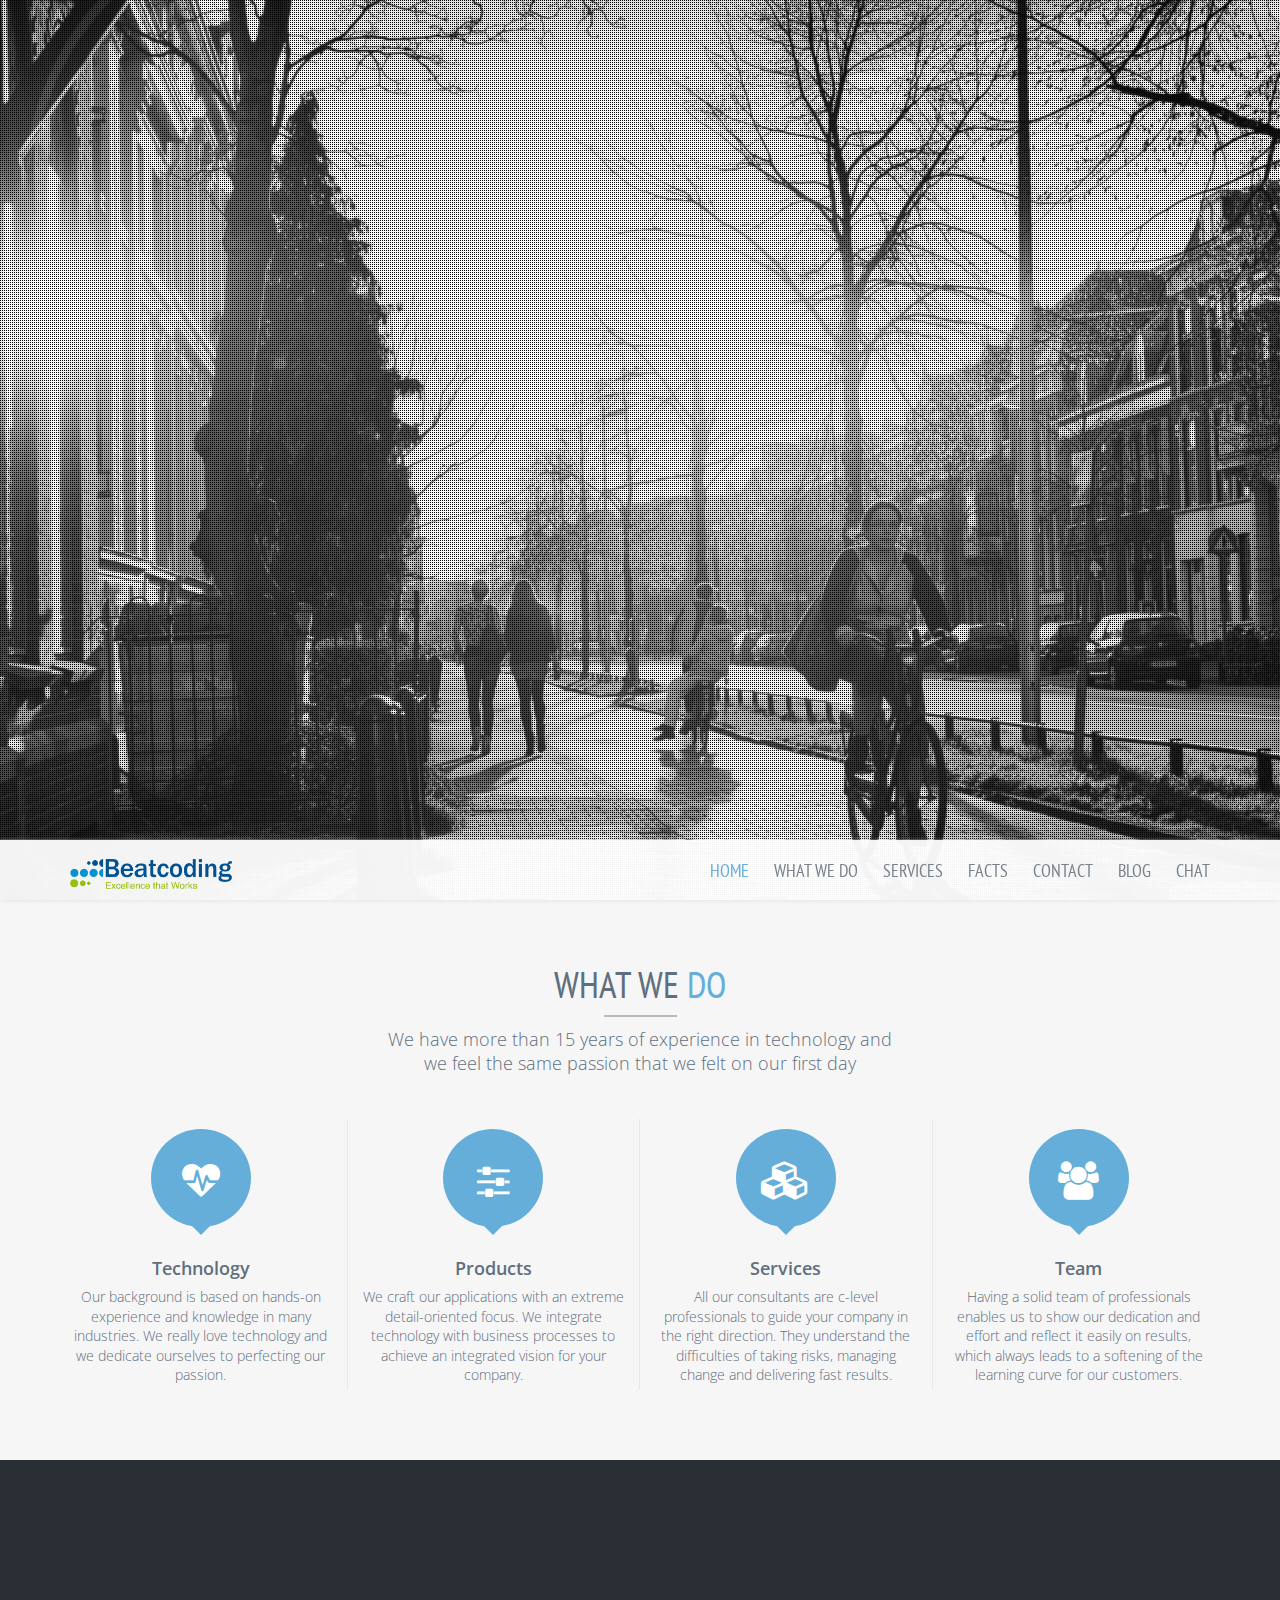
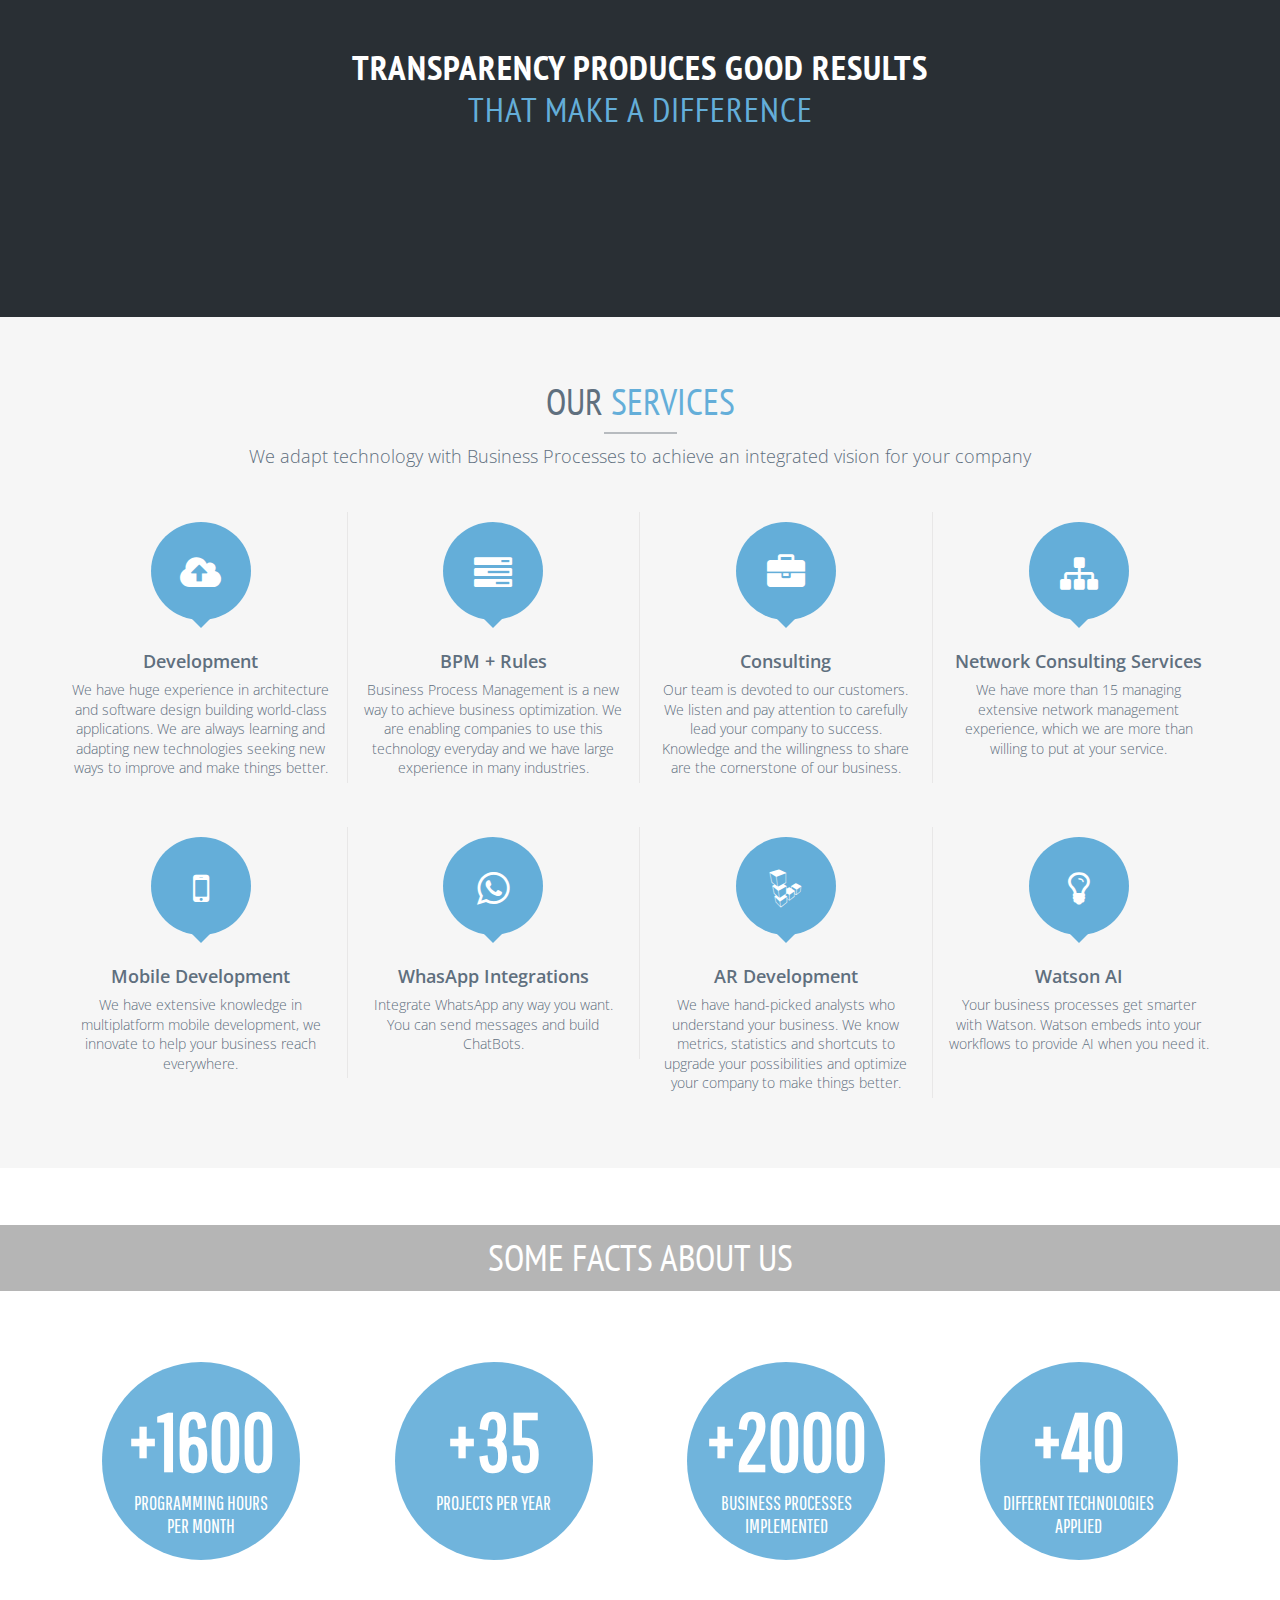
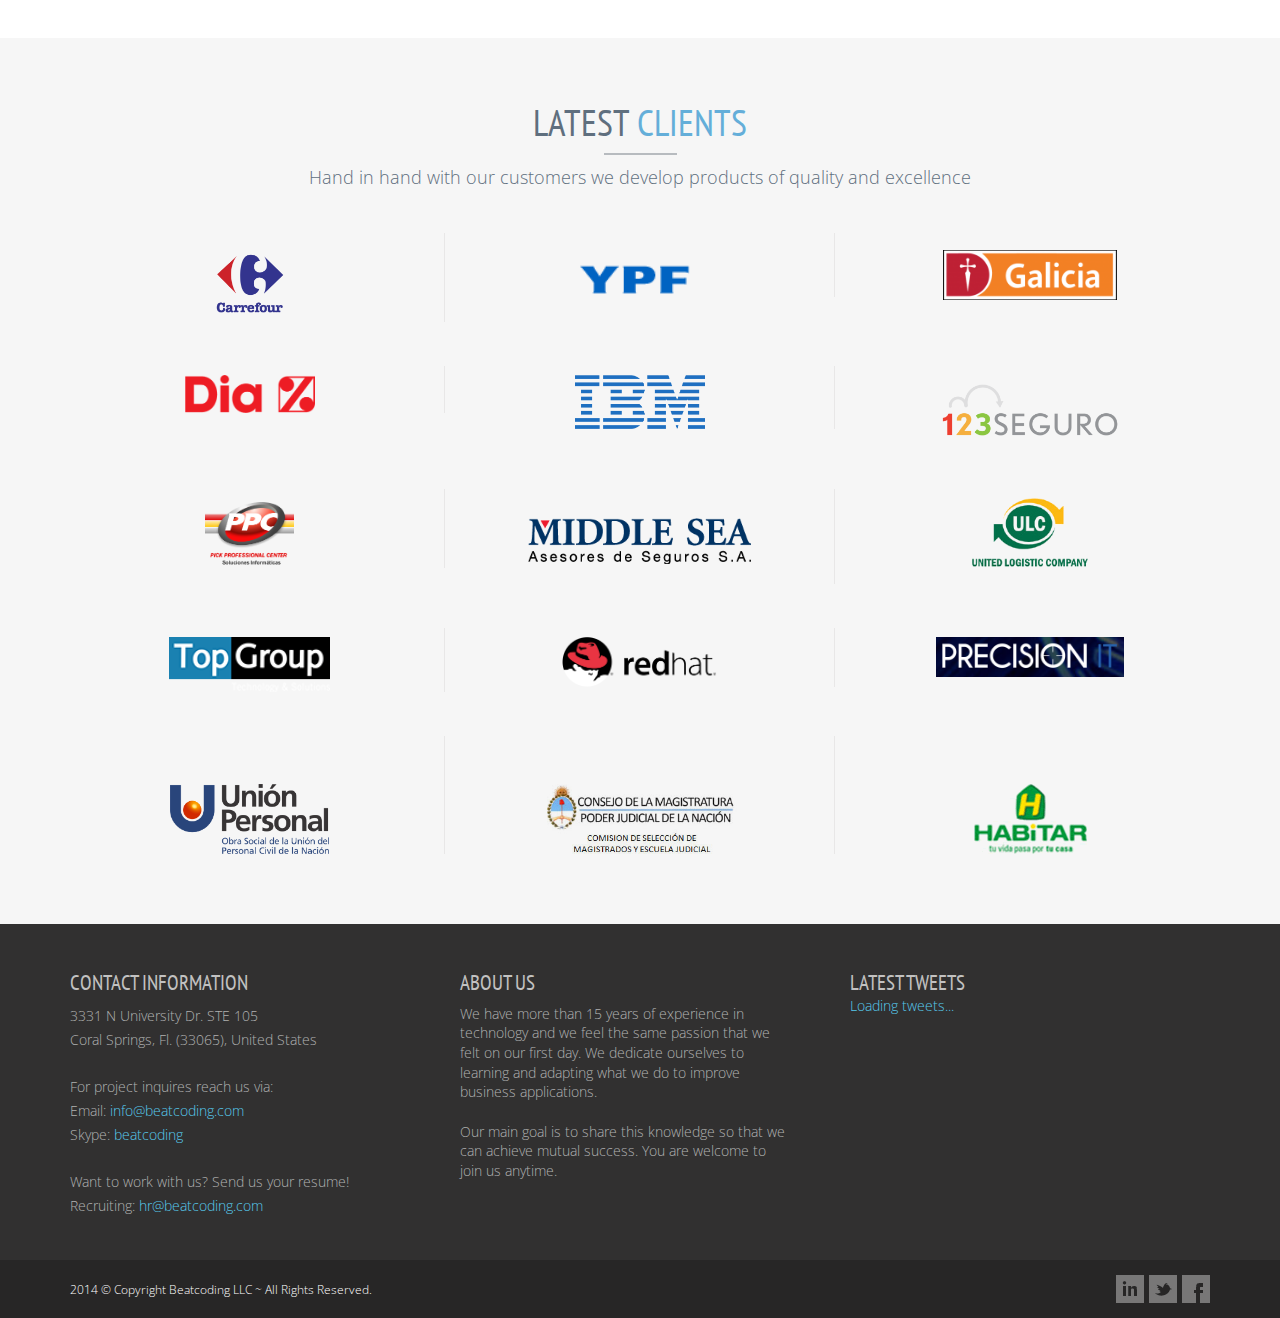
<file: index.html>
<!DOCTYPE html>

<!--[if IE 8]> <html lang="en" class="ie8 no-js"> <![endif]-->
<!--[if IE 9]> <html lang="en" class="ie9 no-js"> <![endif]-->
<!--[if !IE]><!-->
<html lang="en">
<!--<![endif]-->
  <head>
    <meta charset="utf-8">
    <title>Beatcoding | Excellence That Works</title>
    
    <meta http-equiv="X-UA-Compatible"  content="IE=edge,chrome=1">
    <meta http-equiv="cleartype"        content="on">
    
    <meta content="width=device-width, initial-scale=1.0" name="viewport">
    <meta content="Beatcoding" name="author">
    <meta content="Excellence That Works" name="description">
    <meta content="Beatcoding, Services, IT, Products, Business Process, Consulting, BPM, Drools, Fuse, Oracle BPM" name="keywords">
  
    <meta property="og:site_name"   content="Beatcoding">
    <meta property="og:title"       content="Beatcoding | Excellence That Works">
    <meta property="og:description" content="Development, Business Processes & Consulting. Our background is based on hands-on experience and knowledge in many industries.">
    <meta property="og:type"        content="website">
    <meta property="og:image"       content="//beatcoding.com/assets/frontend/onepage/img/logo/Beatcoding-logo.png">
    <meta property="og:url"         content="//www.beatcoding.com">
    
    <link rel="shortcut icon" href="favicon.ico">
    
    <!-- Fonts START -->
    <link href="//fonts.googleapis.com/css?family=Open+Sans:300,400,600,700|Pathway+Gothic+One|PT+Sans+Narrow:400+700|Source+Sans+Pro:200,300,400,600,700,900&subset=all" rel="stylesheet" type="text/css"> 
    <!-- Fonts END -->
    
    <!-- Global styles BEGIN -->
    <link href="/assets/global/plugins/bootstrap/css/bootstrap.min.css" rel="stylesheet">
    <link href="/assets/global/plugins/slider-revolution-slider/rs-plugin/css/settings.css" rel="stylesheet">
    <link href="//maxcdn.bootstrapcdn.com/font-awesome/4.7.0/css/font-awesome.min.css" rel="stylesheet">
    <!-- Global styles END -->
     
    <!-- Page level plugin styles BEGIN -->
    <link href="/assets/global/plugins/fancybox/source/jquery.fancybox.css" rel="stylesheet">
    <!-- Page level plugin styles END -->
  
    <!-- Theme styles BEGIN -->
    <link href="/assets/global/css/components.css" rel="stylesheet">
    <link href="/assets/frontend/onepage/css/style.css" rel="stylesheet">
    <link href="/assets/frontend/onepage/css/style-responsive.css" rel="stylesheet">
    <link href="/assets/frontend/onepage/css/themes/blue.css" rel="stylesheet" id="style-color">
    <link href="/assets/frontend/onepage/css/custom.css" rel="stylesheet">
    <!-- Theme styles END -->
    
  </head>
  
  <body>
    <!-- Trigger the modal with a button -->

<!-- Modal -->
<div id="chatModal" class="modal fade" role="dialog">
  <div class="modal-dialog">

    <!-- Modal content-->
    <div class="modal-content" style="background: transparent; box-shadow: 0 3px 9px transparent;border: 0px solid rgba(0,0,0,.2);">
      
    </div>

  </div>
</div>
    <!-- Header BEGIN -->
    <div class="header header-mobi-ext">
      <div class="container">
        <div class="row">
          <!-- Logo BEGIN -->
          <div class="col-md-2 col-sm-2">
            <a class="scroll site-logo" href="#promo-block"><img src="/assets/frontend/onepage/img/logo/Beatcoding-logo.png" alt="Beatcoding" height="30"></a>
          </div>
          <!-- Logo END -->
  
          <a href="javascript:void(0);" class="mobi-toggler"><i class="fa fa-bars"></i></a>
  
          <!-- Navigation BEGIN -->
          <div class="col-md-10 pull-right">
            <ul class="header-navigation">
              <li class="current"><a href="#promo-block">Home</a></li>
              <li><a href="#about">What We Do</a></li>
              <li><a href="#products">Services</a></li>
              <li><a href="#facts-block">Facts</a></li>
              <!--<li><a href="#portfolio">Portfolio</a></li>-->
              <!--<li><a href="#benefits">Benefits</a></li>-->
              <!--<li><a href="#prices">Pricing</a></li>-->
              <li><a href="#contact">Contact</a></li>
              <li><a href="https://blog.beatcoding.com" target="_blank">Blog</a></li>
              <li><a href="beatbot.html" data-toggle="modal" data-target="#chatModal">Chat</a></li>
            </ul>
          </div>
          <!-- Navigation END -->
        </div>
      </div>
    </div>
    <!-- Header END -->
  
    <!-- Promo block BEGIN -->
    <div class="promo-block" id="promo-block">
      <div class="tp-banner-container">
        <div class="tp-banner">
          <ul>
            <li data-transition="fade" data-slotamount="5" data-masterspeed="700" data-delay="9400" class="slider-item-1">
              <img src="/assets/frontend/onepage/img/wallpapers/people_3.jpg" alt="" data-bgfit="cover" data-bgposition="center center" data-bgrepeat="no-repeat">
              <div class="tp-caption tp-dottedoverlay twoxtwo"
                data-start="0"
                data-endspeed="1500"
                data-autoplay="true"
                data-nextslideatend="true"
                data-forceCover="1"
                >
              </div>
              <div class="tp-caption large_text customin customout start"
                data-x="center"
                data-hoffset="0"
                data-y="center"
                data-voffset="0"
                data-customin="x:0;y:0;z:0;rotationX:90;rotationY:0;rotationZ:0;scaleX:1;scaleY:1;skewX:0;skewY:0;opacity:0;transformPerspective:200;transformOrigin:50% 0%;"
                data-customout="x:0;y:0;z:0;rotationX:0;rotationY:0;rotationZ:0;scaleX:0.75;scaleY:0.75;skewX:0;skewY:0;opacity:0;transformPerspective:600;transformOrigin:50% 50%;"
                data-speed="1000"
                data-start="500"
                data-easing="Back.easeInOut"
                data-endspeed="300">
                <div class="promo-like"><i class="fa fa-thumbs-up"></i></div>
                <div class="promo-like-text">
                  <h2>Excellence</h2>
                  <p>Providing professional services</br>for your company</p>
                </div>
              </div>
                
              <div class="tp-caption large_bold_white fade"
                data-x="center"
                data-y="center"
                data-voffset="-180"
                data-speed="300"
                data-start="1700"
                data-easing="Power4.easeOut"
                data-endspeed="500"
                data-endeasing="Power1.easeIn"
                data-captionhidden="off"
                style="text-shadow: #000 0px 5px 10px;z-index: 6">BEAT<span>CODING</span>
              </div>
          	</li>
          	
          	<li data-transition="fade" data-slotamount="5" data-masterspeed="700" data-delay="9400" class="slider-item-1">
              <img src="/assets/frontend/onepage/img/wallpapers/building_2.jpg" alt="" data-bgfit="cover" data-bgposition="center center" data-bgrepeat="no-repeat">
              <div class="tp-caption tp-dottedoverlay twoxtwo"
                data-start="0"
                data-endspeed="1500"
                data-autoplay="true"
                data-nextslideatend="true"
                data-forceCover="1">
              </div>
              <div class="tp-caption large_text customin customout start"
                data-x="center"
                data-hoffset="0"
                data-y="center"
                data-voffset="0"
                data-customin="x:0;y:0;z:0;rotationX:90;rotationY:0;rotationZ:0;scaleX:1;scaleY:1;skewX:0;skewY:0;opacity:0;transformPerspective:200;transformOrigin:50% 0%;"
                data-customout="x:0;y:0;z:0;rotationX:0;rotationY:0;rotationZ:0;scaleX:0.75;scaleY:0.75;skewX:0;skewY:0;opacity:0;transformPerspective:600;transformOrigin:50% 50%;"
                data-speed="1000"
                data-start="500"
                data-easing="Back.easeInOut"
                data-endspeed="300">
                <div class="promo-like"><i class="fa fa-lightbulb-o"></i></div>
                <div class="promo-like-text">
                  <h2>Ideas</h2>
                  <p>Towards technological</br>advancements</p>
                </div>
              </div>
              
              <div class="tp-caption large_bold_white fade"
                data-x="center"
                data-y="center"
                data-voffset="-180"
                data-speed="300"
                data-start="1700"
                data-easing="Power4.easeOut"
                data-endspeed="500"
                data-endeasing="Power1.easeIn"
                data-captionhidden="off"
                style="text-shadow: #000 0px 5px 10px;z-index: 6">INN<span>OVATION</span>
              </div>
          	</li>
          	
          	<li data-transition="fade" data-slotamount="5" data-masterspeed="700" data-delay="9400" class="slider-item-1">
              <img src="/assets/frontend/onepage/img/wallpapers/books_1.jpg" alt="" data-bgfit="cover" data-bgposition="center center" data-bgrepeat="no-repeat">
              <div class="tp-caption tp-dottedoverlay twoxtwo"
                data-start="0"
                data-endspeed="1500"
                data-autoplay="true"
                data-nextslideatend="true"
                data-forceCover="1">
              </div>
              <div class="tp-caption large_text customin customout start"
                data-x="center"
                data-hoffset="0"
                data-y="center"
                data-voffset="0"
                data-customin="x:0;y:0;z:0;rotationX:90;rotationY:0;rotationZ:0;scaleX:1;scaleY:1;skewX:0;skewY:0;opacity:0;transformPerspective:200;transformOrigin:50% 0%;"
                data-customout="x:0;y:0;z:0;rotationX:0;rotationY:0;rotationZ:0;scaleX:0.75;scaleY:0.75;skewX:0;skewY:0;opacity:0;transformPerspective:600;transformOrigin:50% 50%;"
                data-speed="1000"
                data-start="500"
                data-easing="Back.easeInOut"
                data-endspeed="300">
                <div class="promo-like"><i class="fa fa-users"></i></div>
                <div class="promo-like-text">
                  <h2>Teamwork</h2>
                  <p>To understand the business needs</br>of our customers</p>
                </div>
              </div>
              
              <div class="tp-caption large_bold_white fade"
                data-x="center"
                data-y="center"
                data-voffset="-180"
                data-speed="300"
                data-start="1700"
                data-easing="Power4.easeOut"
                data-endspeed="500"
                data-endeasing="Power1.easeIn"
                data-captionhidden="off"
                style="text-shadow: #000 0px 5px 10px;z-index: 6">COMMIT<span>MENT</span>
              </div>
          	</li>
          	
          	<li data-transition="fade" data-slotamount="5" data-masterspeed="700" data-delay="9400" class="slider-item-1">
              <img src="/assets/frontend/onepage/img/wallpapers/code.jpg" alt="" data-bgfit="cover" data-bgposition="center center" data-bgrepeat="no-repeat">
              <div class="tp-caption tp-dottedoverlay twoxtwo"
                data-start="0"
                data-endspeed="1500"
                data-autoplay="true"
                data-nextslideatend="true"
                data-forceCover="1">
              </div>
              <div class="tp-caption large_text customin customout start"
                data-x="center"
                data-hoffset="0"
                data-y="center"
                data-voffset="0"
                data-customin="x:0;y:0;z:0;rotationX:90;rotationY:0;rotationZ:0;scaleX:1;scaleY:1;skewX:0;skewY:0;opacity:0;transformPerspective:200;transformOrigin:50% 0%;"
                data-customout="x:0;y:0;z:0;rotationX:0;rotationY:0;rotationZ:0;scaleX:0.75;scaleY:0.75;skewX:0;skewY:0;opacity:0;transformPerspective:600;transformOrigin:50% 50%;"
                data-speed="1000"
                data-start="500"
                data-easing="Back.easeInOut"
                data-endspeed="300">
                <div class="promo-like"><i class="fa fa-check-circle"></i></div>
                <div class="promo-like-text">
                  <h2>Providing</h2>
                  <p>Top quality tailored solutions</br>for each customer</p>
                </div>
              </div>
              
              <div class="tp-caption large_bold_white fade"
                data-x="center"
                data-y="center"
                data-voffset="-180"
                data-speed="300"
                data-start="1700"
                data-easing="Power4.easeOut"
                data-endspeed="500"
                data-endeasing="Power1.easeIn"
                data-captionhidden="off"
                style="text-shadow: #000 0px 5px 10px;z-index: 6">QUA<span>LITY</span>
              </div>
            </li>
            
            <li data-transition="fade" data-slotamount="5" data-masterspeed="700" data-delay="9400" class="slider-item-3">
              <div class="tp-caption tp-fade fadeout fullscreenvideo"
                data-x="0"
                data-y="0"
                data-speed="1000"
                data-start="1100"
                data-easing="Power4.easeOut"
                data-endspeed="1500"
                data-endeasing="Power4.easeIn"
                data-autoplay="true"
                data-autoplayonlyfirsttime="false"
                data-nextslideatend="true"
                data-forceCover="1"
                data-dottedoverlay="twoxtwo"
                data-aspectratio="16:9"
                data-forcerewind="on"
                style="z-index: 2">
                <video class="video-js vjs-default-skin" preload="none" width="100%" height="100%" autoplay loop>
                  <!--<source src='http://goodwebtheme.com/previewvideo/forest_edit.mp4' type='video/mp4'>-->
                  <source src='assets/time_lapses/time_lapse_1.mp4' type='video/mp4'>
                </video>
              </div>
              
              <div class="tp-caption large_bold_white_25 customin customout tp-resizeme"
                data-x="center" data-hoffset="0"
                data-y="170"
                data-customin="x:0;y:0;z:0;rotationX:0;rotationY:0;rotationZ:0;scaleX:5;scaleY:5;skewX:0;skewY:0;opacity:0;transformPerspective:600;transformOrigin:50% 50%;"
                data-customout="x:0;y:0;z:0;rotationX:0;rotationY:0;rotationZ:0;scaleX:0.75;scaleY:0.75;skewX:0;skewY:0;opacity:0;transformPerspective:600;transformOrigin:50% 50%;"
                data-speed="600"
                data-start="1400"
                data-easing="Power4.easeOut"
                data-endspeed="600"
                data-endeasing="Power0.easeIn"
                style="z-index: 3">Always passionate and</br>focused on what we do
              </div>
  
              <div class="tp-caption medium_text_shadow customin customout tp-resizeme"
                data-x="center" data-hoffset="0"
                data-y="bottom" data-voffset="-140"
                data-customin="x:0;y:0;z:0;rotationX:0;rotationY:0;rotationZ:0;scaleX:5;scaleY:5;skewX:0;skewY:0;opacity:0;transformPerspective:600;transformOrigin:50% 50%;"
                data-customout="x:0;y:0;z:0;rotationX:0;rotationY:0;rotationZ:0;scaleX:0.75;scaleY:0.75;skewX:0;skewY:0;opacity:0;transformPerspective:600;transformOrigin:50% 50%;"
                data-speed="600"
                data-start="1700"
                data-easing="Power4.easeOut"
                data-endspeed="600"
                data-endeasing="Power0.easeIn"
                style="z-index: 4">Welcome to our world
              </div>
            </li>
          </ul>
        </div>
      </div>
    </div>
    <!-- Promo block END -->
  
    <!-- About block BEGIN -->
    <div class="services-block content content-center" id="about">
      <div class="container">
        <h2>What We <strong>Do</strong></h2>
        <h4>We have more than 15 years of experience in technology and<br/>we feel the same passion that we felt on our first day</h4>
  
        <div class="row">
          <div class="col-md-3 col-sm-3 col-xs-12 item">
            <i class="fa fa-heartbeat"></i>
            <h3>Technology</h3>
            <p>Our background is based on hands-on experience and knowledge in many industries. We really love technology and we dedicate ourselves to perfecting our passion.</p>
          </div>
          <div class="col-md-3 col-sm-3 col-xs-12 item">
            <i class="fa fa-sliders"></i>
            <h3>Products</h3>
            <p>We craft our applications with an extreme detail-oriented focus. We integrate technology with business processes to achieve an integrated vision for your company.</p>
          </div>
          <div class="col-md-3 col-sm-3 col-xs-12 item">
            <i class="fa fa-cubes"></i>
            <h3>Services</h3>
            <p>All our consultants are c-level professionals to guide your company in the right direction. They understand the difficulties of taking risks, managing change and delivering fast results.</p>
          </div>
          <div class="col-md-3 col-sm-3 col-xs-12 item">
            <i class="fa fa-users"></i>
            <h3>Team</h3>
            <p>Having a solid team of professionals enables us to show our dedication and effort and reflect it easily on results, which always leads to a softening of the learning curve for our customers.</p>
          </div>
        </div>
      </div>
    </div>
    <!-- About block END -->
  
    <!-- Message block BEGIN -->
    <div class="message-block content content-center valign-center" id="message-block">
        <div class="valign-center-elem">
          <h2>Transparency produces good results <strong>That make a difference</strong></h2>
        </div>
    </div>
    <!-- Message block END -->
  
    <!-- Products block BEGIN -->
    <div class="services-block content content-center" id="products">
      <div class="container">
        <h2>Our <strong>Services</strong></h2>
        <h4>We adapt technology with Business Processes to achieve an integrated vision for your company</h4>
        
        <div class="row">
          <div class="col-md-3 col-sm-3 col-xs-12 item">
            <i class="fa fa-cloud-upload"></i>
            <h3>Development</h3>
            <p>We have huge experience in architecture and software design building world-class applications. We are always learning and adapting new technologies seeking new ways to improve and make things better.</p>
          </div>
          <div class="col-md-3 col-sm-3 col-xs-12 item">
            <i class="fa fa-tasks"></i>
            <h3>BPM + Rules</h3>
            <p>Business Process Management is a new way to achieve business optimization. We are enabling companies to use this technology everyday and we have large experience in many industries.</p>
          </div>
          <div class="col-md-3 col-sm-3 col-xs-12 item">
            <i class="fa fa-briefcase"></i>
            <h3>Consulting</h3>
            <p>Our team is devoted to our customers. We listen and pay attention to carefully lead your company to success. Knowledge and the willingness to share are the cornerstone of our business.</p>
          </div>
          <div class="col-md-3 col-sm-3 col-xs-12 item">
            <i class="fa fa-sitemap"></i>
            <h3>Network Consulting Services</h3>
            <p>We have more than 15 managing extensive network management experience, which we are more than willing to put at your service.</p>
          </div>
        </div>
         <div class="row">
          <div class="col-md-3 col-sm-3 col-xs-12 item">
            <i class="fa fa-mobile"></i>
            <h3>Mobile Development</h3>
            <p>We have extensive knowledge in multiplatform mobile development, we innovate to help your business reach everywhere.</p>
          </div>
          <div class="col-md-3 col-sm-3 col-xs-12 item">
            <i class="fa fa-whatsapp"></i>
            <h3>WhasApp Integrations</h3>
            <p>Integrate WhatsApp any way you want. You can send messages and build ChatBots.</p>
          </div>
          <!--<div class="col-md-3 col-sm-3 col-xs-12 item">-->
          <!--  <i class="fa fa-cogs"></i>-->
          <!--  <h3>VR Development</h3>-->
          <!--  <p>We have hand-picked analysts who understand your business. We know metrics, statistics and shortcuts to upgrade your possibilities and optimize your company to make things better.</p>-->
          <!--</div>-->
          <div class="col-md-3 col-sm-3 col-xs-12 item">
            <i class="fa fa-linode"></i>
            <h3>AR Development</h3>
            <p>We have hand-picked analysts who understand your business. We know metrics, statistics and shortcuts to upgrade your possibilities and optimize your company to make things better.</p>
          </div>
          <div class="col-md-3 col-sm-3 col-xs-12 item">
            <i class="fa fa-lightbulb-o"></i>
            <h3>Watson AI</h3>
            <p>Your business processes get smarter with Watson. Watson embeds into your workflows to provide AI when you need it.</p>
          </div>
        </div>
      </div>
    </div>
    <!-- Products block END -->  
   
    <!-- Facts block BEGIN -->
    <div class="facts-block content content-center" id="facts-block">
      <h2>Some facts about us</h2>
      <div class="container">
        <div class="row">
          <div class="col-md-3 col-sm-3 col-xs-6">
            <div class="item">
              <strong>+1600</strong>
              Programming Hours<br/>per Month
            </div>
          </div>
          <div class="col-md-3 col-sm-3 col-xs-6">
            <div class="item">
              <strong>+35</strong>
              Projects per Year
            </div>
          </div>
          <div class="col-md-3 col-sm-3 col-xs-6">
            <div class="item">
              <strong>+2000</strong>
              Business Processes<br/>Implemented
            </div>
          </div>
          <div class="col-md-3 col-sm-3 col-xs-6">
            <div class="item">
              <strong>+40</strong>
              Different Technologies Applied
            </div>
          </div>
        </div>
      </div>
    </div>
    <!-- Facts block END -->
    
     <!-- Clients block BEGIN -->
    <div class="services-block content content-center" id="products">
      <div class="container">
        <h2>Latest <strong>Clients</strong></h2>
        <h4>Hand in hand with our customers we develop products of quality and excellence</h4>
  
        <div class="row">
          <div class="col-md-4 item">
            <img src="/assets/frontend/onepage/img/carrefour.png" style="height: 80px;"/>
          </div>
          <div class="col-md-4 item">
             <img src="/assets/frontend/onepage/img/ypf.png" style="height: 34px; margin-top: 6%;"/>
          </div>
          <div class="col-md-4 item" style="border-right:0px;">
             <img src="/assets/frontend/onepage/img/galicia-logo.png" style="height: 50px; margin-top: 8px;"/>
          </div>   
        </div>
        
        <div class="row">
          <div class="col-md-4 item">
            <img src="/assets/frontend/onepage/img/logo-dia.png" style="width: 130px;"/>
          </div>
          <div class="col-md-4 item">
             <img src="/assets/frontend/onepage/img/logo-ibm.png" style="width: 130px;"/>
          </div>
          <div class="col-md-4 item" style="border-right:0px;">
             <img src="/assets/frontend/onepage/img/logo123.png" style="height: 70px;"/>
          </div>   
        </div>
        
        <div class="row">
          <div class="col-md-4 item">
            <img src="/assets/frontend/onepage/img/logo_PPC.png" style="height: 70px;"/>
          </div>
          <div class="col-md-4 item">
             <img src="/assets/frontend/onepage/img/middlesea_logo.gif" style="width: 263px; padding: 20px;"/>
          </div>
          <div class="col-md-4 item" style="border-right:0px;">
            <img src="/assets/frontend/onepage/img/ULC.png" style="height: 70px;"/>
          </div>   
        </div>
        
         <div class="row">
          <div class="col-md-4 item">
            <img src="/assets/frontend/onepage/img/logo-topg.png" style="height: 55px;"/>
          </div>
          <div class="col-md-4 item">
                <img src="/assets/frontend/onepage/img/RedHat.png" style="height: 50px;"/>
          </div>
          <div class="col-md-4 item" style="border-right:0px;">
            <img src="/assets/frontend/onepage/img/logo_PIT.PNG" style="height: 40px;"/>
          </div>   
        </div>
     
        <div class="row">
          <div class="col-md-4 item">
            </br></br><img src="/assets/frontend/onepage/img/up-logo.png" style="height: 70px;"/>
          </div> 
          <div class="col-md-4 item">
            </br></br><img src="/assets/frontend/onepage/img/comision.png" style="height: 70px;"/>
          </div> 
          <div class="col-md-4 item" style="border-right:0px;">
            </br></br><img src="/assets/frontend/onepage/img/habitar.png" style="height: 70px;"/>
          </div> 
        </div>
     </div>
    </div>
    <!-- Clients block END -->  
    
    <!-- BEGIN PRE-FOOTER -->
    <div class="pre-footer" id="contact">
      <div class="container">
        <div class="row">
          <!-- BEGIN BOTTOM CONTACTS -->
          <div class="col-md-4 col-sm-6 pre-footer-col">
            <h2>Contact Information</h2>
            <address class="margin-bottom-20">
              3331 N University Dr. STE 105<br/>
              Coral Springs, Fl. (33065), United States<br/><br/>
              For project inquires reach us via:<br/>
              Email: <a href="mailto:info@beatcoding.com">info@beatcoding.com</a><br>
              Skype: <a href="skype:beatcoding">beatcoding</a><br/><br/>
              Want to work with us? Send us your resume!<br/>
              Recruiting: <a href="mailto:hr@beatcoding.com">hr@beatcoding.com</a><br>
            </address>
          </div>
          <!-- END BOTTOM CONTACTS -->
          
          <!-- BEGIN BOTTOM ABOUT BLOCK -->
          <div class="col-md-4 col-sm-6 pre-footer-col">
            <h2>About us</h2>
            <p>We have more than 15 years of experience in technology and we feel the same passion that we felt on our first day. We dedicate ourselves to learning and adapting what we do to improve business applications.</p>
            <p>Our main goal is to share this knowledge so that we can achieve mutual success. You are welcome to join us anytime.</p>
          </div>
          <!-- END BOTTOM ABOUT BLOCK -->
  
          <!-- BEGIN TWITTER BLOCK --> 
          <div class="col-md-4 col-sm-6 pre-footer-col">
            <h2 class="margin-bottom-0">Latest Tweets</h2>
            <a class="twitter-timeline" href="https://twitter.com/twitterapi" data-tweet-limit="2" data-theme="dark" data-link-color="#57C8EB" data-widget-id="535879861479694336" data-chrome="noheader nofooter noscrollbar noborders transparent">Loading tweets...</a>
          </div>
          <!-- END TWITTER BLOCK -->
        </div>
      </div>
    </div>
    <!-- END PRE-FOOTER -->
  
    <!-- BEGIN FOOTER -->
    <div class="footer">
      <div class="container">
        <div class="row">
          <!-- BEGIN COPYRIGHT -->
          <div class="col-md-6 col-sm-6">
            <div class="copyright">2014 &copy; Copyright Beatcoding LLC ~ All Rights Reserved.</div>
          </div>
          <!-- END COPYRIGHT -->
          <!-- BEGIN SOCIAL ICONS -->
          <div class="col-md-6 col-sm-6 pull-right">
            <ul class="social-icons">
              <li><a class="facebook" data-original-title="facebook" href="https://www.facebook.com/beatcoding"></a></li>
              <li><a class="twitter" data-original-title="twitter" href="https://twitter.com/beatcoding"></a></li>
              <li><a class="linkedin" data-original-title="linkedin" href="https://www.linkedin.com/in/beatcoding"></a></li>
            </ul>
          </div>
          <!-- END SOCIAL ICONS -->
        </div>
      </div>
    </div>
    <!-- END FOOTER -->
    
    <a href="#promo-block" class="go2top scroll"><i class="fa fa-arrow-up"></i></a>
    
    <!--[if lt IE 9]>
      <script src="/assets/global/plugins/respond.min.js"></script>
    <![endif]-->
    
    <!-- Load JavaScripts at the bottom, because it will reduce page load time -->
    <!-- Core plugins BEGIN (For ALL pages) -->
    <script src="/assets/global/plugins/jquery-1.11.0.min.js" type="text/javascript"></script>
    <script src="/assets/global/plugins/jquery-migrate-1.2.1.min.js" type="text/javascript"></script>
    <script src="/assets/global/plugins/bootstrap/js/bootstrap.min.js" type="text/javascript"></script>
    <!-- Core plugins END (For ALL pages) -->
    
    <!-- BEGIN RevolutionSlider -->
    <script src="/assets/global/plugins/slider-revolution-slider/rs-plugin/js/jquery.themepunch.plugins.min.js" type="text/javascript"></script>
    <script src="/assets/global/plugins/slider-revolution-slider/rs-plugin/js/jquery.themepunch.revolution.min.js" type="text/javascript"></script>
    <script src="/assets/frontend/onepage/scripts/revo-ini.js" type="text/javascript"></script> 
    <!-- END RevolutionSlider -->
    
    <!-- Core plugins BEGIN (required only for current page) -->
    <script src="/assets/global/plugins/fancybox/source/jquery.fancybox.pack.js" type="text/javascript"></script><!-- pop up -->
    <script src="/assets/global/plugins/jquery.easing.js"></script>
    <script src="/assets/global/plugins/jquery.parallax.js"></script>
    <script src="/assets/global/plugins/jquery.scrollTo.min.js"></script>
    <script src="/assets/frontend/onepage/scripts/jquery.nav.js"></script>
    <!-- Core plugins END (required only for current page) -->
    
    <!-- Global js BEGIN -->
    <script src="/assets/frontend/onepage/scripts/layout.js" type="text/javascript"></script>
    <script>
      $(document).ready(function() {
        Layout.init();
      });
    </script>
    <!-- Global js END -->
    
    <!-- Google Analytics BEGIN -->
    <script>
      (function(i,s,o,g,r,a,m){i['GoogleAnalyticsObject']=r;i[r]=i[r]||function(){
      (i[r].q=i[r].q||[]).push(arguments)},i[r].l=1*new Date();a=s.createElement(o),
      m=s.getElementsByTagName(o)[0];a.async=1;a.src=g;m.parentNode.insertBefore(a,m)
      })(window,document,'script','//www.google-analytics.com/analytics.js','ga');
    
      ga('create', 'UA-54660413-1', 'auto');
      ga('send', 'pageview');
    </script>
    <!-- Google Analytics END -->
  </body>
</html>
</file>
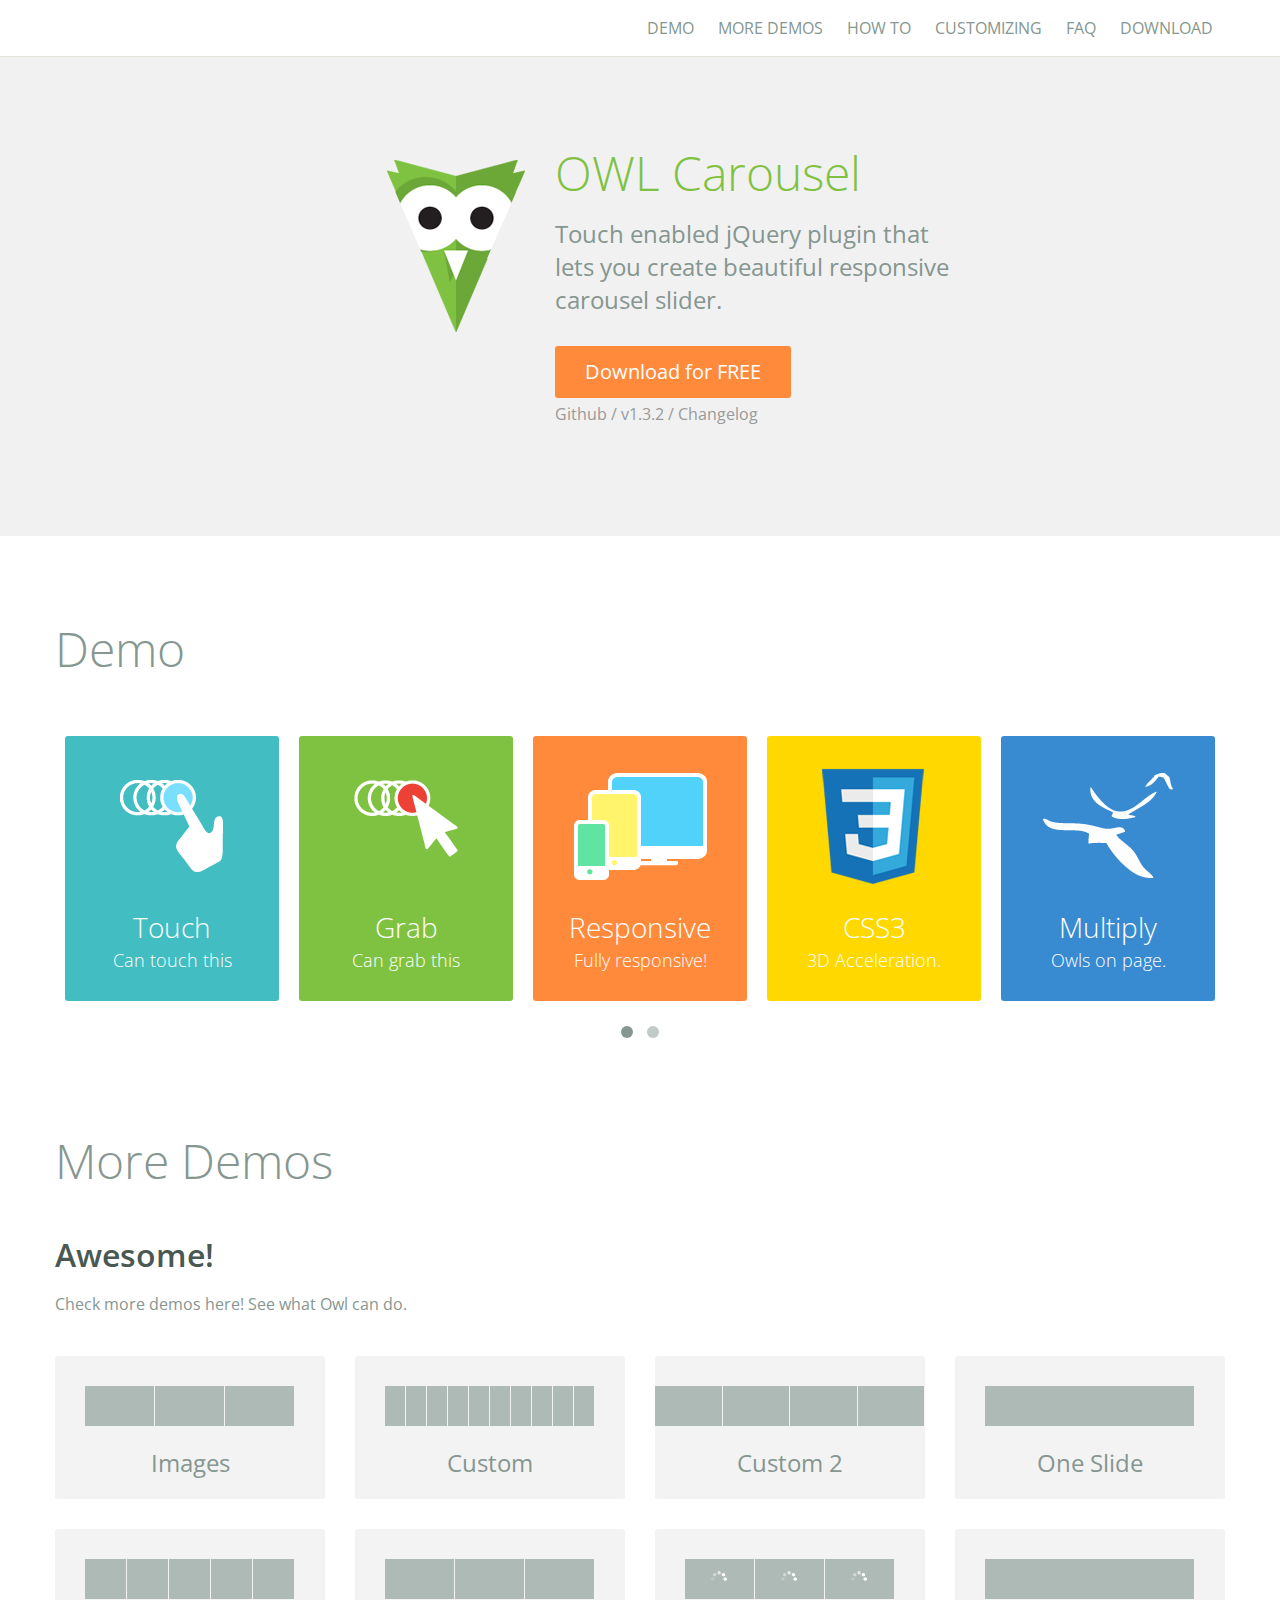
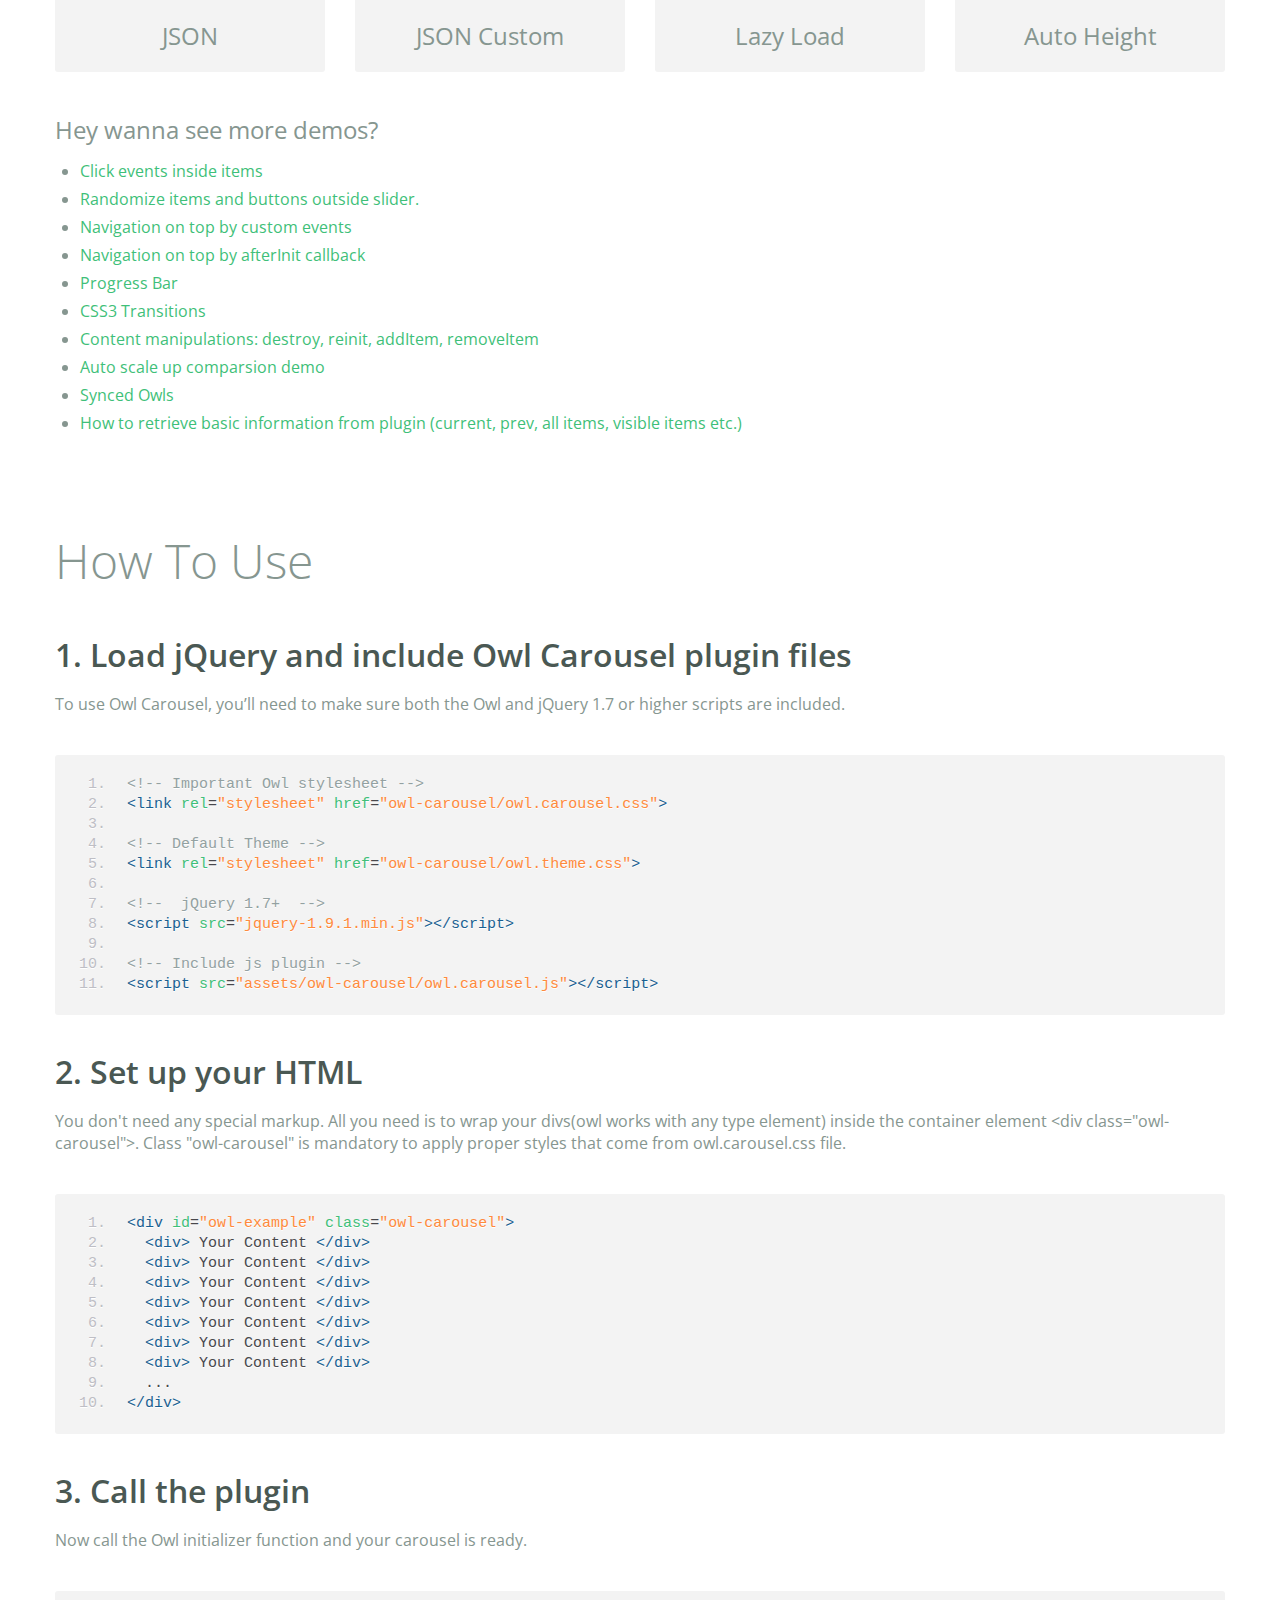
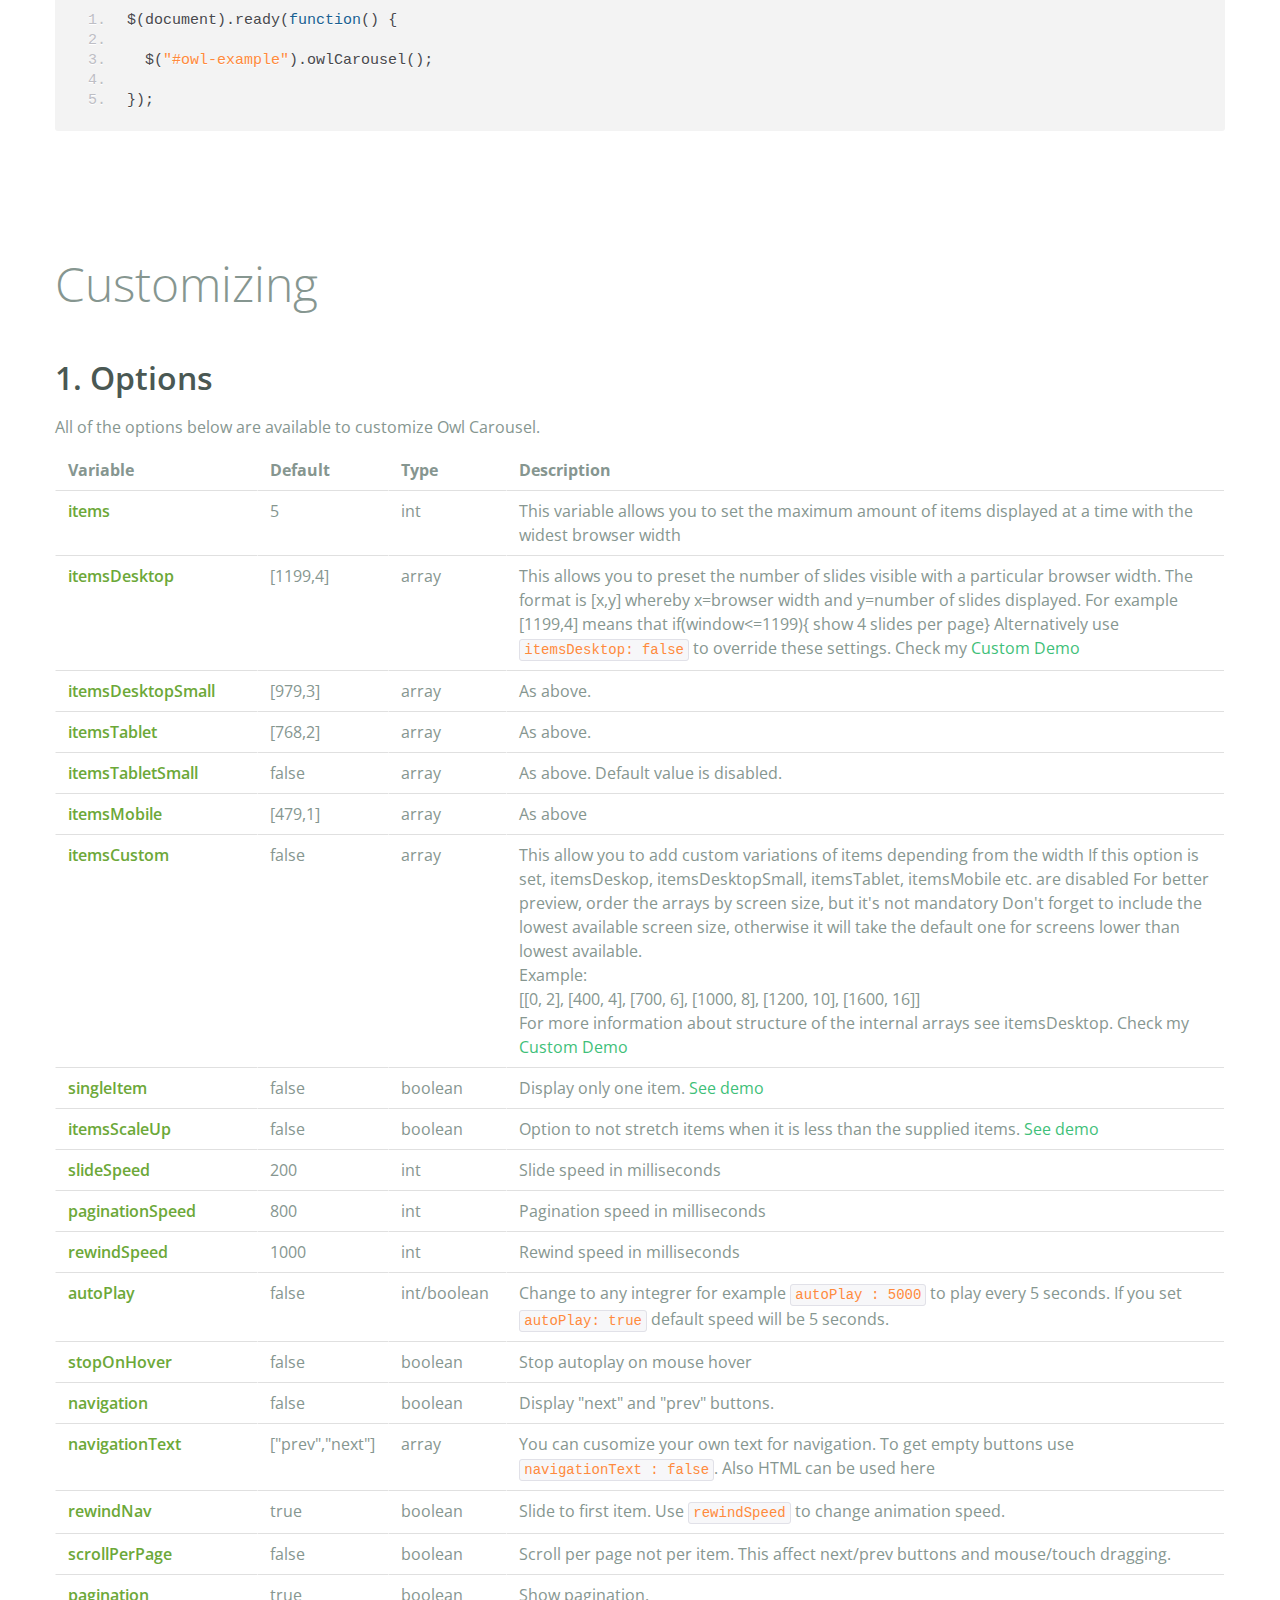
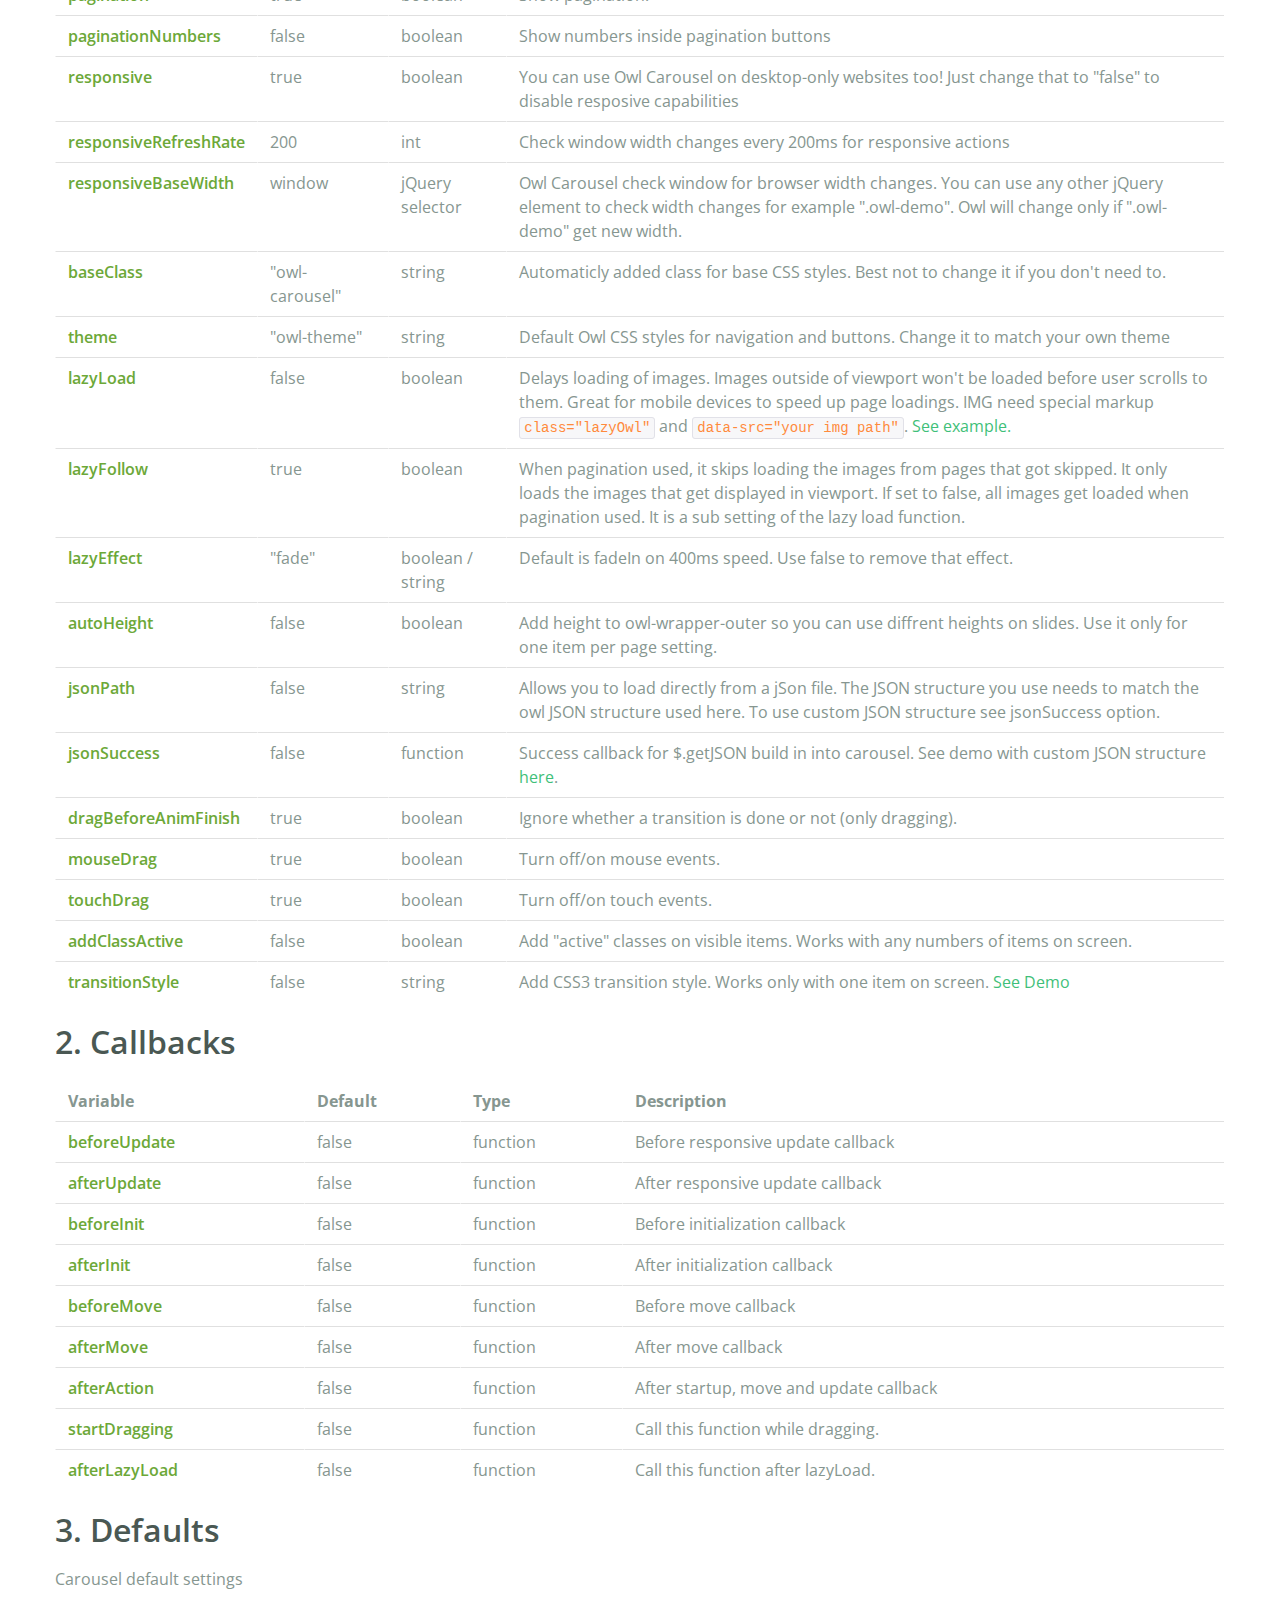
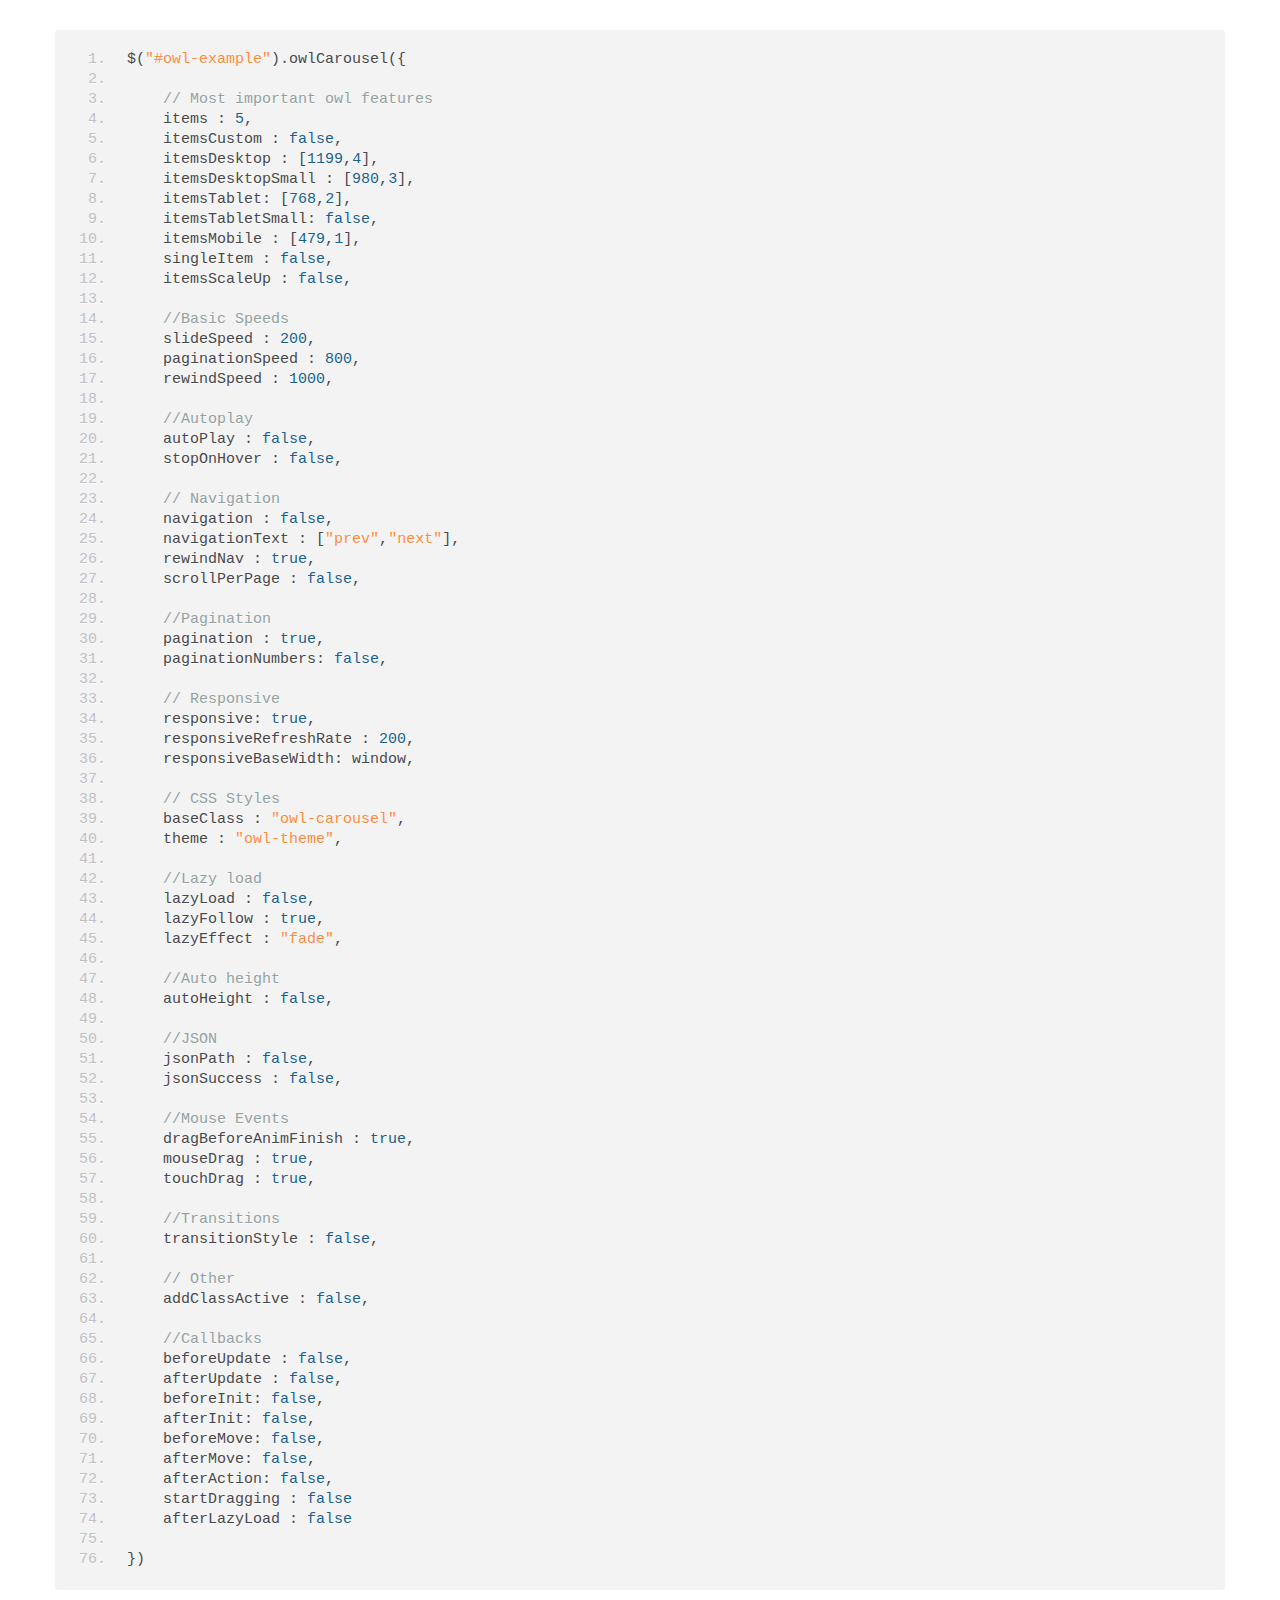
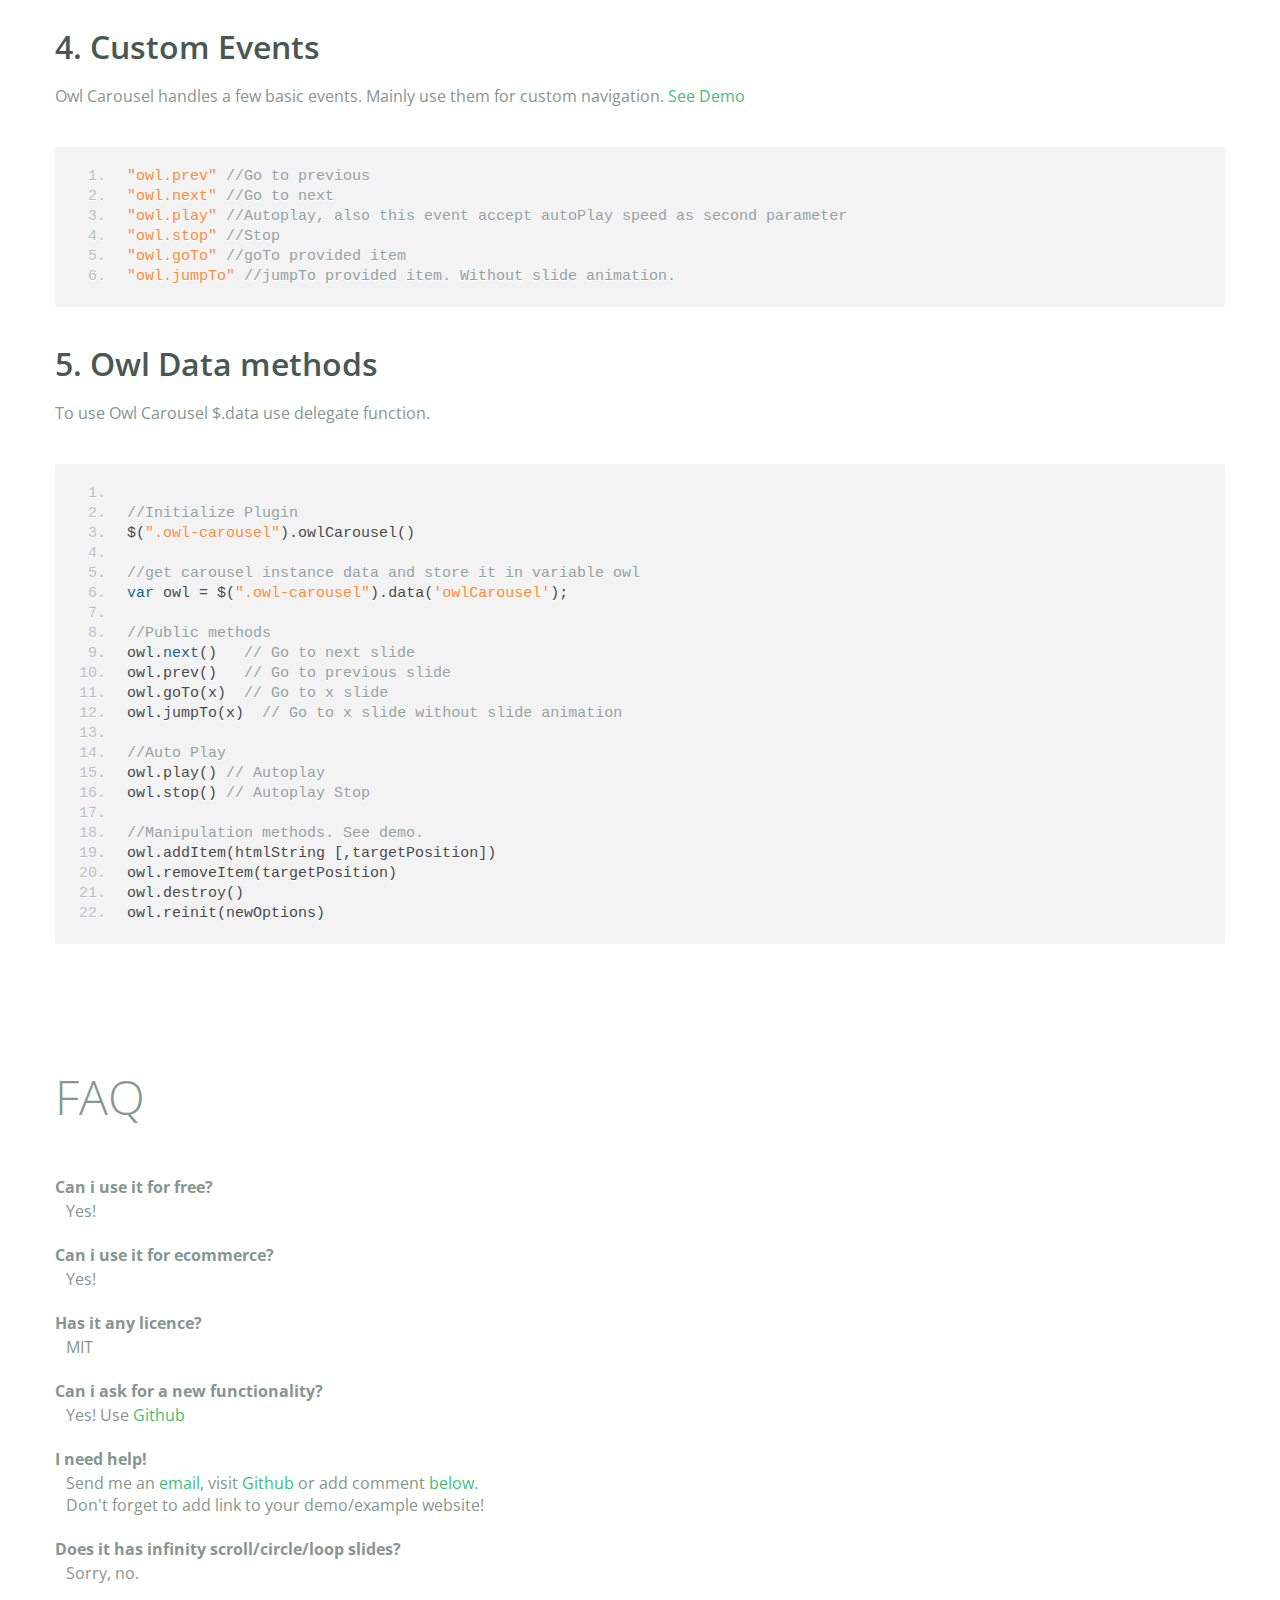
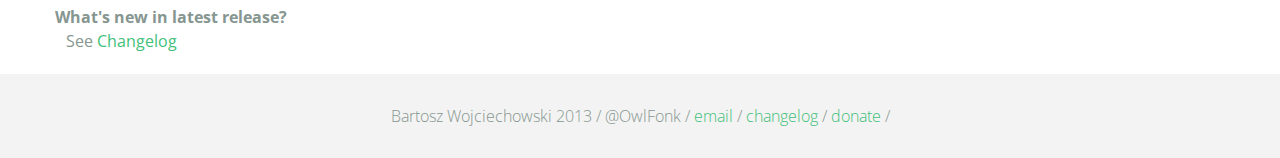
<file: assets/global/plugins/carousel-owl-carousel/index.html>
<!DOCTYPE html>
<html lang="en">
  <head>
    <meta charset="utf-8">
    <title>Owl Carousel</title>
    <meta name="viewport" content="width=device-width, initial-scale=1.0">
    <meta name="description" content="jQuery Responsive Carousel - Owl Carusel">
    <meta name="author" content="Bartosz Wojciechowski">
    <meta name="keywords" content="HTML,CSS,JSON,JavaScript, jQuery, Responsive, Design, Owl, Carousel, Free">

    <link href='http://fonts.googleapis.com/css?family=Open+Sans:400italic,400,300,600,700' rel='stylesheet' type='text/css'>
    <link href="assets/css/bootstrapTheme.css" rel="stylesheet">
    <link href="assets/css/custom.css" rel="stylesheet">

    <!-- Owl Carousel Assets -->
    <link href="owl-carousel/owl.carousel.css" rel="stylesheet">
    <link href="owl-carousel/owl.theme.css" rel="stylesheet">

    <!-- Prettify -->
    <link href="assets/js/google-code-prettify/prettify.css" rel="stylesheet">

    <!-- Le fav and touch icons -->
    <link rel="apple-touch-icon-precomposed" sizes="144x144" href="assets/ico/apple-touch-icon-144-precomposed.png">
    <link rel="apple-touch-icon-precomposed" sizes="114x114" href="assets/ico/apple-touch-icon-114-precomposed.png">
      <link rel="apple-touch-icon-precomposed" sizes="72x72" href="assets/ico/apple-touch-icon-72-precomposed.png">
                    <link rel="apple-touch-icon-precomposed" href="assets/ico/apple-touch-icon-57-precomposed.png">
                                   <link rel="shortcut icon" href="assets/ico/favicon.png">
  </head>
  <body>
      <div id="top-nav" class="navbar navbar-fixed-top">
        <div class="navbar-inner">
          <div class="container">
            <button type="button" class="btn btn-navbar" data-toggle="collapse" data-target=".nav-collapse">
            <span class="icon-bar"></span>
            <span class="icon-bar"></span>
            <span class="icon-bar"></span>
          </button>
            <div class="nav-collapse collapse">
            <ul class="nav pull-right">
              <li><a href="#demo">Demo</a></li>
              <li><a href="#more-demos">More Demos</a></li>
              <li><a href="#how-to">How To</a></li>
              <li><a href="#customizing">Customizing</a></li>
              <li><a href="#faq">FAQ</a></li>
              <li><a href="owl.carousel.zip" class="download" data-spy="affix" data-offset-top="450">Download</a></li>
            </ul>
            </div>
          </div>
        </div>
      </div>

      <div id="header">
        <div class="container">
          <div class="row">
            <div class="span5">
                <img class="logo" src="assets/img/owl-logo.png" alt="Owl Logo">
              </div>
            <div class="span7">
              <h1>OWL Carousel </h1>
              <h3>Touch enabled jQuery plugin that lets you create beautiful responsive carousel slider.</h3>
              <a class="btn btn-success btn-large" href="owl.carousel.zip">Download for FREE</a>
              <p class="muted"><a class="muted" href="https://github.com/OwlFonk/OwlCarousel">Github</a> / v1.3.2 / <a class="muted" href="changelog.html">Changelog</a></p> 
            </div>
          </div>
        </div>
      </div>

      <div id="demo">
        <div class="container">
          <div class="row">
            <div class="span12">
              <h1>Demo</h1>
            </div>
          </div>

          <div class="row">
            <div class="span12">

              <div id="owl-example" class="owl-carousel">

                <div class="item darkCyan">
                  <img src="assets/img/demo-slides/touch.png" alt="Touch">
                    <h3>Touch</h3>
                    <h4>Can touch this</h4>
                </div>
                <div class="item forestGreen">
                  <img src="assets/img/demo-slides/grab.png" alt="Grab">
                    <h3>Grab</h3>
                    <h4>Can grab this</h4>
                </div>
                <div class="item orange">
                  <img src="assets/img/demo-slides/responsive.png" alt="Responsive">
                    <h3>Responsive</h3>
                    <h4>Fully responsive!</h4>
                </div>

                <div class="item yellow">
                  <img src="assets/img/demo-slides/css3.png" alt="CSS3">
                    <h3>CSS3</h3>
                    <h4>3D Acceleration.</h4>
                </div>

                <div class="item dodgerBlue">
                  <img src="assets/img/demo-slides/multi.png" alt="Multi">
                    <h3>Multiply</h3>
                    <h4>Owls on page.</h4>
                </div>

                <div class="item skyBlue">
                  <img src="assets/img/demo-slides/modern.png" alt="Modern Browsers">
                    <h3>Modern</h3>
                    <h4>Browsers Compatibility</h4>
                </div>

                <div class="item zombieGreen">
                  <img src="assets/img/demo-slides/zombie.png" alt="Zombie Browsers - old ones">
                    <h3>Zombie</h3>
                    <h4>Browsers Compatibility</h4>
                </div>

                <div class="item violet">
                  <img src="assets/img/demo-slides/controls.png" alt="Take Control">
                    <h3>Take Control</h3>
                    <h4>The way you like</h4>
                </div>

                <div class="item yellowLight">
                  <img src="assets/img/demo-slides/feather.png" alt="Light">
                    <h3>Light</h3>
                    <h4>As a feather</h4>
                </div>

                <div class="item steelGray">
                  <img src="assets/img/demo-slides/tons.png" alt="Tons of Opotions">
                    <h3>Tons</h3>
                    <h4>of options</h4>
                </div>

              </div>


            </div>
          </div>

        </div>
      </div>

    <div id="more-demos">
      <div class="container">

        <div class="row">
          <div class="span12">
            <h1>More Demos</h1>
            <h2>Awesome!</h2>
            <p>Check more demos here! See what Owl can do.</p>
          </div>
        </div>

        <div class="row demos-row">
          <div class="span3">
            <a href="demos/images.html" class="demo-box">
              <div class="demo-wrapper demo-images clearfix">
                <div class="demo-slide"><div class="bg"></div></div>
                <div class="demo-slide"><div class="bg"></div></div>
                <div class="demo-slide"><div class="bg"></div></div>
              </div>
              <h3>Images</h3>
            </a>
          </div>

          <div class="span3">
            <a href="demos/custom.html" class="demo-box">
              <div class="demo-wrapper demo-custom clearfix">
                <div class="demo-slide"><div class="bg"></div></div>
                <div class="demo-slide"><div class="bg"></div></div>
                <div class="demo-slide"><div class="bg"></div></div>
                <div class="demo-slide"><div class="bg"></div></div>
                <div class="demo-slide"><div class="bg"></div></div>
                <div class="demo-slide"><div class="bg"></div></div>
                <div class="demo-slide"><div class="bg"></div></div>
                <div class="demo-slide"><div class="bg"></div></div>
                <div class="demo-slide"><div class="bg"></div></div>
                <div class="demo-slide"><div class="bg"></div></div>
              </div>
              <h3>Custom</h3>
            </a>
          </div>

          <div class="span3">
            <a href="demos/itemsCustom.html" class="demo-box">
              <div class="demo-wrapper demo-full clearfix">
                <div class="demo-slide"><div class="bg"></div></div>
                <div class="demo-slide"><div class="bg"></div></div>
                <div class="demo-slide"><div class="bg"></div></div>
                <div class="demo-slide"><div class="bg"></div></div>
              </div>
              <h3>Custom 2</h3>
            </a>
          </div>

          <div class="span3">
            <a href="demos/one.html" class="demo-box">
              <div class="demo-wrapper demo-one clearfix">
                <div class="demo-slide"><div class="bg"></div></div>
              </div>
              <h3>One Slide</h3>
            </a>
          </div>

        </div>
        <div class="row demos-row">
          <div class="span3">
            <a href="demos/json.html" class="demo-box">
              <div class="demo-wrapper demo-Json clearfix">
                <div class="demo-slide"><div class="bg"></div></div>
                <div class="demo-slide"><div class="bg"></div></div>
                <div class="demo-slide"><div class="bg"></div></div>
                <div class="demo-slide"><div class="bg"></div></div>
                <div class="demo-slide"><div class="bg"></div></div>
              </div>
              <h3>JSON</h3>
            </a>
          </div>

          <div class="span3">
            <a href="demos/customJson.html" class="demo-box">
              <div class="demo-wrapper demo-Json-custom clearfix">
                <div class="demo-slide"><div class="bg"></div></div>
                <div class="demo-slide"><div class="bg"></div></div>
                <div class="demo-slide"><div class="bg"></div></div>
              </div>
              <h3>JSON Custom</h3>
            </a>
          </div>

          <div class="span3">
            <a href="demos/lazyLoad.html" class="demo-box">
              <div class="demo-wrapper demo-lazy clearfix">
                <div class="demo-slide"><div class="bg"></div></div>
                <div class="demo-slide"><div class="bg"></div></div>
                <div class="demo-slide"><div class="bg"></div></div>
              </div>
              <h3>Lazy Load</h3>
            </a>
          </div>

          <div class="span3">
            <a href="demos/autoHeight.html" class="demo-box">
              <div class="demo-wrapper demo-height clearfix">
                <div class="demo-slide"><div class="bg"></div></div>
              </div>
              <h3>Auto Height</h3>
            </a>
          </div>

          
        </div>

        <div class="row">
          <div class="span12">
            <h3>Hey wanna see more demos?</h3>
            <ul>
              <li>
                <a href="demos/click.html">Click events inside items</a>
              </li>
              <li>
                <a href="demos/randomOrder.html">Randomize items and buttons outside slider.</a>
              </li>
              <li>
                <a href="demos/navOnTop.html">Navigation on top by custom events</a>
              </li>
              <li>
                <a href="demos/navOnTop2.html">Navigation on top by afterInit callback</a>
              </li>
              <li>
                <a href="demos/progressBar.html">Progress Bar</a>
              </li>
              <li>
                <a href="demos/transitions.html">CSS3 Transitions</a>
              </li>
              <li>
                <a href="demos/manipulations.html">Content manipulations: destroy, reinit, addItem, removeItem</a>
              </li>
              <li>
                <a href="demos/scaleup.html">Auto scale up comparsion demo</a>
              </li>
              <li>
                <a href="demos/sync.html">Synced Owls</a>
              </li>
              <li>
                <a href="demos/owlStatus.html">How to retrieve basic information from plugin (current, prev, all items, visible items etc.)</a>
              </li>
            </ul>
            
          </div>
        </div>


      </div>
    </div>

    <div id="how-to">
      <div class="container">
        <div class="row">
          <div class="span12">
            <h1>How To Use</h1>
            <h2>1. Load jQuery and include Owl Carousel plugin files</h2>
            <p>To use Owl Carousel, you’ll need to make sure both the Owl and jQuery 1.7 or higher scripts are included.</p>
<pre class="pre-show prettyprint linenums">
&lt;!-- Important Owl stylesheet --&gt;
&lt;link rel="stylesheet" href="owl-carousel/owl.carousel.css"&gt;

&lt;!-- Default Theme --&gt;
&lt;link rel="stylesheet" href="owl-carousel/owl.theme.css"&gt;

&lt;!--  jQuery 1.7+  --&gt;
&lt;script src="jquery-1.9.1.min.js"&gt;&lt;/script&gt;

&lt;!-- Include js plugin --&gt;
&lt;script src="assets/owl-carousel/owl.carousel.js"&gt;&lt;/script&gt;
</pre>
          <h2>2. Set up your HTML</h2>
          <p>You don't need any special markup. All you need is to wrap your divs(owl works with any type element) inside the container element &lt;div class="owl-carousel"&gt;. Class "owl-carousel" is mandatory to apply proper styles that come from owl.carousel.css file.</p>
<pre class="pre-show prettyprint linenums">
&lt;div id="owl-example" class="owl-carousel"&gt;
  &lt;div&gt; Your Content &lt;/div&gt;
  &lt;div&gt; Your Content &lt;/div&gt;
  &lt;div&gt; Your Content &lt;/div&gt;
  &lt;div&gt; Your Content &lt;/div&gt;
  &lt;div&gt; Your Content &lt;/div&gt;
  &lt;div&gt; Your Content &lt;/div&gt;
  &lt;div&gt; Your Content &lt;/div&gt;
  ...
&lt;/div>
</pre>    
          <h2>3. Call the plugin</h2>
          <p>Now call the Owl initializer function and your carousel is ready.</p>
<pre class="pre-show prettyprint linenums">
$(document).ready(function() {

  $("#owl-example").owlCarousel();

});
</pre>  
          </div>
        </div>
      </div>
    </div>


    <div id="customizing">
      <div class="container">
        <div class="row">
          <div class="span12">
            <h1>Customizing</h1>
            <h2>1. Options</h2>
            <p>All of the options below are available to customize Owl Carousel.</p> 
            <table class="table hp-table table-bordered table-striped">
              <thead>
                <tr>
                  <th>Variable</th>
                  <th>Default</th>
                  <th>Type</th>
                  <th>Description</th>
                </tr>
              </thead>
              <tbody>
                <tr>
                  <td><span class="text-emp">items</span></td>
                  <td>5</td>
                  <td>int</td>
                  <td>This variable allows you to set the maximum amount of items displayed at a time with the widest browser width</td>
                </tr>
                 <tr>
                  <td><span class="text-emp">itemsDesktop</span></td>
                  <td>[1199,4]</td>
                  <td>array</td>
                  <td>This allows you to preset the number of slides visible with a particular browser width. The format is [x,y] whereby x=browser width and y=number of slides displayed. For example [1199,4] means that if(window&lt;=1199){ show 4 slides per page}
                    Alternatively use <code>itemsDesktop: false</code> to override these settings. Check my <a href="demos/custom.html">Custom Demo</a></td>
                </tr>
                <tr>
                  <td><span class="text-emp">itemsDesktopSmall</span></td>
                  <td>[979,3]</td>
                  <td>array</td>
                  <td>As above.</td>
                </tr>
                <tr>
                  <td><span class="text-emp">itemsTablet</span></td>
                  <td>[768,2]</td>
                  <td>array</td>
                  <td>As above.</td>
                </tr>
                <tr>
                  <td><span class="text-emp">itemsTabletSmall</span></td>
                  <td>false</td>
                  <td>array</td>
                  <td>As above. Default value is disabled.</td>
                </tr>
                <tr>
                  <td><span class="text-emp">itemsMobile</span></td>
                  <td>[479,1]</td>
                  <td>array</td>
                  <td>As above</td>
                </tr>
                <tr>
                  <td><span class="text-emp">itemsCustom</span></td>
                  <td>false</td>
                  <td>array</td>
                  <td>
                    This allow you to add custom variations of items depending from the width
                    If this option is set, itemsDeskop, itemsDesktopSmall, itemsTablet, itemsMobile etc. are disabled
                    For better preview, order the arrays by screen size, but it's not mandatory
                    Don't forget to include the lowest available screen size, otherwise it will take the default one for screens lower than lowest available.
                    <br />Example:<br /> [[0, 2], [400, 4], [700, 6], [1000, 8], [1200, 10], [1600, 16]]<br />
                    For more information about structure of the internal arrays see itemsDesktop. Check my <a href="demos/custom.html">Custom Demo</a></td>
                </tr>
                <tr>
                  <td><span class="text-emp">singleItem</span></td>
                  <td>false</td>
                  <td>boolean</td>
                  <td>Display only one item. <a href="demos/one.html">See demo</a></td>
                </tr>
                <tr>
                  <td><span class="text-emp">itemsScaleUp</span></td>
                  <td>false</td>
                  <td>boolean</td>
                  <td>Option to not stretch items when it is less than the supplied items. <a href="demos/scaleup.html">See demo</a></td>
                </tr>
                <tr>
                  <td><span class="text-emp">slideSpeed</span></td>
                  <td>200</td>
                  <td>int</td>
                  <td>Slide speed in milliseconds</td>
                </tr>
                <tr>
                  <td><span class="text-emp">paginationSpeed</span></td>
                  <td>800</td>
                  <td>int</td>
                  <td>Pagination speed in milliseconds</td>
                </tr>
                <tr>
                  <td><span class="text-emp">rewindSpeed</span></td>
                  <td>1000</td>
                  <td>int</td>
                  <td>Rewind speed in milliseconds</td>
                </tr>
                <tr>
                  <td><span class="text-emp">autoPlay</span></td>
                  <td>false</td>
                  <td>int/boolean</td>
                  <td>Change to any integrer for example <code>autoPlay : 5000</code> to play every 5 seconds. If you set <code>autoPlay: true</code> default speed will be 5 seconds.</td>
                </tr>
                <tr>
                <tr>
                  <td><span class="text-emp">stopOnHover</span></td>
                  <td>false</td>
                  <td>boolean</td>
                  <td>Stop autoplay on mouse hover</td>
                </tr>
                <tr>
                <tr>
                  <td><span class="text-emp">navigation</span></td>
                  <td>false</td>
                  <td>boolean</td>
                  <td>Display "next" and "prev" buttons.</td>
                </tr>
                <tr>
                  <td><span class="text-emp">navigationText</span></td>
                  <td>["prev","next"]</td>
                  <td>array</td>
                  <td>You can cusomize your own text for navigation. To get empty buttons use <code>navigationText : false</code>. Also HTML can be used here</td>
                </tr>
                <tr>
                  <td><span class="text-emp">rewindNav</span></td>
                  <td>true</td>
                  <td>boolean</td>
                  <td>Slide to first item. Use <code>rewindSpeed</code> to change animation speed. </td>
                </tr>
                <tr>
                  <td><span class="text-emp">scrollPerPage</span></td>
                  <td>false</td>
                  <td>boolean</td>
                  <td>Scroll per page not per item. This affect next/prev buttons and mouse/touch dragging.</td>
                </tr>
                <tr>
                  <td><span class="text-emp">pagination</span></td>
                  <td>true</td>
                  <td>boolean</td>
                  <td>Show pagination.</td>
                </tr>
                <tr>
                  <td><span class="text-emp">paginationNumbers</span></td>
                  <td>false</td>
                  <td>boolean</td>
                  <td>Show numbers inside pagination buttons</td>
                </tr>
                <tr>
                  <td><span class="text-emp">responsive</span></td>
                  <td>true</td>
                  <td>boolean</td>
                  <td>You can use Owl Carousel on desktop-only websites too! Just change that to "false" to disable resposive capabilities</td>
                </tr>
                <tr>
                  <td><span class="text-emp">responsiveRefreshRate</span></td>
                  <td>200</td>
                  <td>int</td>
                  <td>Check window width changes every 200ms for responsive actions</td>
                </tr>
                <tr>
                  <td><span class="text-emp">responsiveBaseWidth</span></td>
                  <td>window</td>
                  <td>jQuery selector</td>
                  <td>Owl Carousel check window for browser width changes. You can use any other jQuery element to check width changes for example ".owl-demo". Owl will change only if ".owl-demo" get new width.</td>
                </tr>
                <tr>
                  <td><span class="text-emp">baseClass</span></td>
                  <td>"owl-carousel"</td>
                  <td>string</td>
                  <td>Automaticly added class for base CSS styles. Best not to change it if you don't need to.</td>
                </tr>
                <tr>
                  <td><span class="text-emp">theme</span></td>
                  <td>"owl-theme"</td>
                  <td>string</td>
                  <td>Default Owl CSS styles for navigation and buttons. Change it to match your own theme</td>
                </tr>
                <tr>
                  <td><span class="text-emp">lazyLoad</span></td>
                  <td>false</td>
                  <td>boolean</td>
                  <td>Delays loading of images. Images outside of viewport won't be loaded before user scrolls to them. Great for mobile devices to speed up page loadings. IMG need special markup <code>class="lazyOwl"</code> and <code>data-src="your img path"</code>. <a href="demos/lazyLoad.html">See example.</a></td>
                </tr>
                <tr>
                  <td><span class="text-emp">lazyFollow</span></td>
                  <td>true</td>
                  <td>boolean</td>
                  <td>When pagination used, it skips loading the images from pages that got skipped. It only loads the images that get displayed in viewport. If set to false, all images get loaded when pagination used. It is a sub setting of the lazy load function.</td>
                </tr>
                <tr>
                  <td><span class="text-emp">lazyEffect</span></td>
                  <td>"fade"</td>
                  <td>boolean / string</td>
                  <td>Default is fadeIn on 400ms speed. Use false to remove that effect.</td>
                </tr>
                <tr>
                  <td><span class="text-emp">autoHeight</span></td>
                  <td>false</td>
                  <td>boolean</td>
                  <td>Add height to owl-wrapper-outer so you can use diffrent heights on slides. Use it only for one item per page setting.</td>
                </tr>
                <tr>
                  <td><span class="text-emp">jsonPath</span></td>
                  <td>false</td>
                  <td>string</td>
                  <td>Allows you to load directly from a jSon file. The JSON structure you use needs to match the owl JSON structure used here. To use custom JSON structure see jsonSuccess option.</td>
                </tr>
                <tr>
                  <td><span class="text-emp">jsonSuccess</span></td>
                  <td>false</td>
                  <td>function</td>
                  <td>Success callback for $.getJSON build in into carousel. See demo with custom JSON structure <a href="demos/customJson.html">here</a>. </td>
                </tr>
                <tr>
                  <td><span class="text-emp">dragBeforeAnimFinish</span></td>
                  <td>true</td>
                  <td>boolean</td>
                  <td>Ignore whether a transition is done or not (only dragging).</td>
                </tr>
                <tr>
                  <td><span class="text-emp">mouseDrag</span></td>
                  <td>true</td>
                  <td>boolean</td>
                  <td>Turn off/on mouse events.</td>
                </tr>
                <tr>
                  <td><span class="text-emp">touchDrag</span></td>
                  <td>true</td>
                  <td>boolean</td>
                  <td>Turn off/on touch events.</td>
                </tr>
                <tr>
                  <td><span class="text-emp">addClassActive</span></td>
                  <td>false</td>
                  <td>boolean</td>
                  <td>Add "active" classes on visible items. Works with any numbers of items on screen.</td>
                </tr>
                <tr>
                  <td><span class="text-emp">transitionStyle</span></td>
                  <td>false</td>
                  <td>string</td>
                  <td>Add CSS3 transition style. Works only with one item on screen. <a href="demos/transitions.html">See Demo</a></td>
                </tr>
              </tbody>
            </table>
            <h2>2. Callbacks</h2>
            <table class="table hp-table table-bordered table-striped">
              <thead>
                <tr>
                  <th>Variable</th>
                  <th>Default</th>
                  <th>Type</th>
                  <th>Description</th>
                </tr>
              </thead>
              <tbody>
                <tr>
                  <td><span class="text-emp">beforeUpdate</span></td>
                  <td>false</td>
                  <td>function</td>
                  <td>Before responsive update callback</td>
                </tr>
                <tr>
                  <td><span class="text-emp">afterUpdate</span></td>
                  <td>false</td>
                  <td>function</td>
                  <td>After responsive update callback</td>
                </tr>
                <tr>
                  <td><span class="text-emp">beforeInit</span></td>
                  <td>false</td>
                  <td>function</td>
                  <td>Before initialization callback</td>
                </tr>
                <tr>
                  <td><span class="text-emp">afterInit</span></td>
                  <td>false</td>
                  <td>function</td>
                  <td>After initialization callback</td>
                </tr>
                <tr>
                  <td><span class="text-emp">beforeMove</span></td>
                  <td>false</td>
                  <td>function</td>
                  <td>Before move callback</td>
                </tr>
                <tr>
                  <td><span class="text-emp">afterMove</span></td>
                  <td>false</td>
                  <td>function</td>
                  <td>After move callback</td>
                </tr>
                <tr>
                  <td><span class="text-emp">afterAction</span></td>
                  <td>false</td>
                  <td>function</td>
                  <td>After startup, move and update callback</td>
                </tr>
                <tr>
                  <td><span class="text-emp">startDragging</span></td>
                  <td>false</td>
                  <td>function</td>
                  <td>Call this function while dragging.</td>
                </tr>
                <tr>
                  <td><span class="text-emp">afterLazyLoad</span></td>
                  <td>false</td>
                  <td>function</td>
                  <td>Call this function after lazyLoad.</td>
                </tr>
              </tbody>
            </table>

              <h2>3. Defaults</h2>
              <p>Carousel default settings</p>
<pre class="pre-show prettyprint linenums">
$("#owl-example").owlCarousel({

    // Most important owl features
    items : 5,
    itemsCustom : false,
    itemsDesktop : [1199,4],
    itemsDesktopSmall : [980,3],
    itemsTablet: [768,2],
    itemsTabletSmall: false,
    itemsMobile : [479,1],
    singleItem : false,
    itemsScaleUp : false,

    //Basic Speeds
    slideSpeed : 200,
    paginationSpeed : 800,
    rewindSpeed : 1000,

    //Autoplay
    autoPlay : false,
    stopOnHover : false,

    // Navigation
    navigation : false,
    navigationText : ["prev","next"],
    rewindNav : true,
    scrollPerPage : false,

    //Pagination
    pagination : true,
    paginationNumbers: false,

    // Responsive 
    responsive: true,
    responsiveRefreshRate : 200,
    responsiveBaseWidth: window,

    // CSS Styles
    baseClass : "owl-carousel",
    theme : "owl-theme",

    //Lazy load
    lazyLoad : false,
    lazyFollow : true,
    lazyEffect : "fade",

    //Auto height
    autoHeight : false,

    //JSON 
    jsonPath : false, 
    jsonSuccess : false,

    //Mouse Events
    dragBeforeAnimFinish : true,
    mouseDrag : true,
    touchDrag : true,

    //Transitions
    transitionStyle : false,

    // Other
    addClassActive : false,

    //Callbacks
    beforeUpdate : false,
    afterUpdate : false,
    beforeInit: false, 
    afterInit: false, 
    beforeMove: false, 
    afterMove: false,
    afterAction: false,
    startDragging : false
    afterLazyLoad : false

})
</pre>
              <h2>4. Custom Events</h2>
              <p>Owl Carousel handles a few basic events. Mainly use them for custom navigation. <a href="demos/custom.html">See Demo</a></p>

<pre class="pre-show prettyprint linenums">
"owl.prev" //Go to previous
"owl.next" //Go to next
"owl.play" //Autoplay, also this event accept autoPlay speed as second parameter
"owl.stop" //Stop
"owl.goTo" //goTo provided item
"owl.jumpTo" //jumpTo provided item. Without slide animation.
</pre>

              <h2>5. Owl Data methods</h2>
              <p>To use Owl Carousel $.data use delegate function.</p>
              
<pre class="pre-show prettyprint linenums">

//Initialize Plugin
$(".owl-carousel").owlCarousel()

//get carousel instance data and store it in variable owl
var owl = $(".owl-carousel").data('owlCarousel');

//Public methods
owl.next()   // Go to next slide
owl.prev()   // Go to previous slide
owl.goTo(x)  // Go to x slide
owl.jumpTo(x)  // Go to x slide without slide animation

//Auto Play
owl.play() // Autoplay
owl.stop() // Autoplay Stop

//Manipulation methods. <a href="demos/manipulations.html">See demo.</a>
owl.addItem(htmlString [,targetPosition])
owl.removeItem(targetPosition)
owl.destroy()
owl.reinit(newOptions)
</pre>
          </div>
        </div>
      </div>
    </div>

    <div id="faq" class="container">
      <div class="row">
        <div class="span12">
          <h1>FAQ</h1>
          <dl>
            <dt>Can i use it for free?</dt>
            <dd>Yes!</dd>
            <dt>Can i use it for ecommerce?</dt>
            <dd>Yes!</dd>
            <dt>Has it any licence?</dt>
            <dd>MIT</dd>
            <dt>Can i ask for a new functionality?</dt>
            <dd>Yes! Use <a href="https://github.com/OwlFonk/OwlCarousel">Github</a></dd>
            <dt>I need help!</dt>
            <dd>Send me an <a href="mailto:owl@owlgraphic.com?subject=Hey Owl! I need help">email</a>, visit <a href="https://github.com/OwlFonk/OwlCarousel">Github</a> or add comment <a href="#disqus">below.</a><br>Don't forget to add link to your demo/example website!</dd>
            <dt>Does it has infinity scroll/circle/loop slides?</dt>
            <dd>Sorry, no.</dd>
            <dt>What's new in latest release?</dt>
            <dd>See <a href="changelog.html">Changelog</a></dd>
          </dl>
        </div>
      </div>
    </div>

    <div class="container disqus">
        <div class="row">
          <div class="span12">
            <h1>Disqus</h1>

    <div id="disqus_thread"></div>
    <noscript>Please enable JavaScript to view the <a href="http://disqus.com/?ref_noscript">comments powered by Disqus.</a></noscript>
    <a href="http://disqus.com" class="dsq-brlink">comments powered by <span class="logo-disqus">Disqus</span></a>
      </div>
    </div>
  </div>

    <div id="footer">
      <div class="container">
        <div class="row">
          <div class="span12">
            <h5>Bartosz Wojciechowski 2013 / @OwlFonk / 
            <a href="mailto:owl@owlgraphic.com?subject=Hey Owl!">email</a> / 
            <a href="changelog.html">changelog</a> /
            <a href="https://www.paypal.com/cgi-bin/webscr?cmd=_s-xclick&hosted_button_id=EFSGXZS7V2U9N">donate</a> / 
            <a href="https://twitter.com/share" class="twitter-share-button" data-url="http://owlgraphic.com/owlcarousel/" data-text="Awesome jQuery Owl Carousel Responsive Plugin" data-via="OwlFonk" data-count="none" data-hashtags="owlcarousel"></a>
            <script>
            var owldomain = window.location.hostname.indexOf("owlgraphic");
            if(owldomain !== -1){
              !function(d,s,id){var js,fjs=d.getElementsByTagName(s)[0],p=/^http:/.test(d.location)?'http':'https';if(!d.getElementById(id)){js=d.createElement(s);js.id=id;js.src=p+'://platform.twitter.com/widgets.js';fjs.parentNode.insertBefore(js,fjs);}}(document, 'script', 'twitter-wjs');
            }
            </script>
            </h5>
          </div>
        </div>
      </div>
    </div>


    <script src="assets/js/jquery-1.9.1.min.js"></script>
    <script src="owl-carousel/owl.carousel.min.js"></script>

    <!-- Frontpage Demo -->
    <script>

    $(document).ready(function($) {
      $("#owl-example").owlCarousel();
    });


    $("body").data("page", "frontpage");

    </script>
    <script src="assets/js/bootstrap-collapse.js"></script>
    <script src="assets/js/bootstrap-transition.js"></script>

    <script src="assets/js/google-code-prettify/prettify.js"></script>
	  <script src="assets/js/application.js"></script>

    <script type="text/javascript">
    jQuery(function($){
      var disqus_loaded = false;
      var top = $("#faq").offset().top; 
      var owldomain = window.location.hostname.indexOf("owlgraphic");
      var comments = window.location.href.indexOf("comment");

      if(owldomain !== -1){
        function check(){
          if ( (!disqus_loaded && $(window).scrollTop() + $(window).height() > top) || (comments !== -1) ){
            $(window).off( "scroll" )
            disqus_loaded = true;
            /* * * CONFIGURATION VARIABLES: EDIT BEFORE PASTING INTO YOUR WEBPAGE * * */
            var disqus_shortname = 'owlcarousel'; // required: replace example with your forum shortname
            var disqus_identifier = 'OWL Carousel';
            //var disqus_url = 'http://owlgraphic.com/owlcarousel/';
            /* * * DON'T EDIT BELOW THIS LINE * * */
            (function() {
                var dsq = document.createElement('script'); dsq.type = 'text/javascript'; dsq.async = true;
                dsq.src = '//' + disqus_shortname + '.disqus.com/embed.js';
                (document.getElementsByTagName('head')[0] || document.getElementsByTagName('body')[0]).appendChild(dsq);
            })();
          }
        }
        $(window).on( "scroll", check )
        check();
      } else {
        $('.disqus').hide();
      }
    });
    </script>

    <script>
    var owldomain = window.location.hostname.indexOf("owlgraphic");
    if(owldomain !== -1){
      (function(i,s,o,g,r,a,m){i['GoogleAnalyticsObject']=r;i[r]=i[r]||function(){
      (i[r].q=i[r].q||[]).push(arguments)},i[r].l=1*new Date();a=s.createElement(o),
      m=s.getElementsByTagName(o)[0];a.async=1;a.src=g;m.parentNode.insertBefore(a,m)
      })(window,document,'script','//www.google-analytics.com/analytics.js','ga');

      ga('create', 'UA-41541058-1', 'owlgraphic.com');
      ga('send', 'pageview');
    }
    </script>

  </body>
</html>
</file>
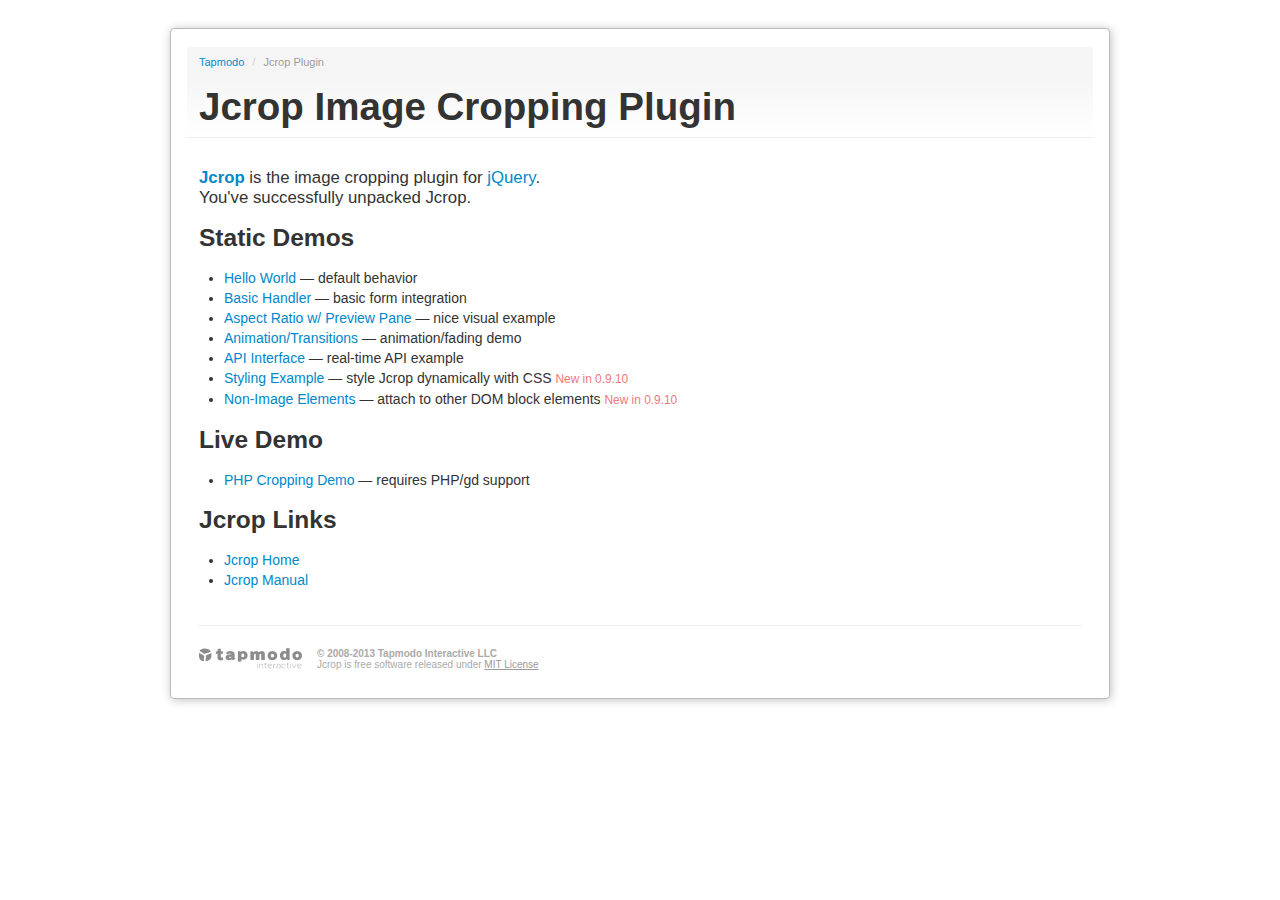
<file: assets/global/plugins/jcrop/index.html>
<!DOCTYPE html>
<html lang="en">
<head>
  <title>Jcrop: the jQuery Image Cropping Plugin</title>
  <link rel="stylesheet" href="demos/demo_files/main.css" type="text/css" />
  <link rel="stylesheet" href="demos/demo_files/demos.css" type="text/css" />
  <script src="js/jquery.min.js"></script>
  <meta http-equiv="Content-type" content="text/html;charset=UTF-8" />
</head>
<body>

<div class="container">
<div class="row">
<div class="span12">
<div class="jc-demo-box">

<div class="page-header">
<ul class="breadcrumb first">
  <li><a href="http://tapmodo.com/">Tapmodo</a> <span class="divider">/</span></li>
  <li class="active">Jcrop Plugin</li>
</ul>
<h1>Jcrop Image Cropping Plugin</h1>
</div>


<big>
	<a href="http://deepliquid.com/content/Jcrop.html"><b>Jcrop</b></a>
	is the image cropping plugin for
	<a href="http://jquery.com/">jQuery</a>.<br />
	You've successfully unpacked Jcrop.
</big>

<h3>Static Demos</h3>

<ul>
	<li><a href="demos/tutorial1.html">Hello World</a>
		&mdash; default behavior</li>
	<li><a href="demos/tutorial2.html">Basic Handler</a>
		&mdash; basic form integration</li>
	<li><a href="demos/tutorial3.html">Aspect Ratio w/ Preview Pane</a>
		&mdash; nice visual example</li>
	<li><a href="demos/tutorial4.html">Animation/Transitions</a>
		&mdash; animation/fading demo</li>
	<li><a href="demos/tutorial5.html">API Interface</a>
		&mdash; real-time API example</li>
	<li><a href="demos/styling.html">Styling Example</a>
		&mdash; style Jcrop dynamically with CSS
    <small>New in 0.9.10</small>
    </li>
  <li><a href="demos/non-image.html">Non-Image Elements</a>
    &mdash; attach to other DOM block elements
    <small>New in 0.9.10</small>
    </li>
</ul>

<h3>Live Demo</h3>

<ul>
	<li><a href="demos/crop.php">PHP Cropping Demo</a>
		&mdash; requires PHP/gd support</li>
</ul>

<h3>Jcrop Links</h3>

<ul>
	<li><a href="http://deepliquid.com/content/Jcrop.html">Jcrop Home</a></li>
	<li><a href="http://deepliquid.com/content/Jcrop_Manual.html">Jcrop Manual</a></li>
</ul>

<div class="tapmodo-footer">
  <a href="http://tapmodo.com" class="tapmodo-logo segment">tapmodo.com</a>
  <div class="segment"><b>&copy; 2008-2013 Tapmodo Interactive LLC</b><br />
    Jcrop is free software released under <a href="MIT-LICENSE.txt">MIT License</a>
  </div>
</div>
<div class="clearfix"></div>

</div>
</div>
</div>
</div>

</body>
</html>
</file>
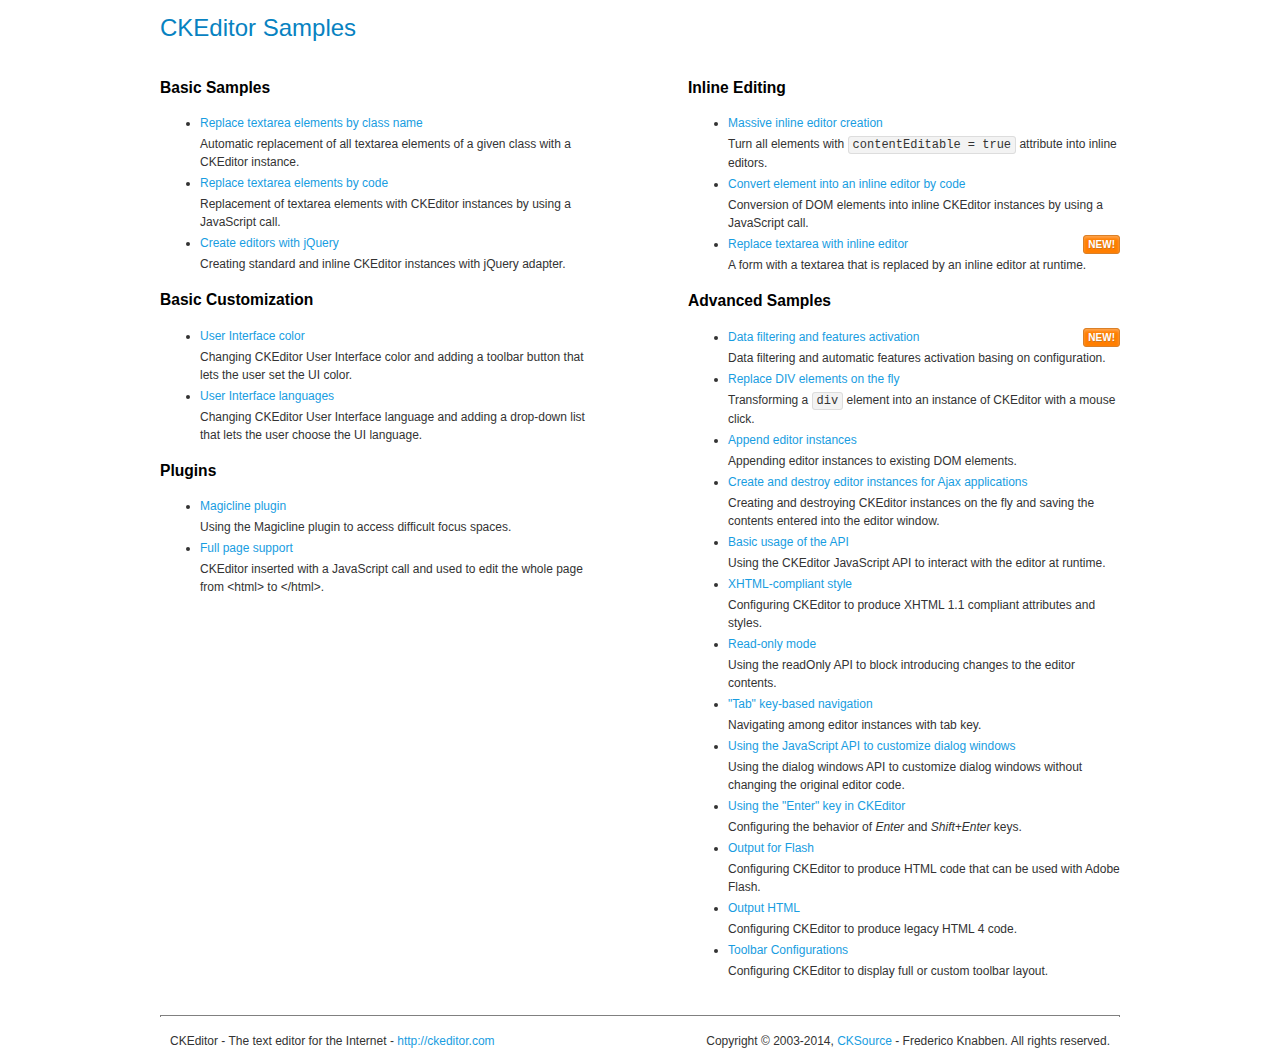
<file: assets/global/plugins/ckeditor/samples/index.html>
<!DOCTYPE html>
<!--
Copyright (c) 2003-2014, CKSource - Frederico Knabben. All rights reserved.
For licensing, see LICENSE.md or http://ckeditor.com/license
-->
<html>
<head>
	<meta charset="utf-8">
	<title>CKEditor Samples</title>
	<link rel="stylesheet" href="sample.css">
</head>
<body>
	<h1 class="samples">
		CKEditor Samples
	</h1>
	<div class="twoColumns">
		<div class="twoColumnsLeft">
			<h2 class="samples">
				Basic Samples
			</h2>
			<dl class="samples">
				<dt><a class="samples" href="replacebyclass.html">Replace textarea elements by class name</a></dt>
				<dd>Automatic replacement of all textarea elements of a given class with a CKEditor instance.</dd>

				<dt><a class="samples" href="replacebycode.html">Replace textarea elements by code</a></dt>
				<dd>Replacement of textarea elements with CKEditor instances by using a JavaScript call.</dd>

				<dt><a class="samples" href="jquery.html">Create editors with jQuery</a></dt>
				<dd>Creating standard and inline CKEditor instances with jQuery adapter.</dd>
			</dl>

			<h2 class="samples">
				Basic Customization
			</h2>
			<dl class="samples">
				<dt><a class="samples" href="uicolor.html">User Interface color</a></dt>
				<dd>Changing CKEditor User Interface color and adding a toolbar button that lets the user set the UI color.</dd>

				<dt><a class="samples" href="uilanguages.html">User Interface languages</a></dt>
				<dd>Changing CKEditor User Interface language and adding a drop-down list that lets the user choose the UI language.</dd>
			</dl>


			<h2 class="samples">Plugins</h2>
<dl class="samples">
<dt><a class="samples" href="plugins/magicline/magicline.html">Magicline plugin</a></dt>
<dd>Using the Magicline plugin to access difficult focus spaces.</dd>

<dt><a class="samples" href="plugins/wysiwygarea/fullpage.html">Full page support</a></dt>
<dd>CKEditor inserted with a JavaScript call and used to edit the whole page from &lt;html&gt; to &lt;/html&gt;.</dd>
</dl>
		</div>
		<div class="twoColumnsRight">
			<h2 class="samples">
				Inline Editing
			</h2>
			<dl class="samples">
				<dt><a class="samples" href="inlineall.html">Massive inline editor creation</a></dt>
				<dd>Turn all elements with <code>contentEditable = true</code> attribute into inline editors.</dd>

				<dt><a class="samples" href="inlinebycode.html">Convert element into an inline editor by code</a></dt>
				<dd>Conversion of DOM elements into inline CKEditor instances by using a JavaScript call.</dd>

				<dt><a class="samples" href="inlinetextarea.html">Replace textarea with inline editor</a> <span class="new">New!</span></dt>
				<dd>A form with a textarea that is replaced by an inline editor at runtime.</dd>

				
			</dl>

			<h2 class="samples">
				Advanced Samples
			</h2>
			<dl class="samples">
				<dt><a class="samples" href="datafiltering.html">Data filtering and features activation</a> <span class="new">New!</span></dt>
				<dd>Data filtering and automatic features activation basing on configuration.</dd>

				<dt><a class="samples" href="divreplace.html">Replace DIV elements on the fly</a></dt>
				<dd>Transforming a <code>div</code> element into an instance of CKEditor with a mouse click.</dd>

				<dt><a class="samples" href="appendto.html">Append editor instances</a></dt>
				<dd>Appending editor instances to existing DOM elements.</dd>

				<dt><a class="samples" href="ajax.html">Create and destroy editor instances for Ajax applications</a></dt>
				<dd>Creating and destroying CKEditor instances on the fly and saving the contents entered into the editor window.</dd>

				<dt><a class="samples" href="api.html">Basic usage of the API</a></dt>
				<dd>Using the CKEditor JavaScript API to interact with the editor at runtime.</dd>

				<dt><a class="samples" href="xhtmlstyle.html">XHTML-compliant style</a></dt>
				<dd>Configuring CKEditor to produce XHTML 1.1 compliant attributes and styles.</dd>

				<dt><a class="samples" href="readonly.html">Read-only mode</a></dt>
				<dd>Using the readOnly API to block introducing changes to the editor contents.</dd>

				<dt><a class="samples" href="tabindex.html">"Tab" key-based navigation</a></dt>
				<dd>Navigating among editor instances with tab key.</dd>


				
<dt><a class="samples" href="plugins/dialog/dialog.html">Using the JavaScript API to customize dialog windows</a></dt>
<dd>Using the dialog windows API to customize dialog windows without changing the original editor code.</dd>

<dt><a class="samples" href="plugins/enterkey/enterkey.html">Using the &quot;Enter&quot; key in CKEditor</a></dt>
<dd>Configuring the behavior of <em>Enter</em> and <em>Shift+Enter</em> keys.</dd>

<dt><a class="samples" href="plugins/htmlwriter/outputforflash.html">Output for Flash</a></dt>
<dd>Configuring CKEditor to produce HTML code that can be used with Adobe Flash.</dd>

<dt><a class="samples" href="plugins/htmlwriter/outputhtml.html">Output HTML</a></dt>
<dd>Configuring CKEditor to produce legacy HTML 4 code.</dd>

<dt><a class="samples" href="plugins/toolbar/toolbar.html">Toolbar Configurations</a></dt>
<dd>Configuring CKEditor to display full or custom toolbar layout.</dd>

			</dl>
		</div>
	</div>
	<div id="footer">
		<hr>
		<p>
			CKEditor - The text editor for the Internet - <a class="samples" href="http://ckeditor.com/">http://ckeditor.com</a>
		</p>
		<p id="copy">
			Copyright &copy; 2003-2014, <a class="samples" href="http://cksource.com/">CKSource</a> - Frederico Knabben. All rights reserved.
		</p>
	</div>
</body>
</html>
</file>
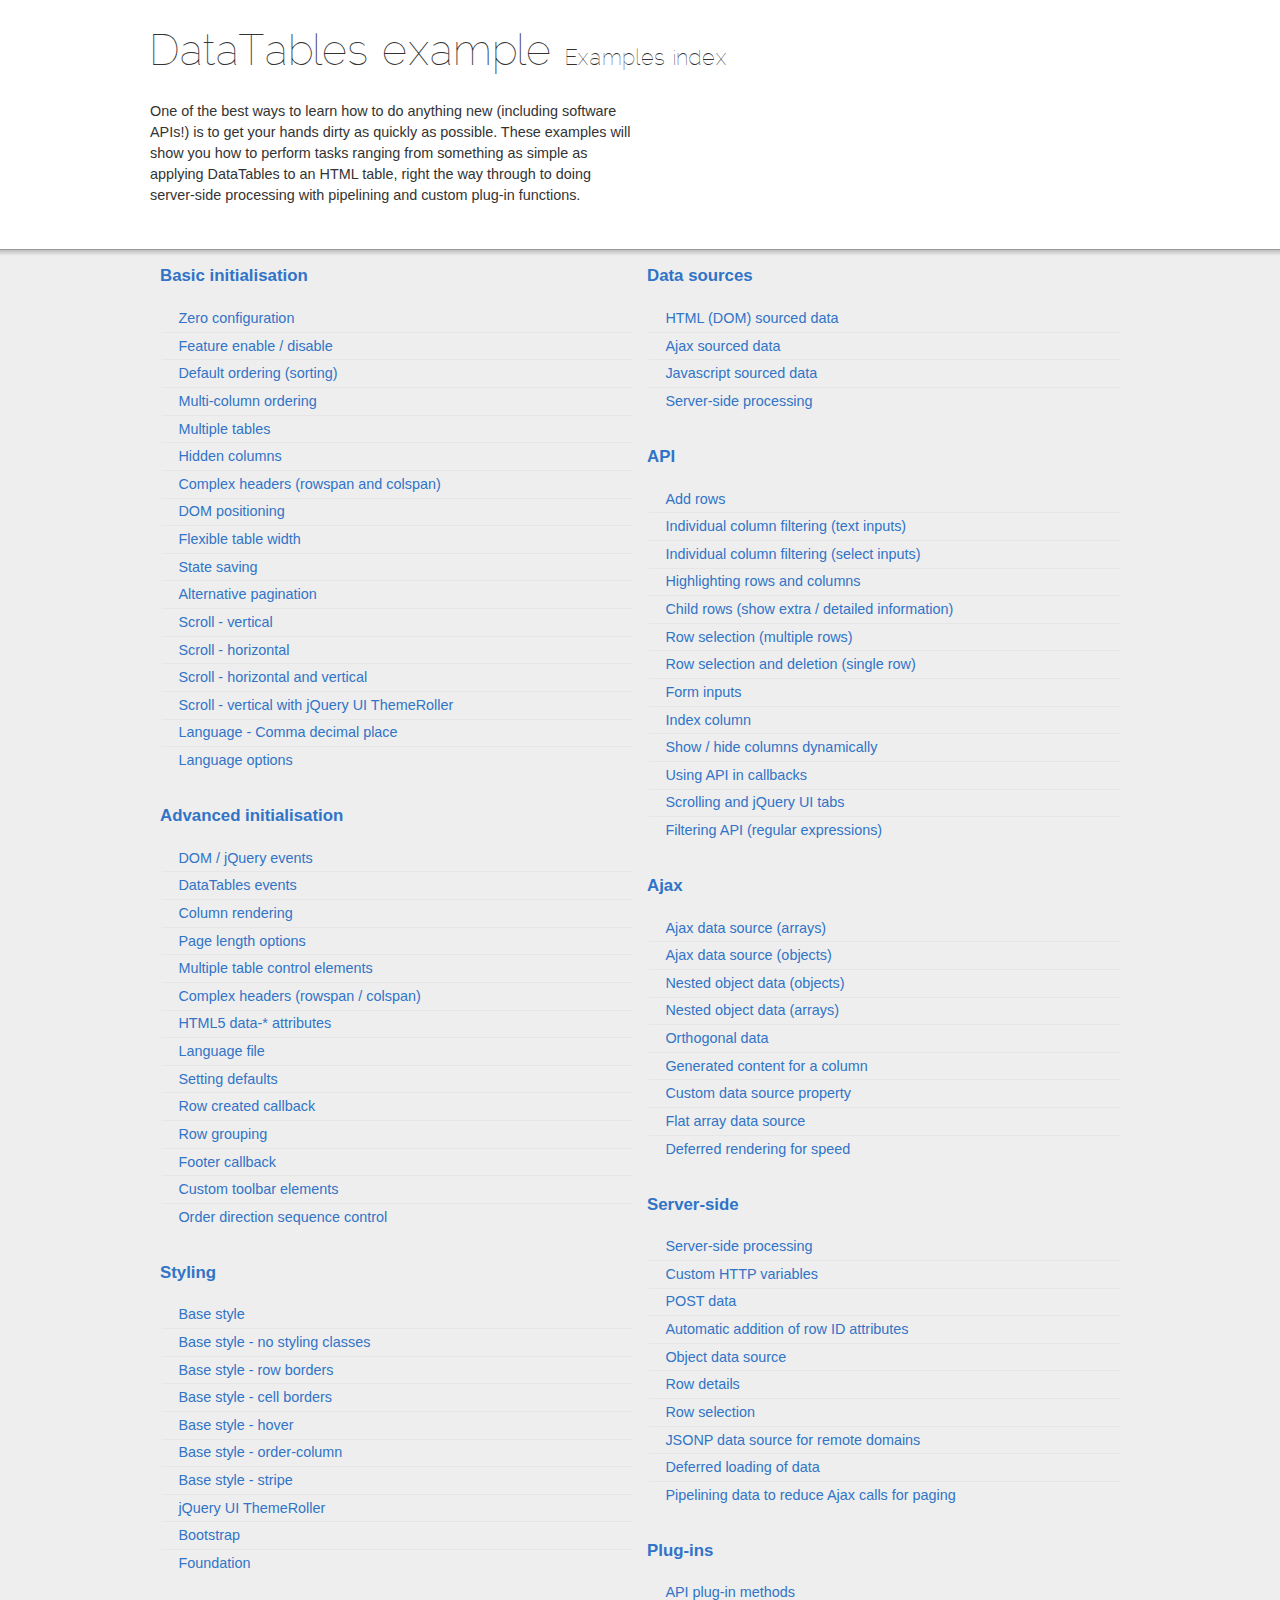
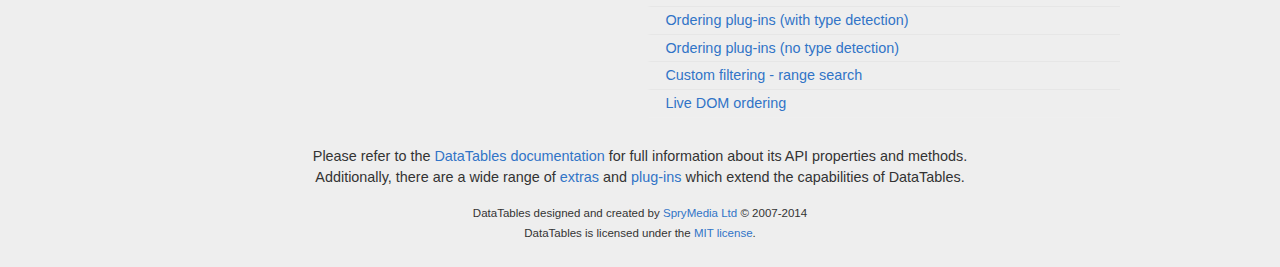
<file: assets/global/plugins/datatables/examples/index.html>
<!DOCTYPE html>
<html>
<head>
	<meta charset="utf-8">
	<link rel="shortcut icon" type="image/ico" href="http://www.datatables.net/favicon.ico">
	<meta name="viewport" content="initial-scale=1.0, maximum-scale=2.0">
	<link rel="stylesheet" type="text/css" href="./resources/syntax/shCore.css">
	<link rel="stylesheet" type="text/css" href="./resources/demo.css">
	<script type="text/javascript" language="javascript" src="../media/js/jquery.js"></script>
	<script type="text/javascript" language="javascript" src="./resources/syntax/shCore.js"></script>
	<script type="text/javascript" language="javascript" src="./resources/demo.js"></script>

	<title>DataTables examples - Examples index</title>
</head>

<body class="dt-example">
	<div class="container">
		<section>
			<h1>DataTables example <span>Examples index</span></h1>

			<div class="info">
				<p>One of the best ways to learn how to do anything new (including software APIs!) is to get your hands
				dirty as quickly as possible. These examples will show you how to perform tasks ranging from something
				as simple as applying DataTables to an HTML table, right the way through to doing server-side
				processing with pipelining and custom plug-in functions.</p>
			</div>
		</section>
	</div>

	<section>
		<div class="footer">
			<div class="gradient"></div>

			<div class="liner">
				<div class="toc">
					<div class="toc-group">
						<h3><a href="./basic_init/index.html">Basic initialisation</a></h3>
						<ul class="toc">
							<li><a href="./basic_init/zero_configuration.html">Zero configuration</a></li>
							<li><a href="./basic_init/filter_only.html">Feature enable / disable</a></li>
							<li><a href="./basic_init/table_sorting.html">Default ordering (sorting)</a></li>
							<li><a href="./basic_init/multi_col_sort.html">Multi-column ordering</a></li>
							<li><a href="./basic_init/multiple_tables.html">Multiple tables</a></li>
							<li><a href="./basic_init/hidden_columns.html">Hidden columns</a></li>
							<li><a href="./basic_init/complex_header.html">Complex headers (rowspan and
							colspan)</a></li>
							<li><a href="./basic_init/dom.html">DOM positioning</a></li>
							<li><a href="./basic_init/flexible_width.html">Flexible table width</a></li>
							<li><a href="./basic_init/state_save.html">State saving</a></li>
							<li><a href="./basic_init/alt_pagination.html">Alternative pagination</a></li>
							<li><a href="./basic_init/scroll_y.html">Scroll - vertical</a></li>
							<li><a href="./basic_init/scroll_x.html">Scroll - horizontal</a></li>
							<li><a href="./basic_init/scroll_xy.html">Scroll - horizontal and vertical</a></li>
							<li><a href="./basic_init/scroll_y_theme.html">Scroll - vertical with jQuery UI
							ThemeRoller</a></li>
							<li><a href="./basic_init/comma-decimal.html">Language - Comma decimal place</a></li>
							<li><a href="./basic_init/language.html">Language options</a></li>
						</ul>
					</div>

					<div class="toc-group">
						<h3><a href="./advanced_init/index.html">Advanced initialisation</a></h3>
						<ul class="toc">
							<li><a href="./advanced_init/events_live.html">DOM / jQuery events</a></li>
							<li><a href="./advanced_init/dt_events.html">DataTables events</a></li>
							<li><a href="./advanced_init/column_render.html">Column rendering</a></li>
							<li><a href="./advanced_init/length_menu.html">Page length options</a></li>
							<li><a href="./advanced_init/dom_multiple_elements.html">Multiple table control
							elements</a></li>
							<li><a href="./advanced_init/complex_header.html">Complex headers (rowspan /
							colspan)</a></li>
							<li><a href="./advanced_init/html5-data-attributes.html">HTML5 data-* attributes</a></li>
							<li><a href="./advanced_init/language_file.html">Language file</a></li>
							<li><a href="./advanced_init/defaults.html">Setting defaults</a></li>
							<li><a href="./advanced_init/row_callback.html">Row created callback</a></li>
							<li><a href="./advanced_init/row_grouping.html">Row grouping</a></li>
							<li><a href="./advanced_init/footer_callback.html">Footer callback</a></li>
							<li><a href="./advanced_init/dom_toolbar.html">Custom toolbar elements</a></li>
							<li><a href="./advanced_init/sort_direction_control.html">Order direction sequence
							control</a></li>
						</ul>
					</div>

					<div class="toc-group">
						<h3><a href="./styling/index.html">Styling</a></h3>
						<ul class="toc">
							<li><a href="./styling/display.html">Base style</a></li>
							<li><a href="./styling/no-classes.html">Base style - no styling classes</a></li>
							<li><a href="./styling/row-border.html">Base style - row borders</a></li>
							<li><a href="./styling/cell-border.html">Base style - cell borders</a></li>
							<li><a href="./styling/hover.html">Base style - hover</a></li>
							<li><a href="./styling/order-column.html">Base style - order-column</a></li>
							<li><a href="./styling/stripe.html">Base style - stripe</a></li>
							<li><a href="./styling/jqueryUI.html">jQuery UI ThemeRoller</a></li>
							<li><a href="./styling/bootstrap.html">Bootstrap</a></li>
							<li><a href="./styling/foundation.html">Foundation</a></li>
						</ul>
					</div>

					<div class="toc-group">
						<h3><a href="./data_sources/index.html">Data sources</a></h3>
						<ul class="toc">
							<li><a href="./data_sources/dom.html">HTML (DOM) sourced data</a></li>
							<li><a href="./data_sources/ajax.html">Ajax sourced data</a></li>
							<li><a href="./data_sources/js_array.html">Javascript sourced data</a></li>
							<li><a href="./data_sources/server_side.html">Server-side processing</a></li>
						</ul>
					</div>

					<div class="toc-group">
						<h3><a href="./api/index.html">API</a></h3>
						<ul class="toc">
							<li><a href="./api/add_row.html">Add rows</a></li>
							<li><a href="./api/multi_filter.html">Individual column filtering (text inputs)</a></li>
							<li><a href="./api/multi_filter_select.html">Individual column filtering (select
							inputs)</a></li>
							<li><a href="./api/highlight.html">Highlighting rows and columns</a></li>
							<li><a href="./api/row_details.html">Child rows (show extra / detailed
							information)</a></li>
							<li><a href="./api/select_row.html">Row selection (multiple rows)</a></li>
							<li><a href="./api/select_single_row.html">Row selection and deletion (single row)</a></li>
							<li><a href="./api/form.html">Form inputs</a></li>
							<li><a href="./api/counter_columns.html">Index column</a></li>
							<li><a href="./api/show_hide.html">Show / hide columns dynamically</a></li>
							<li><a href="./api/api_in_init.html">Using API in callbacks</a></li>
							<li><a href="./api/tabs_and_scrolling.html">Scrolling and jQuery UI tabs</a></li>
							<li><a href="./api/regex.html">Filtering API (regular expressions)</a></li>
						</ul>
					</div>

					<div class="toc-group">
						<h3><a href="./ajax/index.html">Ajax</a></h3>
						<ul class="toc">
							<li><a href="./ajax/simple.html">Ajax data source (arrays)</a></li>
							<li><a href="./ajax/objects.html">Ajax data source (objects)</a></li>
							<li><a href="./ajax/deep.html">Nested object data (objects)</a></li>
							<li><a href="./ajax/objects_subarrays.html">Nested object data (arrays)</a></li>
							<li><a href="./ajax/orthogonal-data.html">Orthogonal data</a></li>
							<li><a href="./ajax/null_data_source.html">Generated content for a column</a></li>
							<li><a href="./ajax/custom_data_property.html">Custom data source property</a></li>
							<li><a href="./ajax/custom_data_flat.html">Flat array data source</a></li>
							<li><a href="./ajax/defer_render.html">Deferred rendering for speed</a></li>
						</ul>
					</div>

					<div class="toc-group">
						<h3><a href="./server_side/index.html">Server-side</a></h3>
						<ul class="toc">
							<li><a href="./server_side/simple.html">Server-side processing</a></li>
							<li><a href="./server_side/custom_vars.html">Custom HTTP variables</a></li>
							<li><a href="./server_side/post.html">POST data</a></li>
							<li><a href="./server_side/ids.html">Automatic addition of row ID attributes</a></li>
							<li><a href="./server_side/object_data.html">Object data source</a></li>
							<li><a href="./server_side/row_details.html">Row details</a></li>
							<li><a href="./server_side/select_rows.html">Row selection</a></li>
							<li><a href="./server_side/jsonp.html">JSONP data source for remote domains</a></li>
							<li><a href="./server_side/defer_loading.html">Deferred loading of data</a></li>
							<li><a href="./server_side/pipeline.html">Pipelining data to reduce Ajax calls for
							paging</a></li>
						</ul>
					</div>

					<div class="toc-group">
						<h3><a href="./plug-ins/index.html">Plug-ins</a></h3>
						<ul class="toc">
							<li><a href="./plug-ins/api.html">API plug-in methods</a></li>
							<li><a href="./plug-ins/sorting_auto.html">Ordering plug-ins (with type detection)</a></li>
							<li><a href="./plug-ins/sorting_manual.html">Ordering plug-ins (no type detection)</a></li>
							<li><a href="./plug-ins/range_filtering.html">Custom filtering - range search</a></li>
							<li><a href="./plug-ins/dom_sort.html">Live DOM ordering</a></li>
						</ul>
					</div>
				</div>

				<div class="epilogue">
					<p>Please refer to the <a href="http://www.datatables.net">DataTables documentation</a> for full
					information about its API properties and methods.<br>
					Additionally, there are a wide range of <a href="http://www.datatables.net/extras">extras</a> and
					<a href="http://www.datatables.net/plug-ins">plug-ins</a> which extend the capabilities of
					DataTables.</p>

					<p class="copyright">DataTables designed and created by <a href=
					"http://www.sprymedia.co.uk">SpryMedia Ltd</a> &#169; 2007-2014<br>
					DataTables is licensed under the <a href="http://www.datatables.net/mit">MIT license</a>.</p>
				</div>
			</div>
		</div>
	</section>
</body>
</html>
</file>
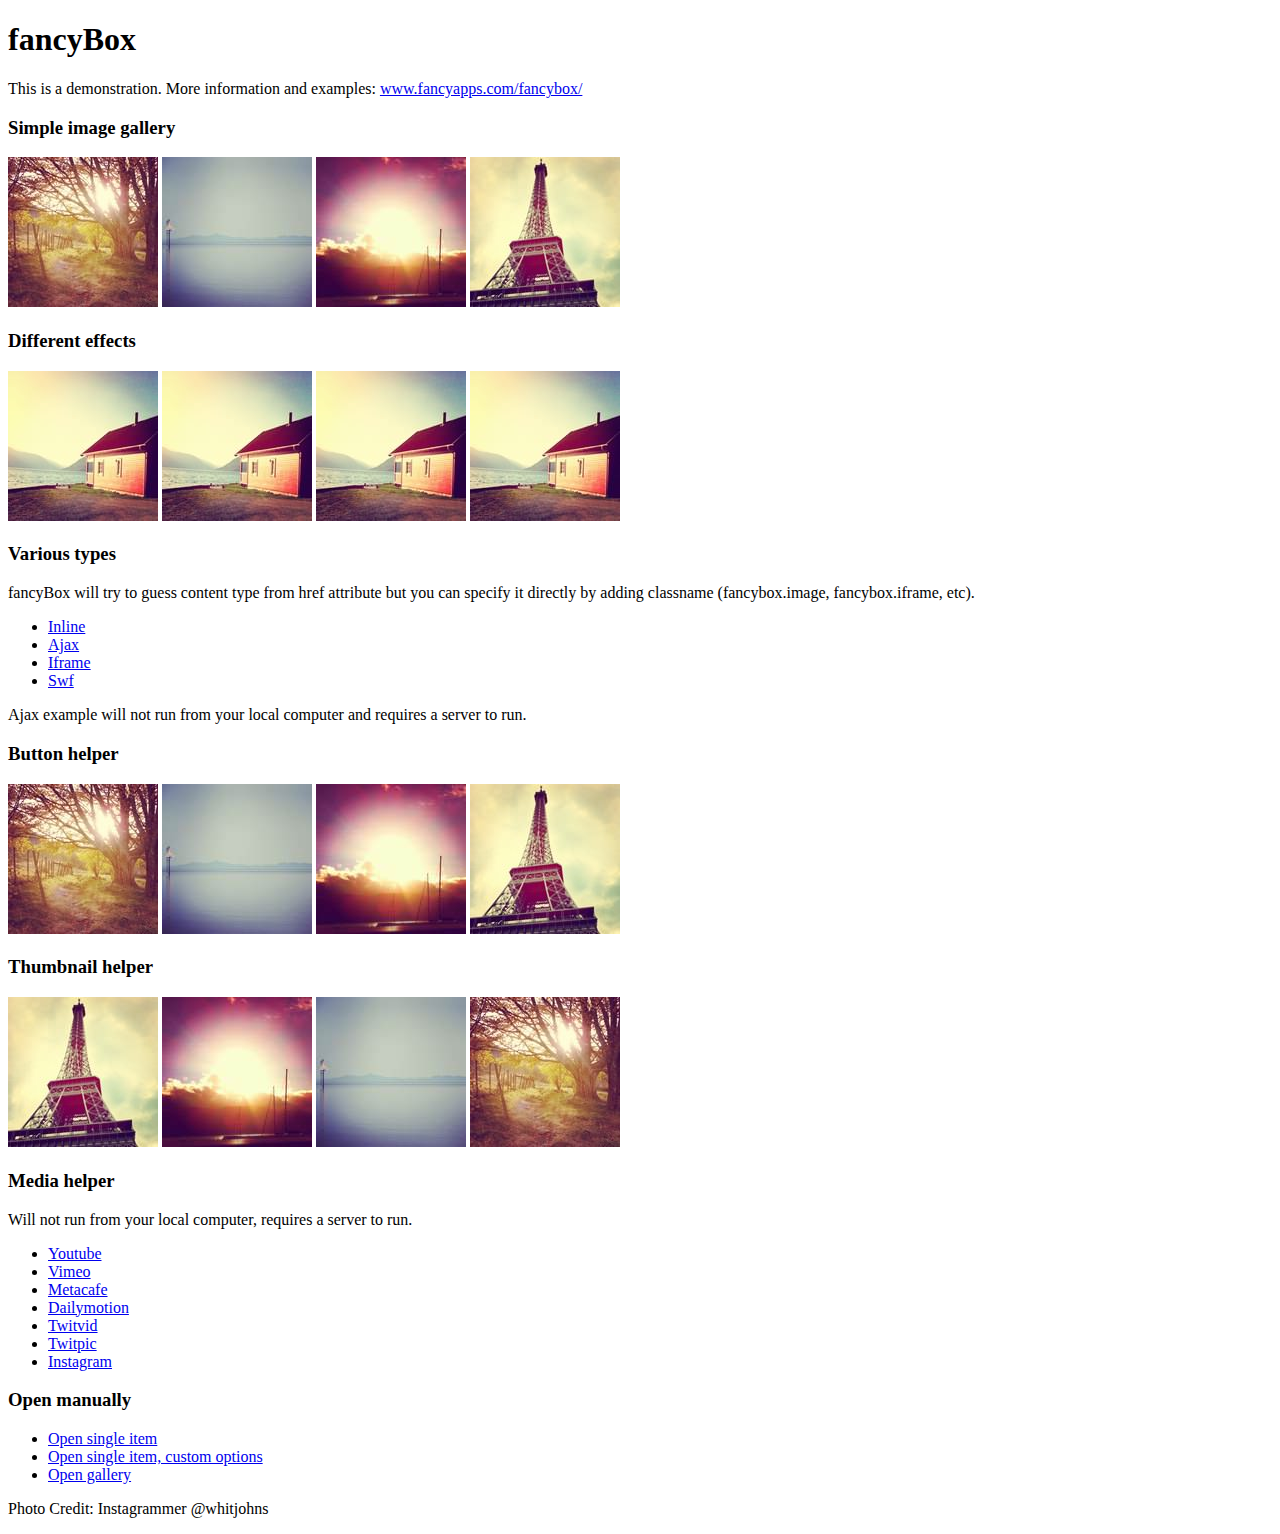
<file: assets/global/plugins/fancybox/demo/index.html>
<!DOCTYPE html>
<html>
<head>
	<title>fancyBox - Fancy jQuery Lightbox Alternative | Demonstration</title>
	<meta http-equiv="Content-Type" content="text/html; charset=UTF-8" />

	<!-- Add jQuery library -->
	<script type="text/javascript" src="../lib/jquery-1.8.2.min.js"></script>

	<!-- Add mousewheel plugin (this is optional) -->
	<script type="text/javascript" src="../lib/jquery.mousewheel-3.0.6.pack.js"></script>

	<!-- Add fancyBox main JS and CSS files -->
	<script type="text/javascript" src="../source/jquery.fancybox.js?v=2.1.3"></script>
	<link rel="stylesheet" type="text/css" href="../source/jquery.fancybox.css?v=2.1.2" media="screen" />

	<!-- Add Button helper (this is optional) -->
	<link rel="stylesheet" type="text/css" href="../source/helpers/jquery.fancybox-buttons.css?v=1.0.5" />
	<script type="text/javascript" src="../source/helpers/jquery.fancybox-buttons.js?v=1.0.5"></script>

	<!-- Add Thumbnail helper (this is optional) -->
	<link rel="stylesheet" type="text/css" href="../source/helpers/jquery.fancybox-thumbs.css?v=1.0.7" />
	<script type="text/javascript" src="../source/helpers/jquery.fancybox-thumbs.js?v=1.0.7"></script>

	<!-- Add Media helper (this is optional) -->
	<script type="text/javascript" src="../source/helpers/jquery.fancybox-media.js?v=1.0.5"></script>

	<script type="text/javascript">
		$(document).ready(function() {
			/*
			 *  Simple image gallery. Uses default settings
			 */

			$('.fancybox').fancybox();

			/*
			 *  Different effects
			 */

			// Change title type, overlay closing speed
			$(".fancybox-effects-a").fancybox({
				helpers: {
					title : {
						type : 'outside'
					},
					overlay : {
						speedOut : 0
					}
				}
			});

			// Disable opening and closing animations, change title type
			$(".fancybox-effects-b").fancybox({
				openEffect  : 'none',
				closeEffect	: 'none',

				helpers : {
					title : {
						type : 'over'
					}
				}
			});

			// Set custom style, close if clicked, change title type and overlay color
			$(".fancybox-effects-c").fancybox({
				wrapCSS    : 'fancybox-custom',
				closeClick : true,

				openEffect : 'none',

				helpers : {
					title : {
						type : 'inside'
					},
					overlay : {
						css : {
							'background' : 'rgba(238,238,238,0.85)'
						}
					}
				}
			});

			// Remove padding, set opening and closing animations, close if clicked and disable overlay
			$(".fancybox-effects-d").fancybox({
				padding: 0,

				openEffect : 'elastic',
				openSpeed  : 150,

				closeEffect : 'elastic',
				closeSpeed  : 150,

				closeClick : true,

				helpers : {
					overlay : null
				}
			});

			/*
			 *  Button helper. Disable animations, hide close button, change title type and content
			 */

			$('.fancybox-buttons').fancybox({
				openEffect  : 'none',
				closeEffect : 'none',

				prevEffect : 'none',
				nextEffect : 'none',

				closeBtn  : false,

				helpers : {
					title : {
						type : 'inside'
					},
					buttons	: {}
				},

				afterLoad : function() {
					this.title = 'Image ' + (this.index + 1) + ' of ' + this.group.length + (this.title ? ' - ' + this.title : '');
				}
			});


			/*
			 *  Thumbnail helper. Disable animations, hide close button, arrows and slide to next gallery item if clicked
			 */

			$('.fancybox-thumbs').fancybox({
				prevEffect : 'none',
				nextEffect : 'none',

				closeBtn  : false,
				arrows    : false,
				nextClick : true,

				helpers : {
					thumbs : {
						width  : 50,
						height : 50
					}
				}
			});

			/*
			 *  Media helper. Group items, disable animations, hide arrows, enable media and button helpers.
			*/
			$('.fancybox-media')
				.attr('rel', 'media-gallery')
				.fancybox({
					openEffect : 'none',
					closeEffect : 'none',
					prevEffect : 'none',
					nextEffect : 'none',

					arrows : false,
					helpers : {
						media : {},
						buttons : {}
					}
				});

			/*
			 *  Open manually
			 */

			$("#fancybox-manual-a").click(function() {
				$.fancybox.open('1_b.jpg');
			});

			$("#fancybox-manual-b").click(function() {
				$.fancybox.open({
					href : 'iframe.html',
					type : 'iframe',
					padding : 5
				});
			});

			$("#fancybox-manual-c").click(function() {
				$.fancybox.open([
					{
						href : '1_b.jpg',
						title : 'My title'
					}, {
						href : '2_b.jpg',
						title : '2nd title'
					}, {
						href : '3_b.jpg'
					}
				], {
					helpers : {
						thumbs : {
							width: 75,
							height: 50
						}
					}
				});
			});


		});
	</script>
	<style type="text/css">
		.fancybox-custom .fancybox-skin {
			box-shadow: 0 0 50px #222;
		}
	</style>
</head>
<body>
	<h1>fancyBox</h1>

	<p>This is a demonstration. More information and examples: <a href="http://fancyapps.com/fancybox/">www.fancyapps.com/fancybox/</a></p>

	<h3>Simple image gallery</h3>
	<p>
		<a class="fancybox" href="1_b.jpg" data-fancybox-group="gallery" title="Lorem ipsum dolor sit amet"><img src="1_s.jpg" alt="" /></a>

		<a class="fancybox" href="2_b.jpg" data-fancybox-group="gallery" title="Etiam quis mi eu elit temp"><img src="2_s.jpg" alt="" /></a>

		<a class="fancybox" href="3_b.jpg" data-fancybox-group="gallery" title="Cras neque mi, semper leon"><img src="3_s.jpg" alt="" /></a>

		<a class="fancybox" href="4_b.jpg" data-fancybox-group="gallery" title="Sed vel sapien vel sem uno"><img src="4_s.jpg" alt="" /></a>
	</p>

	<h3>Different effects</h3>
	<p>
		<a class="fancybox-effects-a" href="5_b.jpg" title="Lorem ipsum dolor sit amet, consectetur adipiscing elit"><img src="5_s.jpg" alt="" /></a>

		<a class="fancybox-effects-b" href="5_b.jpg" title="Lorem ipsum dolor sit amet, consectetur adipiscing elit"><img src="5_s.jpg" alt="" /></a>

		<a class="fancybox-effects-c" href="5_b.jpg" title="Lorem ipsum dolor sit amet, consectetur adipiscing elit"><img src="5_s.jpg" alt="" /></a>

		<a class="fancybox-effects-d" href="5_b.jpg" title="Lorem ipsum dolor sit amet, consectetur adipiscing elit"><img src="5_s.jpg" alt="" /></a>
	</p>

	<h3>Various types</h3>
	<p>
		fancyBox will try to guess content type from href attribute but you can specify it directly by adding classname (fancybox.image, fancybox.iframe, etc).
	</p>
	<ul>
		<li><a class="fancybox" href="#inline1" title="Lorem ipsum dolor sit amet">Inline</a></li>
		<li><a class="fancybox fancybox.ajax" href="ajax.txt">Ajax</a></li>
		<li><a class="fancybox fancybox.iframe" href="iframe.html">Iframe</a></li>
		<li><a class="fancybox" href="http://www.adobe.com/jp/events/cs3_web_edition_tour/swfs/perform.swf">Swf</a></li>
	</ul>

	<div id="inline1" style="width:400px;display: none;">
		<h3>Etiam quis mi eu elit</h3>
		<p>
			Lorem ipsum dolor sit amet, consectetur adipiscing elit. Etiam quis mi eu elit tempor facilisis id et neque. Nulla sit amet sem sapien. Vestibulum imperdiet porta ante ac ornare. Nulla et lorem eu nibh adipiscing ultricies nec at lacus. Cras laoreet ultricies sem, at blandit mi eleifend aliquam. Nunc enim ipsum, vehicula non pretium varius, cursus ac tortor. Vivamus fringilla congue laoreet. Quisque ultrices sodales orci, quis rhoncus justo auctor in. Phasellus dui eros, bibendum eu feugiat ornare, faucibus eu mi. Nunc aliquet tempus sem, id aliquam diam varius ac. Maecenas nisl nunc, molestie vitae eleifend vel, iaculis sed magna. Aenean tempus lacus vitae orci posuere porttitor eget non felis. Donec lectus elit, aliquam nec eleifend sit amet, vestibulum sed nunc.
		</p>
	</div>

	<p>
		Ajax example will not run from your local computer and requires a server to run.
	</p>

	<h3>Button helper</h3>
	<p>
		<a class="fancybox-buttons" data-fancybox-group="button" href="1_b.jpg"><img src="1_s.jpg" alt="" /></a>

		<a class="fancybox-buttons" data-fancybox-group="button" href="2_b.jpg"><img src="2_s.jpg" alt="" /></a>

		<a class="fancybox-buttons" data-fancybox-group="button" href="3_b.jpg"><img src="3_s.jpg" alt="" /></a>

		<a class="fancybox-buttons" data-fancybox-group="button" href="4_b.jpg"><img src="4_s.jpg" alt="" /></a>
	</p>

	<h3>Thumbnail helper</h3>
	<p>
		<a class="fancybox-thumbs" data-fancybox-group="thumb" href="4_b.jpg"><img src="4_s.jpg" alt="" /></a>

		<a class="fancybox-thumbs" data-fancybox-group="thumb" href="3_b.jpg"><img src="3_s.jpg" alt="" /></a>

		<a class="fancybox-thumbs" data-fancybox-group="thumb" href="2_b.jpg"><img src="2_s.jpg" alt="" /></a>

		<a class="fancybox-thumbs" data-fancybox-group="thumb" href="1_b.jpg"><img src="1_s.jpg" alt="" /></a>
	</p>

	<h3>Media helper</h3>
	<p>
		Will not run from your local computer, requires a server to run.
	</p>

	<ul>
		<li><a class="fancybox-media" href="http://www.youtube.com/watch?v=opj24KnzrWo">Youtube</a></li>
		<li><a class="fancybox-media" href="http://vimeo.com/25634903">Vimeo</a></li>
		<li><a class="fancybox-media" href="http://www.metacafe.com/watch/7635964/">Metacafe</a></li>
		<li><a class="fancybox-media" href="http://www.dailymotion.com/video/xoeylt_electric-guest-this-head-i-hold_music">Dailymotion</a></li>
		<li><a class="fancybox-media" href="http://twitvid.com/QY7MD">Twitvid</a></li>
		<li><a class="fancybox-media" href="http://twitpic.com/7p93st">Twitpic</a></li>
		<li><a class="fancybox-media" href="http://instagr.am/p/IejkuUGxQn">Instagram</a></li>
	</ul>

	<h3>Open manually</h3>
	<ul>
		<li><a id="fancybox-manual-a" href="javascript:;">Open single item</a></li>
		<li><a id="fancybox-manual-b" href="javascript:;">Open single item, custom options</a></li>
		<li><a id="fancybox-manual-c" href="javascript:;">Open gallery</a></li>
	</ul>

	<p>
		Photo Credit: Instagrammer @whitjohns
	</p>
</body>
</html>
</file>
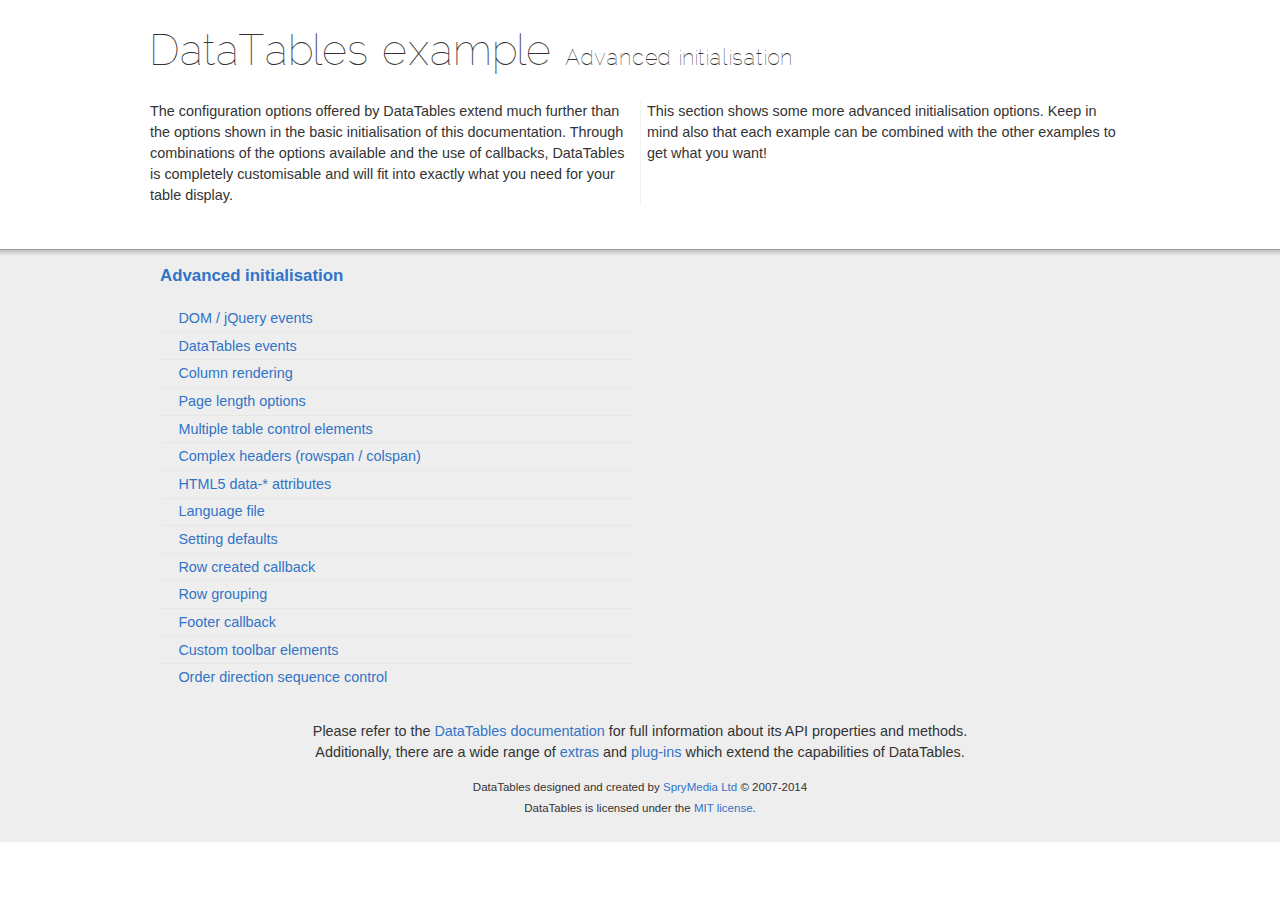
<file: assets/global/plugins/datatables/examples/advanced_init/index.html>
<!DOCTYPE html>
<html>
<head>
	<meta charset="utf-8">
	<link rel="shortcut icon" type="image/ico" href="http://www.datatables.net/favicon.ico">
	<meta name="viewport" content="initial-scale=1.0, maximum-scale=2.0">
	<link rel="stylesheet" type="text/css" href="../resources/syntax/shCore.css">
	<link rel="stylesheet" type="text/css" href="../resources/demo.css">
	<script type="text/javascript" language="javascript" src="../../media/js/jquery.js"></script>
	<script type="text/javascript" language="javascript" src="../resources/syntax/shCore.js"></script>
	<script type="text/javascript" language="javascript" src="../resources/demo.js"></script>

	<title>DataTables examples - Advanced initialisation</title>
</head>

<body class="dt-example">
	<div class="container">
		<section>
			<h1>DataTables example <span>Advanced initialisation</span></h1>

			<div class="info">
				<p>The configuration options offered by DataTables extend much further than the options shown in the
				basic initialisation of this documentation. Through combinations of the options available and the use
				of callbacks, DataTables is completely customisable and will fit into exactly what you need for your
				table display.</p>

				<p>This section shows some more advanced initialisation options. Keep in mind also that each example
				can be combined with the other examples to get what you want!</p>
			</div>
		</section>
	</div>

	<section>
		<div class="footer">
			<div class="gradient"></div>

			<div class="liner">
				<div class="toc">
					<div class="toc-group">
						<h3><a href="./index.html">Advanced initialisation</a></h3>
						<ul class="toc">
							<li><a href="./events_live.html">DOM / jQuery events</a></li>
							<li><a href="./dt_events.html">DataTables events</a></li>
							<li><a href="./column_render.html">Column rendering</a></li>
							<li><a href="./length_menu.html">Page length options</a></li>
							<li><a href="./dom_multiple_elements.html">Multiple table control elements</a></li>
							<li><a href="./complex_header.html">Complex headers (rowspan / colspan)</a></li>
							<li><a href="./html5-data-attributes.html">HTML5 data-* attributes</a></li>
							<li><a href="./language_file.html">Language file</a></li>
							<li><a href="./defaults.html">Setting defaults</a></li>
							<li><a href="./row_callback.html">Row created callback</a></li>
							<li><a href="./row_grouping.html">Row grouping</a></li>
							<li><a href="./footer_callback.html">Footer callback</a></li>
							<li><a href="./dom_toolbar.html">Custom toolbar elements</a></li>
							<li><a href="./sort_direction_control.html">Order direction sequence control</a></li>
						</ul>
					</div>
				</div>

				<div class="epilogue">
					<p>Please refer to the <a href="http://www.datatables.net">DataTables documentation</a> for full
					information about its API properties and methods.<br>
					Additionally, there are a wide range of <a href="http://www.datatables.net/extras">extras</a> and
					<a href="http://www.datatables.net/plug-ins">plug-ins</a> which extend the capabilities of
					DataTables.</p>

					<p class="copyright">DataTables designed and created by <a href=
					"http://www.sprymedia.co.uk">SpryMedia Ltd</a> &#169; 2007-2014<br>
					DataTables is licensed under the <a href="http://www.datatables.net/mit">MIT license</a>.</p>
				</div>
			</div>
		</div>
	</section>
</body>
</html>
</file>
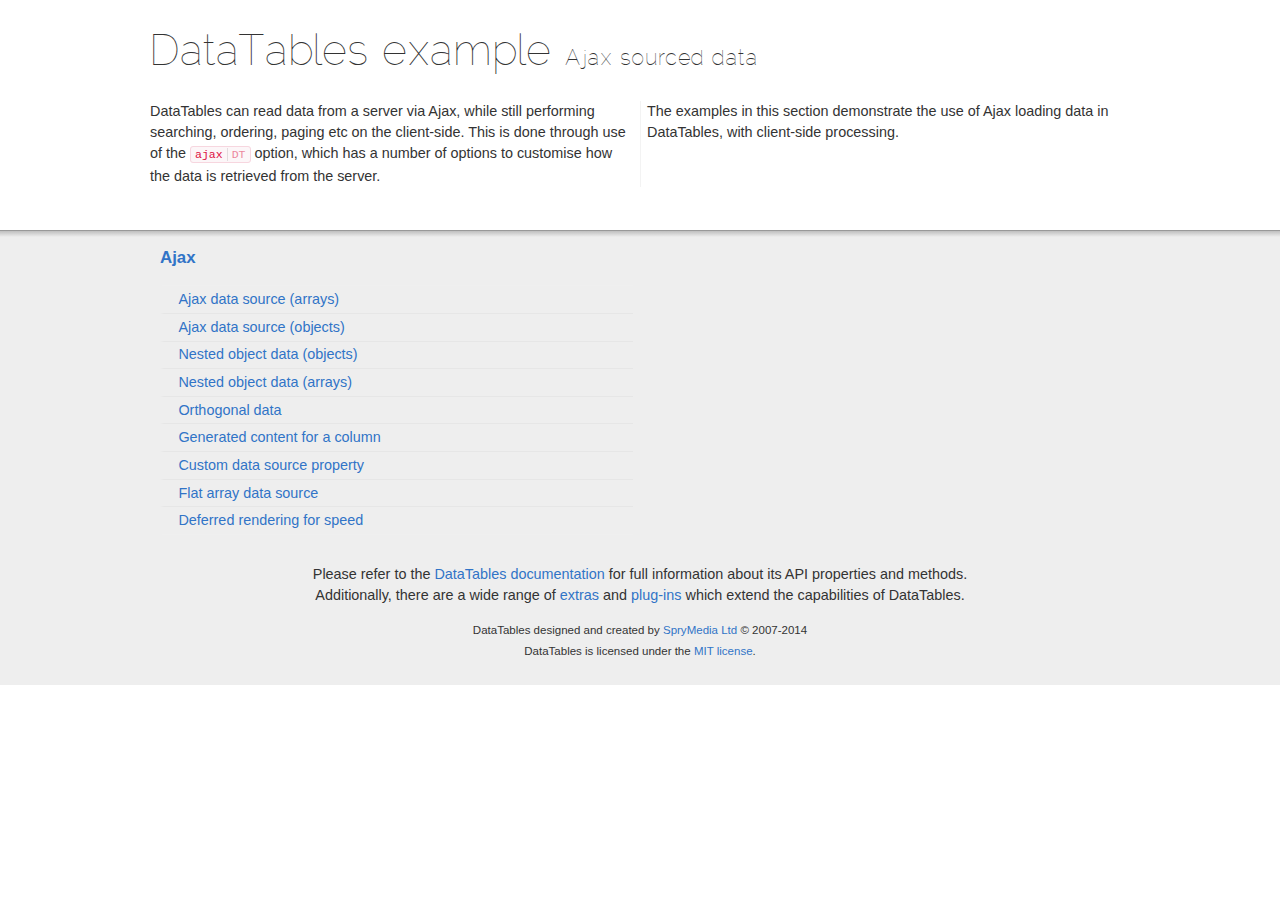
<file: assets/global/plugins/datatables/examples/ajax/index.html>
<!DOCTYPE html>
<html>
<head>
	<meta charset="utf-8">
	<link rel="shortcut icon" type="image/ico" href="http://www.datatables.net/favicon.ico">
	<meta name="viewport" content="initial-scale=1.0, maximum-scale=2.0">
	<link rel="stylesheet" type="text/css" href="../resources/syntax/shCore.css">
	<link rel="stylesheet" type="text/css" href="../resources/demo.css">
	<script type="text/javascript" language="javascript" src="../../media/js/jquery.js"></script>
	<script type="text/javascript" language="javascript" src="../resources/syntax/shCore.js"></script>
	<script type="text/javascript" language="javascript" src="../resources/demo.js"></script>

	<title>DataTables examples - Ajax sourced data</title>
</head>

<body class="dt-example">
	<div class="container">
		<section>
			<h1>DataTables example <span>Ajax sourced data</span></h1>

			<div class="info">
				<p>DataTables can read data from a server via Ajax, while still performing searching, ordering, paging
				etc on the client-side. This is done through use of the <a href=
				"//datatables.net/reference/option/ajax"><code class="option" title=
				"DataTables initialisation option">ajax<span>DT</span></code></a> option, which has a number of options
				to customise how the data is retrieved from the server.</p>

				<p>The examples in this section demonstrate the use of Ajax loading data in DataTables, with
				client-side processing.</p>
			</div>
		</section>
	</div>

	<section>
		<div class="footer">
			<div class="gradient"></div>

			<div class="liner">
				<div class="toc">
					<div class="toc-group">
						<h3><a href="./index.html">Ajax</a></h3>
						<ul class="toc">
							<li><a href="./simple.html">Ajax data source (arrays)</a></li>
							<li><a href="./objects.html">Ajax data source (objects)</a></li>
							<li><a href="./deep.html">Nested object data (objects)</a></li>
							<li><a href="./objects_subarrays.html">Nested object data (arrays)</a></li>
							<li><a href="./orthogonal-data.html">Orthogonal data</a></li>
							<li><a href="./null_data_source.html">Generated content for a column</a></li>
							<li><a href="./custom_data_property.html">Custom data source property</a></li>
							<li><a href="./custom_data_flat.html">Flat array data source</a></li>
							<li><a href="./defer_render.html">Deferred rendering for speed</a></li>
						</ul>
					</div>
				</div>

				<div class="epilogue">
					<p>Please refer to the <a href="http://www.datatables.net">DataTables documentation</a> for full
					information about its API properties and methods.<br>
					Additionally, there are a wide range of <a href="http://www.datatables.net/extras">extras</a> and
					<a href="http://www.datatables.net/plug-ins">plug-ins</a> which extend the capabilities of
					DataTables.</p>

					<p class="copyright">DataTables designed and created by <a href=
					"http://www.sprymedia.co.uk">SpryMedia Ltd</a> &#169; 2007-2014<br>
					DataTables is licensed under the <a href="http://www.datatables.net/mit">MIT license</a>.</p>
				</div>
			</div>
		</div>
	</section>
</body>
</html>
</file>
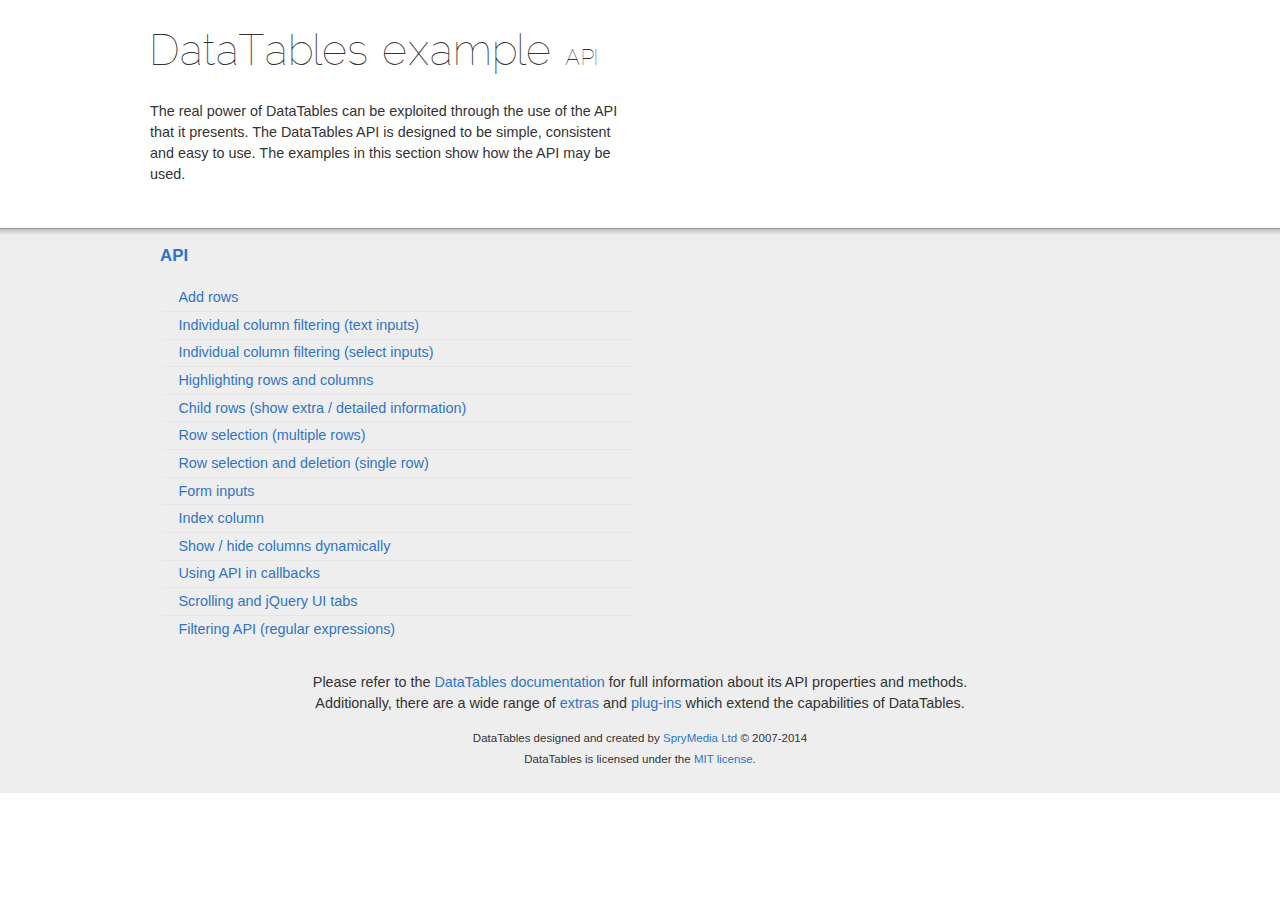
<file: assets/global/plugins/datatables/examples/api/index.html>
<!DOCTYPE html>
<html>
<head>
	<meta charset="utf-8">
	<link rel="shortcut icon" type="image/ico" href="http://www.datatables.net/favicon.ico">
	<meta name="viewport" content="initial-scale=1.0, maximum-scale=2.0">
	<link rel="stylesheet" type="text/css" href="../resources/syntax/shCore.css">
	<link rel="stylesheet" type="text/css" href="../resources/demo.css">
	<script type="text/javascript" language="javascript" src="../../media/js/jquery.js"></script>
	<script type="text/javascript" language="javascript" src="../resources/syntax/shCore.js"></script>
	<script type="text/javascript" language="javascript" src="../resources/demo.js"></script>

	<title>DataTables examples - API</title>
</head>

<body class="dt-example">
	<div class="container">
		<section>
			<h1>DataTables example <span>API</span></h1>

			<div class="info">
				<p>The real power of DataTables can be exploited through the use of the API that it presents. The
				DataTables API is designed to be simple, consistent and easy to use. The examples in this section show
				how the API may be used.</p>
			</div>
		</section>
	</div>

	<section>
		<div class="footer">
			<div class="gradient"></div>

			<div class="liner">
				<div class="toc">
					<div class="toc-group">
						<h3><a href="./index.html">API</a></h3>
						<ul class="toc">
							<li><a href="./add_row.html">Add rows</a></li>
							<li><a href="./multi_filter.html">Individual column filtering (text inputs)</a></li>
							<li><a href="./multi_filter_select.html">Individual column filtering (select
							inputs)</a></li>
							<li><a href="./highlight.html">Highlighting rows and columns</a></li>
							<li><a href="./row_details.html">Child rows (show extra / detailed information)</a></li>
							<li><a href="./select_row.html">Row selection (multiple rows)</a></li>
							<li><a href="./select_single_row.html">Row selection and deletion (single row)</a></li>
							<li><a href="./form.html">Form inputs</a></li>
							<li><a href="./counter_columns.html">Index column</a></li>
							<li><a href="./show_hide.html">Show / hide columns dynamically</a></li>
							<li><a href="./api_in_init.html">Using API in callbacks</a></li>
							<li><a href="./tabs_and_scrolling.html">Scrolling and jQuery UI tabs</a></li>
							<li><a href="./regex.html">Filtering API (regular expressions)</a></li>
						</ul>
					</div>
				</div>

				<div class="epilogue">
					<p>Please refer to the <a href="http://www.datatables.net">DataTables documentation</a> for full
					information about its API properties and methods.<br>
					Additionally, there are a wide range of <a href="http://www.datatables.net/extras">extras</a> and
					<a href="http://www.datatables.net/plug-ins">plug-ins</a> which extend the capabilities of
					DataTables.</p>

					<p class="copyright">DataTables designed and created by <a href=
					"http://www.sprymedia.co.uk">SpryMedia Ltd</a> &#169; 2007-2014<br>
					DataTables is licensed under the <a href="http://www.datatables.net/mit">MIT license</a>.</p>
				</div>
			</div>
		</div>
	</section>
</body>
</html>
</file>
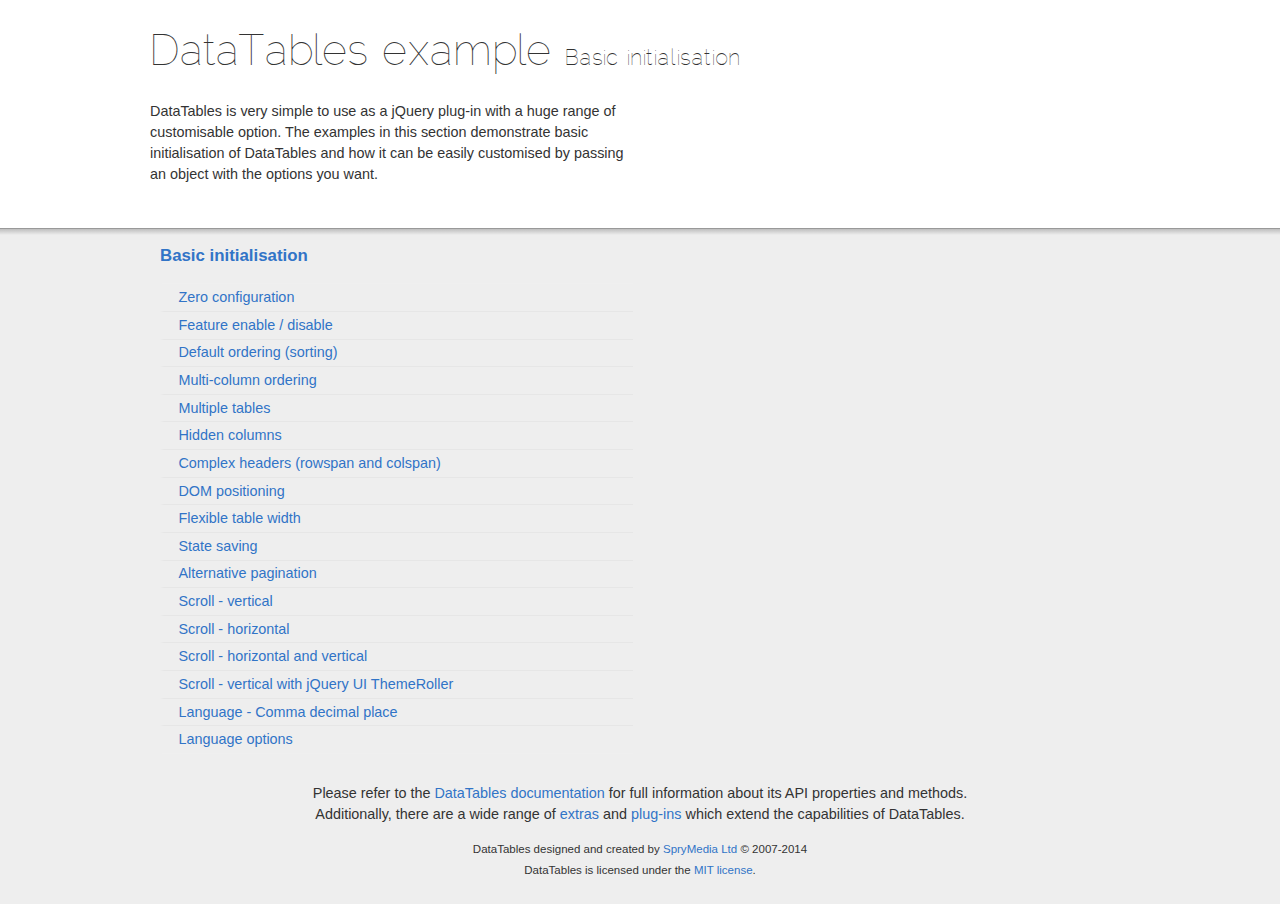
<file: assets/global/plugins/datatables/examples/basic_init/index.html>
<!DOCTYPE html>
<html>
<head>
	<meta charset="utf-8">
	<link rel="shortcut icon" type="image/ico" href="http://www.datatables.net/favicon.ico">
	<meta name="viewport" content="initial-scale=1.0, maximum-scale=2.0">
	<link rel="stylesheet" type="text/css" href="../resources/syntax/shCore.css">
	<link rel="stylesheet" type="text/css" href="../resources/demo.css">
	<script type="text/javascript" language="javascript" src="../../media/js/jquery.js"></script>
	<script type="text/javascript" language="javascript" src="../resources/syntax/shCore.js"></script>
	<script type="text/javascript" language="javascript" src="../resources/demo.js"></script>

	<title>DataTables examples - Basic initialisation</title>
</head>

<body class="dt-example">
	<div class="container">
		<section>
			<h1>DataTables example <span>Basic initialisation</span></h1>

			<div class="info">
				<p>DataTables is very simple to use as a jQuery plug-in with a huge range of customisable option. The
				examples in this section demonstrate basic initialisation of DataTables and how it can be easily
				customised by passing an object with the options you want.</p>
			</div>
		</section>
	</div>

	<section>
		<div class="footer">
			<div class="gradient"></div>

			<div class="liner">
				<div class="toc">
					<div class="toc-group">
						<h3><a href="./index.html">Basic initialisation</a></h3>
						<ul class="toc">
							<li><a href="./zero_configuration.html">Zero configuration</a></li>
							<li><a href="./filter_only.html">Feature enable / disable</a></li>
							<li><a href="./table_sorting.html">Default ordering (sorting)</a></li>
							<li><a href="./multi_col_sort.html">Multi-column ordering</a></li>
							<li><a href="./multiple_tables.html">Multiple tables</a></li>
							<li><a href="./hidden_columns.html">Hidden columns</a></li>
							<li><a href="./complex_header.html">Complex headers (rowspan and colspan)</a></li>
							<li><a href="./dom.html">DOM positioning</a></li>
							<li><a href="./flexible_width.html">Flexible table width</a></li>
							<li><a href="./state_save.html">State saving</a></li>
							<li><a href="./alt_pagination.html">Alternative pagination</a></li>
							<li><a href="./scroll_y.html">Scroll - vertical</a></li>
							<li><a href="./scroll_x.html">Scroll - horizontal</a></li>
							<li><a href="./scroll_xy.html">Scroll - horizontal and vertical</a></li>
							<li><a href="./scroll_y_theme.html">Scroll - vertical with jQuery UI ThemeRoller</a></li>
							<li><a href="./comma-decimal.html">Language - Comma decimal place</a></li>
							<li><a href="./language.html">Language options</a></li>
						</ul>
					</div>
				</div>

				<div class="epilogue">
					<p>Please refer to the <a href="http://www.datatables.net">DataTables documentation</a> for full
					information about its API properties and methods.<br>
					Additionally, there are a wide range of <a href="http://www.datatables.net/extras">extras</a> and
					<a href="http://www.datatables.net/plug-ins">plug-ins</a> which extend the capabilities of
					DataTables.</p>

					<p class="copyright">DataTables designed and created by <a href=
					"http://www.sprymedia.co.uk">SpryMedia Ltd</a> &#169; 2007-2014<br>
					DataTables is licensed under the <a href="http://www.datatables.net/mit">MIT license</a>.</p>
				</div>
			</div>
		</div>
	</section>
</body>
</html>
</file>
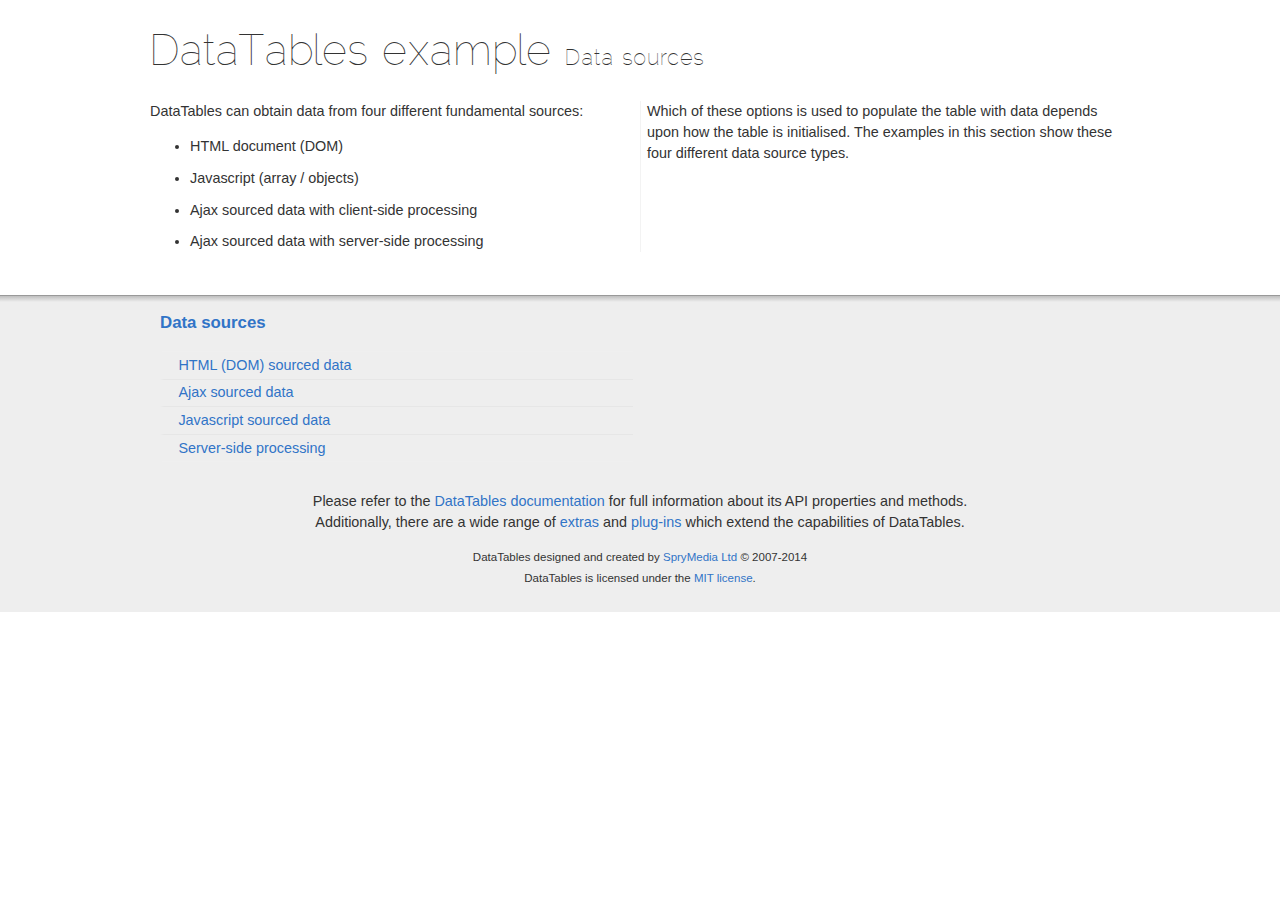
<file: assets/global/plugins/datatables/examples/data_sources/index.html>
<!DOCTYPE html>
<html>
<head>
	<meta charset="utf-8">
	<link rel="shortcut icon" type="image/ico" href="http://www.datatables.net/favicon.ico">
	<meta name="viewport" content="initial-scale=1.0, maximum-scale=2.0">
	<link rel="stylesheet" type="text/css" href="../resources/syntax/shCore.css">
	<link rel="stylesheet" type="text/css" href="../resources/demo.css">
	<script type="text/javascript" language="javascript" src="../../media/js/jquery.js"></script>
	<script type="text/javascript" language="javascript" src="../resources/syntax/shCore.js"></script>
	<script type="text/javascript" language="javascript" src="../resources/demo.js"></script>

	<title>DataTables examples - Data sources</title>
</head>

<body class="dt-example">
	<div class="container">
		<section>
			<h1>DataTables example <span>Data sources</span></h1>

			<div class="info">
				<p>DataTables can obtain data from four different fundamental sources:</p>

				<ul class="markdown">
					<li>HTML document (DOM)</li>
					<li>Javascript (array / objects)</li>
					<li>Ajax sourced data with client-side processing</li>
					<li>Ajax sourced data with server-side processing</li>
				</ul>

				<p>Which of these options is used to populate the table with data depends upon how the table is
				initialised. The examples in this section show these four different data source types.</p>
			</div>
		</section>
	</div>

	<section>
		<div class="footer">
			<div class="gradient"></div>

			<div class="liner">
				<div class="toc">
					<div class="toc-group">
						<h3><a href="./index.html">Data sources</a></h3>
						<ul class="toc">
							<li><a href="./dom.html">HTML (DOM) sourced data</a></li>
							<li><a href="./ajax.html">Ajax sourced data</a></li>
							<li><a href="./js_array.html">Javascript sourced data</a></li>
							<li><a href="./server_side.html">Server-side processing</a></li>
						</ul>
					</div>
				</div>

				<div class="epilogue">
					<p>Please refer to the <a href="http://www.datatables.net">DataTables documentation</a> for full
					information about its API properties and methods.<br>
					Additionally, there are a wide range of <a href="http://www.datatables.net/extras">extras</a> and
					<a href="http://www.datatables.net/plug-ins">plug-ins</a> which extend the capabilities of
					DataTables.</p>

					<p class="copyright">DataTables designed and created by <a href=
					"http://www.sprymedia.co.uk">SpryMedia Ltd</a> &#169; 2007-2014<br>
					DataTables is licensed under the <a href="http://www.datatables.net/mit">MIT license</a>.</p>
				</div>
			</div>
		</div>
	</section>
</body>
</html>
</file>
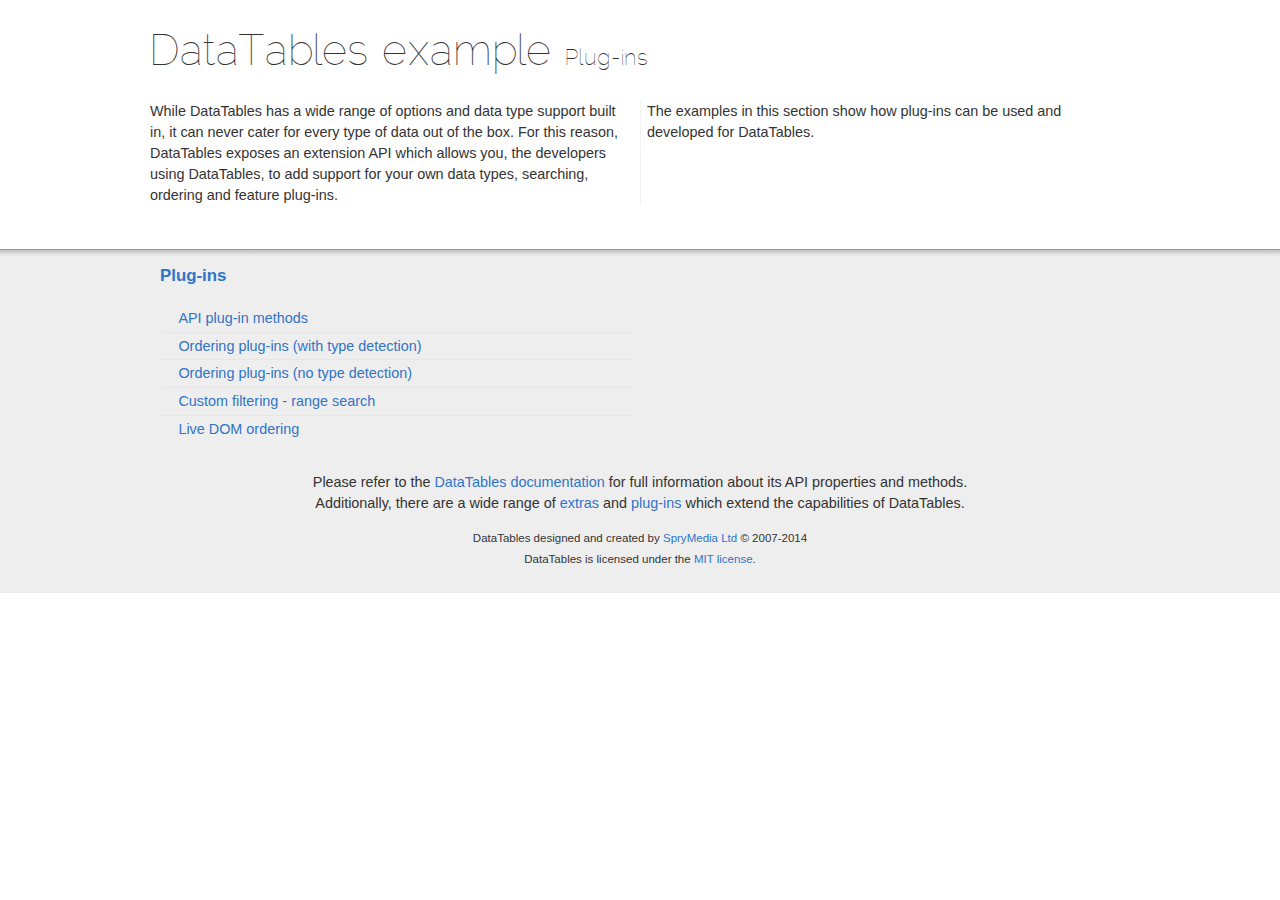
<file: assets/global/plugins/datatables/examples/plug-ins/index.html>
<!DOCTYPE html>
<html>
<head>
	<meta charset="utf-8">
	<link rel="shortcut icon" type="image/ico" href="http://www.datatables.net/favicon.ico">
	<meta name="viewport" content="initial-scale=1.0, maximum-scale=2.0">
	<link rel="stylesheet" type="text/css" href="../resources/syntax/shCore.css">
	<link rel="stylesheet" type="text/css" href="../resources/demo.css">
	<script type="text/javascript" language="javascript" src="../../media/js/jquery.js"></script>
	<script type="text/javascript" language="javascript" src="../resources/syntax/shCore.js"></script>
	<script type="text/javascript" language="javascript" src="../resources/demo.js"></script>

	<title>DataTables examples - Plug-ins</title>
</head>

<body class="dt-example">
	<div class="container">
		<section>
			<h1>DataTables example <span>Plug-ins</span></h1>

			<div class="info">
				<p>While DataTables has a wide range of options and data type support built in, it can never cater for
				every type of data out of the box. For this reason, DataTables exposes an extension API which allows
				you, the developers using DataTables, to add support for your own data types, searching, ordering and
				feature plug-ins.</p>

				<p>The examples in this section show how plug-ins can be used and developed for DataTables.</p>
			</div>
		</section>
	</div>

	<section>
		<div class="footer">
			<div class="gradient"></div>

			<div class="liner">
				<div class="toc">
					<div class="toc-group">
						<h3><a href="./index.html">Plug-ins</a></h3>
						<ul class="toc">
							<li><a href="./api.html">API plug-in methods</a></li>
							<li><a href="./sorting_auto.html">Ordering plug-ins (with type detection)</a></li>
							<li><a href="./sorting_manual.html">Ordering plug-ins (no type detection)</a></li>
							<li><a href="./range_filtering.html">Custom filtering - range search</a></li>
							<li><a href="./dom_sort.html">Live DOM ordering</a></li>
						</ul>
					</div>
				</div>

				<div class="epilogue">
					<p>Please refer to the <a href="http://www.datatables.net">DataTables documentation</a> for full
					information about its API properties and methods.<br>
					Additionally, there are a wide range of <a href="http://www.datatables.net/extras">extras</a> and
					<a href="http://www.datatables.net/plug-ins">plug-ins</a> which extend the capabilities of
					DataTables.</p>

					<p class="copyright">DataTables designed and created by <a href=
					"http://www.sprymedia.co.uk">SpryMedia Ltd</a> &#169; 2007-2014<br>
					DataTables is licensed under the <a href="http://www.datatables.net/mit">MIT license</a>.</p>
				</div>
			</div>
		</div>
	</section>
</body>
</html>
</file>
<file: assets/global/plugins/slider-revolution-slider/rs-plugin/css/settings.css>
/*-----------------------------------------------------------------------------

	-	Revolution Slider 4.1 Captions -

		Screen Stylesheet

version:   	1.4.5
date:      	27/11/13
author:		themepunch
email:     	info@themepunch.com
website:   	http://www.themepunch.com
-----------------------------------------------------------------------------*/



/*************************
	-	CAPTIONS	-
**************************/

.tp-hide-revslider,.tp-caption.tp-hidden-caption	{	visibility:hidden !important; display:none !important;}


.tp-caption { z-index:1; white-space:nowrap}

.tp-caption-demo .tp-caption	{	position:relative !important; display:inline-block; margin-bottom:10px; margin-right:20px !important;}


.tp-caption.whitedivider3px {

	color: #000000;
	text-shadow: none;
	background-color: rgb(255, 255, 255);
	background-color: rgba(255, 255, 255, 1);
	text-decoration: none;
	min-width: 408px;
	min-height: 3px;
	background-position: initial initial;
	background-repeat: initial initial;
	border-width: 0px;
	border-color: #000000;
	border-style: none;
}


.tp-caption.finewide_large_white {
color:#ffffff;
text-shadow:none;
font-size:60px;
line-height:60px;
font-weight:300;
font-family:"Open Sans", sans-serif;
background-color:transparent;
text-decoration:none;
text-transform:uppercase;
letter-spacing:8px;
border-width:0px;
border-color:rgb(0, 0, 0);
border-style:none;
}

.tp-caption.whitedivider3px {
color:#000000;
text-shadow:none;
background-color:rgb(255, 255, 255);
background-color:rgba(255, 255, 255, 1);
text-decoration:none;
font-size:0px;
line-height:0;
min-width:468px;
min-height:3px;
border-width:0px;
border-color:rgb(0, 0, 0);
border-style:none;
}

.tp-caption.finewide_medium_white {
color:#ffffff;
text-shadow:none;
font-size:37px;
line-height:37px;
font-weight:300;
font-family:"Open Sans", sans-serif;
background-color:transparent;
text-decoration:none;
text-transform:uppercase;
letter-spacing:5px;
border-width:0px;
border-color:rgb(0, 0, 0);
border-style:none;
}

.tp-caption.boldwide_small_white {
font-size:25px;
line-height:25px;
font-weight:800;
font-family:"Open Sans", sans-serif;
color:rgb(255, 255, 255);
text-decoration:none;
background-color:transparent;
text-shadow:none;
text-transform:uppercase;
letter-spacing:5px;
border-width:0px;
border-color:rgb(0, 0, 0);
border-style:none;
}

.tp-caption.whitedivider3px_vertical {
color:#000000;
text-shadow:none;
background-color:rgb(255, 255, 255);
background-color:rgba(255, 255, 255, 1);
text-decoration:none;
font-size:0px;
line-height:0;
min-width:3px;
min-height:130px;
border-width:0px;
border-color:rgb(0, 0, 0);
border-style:none;
}

.tp-caption.finewide_small_white {
color:#ffffff;
text-shadow:none;
font-size:25px;
line-height:25px;
font-weight:300;
font-family:"Open Sans", sans-serif;
background-color:transparent;
text-decoration:none;
text-transform:uppercase;
letter-spacing:5px;
border-width:0px;
border-color:rgb(0, 0, 0);
border-style:none;
}

.tp-caption.finewide_verysmall_white_mw {
font-size:13px;
line-height:25px;
font-weight:400;
font-family:"Open Sans", sans-serif;
color:#ffffff;
text-decoration:none;
background-color:transparent;
text-shadow:none;
text-transform:uppercase;
letter-spacing:5px;
max-width:470px;
white-space:normal !important;
border-width:0px;
border-color:rgb(0, 0, 0);
border-style:none;
}

.tp-caption.lightgrey_divider {
text-decoration:none;
background-color:rgb(235, 235, 235);
background-color:rgba(235, 235, 235, 1);
width:370px;
height:3px;
background-position:initial initial;
background-repeat:initial initial;
border-width:0px;
border-color:rgb(34, 34, 34);
border-style:none;
}

.tp-caption.finewide_large_white {
color: #FFF;
text-shadow: none;
font-size: 60px;
line-height: 60px;
font-weight: 300;
font-family: "Open Sans", sans-serif;
background-color: rgba(0, 0, 0, 0);
text-decoration: none;
text-transform: uppercase;
letter-spacing: 8px;
border-width: 0px;
border-color: #000;
border-style: none;
}

.tp-caption.finewide_medium_white {
color: #FFF;
text-shadow: none;
font-size: 34px;
line-height: 34px;
font-weight: 300;
font-family: "Open Sans", sans-serif;
background-color: rgba(0, 0, 0, 0);
text-decoration: none;
text-transform: uppercase;
letter-spacing: 5px;
border-width: 0px;
border-color: #000;
border-style: none;
}

.tp-caption.huge_red {
position:absolute;
color:rgb(223,75,107);
font-weight:400;
font-size:150px;
line-height:130px;
font-family: 'Oswald', sans-serif;
margin:0px;
border-width:0px;
border-style:none;
white-space:nowrap;
background-color:rgb(45,49,54);
padding:0px;
}

.tp-caption.middle_yellow {
position:absolute;
color:rgb(251,213,114);
font-weight:600;
font-size:50px;
line-height:50px;
font-family: 'Open Sans', sans-serif;
margin:0px;
border-width:0px;
border-style:none;
white-space:nowrap;
}

.tp-caption.huge_thin_yellow {
	position:absolute;
color:rgb(251,213,114);
font-weight:300;
font-size:90px;
line-height:90px;
font-family: 'Open Sans', sans-serif;
margin:0px;
letter-spacing: 20px;
border-width:0px;
border-style:none;
white-space:nowrap;
}

.tp-caption.big_dark {
position:absolute;
color:#333;
font-weight:700;
font-size:70px;
line-height:70px;
font-family:"Open Sans";
margin:0px;
border-width:0px;
border-style:none;
white-space:nowrap;
}

.tp-caption.medium_dark {
position:absolute;
color:#333;
font-weight:300;
font-size:40px;
line-height:40px;
font-family:"Open Sans";
margin:0px;
letter-spacing: 5px;
border-width:0px;
border-style:none;
white-space:nowrap;
}


.tp-caption.medium_grey {
position:absolute;
color:#fff;
text-shadow:0px 2px 5px rgba(0, 0, 0, 0.5);
font-weight:700;
font-size:20px;
line-height:20px;
font-family:Arial;
padding:2px 4px;
margin:0px;
border-width:0px;
border-style:none;
background-color:#888;
white-space:nowrap;
}

.tp-caption.small_text {
position:absolute;
color:#fff;
text-shadow:0px 2px 5px rgba(0, 0, 0, 0.5);
font-weight:700;
font-size:14px;
line-height:20px;
font-family:Arial;
margin:0px;
border-width:0px;
border-style:none;
white-space:nowrap;
}

.tp-caption.medium_text {
position:absolute;
color:#fff;
text-shadow:0px 2px 5px rgba(0, 0, 0, 0.5);
font-weight:700;
font-size:20px;
line-height:20px;
font-family:Arial;
margin:0px;
border-width:0px;
border-style:none;
white-space:nowrap;
}


.tp-caption.large_bold_white_25 {
font-size:55px;
line-height:65px;
font-weight:700;
font-family:"Open Sans";
color:#fff;
text-decoration:none;
background-color:transparent;
text-align:center;
text-shadow:#000 0px 5px 10px;
border-width:0px;
border-color:rgb(255, 255, 255);
border-style:none;
}

.tp-caption.medium_text_shadow {
font-size:25px;
line-height:25px;
font-weight:600;
font-family:"Open Sans";
color:#fff;
text-decoration:none;
background-color:transparent;
text-align:center;
text-shadow:#000 0px 5px 10px;
border-width:0px;
border-color:rgb(255, 255, 255);
border-style:none;
}

.tp-caption.large_text {
position:absolute;
color:#fff;
text-shadow:0px 2px 5px rgba(0, 0, 0, 0.5);
font-weight:700;
font-size:40px;
line-height:40px;
font-family:Arial;
margin:0px;
border-width:0px;
border-style:none;
white-space:nowrap;
}

.tp-caption.medium_bold_grey {
font-size:30px;
line-height:30px;
font-weight:800;
font-family:"Open Sans";
color:rgb(102, 102, 102);
text-decoration:none;
background-color:transparent;
text-shadow:none;
margin:0px;
padding:1px 4px 0px;
border-width:0px;
border-color:rgb(255, 214, 88);
border-style:none;
}

.tp-caption.very_large_text {
position:absolute;
color:#fff;
text-shadow:0px 2px 5px rgba(0, 0, 0, 0.5);
font-weight:700;
font-size:60px;
line-height:60px;
font-family:Arial;
margin:0px;
border-width:0px;
border-style:none;
white-space:nowrap;
letter-spacing:-2px;
}

.tp-caption.very_big_white {
position:absolute;
color:#fff;
text-shadow:none;
font-weight:800;
font-size:60px;
line-height:60px;
font-family:Arial;
margin:0px;
border-width:0px;
border-style:none;
white-space:nowrap;
padding:0px 4px;
padding-top:1px;
background-color:#000;
}

.tp-caption.very_big_black {
position:absolute;
color:#000;
text-shadow:none;
font-weight:700;
font-size:60px;
line-height:60px;
font-family:Arial;
margin:0px;
border-width:0px;
border-style:none;
white-space:nowrap;
padding:0px 4px;
padding-top:1px;
background-color:#fff;
}

.tp-caption.modern_medium_fat {
position:absolute;
color:#000;
text-shadow:none;
font-weight:800;
font-size:24px;
line-height:20px;
font-family:"Open Sans", sans-serif;
margin:0px;
border-width:0px;
border-style:none;
white-space:nowrap;
}

.tp-caption.modern_medium_fat_white {
position:absolute;
color:#fff;
text-shadow:none;
font-weight:800;
font-size:24px;
line-height:20px;
font-family:"Open Sans", sans-serif;
margin:0px;
border-width:0px;
border-style:none;
white-space:nowrap;
}

.tp-caption.modern_medium_light {
position:absolute;
color:#000;
text-shadow:none;
font-weight:300;
font-size:24px;
line-height:20px;
font-family:"Open Sans", sans-serif;
margin:0px;
border-width:0px;
border-style:none;
white-space:nowrap;
}

.tp-caption.modern_big_bluebg {
position:absolute;
color:#fff;
text-shadow:none;
font-weight:800;
font-size:30px;
line-height:36px;
font-family:"Open Sans", sans-serif;
padding:3px 10px;
margin:0px;
border-width:0px;
border-style:none;
background-color:#4e5b6c;
letter-spacing:0;
}

.tp-caption.modern_big_redbg {
position:absolute;
color:#fff;
text-shadow:none;
font-weight:300;
font-size:30px;
line-height:36px;
font-family:"Open Sans", sans-serif;
padding:3px 10px;
padding-top:1px;
margin:0px;
border-width:0px;
border-style:none;
background-color:#de543e;
letter-spacing:0;
}

.tp-caption.modern_small_text_dark {
position:absolute;
color:#555;
text-shadow:none;
font-size:14px;
line-height:22px;
font-family:Arial;
margin:0px;
border-width:0px;
border-style:none;
white-space:nowrap;
}

.tp-caption.boxshadow {
-moz-box-shadow:0px 0px 20px rgba(0, 0, 0, 0.5);
-webkit-box-shadow:0px 0px 20px rgba(0, 0, 0, 0.5);
box-shadow:0px 0px 20px rgba(0, 0, 0, 0.5);
}

.tp-caption.black {
color:#000;
text-shadow:none;
}

.tp-caption.noshadow {
text-shadow:none;
}

.tp-caption a {
color:#ff7302;
text-shadow:none;
-webkit-transition:all 0.2s ease-out;
-moz-transition:all 0.2s ease-out;
-o-transition:all 0.2s ease-out;
-ms-transition:all 0.2s ease-out;
}

.tp-caption a:hover {
color:#ffa902;
}

.tp-caption.thinheadline_dark {
position:absolute;
color:rgba(0,0,0,0.85);
text-shadow:none;
font-weight:300;
font-size:30px;
line-height:30px;
font-family:"Open Sans";
background-color:transparent;
}

.tp-caption.thintext_dark {
position:absolute;
color:rgba(0,0,0,0.85);
text-shadow:none;
font-weight:300;
font-size:16px;
line-height:26px;
font-family:"Open Sans";
background-color:transparent;
}

.tp-caption.medium_bg_red a {
	color: #fff;
    text-decoration: none;
}

.tp-caption.medium_bg_red a:hover {
	color: #fff;
    text-decoration: underline;
}

.tp-caption.smoothcircle {
font-size:30px;
line-height:75px;
font-weight:800;
font-family:"Open Sans";
color:rgb(255, 255, 255);
text-decoration:none;
background-color:rgb(0, 0, 0);
background-color:rgba(0, 0, 0, 0.498039);
padding:50px 25px;
text-align:center;
border-radius:500px 500px 500px 500px;
border-width:0px;
border-color:rgb(0, 0, 0);
border-style:none;
}

.tp-caption.largeblackbg {
font-size:50px;
line-height:70px;
font-weight:300;
font-family:"Open Sans";
color:rgb(255, 255, 255);
text-decoration:none;
background-color:rgb(0, 0, 0);
padding:0px 20px 5px;
text-shadow:none;
border-width:0px;
border-color:rgb(255, 255, 255);
border-style:none;
}

.tp-caption.largepinkbg {
position:absolute;
color:#fff;
text-shadow:none;
font-weight:300;
font-size:50px;
line-height:70px;
font-family:"Open Sans";
background-color:#db4360;
padding:0px 20px;
-webkit-border-radius:0px;
-moz-border-radius:0px;
border-radius:0px;
}

.tp-caption.largewhitebg {
position:absolute;
color:#000;
text-shadow:none;
font-weight:300;
font-size:50px;
line-height:70px;
font-family:"Open Sans";
background-color:#fff;
padding:0px 20px;
-webkit-border-radius:0px;
-moz-border-radius:0px;
border-radius:0px;
}

.tp-caption.largegreenbg {
position:absolute;
color:#fff;
text-shadow:none;
font-weight:300;
font-size:50px;
line-height:70px;
font-family:"Open Sans";
background-color:#67ae73;
padding:0px 20px;
-webkit-border-radius:0px;
-moz-border-radius:0px;
border-radius:0px;
}

.tp-caption.excerpt {
font-size:36px;
line-height:36px;
font-weight:700;
font-family:Arial;
color:#ffffff;
text-decoration:none;
background-color:rgba(0, 0, 0, 1);
text-shadow:none;
margin:0px;
letter-spacing:-1.5px;
padding:1px 4px 0px 4px;
width:150px;
white-space:normal !important;
height:auto;
border-width:0px;
border-color:rgb(255, 255, 255);
border-style:none;
}

.tp-caption.large_bold_grey {
font-size:60px;
line-height:60px;
font-weight:800;
font-family:"Open Sans";
color:rgb(102, 102, 102);
text-decoration:none;
background-color:transparent;
text-shadow:none;
margin:0px;
padding:1px 4px 0px;
border-width:0px;
border-color:rgb(255, 214, 88);
border-style:none;
}

.tp-caption.medium_thin_grey {
font-size:34px;
line-height:30px;
font-weight:300;
font-family:"Open Sans";
color:rgb(102, 102, 102);
text-decoration:none;
background-color:transparent;
padding:1px 4px 0px;
text-shadow:none;
margin:0px;
border-width:0px;
border-color:rgb(255, 214, 88);
border-style:none;
}

.tp-caption.small_thin_grey {
font-size:18px;
line-height:26px;
font-weight:300;
font-family:"Open Sans";
color:rgb(117, 117, 117);
text-decoration:none;
background-color:transparent;
padding:1px 4px 0px;
text-shadow:none;
margin:0px;
border-width:0px;
border-color:rgb(255, 214, 88);
border-style:none;
}

.tp-caption.lightgrey_divider {
text-decoration:none;
background-color:rgba(235, 235, 235, 1);
width:370px;
height:3px;
background-position:initial initial;
background-repeat:initial initial;
border-width:0px;
border-color:rgb(34, 34, 34);
border-style:none;
}

.tp-caption.large_bold_darkblue {
font-size:58px;
line-height:60px;
font-weight:800;
font-family:"Open Sans";
color:rgb(52, 73, 94);
text-decoration:none;
background-color:transparent;
border-width:0px;
border-color:rgb(255, 214, 88);
border-style:none;
}

.tp-caption.medium_bg_darkblue {
font-size:20px;
line-height:20px;
font-weight:800;
font-family:"Open Sans";
color:rgb(255, 255, 255);
text-decoration:none;
background-color:rgb(52, 73, 94);
padding:10px;
border-width:0px;
border-color:rgb(255, 214, 88);
border-style:none;
}

.tp-caption.medium_bold_red {
font-size:24px;
line-height:30px;
font-weight:800;
font-family:"Open Sans";
color:rgb(227, 58, 12);
text-decoration:none;
background-color:transparent;
padding:0px;
border-width:0px;
border-color:rgb(255, 214, 88);
border-style:none;
}

.tp-caption.medium_light_red {
font-size:21px;
line-height:26px;
font-weight:300;
font-family:"Open Sans";
color:rgb(227, 58, 12);
text-decoration:none;
background-color:transparent;
padding:0px;
border-width:0px;
border-color:rgb(255, 214, 88);
border-style:none;
}

.tp-caption.medium_bg_red {
font-size:20px;
line-height:20px;
font-weight:800;
font-family:"Open Sans";
color:rgb(255, 255, 255);
text-decoration:none;
background-color:rgb(227, 58, 12);
padding:10px;
border-width:0px;
border-color:rgb(255, 214, 88);
border-style:none;
}

.tp-caption.medium_bold_orange {
font-size:24px;
line-height:30px;
font-weight:800;
font-family:"Open Sans";
color:rgb(243, 156, 18);
text-decoration:none;
background-color:transparent;
border-width:0px;
border-color:rgb(255, 214, 88);
border-style:none;
}

.tp-caption.medium_bg_orange {
font-size:20px;
line-height:20px;
font-weight:800;
font-family:"Open Sans";
color:rgb(255, 255, 255);
text-decoration:none;
background-color:rgb(243, 156, 18);
padding:10px;
border-width:0px;
border-color:rgb(255, 214, 88);
border-style:none;
}

.tp-caption.grassfloor {
text-decoration:none;
background-color:rgba(160, 179, 151, 1);
width:4000px;
height:150px;
border-width:0px;
border-color:rgb(34, 34, 34);
border-style:none;
}

.tp-caption.large_bold_white {
font-size:58px;
line-height:60px;
font-weight:800;
font-family:"Open Sans";
color:rgb(255, 255, 255);
text-decoration:none;
background-color:transparent;
border-width:0px;
border-color:rgb(255, 214, 88);
border-style:none;
}

.tp-caption.medium_light_white {
font-size:30px;
line-height:36px;
font-weight:300;
font-family:"Open Sans";
color:rgb(255, 255, 255);
text-decoration:none;
background-color:transparent;
padding:0px;
border-width:0px;
border-color:rgb(255, 214, 88);
border-style:none;
}

.tp-caption.mediumlarge_light_white {
font-size:34px;
line-height:40px;
font-weight:300;
font-family:"Open Sans";
color:rgb(255, 255, 255);
text-decoration:none;
background-color:transparent;
padding:0px;
border-width:0px;
border-color:rgb(255, 214, 88);
border-style:none;
}

.tp-caption.mediumlarge_light_white_center {
font-size:34px;
line-height:40px;
font-weight:300;
font-family:"Open Sans";
color:#ffffff;
text-decoration:none;
background-color:transparent;
padding:0px 0px 0px 0px;
text-align:center;
border-width:0px;
border-color:rgb(255, 214, 88);
border-style:none;
}

.tp-caption.medium_bg_asbestos {
font-size:20px;
line-height:20px;
font-weight:800;
font-family:"Open Sans";
color:rgb(255, 255, 255);
text-decoration:none;
background-color:rgb(127, 140, 141);
padding:10px;
border-width:0px;
border-color:rgb(255, 214, 88);
border-style:none;
}

.tp-caption.medium_light_black {
font-size:30px;
line-height:36px;
font-weight:300;
font-family:"Open Sans";
color:rgb(0, 0, 0);
text-decoration:none;
background-color:transparent;
padding:0px;
border-width:0px;
border-color:rgb(255, 214, 88);
border-style:none;
}

.tp-caption.large_bold_black {
font-size:58px;
line-height:60px;
font-weight:800;
font-family:"Open Sans";
color:rgb(0, 0, 0);
text-decoration:none;
background-color:transparent;
border-width:0px;
border-color:rgb(255, 214, 88);
border-style:none;
}

.tp-caption.mediumlarge_light_darkblue {
font-size:34px;
line-height:40px;
font-weight:300;
font-family:"Open Sans";
color:rgb(52, 73, 94);
text-decoration:none;
background-color:transparent;
padding:0px;
border-width:0px;
border-color:rgb(255, 214, 88);
border-style:none;
}

.tp-caption.small_light_white {
font-size:17px;
line-height:28px;
font-weight:300;
font-family:"Open Sans";
color:rgb(255, 255, 255);
text-decoration:none;
background-color:transparent;
padding:0px;
border-width:0px;
border-color:rgb(255, 214, 88);
border-style:none;
}

.tp-caption.roundedimage {
border-width:0px;
border-color:rgb(34, 34, 34);
border-style:none;
}

.tp-caption.large_bg_black {
font-size:40px;
line-height:40px;
font-weight:800;
font-family:"Open Sans";
color:rgb(255, 255, 255);
text-decoration:none;
background-color:rgb(0, 0, 0);
padding:10px 20px 15px;
border-width:0px;
border-color:rgb(255, 214, 88);
border-style:none;
}

.tp-caption.mediumwhitebg {
font-size:30px;
line-height:30px;
font-weight:300;
font-family:"Open Sans";
color:rgb(0, 0, 0);
text-decoration:none;
background-color:rgb(255, 255, 255);
padding:5px 15px 10px;
text-shadow:none;
border-width:0px;
border-color:rgb(0, 0, 0);
border-style:none;
}

.tp-caption.medium_bg_orange_new1 {
font-size:20px;
line-height:20px;
font-weight:800;
font-family:"Open Sans";
color:rgb(255, 255, 255);
text-decoration:none;
background-color:rgb(243, 156, 18);
padding:10px;
border-width:0px;
border-color:rgb(255, 214, 88);
border-style:none;
}



.tp-caption.boxshadow{
		-moz-box-shadow: 0px 0px 20px rgba(0, 0, 0, 0.5);
		-webkit-box-shadow: 0px 0px 20px rgba(0, 0, 0, 0.5);
		box-shadow: 0px 0px 20px rgba(0, 0, 0, 0.5);
	}

.tp-caption.black{
		color: #000;
		text-shadow: none;
		font-weight: 300;
		font-size: 19px;
		line-height: 19px;
		font-family: 'Open Sans', sans;
	}

.tp-caption.noshadow {
		text-shadow: none;
	}


.tp_inner_padding	{	box-sizing:border-box;
						-webkit-box-sizing:border-box;
						-moz-box-sizing:border-box;
						max-height:none !important;	}


/*.tp-caption			{	transform:none !important}*/


/*********************************
	-	SPECIAL TP CAPTIONS -
**********************************/
.tp-caption .frontcorner		{
										width: 0;
										height: 0;
										border-left: 40px solid transparent;
										border-right: 0px solid transparent;
										border-top: 40px solid #00A8FF;
										position: absolute;left:-40px;top:0px;
									}

.tp-caption .backcorner		{
										width: 0;
										height: 0;
										border-left: 0px solid transparent;
										border-right: 40px solid transparent;
										border-bottom: 40px solid #00A8FF;
										position: absolute;right:0px;top:0px;
									}

.tp-caption .frontcornertop		{
										width: 0;
										height: 0;
										border-left: 40px solid transparent;
										border-right: 0px solid transparent;
										border-bottom: 40px solid #00A8FF;
										position: absolute;left:-40px;top:0px;
									}

.tp-caption .backcornertop		{
										width: 0;
										height: 0;
										border-left: 0px solid transparent;
										border-right: 40px solid transparent;
										border-top: 40px solid #00A8FF;
										position: absolute;right:0px;top:0px;
									}

/******************************
	-	BUTTONS	-
*******************************/

.tp-simpleresponsive .button				{	padding:6px 13px 5px; border-radius: 3px; -moz-border-radius: 3px; -webkit-border-radius: 3px; height:30px;
												cursor:pointer;
												color:#fff !important; text-shadow:0px 1px 1px rgba(0, 0, 0, 0.6) !important; font-size:15px; line-height:45px !important;
												background:url(../images/gradient/g30.png) repeat-x top; font-family: arial, sans-serif; font-weight: bold; letter-spacing: -1px;
											}

.tp-simpleresponsive  .button.big			{	color:#fff; text-shadow:0px 1px 1px rgba(0, 0, 0, 0.6); font-weight:bold; padding:9px 20px; font-size:19px;  line-height:57px !important; background:url(../images/gradient/g40.png) repeat-x top;}


.tp-simpleresponsive  .purchase:hover,
.tp-simpleresponsive  .button:hover,
.tp-simpleresponsive  .button.big:hover		{	background-position:bottom, 15px 11px;}



	@media only screen and (min-width: 768px) and (max-width: 959px) {

	 }



	@media only screen and (min-width: 480px) and (max-width: 767px) {
		.tp-simpleresponsive  .button	{	padding:4px 8px 3px; line-height:25px !important; font-size:11px !important;font-weight:normal;	}
		.tp-simpleresponsive  a.button { -webkit-transition: none; -moz-transition: none; -o-transition: none; -ms-transition: none;	 }


	}

    @media only screen and (min-width: 0px) and (max-width: 479px) {
		.tp-simpleresponsive  .button	{	padding:2px 5px 2px; line-height:20px !important; font-size:10px !important;}
		.tp-simpleresponsive  a.button { -webkit-transition: none; -moz-transition: none; -o-transition: none; -ms-transition: none;	 }
	}





/*	BUTTON COLORS	*/



.tp-simpleresponsive  .button.green, .tp-simpleresponsive  .button:hover.green,
.tp-simpleresponsive  .purchase.green, .tp-simpleresponsive  .purchase:hover.green			{ background-color:#21a117; -webkit-box-shadow:  0px 3px 0px 0px #104d0b;        -moz-box-shadow:   0px 3px 0px 0px #104d0b;        box-shadow:   0px 3px 0px 0px #104d0b;  }


.tp-simpleresponsive  .button.blue, .tp-simpleresponsive  .button:hover.blue,
.tp-simpleresponsive  .purchase.blue, .tp-simpleresponsive  .purchase:hover.blue			{ background-color:#1d78cb; -webkit-box-shadow:  0px 3px 0px 0px #0f3e68;        -moz-box-shadow:   0px 3px 0px 0px #0f3e68;        box-shadow:   0px 3px 0px 0px #0f3e68;}


.tp-simpleresponsive  .button.red, .tp-simpleresponsive  .button:hover.red,
.tp-simpleresponsive  .purchase.red, .tp-simpleresponsive  .purchase:hover.red				{ background-color:#cb1d1d; -webkit-box-shadow:  0px 3px 0px 0px #7c1212;        -moz-box-shadow:   0px 3px 0px 0px #7c1212;        box-shadow:   0px 3px 0px 0px #7c1212;}

.tp-simpleresponsive  .button.orange, .tp-simpleresponsive  .button:hover.orange,
.tp-simpleresponsive  .purchase.orange, .tp-simpleresponsive  .purchase:hover.orange		{ background-color:#ff7700; -webkit-box-shadow:  0px 3px 0px 0px #a34c00;        -moz-box-shadow:   0px 3px 0px 0px #a34c00;        box-shadow:   0px 3px 0px 0px #a34c00;}

.tp-simpleresponsive  .button.darkgrey, .tp-simpleresponsive  .button.grey,
.tp-simpleresponsive  .button:hover.darkgrey, .tp-simpleresponsive  .button:hover.grey,
.tp-simpleresponsive  .purchase.darkgrey, .tp-simpleresponsive  .purchase:hover.darkgrey	{ background-color:#555; -webkit-box-shadow:  0px 3px 0px 0px #222;        -moz-box-shadow:   0px 3px 0px 0px #222;        box-shadow:   0px 3px 0px 0px #222;}

.tp-simpleresponsive  .button.lightgrey, .tp-simpleresponsive  .button:hover.lightgrey,
.tp-simpleresponsive  .purchase.lightgrey, .tp-simpleresponsive  .purchase:hover.lightgrey	{ background-color:#888; -webkit-box-shadow:  0px 3px 0px 0px #555;        -moz-box-shadow:   0px 3px 0px 0px #555;        box-shadow:   0px 3px 0px 0px #555;}



/****************************************************************

	-	SET THE ANIMATION EVEN MORE SMOOTHER ON ANDROID   -

******************************************************************/

/*.tp-simpleresponsive				{	-webkit-perspective: 1500px;
										-moz-perspective: 1500px;
										-o-perspective: 1500px;
										-ms-perspective: 1500px;
										perspective: 1500px;
									}*/




/**********************************************
	-	FULLSCREEN AND FULLWIDHT CONTAINERS	-
**********************************************/

.fullscreen-container {
		width:100%;
		position:relative;
		padding:0;
}



.fullwidthbanner-container{
	width:100%;
	position:relative;
	padding:0;
	overflow:hidden;
}

.fullwidthbanner-container .fullwidthbanner{
	width:100%;
	position:relative;
}



/************************************************
	  - SOME CAPTION MODIFICATION AT START  -
*************************************************/
.tp-simpleresponsive .caption,
.tp-simpleresponsive .tp-caption {
	/*-ms-filter: "progid:DXImageTransform.Microsoft.Alpha(Opacity=0)";		-moz-opacity: 0;	-khtml-opacity: 0;	opacity: 0; */
	position:absolute;visibility: hidden;
	-webkit-font-smoothing: antialiased !important;
}


.tp-simpleresponsive img	{	max-width:none;}



/******************************
	-	IE8 HACKS	-
*******************************/
.noFilterClass {
	filter:none !important;
}


/******************************
	-	SHADOWS		-
******************************/
.tp-bannershadow  {
		position:absolute;

		margin-left:auto;
		margin-right:auto;
		-moz-user-select: none;
        -khtml-user-select: none;
        -webkit-user-select: none;
        -o-user-select: none;
	}

.tp-bannershadow.tp-shadow1 {	background:url(../assets/shadow1.png) no-repeat; background-size:100% 100%; width:890px; height:60px; bottom:-60px;}
.tp-bannershadow.tp-shadow2 {	background:url(../assets/shadow2.png) no-repeat; background-size:100% 100%; width:890px; height:60px;bottom:-60px;}
.tp-bannershadow.tp-shadow3 {	background:url(../assets/shadow3.png) no-repeat; background-size:100% 100%; width:890px; height:60px;bottom:-60px;}


/********************************
	-	FULLSCREEN VIDEO	-
*********************************/
.caption.fullscreenvideo {	left:0px; top:0px; position:absolute;width:100%;height:100%;}
.caption.fullscreenvideo iframe,
.caption.fullscreenvideo video	{ width:100% !important; height:100% !important; display: none}

.tp-caption.fullscreenvideo	{	left:0px; top:0px; position:absolute;width:100%;height:100%;}


.tp-caption.fullscreenvideo iframe,
.tp-caption.fullscreenvideo iframe video	{ width:100% !important; height:100% !important; display: none;}


.fullcoveredvideo video,
.fullscreenvideo video					{	background: #000;}

.fullcoveredvideo .tp-poster		{	background-position: center center;background-size: cover;width:100%;height:100%;top:0px;left:0px;}

.html5vid.videoisplaying .tp-poster	{	display: none}

.tp-video-play-button		{	background:#000;
								background:rgba(0,0,0,0.3);
								padding:5px;
								border-radius:5px;-moz-border-radius:5px;-webkit-border-radius:5px;
								position: absolute;
								top: 50%;
								left: 50%;
								font-size: 40px;
								color: #FFF;
								z-index: 3;
								margin-top: -27px;
								margin-left: -28px;
								text-align: center;
								cursor: pointer;
							}

.html5vid .tp-revstop		{	width:6px;height:20px; border-left:5px solid #fff; border-right:5px solid #fff; position: relative;margin:10px 20px;}						
.html5vid .tp-revstop	{	display:none;}
.html5vid.videoisplaying .revicon-right-dir	{	display:none}
.html5vid.videoisplaying .tp-revstop	{	display:block}

.html5vid.videoisplaying .tp-video-play-button	{	display:none}
.html5vid:hover .tp-video-play-button { display:block}		

.fullcoveredvideo .tp-video-play-button	{	display:none !important}			


/********************************
	-	FULLSCREEN VIDEO ENDS	-
*********************************/


/********************************
	-	DOTTED OVERLAYS	-
*********************************/
.tp-dottedoverlay						{	background-repeat:repeat;width:100%;height:100%;position:absolute;top:0px;left:0px;z-index:1;}
.tp-dottedoverlay.twoxtwo				{	background:url(../assets/gridtile.png)}
.tp-dottedoverlay.twoxtwowhite			{	background:url(../assets/gridtile_white.png)}
.tp-dottedoverlay.threexthree			{	background:url(../assets/gridtile_3x3.png)}
.tp-dottedoverlay.threexthreewhite		{	background:url(../assets/gridtile_3x3_white.png)}
/********************************
	-	DOTTED OVERLAYS ENDS	-
*********************************/


/************************
	-	NAVIGATION	-
*************************/

/** BULLETS **/

.tpclear		{	clear:both;}


.tp-bullets									{	z-index:1000; position:absolute;
												-ms-filter: "progid:DXImageTransform.Microsoft.Alpha(Opacity=100)";
												-moz-opacity: 1;
												-khtml-opacity: 1;
												opacity: 1;
												-webkit-transition: opacity 0.2s ease-out; -moz-transition: opacity 0.2s ease-out; -o-transition: opacity 0.2s ease-out; -ms-transition: opacity 0.2s ease-out;-webkit-transform: translateZ(5px);
											}
.tp-bullets.hidebullets					{
												-ms-filter: "progid:DXImageTransform.Microsoft.Alpha(Opacity=0)";
												-moz-opacity: 0;
												-khtml-opacity: 0;
												opacity: 0;
											}


.tp-bullets.simplebullets.navbar						{ 	border:1px solid #666; border-bottom:1px solid #444; background:url(../assets/boxed_bgtile.png); height:40px; padding:0px 10px; -webkit-border-radius: 5px; -moz-border-radius: 5px; border-radius: 5px ;}

.tp-bullets.simplebullets.navbar-old					{ 	 background:url(../assets/navigdots_bgtile.png); height:35px; padding:0px 10px; -webkit-border-radius: 5px; -moz-border-radius: 5px; border-radius: 5px ;}


.tp-bullets.simplebullets.round .bullet					{	cursor:pointer; position:relative;	background:url(../assets/bullet.png) no-Repeat top left;	width:20px;	height:20px;  margin-right:0px; float:left; margin-top:0px; margin-left:3px;}
.tp-bullets.simplebullets.round .bullet.last			{	margin-right:3px;}

.tp-bullets.simplebullets.round-old .bullet				{	cursor:pointer; position:relative;	background:url(../assets/bullets.png) no-Repeat bottom left;	width:23px;	height:23px;  margin-right:0px; float:left; margin-top:0px;}
.tp-bullets.simplebullets.round-old .bullet.last		{	margin-right:0px;}


/**	SQUARE BULLETS **/
.tp-bullets.simplebullets.square .bullet				{	cursor:pointer; position:relative;	background:url(../assets/bullets2.png) no-Repeat bottom left;	width:19px;	height:19px;  margin-right:0px; float:left; margin-top:0px;}
.tp-bullets.simplebullets.square .bullet.last			{	margin-right:0px;}


/**	SQUARE BULLETS **/
.tp-bullets.simplebullets.square-old .bullet			{	cursor:pointer; position:relative;	background:url(../assets/bullets2.png) no-Repeat bottom left;	width:19px;	height:19px;  margin-right:0px; float:left; margin-top:0px;}
.tp-bullets.simplebullets.square-old .bullet.last		{	margin-right:0px;}


/** navbar NAVIGATION VERSION **/
.tp-bullets.simplebullets.navbar .bullet			{	cursor:pointer; position:relative;	background:url(../assets/bullet_boxed.png) no-Repeat top left;	width:18px;	height:19px;   margin-right:5px; float:left; margin-top:0px;}

.tp-bullets.simplebullets.navbar .bullet.first		{	margin-left:0px !important;}
.tp-bullets.simplebullets.navbar .bullet.last		{	margin-right:0px !important;}



/** navbar NAVIGATION VERSION **/
.tp-bullets.simplebullets.navbar-old .bullet			{	cursor:pointer; position:relative;	background:url(../assets/navigdots.png) no-Repeat bottom left;	width:15px;	height:15px;  margin-left:5px !important; margin-right:5px !important;float:left; margin-top:10px;}
.tp-bullets.simplebullets.navbar-old .bullet.first		{	margin-left:0px !important;}
.tp-bullets.simplebullets.navbar-old .bullet.last		{	margin-right:0px !important;}


.tp-bullets.simplebullets .bullet:hover,
.tp-bullets.simplebullets .bullet.selected				{	background-position:top left; }

.tp-bullets.simplebullets.round .bullet:hover,
.tp-bullets.simplebullets.round .bullet.selected,
.tp-bullets.simplebullets.navbar .bullet:hover,
.tp-bullets.simplebullets.navbar .bullet.selected		{	background-position:bottom left; }



/*************************************
	-	TP ARROWS 	-
**************************************/
.tparrows												{	-ms-filter: "progid:DXImageTransform.Microsoft.Alpha(Opacity=100)";
															-moz-opacity: 1;
															-khtml-opacity: 1;
															opacity: 1;
															-webkit-transition: opacity 0.2s ease-out; -moz-transition: opacity 0.2s ease-out; -o-transition: opacity 0.2s ease-out; -ms-transition: opacity 0.2s ease-out;			
															-webkit-transform: translateZ(5000px);
															-webkit-transform-style: flat;
															-webkit-backface-visibility: hidden;
															z-index:600;
															position: relative;

														}
.tparrows.hidearrows									{
															-ms-filter: "progid:DXImageTransform.Microsoft.Alpha(Opacity=0)";
															-moz-opacity: 0;
															-khtml-opacity: 0;
															opacity: 0;
														}
.tp-leftarrow											{	z-index:100;cursor:pointer; position:relative;	background:url(../assets/large_left.png) no-Repeat top left;	width:40px;	height:40px;   }
.tp-rightarrow											{	z-index:100;cursor:pointer; position:relative;	background:url(../assets/large_right.png) no-Repeat top left;	width:40px;	height:40px;   }


.tp-leftarrow.round										{	z-index:100;cursor:pointer; position:relative;	background:url(../assets/small_left.png) no-Repeat top left;	width:19px;	height:14px;  margin-right:0px; float:left; margin-top:0px;	}
.tp-rightarrow.round									{	z-index:100;cursor:pointer; position:relative;	background:url(../assets/small_right.png) no-Repeat top left;	width:19px;	height:14px;  margin-right:0px; float:left;	margin-top:0px;}


.tp-leftarrow.round-old									{	z-index:100;cursor:pointer; position:relative;	background:url(../assets/arrow_left.png) no-Repeat top left;	width:26px;	height:26px;  margin-right:0px; float:left; margin-top:0px;	}
.tp-rightarrow.round-old								{	z-index:100;cursor:pointer; position:relative;	background:url(../assets/arrow_right.png) no-Repeat top left;	width:26px;	height:26px;  margin-right:0px; float:left;	margin-top:0px;}


.tp-leftarrow.navbar									{	z-index:100;cursor:pointer; position:relative;	background:url(../assets/small_left_boxed.png) no-Repeat top left;	width:20px;	height:15px;   float:left;	margin-right:6px; margin-top:12px;}
.tp-rightarrow.navbar									{	z-index:100;cursor:pointer; position:relative;	background:url(../assets/small_right_boxed.png) no-Repeat top left;	width:20px;	height:15px;   float:left;	margin-left:6px; margin-top:12px;}


.tp-leftarrow.navbar-old								{	z-index:100;cursor:pointer; position:relative;	background:url(../assets/arrowleft.png) no-Repeat top left;		width:9px;	height:16px;   float:left;	margin-right:6px; margin-top:10px;}
.tp-rightarrow.navbar-old								{	z-index:100;cursor:pointer; position:relative;	background:url(../assets/arrowright.png) no-Repeat top left;	width:9px;	height:16px;   float:left;	margin-left:6px; margin-top:10px;}

.tp-leftarrow.navbar-old.thumbswitharrow				{	margin-right:10px; }
.tp-rightarrow.navbar-old.thumbswitharrow				{	margin-left:0px; }

.tp-leftarrow.square									{	z-index:100;cursor:pointer; position:relative;	background:url(../assets/arrow_left2.png) no-Repeat top left;	width:12px;	height:17px;   float:left;	margin-right:0px; margin-top:0px;}
.tp-rightarrow.square									{	z-index:100;cursor:pointer; position:relative;	background:url(../assets/arrow_right2.png) no-Repeat top left;	width:12px;	height:17px;   float:left;	margin-left:0px; margin-top:0px;}


.tp-leftarrow.square-old								{	z-index:100;cursor:pointer; position:relative;	background:url(../assets/arrow_left2.png) no-Repeat top left;	width:12px;	height:17px;   float:left;	margin-right:0px; margin-top:0px;}
.tp-rightarrow.square-old								{	z-index:100;cursor:pointer; position:relative;	background:url(../assets/arrow_right2.png) no-Repeat top left;	width:12px;	height:17px;   float:left;	margin-left:0px; margin-top:0px;}


.tp-leftarrow.default									{	z-index:100;cursor:pointer; position:relative;	background:url(../assets/large_left.png) no-Repeat 0 0;	width:40px;	height:40px;

														}
.tp-rightarrow.default									{	z-index:100;cursor:pointer; position:relative;	background:url(../assets/large_right.png) no-Repeat 0 0;	width:40px;	height:40px;

														}




.tp-leftarrow:hover,
.tp-rightarrow:hover 									{	background-position:bottom left; }






/****************************************************************************************************
	-	TP THUMBS 	-
*****************************************************************************************************

 - tp-thumbs & tp-mask Width is the width of the basic Thumb Container (500px basic settings)

 - .bullet width & height is the dimension of a simple Thumbnail (basic 100px x 50px)

 *****************************************************************************************************/


.tp-bullets.tp-thumbs						{	z-index:1000; position:absolute; padding:3px;background-color:#fff;
												width:500px;height:50px; 			/* THE DIMENSIONS OF THE THUMB CONTAINER */
												margin-top:-50px;
											}


.fullwidthbanner-container .tp-thumbs		{  padding:3px;}

.tp-bullets.tp-thumbs .tp-mask				{	width:500px; height:50px;  			/* THE DIMENSIONS OF THE THUMB CONTAINER */
												overflow:hidden; position:relative;}


.tp-bullets.tp-thumbs .tp-mask .tp-thumbcontainer	{	width:5000px; position:absolute;}

.tp-bullets.tp-thumbs .bullet				{   width:100px; height:50px; 			/* THE DIMENSION OF A SINGLE THUMB */
												cursor:pointer; overflow:hidden;background:none;margin:0;float:left;
												-ms-filter: "progid:DXImageTransform.Microsoft.Alpha(Opacity=50)";
												/*filter: alpha(opacity=50);	*/
												-moz-opacity: 0.5;
												-khtml-opacity: 0.5;
												opacity: 0.5;

												-webkit-transition: all 0.2s ease-out; -moz-transition: all 0.2s ease-out; -o-transition: all 0.2s ease-out; -ms-transition: all 0.2s ease-out;
											}


.tp-bullets.tp-thumbs .bullet:hover,
.tp-bullets.tp-thumbs .bullet.selected		{ 	-ms-filter: "progid:DXImageTransform.Microsoft.Alpha(Opacity=100)";

												-moz-opacity: 1;
												-khtml-opacity: 1;
												opacity: 1;
											}
.tp-thumbs img								{	width:100%; }


/************************************
		-	TP BANNER TIMER		-
*************************************/
.tp-bannertimer								{	width:100%; height:10px; background:url(../assets/timer.png);position:absolute; z-index:200;top:0px;}
.tp-bannertimer.tp-bottom					{	bottom:0px;height:5px; top:auto;}




/***************************************
	-	RESPONSIVE SETTINGS 	-
****************************************/




    @media only screen and (min-width: 0px) and (max-width: 479px) {
				.responsive .tp-bullets	{	display:none}
				.responsive .tparrows	{	display:none;}
	}





/*********************************************

	-	BASIC SETTINGS FOR THE BANNER	-

***********************************************/

 .tp-simpleresponsive img {
		-moz-user-select: none;
        -khtml-user-select: none;
        -webkit-user-select: none;
        -o-user-select: none;
}



.tp-simpleresponsive a{	text-decoration:none;}

.tp-simpleresponsive ul {
	list-style:none;
	padding:0;
	margin:0;
}

.tp-simpleresponsive >ul >li{
	list-stye:none;
	position:absolute;
	visibility:hidden;
}
/*  CAPTION SLIDELINK   **/
.caption.slidelink a div,
.tp-caption.slidelink a div {	width:3000px; height:1500px;  background:url(../assets/coloredbg.png) repeat;}

/******************************
	-	LOADER FORMS	-
********************************/

.tp-loader 	{	  
				top:50%; left:50%; 
				z-index:10000; 
				position:absolute;
				

			}
			
.tp-loader.spinner0 {
  width: 40px;
  height: 40px;
  background:url(../assets/loader.gif) no-repeat center center;
  background-color: #fff;
  box-shadow: 0px 0px 20px 0px rgba(0,0,0,0.15);
  -webkit-box-shadow: 0px 0px 20px 0px rgba(0,0,0,0.15);  
  margin-top:-20px;
  margin-left:-20px;
  -webkit-animation: tp-rotateplane 1.2s infinite ease-in-out;
  animation: tp-rotateplane 1.2s infinite ease-in-out;
  border-radius: 3px;
	-moz-border-radius: 3px;
	-webkit-border-radius: 3px;
}


.tp-loader.spinner1 {
  width: 40px;
  height: 40px;
  background-color: #fff;
  box-shadow: 0px 0px 20px 0px rgba(0,0,0,0.15);
  -webkit-box-shadow: 0px 0px 20px 0px rgba(0,0,0,0.15);  
  margin-top:-20px;
  margin-left:-20px;
  -webkit-animation: tp-rotateplane 1.2s infinite ease-in-out;
  animation: tp-rotateplane 1.2s infinite ease-in-out;
  border-radius: 3px;
	-moz-border-radius: 3px;
	-webkit-border-radius: 3px;
}



.tp-loader.spinner5 	{	background:url(../assets/loader.gif) no-repeat 10px 10px; 
							background-color:#fff;  
							margin:-22px -22px; 							
							width:44px;height:44px;
							border-radius: 3px;
							-moz-border-radius: 3px;
							-webkit-border-radius: 3px;
						}


@-webkit-keyframes tp-rotateplane {
  0% { -webkit-transform: perspective(120px) }
  50% { -webkit-transform: perspective(120px) rotateY(180deg) }
  100% { -webkit-transform: perspective(120px) rotateY(180deg)  rotateX(180deg) }
}

@keyframes tp-rotateplane {
  0% { 
    transform: perspective(120px) rotateX(0deg) rotateY(0deg);
    -webkit-transform: perspective(120px) rotateX(0deg) rotateY(0deg) 
  } 50% { 
    transform: perspective(120px) rotateX(-180.1deg) rotateY(0deg);
    -webkit-transform: perspective(120px) rotateX(-180.1deg) rotateY(0deg) 
  } 100% { 
    transform: perspective(120px) rotateX(-180deg) rotateY(-179.9deg);
    -webkit-transform: perspective(120px) rotateX(-180deg) rotateY(-179.9deg);
  }
}


.tp-loader.spinner2 {
  width: 40px;
  height: 40px;
  margin-top:-20px;margin-left:-20px;
  background-color: #ff0000;
   box-shadow: 0px 0px 20px 0px rgba(0,0,0,0.15);
  -webkit-box-shadow: 0px 0px 20px 0px rgba(0,0,0,0.15);  
  border-radius: 100%;  
  -webkit-animation: tp-scaleout 1.0s infinite ease-in-out;
  animation: tp-scaleout 1.0s infinite ease-in-out;
}

@-webkit-keyframes tp-scaleout {
  0% { -webkit-transform: scale(0.0) }
  100% {
    -webkit-transform: scale(1.0);
    opacity: 0;
  }
}

@keyframes tp-scaleout {
  0% { 
    transform: scale(0.0);
    -webkit-transform: scale(0.0);
  } 100% {
    transform: scale(1.0);
    -webkit-transform: scale(1.0);
    opacity: 0;
  }
}




.tp-loader.spinner3 {
  margin: -9px 0px 0px -35px;
  width: 70px;
  text-align: center;

}

.tp-loader.spinner3 .bounce1,
.tp-loader.spinner3 .bounce2,
.tp-loader.spinner3 .bounce3 {
  width: 18px;
  height: 18px;
  background-color: #fff;
  box-shadow: 0px 0px 20px 0px rgba(0,0,0,0.15);
  -webkit-box-shadow: 0px 0px 20px 0px rgba(0,0,0,0.15);  
  border-radius: 100%;
  display: inline-block;
  -webkit-animation: tp-bouncedelay 1.4s infinite ease-in-out;
  animation: tp-bouncedelay 1.4s infinite ease-in-out;
  /* Prevent first frame from flickering when animation starts */
  -webkit-animation-fill-mode: both;
  animation-fill-mode: both;
}

.tp-loader.spinner3 .bounce1 {
  -webkit-animation-delay: -0.32s;
  animation-delay: -0.32s;
}

.tp-loader.spinner3 .bounce2 {
  -webkit-animation-delay: -0.16s;
  animation-delay: -0.16s;
}

@-webkit-keyframes tp-bouncedelay {
  0%, 80%, 100% { -webkit-transform: scale(0.0) }
  40% { -webkit-transform: scale(1.0) }
}

@keyframes tp-bouncedelay {
  0%, 80%, 100% { 
    transform: scale(0.0);
    -webkit-transform: scale(0.0);
  } 40% { 
    transform: scale(1.0);
    -webkit-transform: scale(1.0);
  }
}




.tp-loader.spinner4 {
  margin: -20px 0px 0px -20px;
  width: 40px;
  height: 40px;
  text-align: center; 
  -webkit-animation: tp-rotate 2.0s infinite linear;
  animation: tp-rotate 2.0s infinite linear;
}

.tp-loader.spinner4 .dot1, 
.tp-loader.spinner4 .dot2 {
  width: 60%;
  height: 60%;
  display: inline-block;
  position: absolute;
  top: 0;
  background-color: #fff;
  border-radius: 100%;  
  -webkit-animation: tp-bounce 2.0s infinite ease-in-out;
  animation: tp-bounce 2.0s infinite ease-in-out;
  box-shadow: 0px 0px 20px 0px rgba(0,0,0,0.15);
  -webkit-box-shadow: 0px 0px 20px 0px rgba(0,0,0,0.15);  
}

.tp-loader.spinner4 .dot2 {
  top: auto;
  bottom: 0px;
  -webkit-animation-delay: -1.0s;
  animation-delay: -1.0s;
}

@-webkit-keyframes tp-rotate { 100% { -webkit-transform: rotate(360deg) }}
@keyframes tp-rotate { 100% { transform: rotate(360deg); -webkit-transform: rotate(360deg) }}

@-webkit-keyframes tp-bounce {
  0%, 100% { -webkit-transform: scale(0.0) }
  50% { -webkit-transform: scale(1.0) }
}

@keyframes tp-bounce {
  0%, 100% { 
    transform: scale(0.0);
    -webkit-transform: scale(0.0);
  } 50% { 
    transform: scale(1.0);
    -webkit-transform: scale(1.0);
  }
}



.tp-transparentimg {	content:"url(../assets/transparent.png)"}
.tp-3d				{	-webkit-transform-style: preserve-3d;
						 -webkit-transform-origin: 50% 50%;
					}



.tp-caption img {
background: transparent;
-ms-filter: "progid:DXImageTransform.Microsoft.gradient(startColorstr=#00FFFFFF,endColorstr=#00FFFFFF)";
filter: progid:DXImageTransform.Microsoft.gradient(startColorstr=#00FFFFFF,endColorstr=#00FFFFFF);
zoom: 1;
}


@font-face {
  font-family: 'revicons';
  src: url('../font/revicons.eot?5510888');
  src: url('../font/revicons.eot?5510888#iefix') format('embedded-opentype'),
       url('../font/revicons.woff?5510888') format('woff'),
       url('../font/revicons.ttf?5510888') format('truetype'),
       url('../font/revicons.svg?5510888#revicons') format('svg');
  font-weight: normal;
  font-style: normal;
}
/* Chrome hack: SVG is rendered more smooth in Windozze. 100% magic, uncomment if you need it. */
/* Note, that will break hinting! In other OS-es font will be not as sharp as it could be */
/*
@media screen and (-webkit-min-device-pixel-ratio:0) {
  @font-face {
    font-family: 'revicons';
    src: url('../font/revicons.svg?5510888#revicons') format('svg');
  }
}
*/

 [class^="revicon-"]:before, [class*=" revicon-"]:before {
  font-family: "revicons";
  font-style: normal;
  font-weight: normal;
  speak: none;

  display: inline-block;
  text-decoration: inherit;
  width: 1em;
  margin-right: .2em;
  text-align: center;
  /* opacity: .8; */

  /* For safety - reset parent styles, that can break glyph codes*/
  font-variant: normal;
  text-transform: none;

  /* fix buttons height, for twitter bootstrap */
  line-height: 1em;

  /* Animation center compensation - margins should be symmetric */
  /* remove if not needed */
  margin-left: .2em;

  /* you can be more comfortable with increased icons size */
  /* font-size: 120%; */

  /* Uncomment for 3D effect */
  /* text-shadow: 1px 1px 1px rgba(127, 127, 127, 0.3); */
}

.revicon-search-1:before { content: '\e802'; } /* '' */
.revicon-pencil-1:before { content: '\e831'; } /* '' */
.revicon-picture-1:before { content: '\e803'; } /* '' */
.revicon-cancel:before { content: '\e80a'; } /* '' */
.revicon-info-circled:before { content: '\e80f'; } /* '' */
.revicon-trash:before { content: '\e801'; } /* '' */
.revicon-left-dir:before { content: '\e817'; } /* '' */
.revicon-right-dir:before { content: '\e818'; } /* '' */
.revicon-down-open:before { content: '\e83b'; } /* '' */
.revicon-left-open:before { content: '\e819'; } /* '' */
.revicon-right-open:before { content: '\e81a'; } /* '' */
.revicon-angle-left:before { content: '\e820'; } /* '' */
.revicon-angle-right:before { content: '\e81d'; } /* '' */
.revicon-left-big:before { content: '\e81f'; } /* '' */
.revicon-right-big:before { content: '\e81e'; } /* '' */
.revicon-magic:before { content: '\e807'; } /* '' */
.revicon-picture:before { content: '\e800'; } /* '' */
.revicon-export:before { content: '\e80b'; } /* '' */
.revicon-cog:before { content: '\e832'; } /* '' */
.revicon-login:before { content: '\e833'; } /* '' */
.revicon-logout:before { content: '\e834'; } /* '' */
.revicon-video:before { content: '\e805'; } /* '' */
.revicon-arrow-combo:before { content: '\e827'; } /* '' */
.revicon-left-open-1:before { content: '\e82a'; } /* '' */
.revicon-right-open-1:before { content: '\e82b'; } /* '' */
.revicon-left-open-mini:before { content: '\e822'; } /* '' */
.revicon-right-open-mini:before { content: '\e823'; } /* '' */
.revicon-left-open-big:before { content: '\e824'; } /* '' */
.revicon-right-open-big:before { content: '\e825'; } /* '' */
.revicon-left:before { content: '\e836'; } /* '' */
.revicon-right:before { content: '\e826'; } /* '' */
.revicon-ccw:before { content: '\e808'; } /* '' */
.revicon-arrows-ccw:before { content: '\e806'; } /* '' */
.revicon-palette:before { content: '\e829'; } /* '' */
.revicon-list-add:before { content: '\e80c'; } /* '' */
.revicon-doc:before { content: '\e809'; } /* '' */
.revicon-left-open-outline:before { content: '\e82e'; } /* '' */
.revicon-left-open-2:before { content: '\e82c'; } /* '' */
.revicon-right-open-outline:before { content: '\e82f'; } /* '' */
.revicon-right-open-2:before { content: '\e82d'; } /* '' */
.revicon-equalizer:before { content: '\e83a'; } /* '' */
.revicon-layers-alt:before { content: '\e804'; } /* '' */
.revicon-popup:before { content: '\e828'; } /* '' */
</file>
<file: assets/frontend/onepage/css/style.css>
/* General body settings */
body { 
  color: #5f6f7e; 
  direction: ltr;
  font: 300 14px/1.4 "Open Sans", Arial, sans-serif;
  background: #fff;
}

/* h1-h6 */
.content h1, .content h2 {
  font: 400 37px "PT Sans Narrow", Arial, sans-serif;
  margin: 0 0 10px;
  text-transform: uppercase;
  text-align: center;
}
.content h1:after, .content h2:after {
  z-index: 2; 
  content: " "; 
  display: block;
  padding-top: 7px;
  border-bottom: 2px solid #b7bbbf;
  width: 73px;
  margin: 0 auto;
}
.content h3, .content h4, .content h5, .content h6 {
  font: 300 18px "Open Sans", Arial, sans-serif;
  padding: 0;
  margin: 0;
}
.content h1 strong, 
.content h2 strong,
.content h3 strong,
.content h4 strong {
  color: #e54a1a;
  font-weight: 300;
}
.content h3 {
  font-size: 18px;
  font-weight: 600;
  margin-bottom: 7px;
}
.content h4 {
  font-size: 18px;
}
.content h5 {
  font-size: 18px;
  line-height: 1.2;
  font-weight: 600;
  margin-bottom: 5px;
  padding-top: 5px;
}
.content h6 {
  font-size: 15px;
  line-height: 1.4;
  font-weight: 700;
  margin-bottom: 5px;
  padding-top: 5px;
}
.h-gray {
  opacity: 0.7;
}

/* links styles */
a, a:focus, a:hover, a:active {
  color: #e6400c;
  outline: 0;
  text-decoration: none;
}
a:hover {
  color: #e6400c;
  text-decoration: underline;
}

/* Global classes */
::-moz-selection {
  color: #fff;
  background: #e6400c;
}
::selection {
  color: #fff;
  background: #e6400c;
}

.min-hight500 {
  min-height: 500px;
}

.lead {
  font: 400 17px "Open Sans", sans-serif;
}

.clearfix:after {
  content: ".";
  display: block;
  height: 0;
  clear: both;
  visibility: hidden;
  font-size: 0;
  line-height: 0;
}
*html .clearfix {
  zoom: 1;
}
*+html .clearfix {
  zoom: 1;
}
.clear {
  clear: both; 
  height: 0; 
  font-size: 0; 
  line-height: 0; 
  overflow: hidden;
}
.block-center {
  display: block;
  margin-left: auto;
  margin-right: auto;
}
.content-center {
  text-align: center;
}
.border-bottom-silver {
  border-bottom: solid 1px #b7bbbf;
}

.more-li-space li {
  margin-bottom: 3px;
}

.no-padding {
  padding: 0 !important;
}
.no-margin {
  margin: 0 !important;
}
.no-bottom-padding {
  padding-bottom: 0 !important;
}
.no-bottom-space {
  padding-bottom: 0 !important;
  margin-bottom: 0 !important;
}
.no-top-padding {
  padding-top: 0 !important;
}
.no-top-space {
  padding-top: 0 !important;
  margin-top: 0 !important;
}
.no-space {
  margin: 0 !important;
  padding: 0 !important;
}
.no-text-shadow {
  text-shadow: none;
}

.padding-top-5 {
  padding-top: 5px !important;
}
.padding-top-10 {
  padding-top: 10px !important;
}
.padding-top-15 {
  padding-top: 15px !important;
}
.padding-top-20 {
  padding-top: 20px !important;
}
.padding-top-25 {
  padding-top: 25px !important;
}
.padding-top-30 {
  padding-top: 30px !important;
}
.padding-top-35 {
  padding-top: 35px !important;
}
.padding-top-40 {
  padding-top: 40px !important;
}
.padding-top-45 {
  padding-top: 45px !important;
}
.padding-top-50 {
  padding-top: 50px !important;
}
.padding-top-60 {
  padding-top: 60px !important;
}
.padding-top-70 {
  padding-top: 70px !important;
}
.padding-top-80 {
  padding-top: 80px !important;
}

.margin-bottom-0 {
  margin-bottom: 0 !important;
}
.margin-bottom-5 {
  margin-bottom: 5px !important;
}
.margin-bottom-10 {
  margin-bottom: 10px !important;
}
.margin-bottom-15 {
  margin-bottom: 15px !important;
}
.margin-bottom-20 {
  margin-bottom: 20px !important;
}
.margin-bottom-25 {
  margin-bottom: 25px !important;
}
.margin-bottom-30 {
  margin-bottom: 30px !important;
}
.margin-bottom-35 {
  margin-bottom: 35px !important;
}
.margin-bottom-40 {
  margin-bottom: 40px !important;
}
.margin-bottom-45 {
  margin-bottom: 45px !important;
}
.margin-bottom-50 {
  margin-bottom: 50px !important;
}
.margin-bottom-60 {
  margin-bottom: 60px !important;
}
.margin-bottom-65 {
  margin-bottom: 65px !important;
}
.margin-bottom-70 {
  margin-bottom: 70px !important;
}
.margin-bottom-80 {
  margin-bottom: 80px !important;
}
.margin-bottom-90 {
  margin-bottom: 90px !important;
}
.margin-bottom-100 {
  margin-bottom: 100px !important;
}

.margin-top-10 {
  margin-top: 10px !important;
}

.margin-left-0 {
  margin-left: 0 !important;
}
.margin-right-0 {
  margin-right: 0 !important;
}

.margin-right-20 {
  margin-right: 20px !important;
}
.margin-left-20 {
  margin-left: 20px !important;
}

.padding-left-0 {
  padding-left: 0 !important;
}
.padding-right-0 {
  padding-right: 0 !important;
}
.padding-right-30 {
  padding-right: 30px !important;
}

.padding-bottom-40 {
  padding-bottom: 40px !important;
}

.btn {
  padding: 7px 14px;  
  font-size: 14px;
  text-transform: uppercase;
  border-radius: 0;
}
.btn-primary {
  border: none;
  background: #e94d1c;
  color: #fff;
}
.btn-primary:hover,
.btn-primary:focus,
.btn-primary:active {
  color: #fff;
  background: #cc3304;
  border: none;
}
.content-page .btn-primary, 
.content-page .btn-primary:hover {
  color: #fff;
  margin-left: 0 !important;
}
.btn-default {
  border: 1px solid #EDEDED;
  color: #A8AEB3;
  background: transparent;
  padding: 6px 13px; 
}
.btn-default:hover,
.btn-default:focus,
.btn-default:active {
  border: 1px solid #A8AEB3;
  color: #fff;
  background: #A8AEB3;
  padding: 6px 13px; 
}

/*  media */
.embed-container {
  position: relative;
  overflow: hidden;
  padding-bottom: 56.25%;
  padding-top: 30px;

}
.embed-container iframe,
.embed-container object,
.embed-container embed {
  position: absolute;
  top: 0;
  left: 0;
  width: 100%;
  height: 100%;
}

/* panels style */
/*.panel-default {
  border-color: #ecf0f1;
}
.panel-default > .panel-heading {
  background: #ecf0f1;
  border-color: #ecf0f1;
  color: #333;  
}
.panel-default > .panel-heading h4 {
  font: 300 16px "Open Sans", sans-serif;
  padding: 0;
  margin-bottom: 0;
}
.panel-default > .panel-heading a {
  text-decoration: none;
  color: inherit;
}
.panel-default > .panel-heading a:active,
.panel-default > .panel-heading a:focus {
  color: inherit;
}*/

/* Header and header elements */
.header {
  position: absolute;
  top: auto;
  bottom: 0;
  left: auto;
  right: auto;
  z-index: 9;
  width: 100%;
  min-height: 60px;
  padding: 0;
  background: rgba(255,255,255,0.95);
  box-shadow: 0 1px 4px rgba(228, 228, 228, 0.95);
  z-index: 9999;
}
.ie8 .header {
  background: #fff !important;
}
.ie8 .header.fixNav {
  border-bottom: solid 1px #ddd;
}

/* header at the top */
.header-top {
  top: 0;
  bottom: auto;
  background: rgba(255,255,255,1);
}
/* header on the second screen */
.header-second-screen {
  bottom: -63px;/* 61px – header height */
}
.header.fixNav {
  position: fixed;
  top: 0;
  bottom: auto;
  background: rgba(255,255,255,0.95);
}

.site-logo {
  float: left;
  padding-top: 19px;
}

.header .mobi-toggler {
  float: right;
  color: #D8D8D8;
  border: 1px solid #D8D8D8;
  border-radius: 100% !important;
  width: 32px;
  height: 32px;
  display: none;
  margin: 15px 15px 0;
  position: relative;
  background: url(../img/toggler.png) no-repeat 6px 8px;
}
.header .mobi-toggler i {
  display: none;
}
.header .mobi-toggler:hover {
  background: #e34f00 url(../img/toggler.png) no-repeat 6px -28px;
  border-color: #e34f00;
  color: #fff;
}

.header-navigation {
  float: right;
  list-style: none;
  padding: 19px 0 0;
  margin: 0;
  font: 400 18px "PT Sans Narrow", Arial, sans-serif;
  text-transform: uppercase;
}
.header-navigation li {
  float: left;
  padding: 0;
  margin: 0 0 0 25px;
}
.header-navigation a {
  display: block;
  color: #78828c;
}
.header-navigation a:hover,
.header-navigation li.current a {
  color: #e6400c;
}

.header a:hover {
  text-decoration: none;
}

/* Promo block */
.promo-block {
  overflow-x: hidden;
}
.slider-item-1 .promo-like {
  color: #fff;
  background: rgba(0,0,0,0.67);
  display: inline-block;
  margin-right: 7px;
  text-align: left;
  padding: 35px 22px 25px 21px;
  position: relative;
  top: -12px;
}
.ie8 .slider-item-1 .promo-like,
.ie8 .slider-item-1 .promo-like-text {
  background: #000;
}
.slider-item-1 .promo-like i {
  font-size: 80px;
  line-height: 1;
}
.slider-item-1 .promo-like-text {
  color: #fff;
  background: rgba(0,0,0,0.67);
  font: 400 20px/1.4 "PT Sans Narrow", Arial, sans-serif;
  display: inline-block;
  text-align: left;
  padding: 22px 25px 17px;
}
.slider-item-1 .promo-like-text h2 {
  font: 400 38px/38px "PT Sans Narrow", Arial, sans-serif;
  padding: 0;
  margin: 0 0 8px;
}
.slider-item-1 .promo-like-text p {
  margin: 0;
}
.slider-item-1 .large_bold_white {
  font: 700 75px/83px "PT Sans Narrow", Arial, sans-serif;
  text-transform: uppercase;
}
.slider-item-1 .large_bold_white span {
  color: #e54a1a;
}

.slider-item-2 .tp-caption.medium_bg_asbestos {
  background: none;
}
.slider-item-2 .mobi-caption {
  font: 400 70px/70px "PT Sans Narrow", Arial, sans-serif;
  color: #fff;
  text-transform: uppercase;
}

.ie8 .slider-item-3 {
  display: none !important;
}

.boxedcontainer {
  max-width: 1170px;
  margin:auto;
  padding:0px 30px;
}
.tp-banner-container {
  width: 100%;
  position: relative;
  padding: 0;
}
.tp-banner {
  width: 100%;
  position: relative;
}
.tp-banner-fullscreen-container {
  width: 100%;
  position: relative;
  padding: 0;
}
.tp-banner-container ul,
.tp-banner-container li {
  padding: 0;
  margin: 0;
  list-style: none;
}
.tp-bannertimer {
  background:#777 !important;
  background:rgba(0,0,0,0.1) !important;
  height:5px !important;
}
.tp-bullets.simplebullets.navbar {
  height: 35px;
  padding: 0px 0px;
}
.tp-bullets.simplebullets .bullet {
  cursor: pointer;
  position: relative !important;
  background: rgba(0, 0, 0, 0.5) !important;
  -webkit-border-radius: 10px;
  border-radius: 10px;
  -webkit-box-shadow: none;
  -moz-box-shadow: none;
  box-shadow: none;
  width: 6px !important;
  height: 6px !important;
  border: 5px solid rgba(0, 0, 0, 0) !important;
  display: inline-block;
  margin-right: 2px !important;
  margin-bottom: 14px !important;
  -webkit-transition: background-color 0.2s, border-color 0.2s;
  -moz-transition: background-color 0.2s, border-color 0.2s;
  -o-transition: background-color 0.2s, border-color 0.2s;
  -ms-transition: background-color 0.2s, border-color 0.2s;
  transition: background-color 0.2s, border-color 0.2s;
  float:none !important;
}
.tp-bullets.simplebullets .bullet.last {
  margin-right: 0px
}
.tp-bullets.simplebullets .bullet:hover,
.tp-bullets.simplebullets .bullet.selected {
  -webkit-box-shadow: none;
  -moz-box-shadow: none;
  box-shadow: none;
  background: rgba(255, 255, 255, 1) !important;
  width: 6px !important;
  height: 6px !important;
  border: 5px solid rgba(0, 0, 0, 1) !important;
}
.tparrows:before {
  font-family: 'revicons';
  color: #fff;
  font-style: normal;
  font-weight: normal;
  speak: none;
  display: inline-block;
  text-decoration: inherit;
  margin-right: 0;
  margin-top: 7px;
  text-align: center;
  width: 40px;
  font-size: 20px;
}
.tparrows {
  cursor: pointer;
  background: rgba(255, 255, 255, 0.32) !important;
  -webkit-border-radius: 5px;
  border-radius: 5px;
  width: 40px !important;
  height: 40px !important;
}
.tparrows:hover {
  color: #fff;
}
.tp-leftarrow:before {
  content: '\e824';
}
.tp-rightarrow:before {
  content: '\e825';
}
.tparrows.tp-rightarrow:before {
  margin-left: 1px;
}
.tparrows:hover {
  background: rgba(255, 255, 255, 0.32) !important;
}

/* About- block */
.about-block {
  padding-top: 60px;
}
.about-block h4 {
  margin-bottom: 43px;
}
.ab-trio {
  padding-top: 105px;
  position: relative;
}
.ab-trio img {
  position: relative;
  z-index: 2;
}

.ab-cirlce {
  display: inline-block;
  width: 135px;
  height: 135px;
  color: #fff;
  border-radius: 50% !important;
  z-index: 1;
  position: absolute;
  padding-top: 30px;
}
.ab-cirle-blue {
  background: #33b1e6;
  bottom: 2px;
  left: 5%;
}
.ab-cirle-red {
  background: #e85425;
  bottom: 61%;
  left: 37%;
}
.ab-cirle-green {
  background: #94db40;
  bottom: 34%;
  right: 9%;
}
.ab-cirlce i {
  font-size: 43px;
  line-height: 30px;
}
.ab-cirlce strong {
  font: 400 18px/18px "PT Sans Narrow", Arial, sans-serif;
  display: block;
  padding-top: 12px;
}

/* Services block */
.services-block {
  background: #f6f6f6;
  padding: 60px 0 70px;
}
.services-block .row {
  padding-top: 44px;
}
.services-block .item {
  border-right: solid 1px #e8e7e7;
  padding-top: 9px;
}
.services-block .col-md-3:last-child {
  border-right: none;
}
.services-block .fa {
  background: #e85425;
  color: #fff;
  width: 100px;
  height: 98px;  
  line-height: 1;
  border-radius: 50%;
  position: relative;
  margin-bottom: 29px;
}
.services-block .fa:after {
  bottom: -8px;
  width: 0; 
  height: 0;
  left: 50%;
  margin-left: -9px;
  z-index: 2; 
  content: " "; 
  display: block; 
  position: absolute;
  border-top: 9px solid #e85425;
  border-right: 9px solid transparent;
  border-left: 9px solid transparent;
}

.services-block .fa {
  font-size: 38px;
  padding: 32px 0 0;
}

.services-block p {
  margin-bottom: 5px;
}

/* Portfolio block */
.portfolio-block {
  background: #f6f6f6;
  padding-top: 60px;
}
.portfolio-block .row {
  padding: 0;
  margin: 0;
}
.portfolio-block .item {
  position: relative;
  padding: 0;
  margin: 0;
  overflow: hidden;
}
.portfolio-block .item > a {
  background: rgba(229,74,26,0.85);
  position: absolute;
  left: 0;
  bottom: -100%;
  width: 100%;
  height: 100%;
  text-transform: uppercase;

  transition: all 0.5s ease;
  -o-transition: all 0.5s ease;
  -ms-transition: all 0.5s ease;
  -moz-transition: all 0.5s ease;
  -webkit-transition: all 0.5s ease;

  color: #fff;
}
.portfolio-block .item:hover > a {
  bottom: 0;
}
.portfolio-block .item > a:hover {
  text-decoration: none;
}
.ie8 .portfolio-block .item > a {
  background: #e54a1a;
}

.portfolio-block .item strong {
  font: 400 17px/1.2 "Open Sans", Arial, sans-serif;
  display: block;
  margin-bottom: 4px;
}
.portfolio-block .item em {
  font: 300 13px "Open Sans", Arial, sans-serif;
  display: block;
  margin-bottom: 10px;
}
.portfolio-block .item b {
  font-weight: 300;
  font-size: 12px;
  line-height: 1;
  display: inline-block;
  border: solid 1px #fff;
  padding: 8px 15px 7px;
}
.portfolio-block .item b:hover {
  background: #fff;
  color: #E85425;
  border-color: #fff;
}

/* Choose us block */
.choose-us-block {
  padding-top: 60px;
}
.choose-us-block h4 {
  margin-bottom: 35px;
}
.choose-us-block h4 a {
  color: #1ea9e3;
}
.choose-us-block .panel-group {
  padding-top: 50px;
}
.choose-us-block .panel-default {
  border-radius: 0 !important;
  border: none;
  background: none;
  margin-bottom: 0 !important;
  padding-bottom: 14px;
}
.choose-us-block .panel-default > .panel-heading {
  border: none;
  background: none;
  padding: 0;
}
.choose-us-block .panel-default > .panel-heading + .panel-collapse .panel-body {
  border: none;
  padding: 0 0 0 32px;
}
.choose-us-block .panel-default h5 {
  font: 300 19px "Open Sans", Arial, sans-serif;
  padding: 0;
  margin: 0 0 5px;
}
.choose-us-block .panel-default .accordion-toggle:before {
  content: "";
  width: 21px;
  height: 21px;
  display: inline-block;
  background: #e54a1a url(../img/toggle-icons.png) no-repeat 6px 10px;
  border-radius: 50% !important;
  margin-right: 10px;
  position: relative;
  top: 4px;
}
.choose-us-block .panel-default .collapsed:before {
  background: #495764 url(../img/toggle-icons.png) no-repeat 6px -148px;
}
.choose-us-block .panel-default .panel-title:hover .collapsed:before {
  background-color: #e54a1a;
}
.choose-us-block .panel-default .accordion-toggle, .choose-us-block .panel-default .accordion-toggle:focus, .choose-us-block .panel-default .accordion-toggle:hover, .choose-us-block .panel-default .accordion-toggle:active {
  color: #1ea9e3;
  text-decoration: none;
}
.choose-us-block .panel-default .collapsed {
  color: #5f6f7e;
}

/* Team block */
.team-block {
  padding-top: 60px;
}
.team-block h4 {
  margin-bottom: 45px;
}
.team-block .item {
  margin-bottom: 30px;
}
.team-block h3 {
  font-size: 20px;
  padding-top: 13px;
  margin-bottom: 2px;
}
.team-block em {
  color: #e54a1a;
  text-transform: uppercase;
  display: block;
  font: 400 14px "Open Sans", Arial, sans-serif;
  margin-bottom: 12px;
}
.tb-socio {
  padding-top: 3px;
  text-align: center;
}
.tb-socio .fa {
  width: 33px;
  height: 33px;
  color: #b3bdc6;
  border-radius: 50% !important;
  border: solid 1px #d5d5d5;
  font-size: 19px;
  line-height: 19px;
  margin: 0 7px;
  padding-top: 7px;
}
.tb-socio .fa:hover {
  color: #e6400c;
  border: solid 1px #e6400c;
  text-decoration: none;
}

/* Pricing */
.prices-block {
  background: #F6F6F6;
  padding: 60px 0 40px;
}
.pricing-item {
  /*border: solid 2px #8695a1;*/
  background: #fff;
  font: 400 18px "PT Sans Narrow", Arial, sans-serif;
  margin-bottom: 30px;
}
.pricing-head {
  background: #8695a1;
  color: #fff;
  font: 400 17px/1.2 "PT Sans Narrow", Arial, sans-serif;
  padding: 13px 15px 9px;
  margin-bottom: 26px;
}
@-moz-document url-prefix() { 
  .pricing-head {
    padding: 12px 15px 10px;
  }
}
.pricing-head h3 {
  font: 400 43px/1.2 "PT Sans Narrow", Arial, sans-serif;
}
.pi-price {
  margin-bottom: 31px;
}
.pi-price strong {
  font-size: 35px;
  font-weight: 400;
  display: inline-block;

  background: #e85425;
  color: #fff;
  width: 128px;
  height: 128px;  
  line-height: 1;
  border-radius: 50%;
  position: relative;
  padding: 28px 0 0;
  margin-bottom: 20px;
}
.pi-price strong:after {
  bottom: -8px;
  width: 0; 
  height: 0;
  left: 50%;
  margin-left: -9px;
  z-index: 2; 
  content: " "; 
  display: block; 
  position: absolute;
  border-top: 9px solid #e85425;
  border-right: 9px solid transparent;
  border-left: 9px solid transparent;
}
.pi-price strong em {
  font-size: 71px;  
  font-style: normal;
}
.pricing-content {
  padding: 0 15px;
  margin-bottom: 24px;
}
.pricing-content .list-unstyled {
  text-align: left;
  color: #7d8489;
}
.pricing-content .list-unstyled li {
  margin-bottom: 6px;
}
.pricing-content .list-unstyled li i {
  color: #e85425;
  position: relative;
  top: -1px;
}
.pricing-footer {
  padding: 15px;
}
.pricing-footer .btn-default {
  background: #afb7be;
  color: #fff;
  display: block;
  font: 400 22px/22px "PT Sans Narrow", Arial, sans-serif;
  padding: 13px 10px;
  border: none;
}
.pricing-footer .btn-default:hover, .pricing-footer .btn-default:focus, .pricing-footer .btn-default:active {
  border: none;
  background: #E85425;
}

/* Partners block */
.partners-block {
  background: #f6f6f6;
  padding: 17px 0;
  text-align: center;
}

/* Testimonials block */
.testimonials-block {
  padding-top: 60px;
}
.testimonials-block h4 {
  margin-bottom: 57px;
}
.testimonials-block .carousel {
  width: 62%;
  margin: 0 auto;
}
.testimonials-block blockquote {
  border: none;
  font: italic 300 23px/1.3 "Open Sans", Arial, sans-serif;
  margin: 0;
  padding: 0;
  color: #66717c;
}
.testimonials-name {
  font: italic 300 23px/1.3 "Open Sans", Arial, sans-serif;
  color: #2dafe5;
}
.carousel-indicators {
  position: static;
  margin: 27px 0 0;
  width: 100%;
}
.carousel-indicators li {
  width: 12px !important;
  height: 12px !important;
  border-radius: 50% !important;
  background: #dce0e2;
  position: relative;
  margin: 0 3px !important;
  border: none;
}
.carousel-indicators li.active {
  background: #e6400c;
}

/* Facts block */
.facts-block {
  position: relative;
  min-height: 470px;
  height: auto;
  padding: 57px 0 0;
  z-index: 0;
  background: #fff url(../img/facts.jpg) no-repeat fixed;
  position: relative;
  color: #fff;
}
.facts-block h2 {
  background: rgba(0,0,0,0.29);
  line-height: 37px;
  padding: 14px 0 15px;
  margin-bottom: 71px;
}
.facts-block h2:after {
  display: none;
}
.facts-block .item {
  background: rgba(255,99,77,0.92);
  font: 400 20px "Pathway Gothic One", Arial, sans-serif;
  text-transform: uppercase;
  width: 198px;
  height: 198px;
  border-radius: 50% !important;
  padding: 33px 0 0; 
  margin: 0 auto;
}
@-moz-document url-prefix() { 
  .facts-block .item {
    padding: 31px 0 0; 
  }
}
.ie8 .facts-block .item {
  background: #e54a1a;
}
.facts-block .item strong {
  display: block;
  font-size: 80px;
  text-transform: none;
  margin-bottom: 4px;
}

/* message block */
.message-block {
  position: relative;
  min-height: 457px;
  height: auto;
  padding: 0 0 50px;
  z-index: 0;
  background: #292F34 url(../img/quote.jpg) no-repeat fixed;
  position: relative;
}
/*.message-block:after {
  background: rgba(0,0,0,0.73);
  content: "";
  width: 100%;
  height: 100%;
  top: 0;
  left: 0;
  position: absolute;  
  z-index: 1;
}*/
.message-block h2 {
  z-index: 2;
  color: #fff;
  font-size: 35px;
  font-weight: 700;
  line-height: 42px;
  position: relative;
  padding: 0;
  /* margin: 150px 0 14px; */
  margin-bottom: 14px;
  letter-spacing: 1px;
}
.message-block h2:after {
  display: none;
}
.message-block h2 strong {
  color: #18bbff;
  display: block;
}
.message-block em {
  font: 300 15px "Open Sans", Arial, sans-serif;
  text-transform: uppercase;
  color: #fff;
  position: relative;
  z-index: 2;
  display: block;
}

/* Checkout block */
.checkout-block {
  background: #292f34;
  color: #c8ced4;
  padding: 25px 0;
}
.checkout-block h2 {
  font: 400 33px "PT Sans Narrow", Arial, sans-serif;
  margin: 2px 0 0;
  text-align: left;
}
.checkout-block h2 em {
  color: #767c81;
  font: 300 18px "Open Sans", Arial, sans-serif;
  text-transform: none;
}
.checkout-block h2:after {
  display: none;
}
.checkout-block .btn {
  font: 400 20px/20px "PT Sans Narrow", Arial, sans-serif;
  padding: 15px 20px 14px;
}
@-moz-document url-prefix() { 
  .checkout-block .btn {
    padding: 14px 20px 15px;
  }
}

/***
Pre-Footer and pre-footer elements
***/
.pre-footer {
  background: #313030;
  color: #b0b0b0;
}
.pre-footer h2 {
  font: 400 21px "PT Sans Narrow", Arial, sans-serif;
  margin: 0 0 8px;
  color: #c2c1c1;
  text-transform: uppercase;
}
.pre-footer .container {
  padding-top: 45px;
}
.pre-footer a {
  color: #57c8eb;
}
.pre-footer p {
  margin-bottom: 20px;
}
.pre-footer li {
  margin-bottom: 6px;
}

/* pre-footer twitter block */
.pre-footer dl.f-twitter {
  overflow: hidden;
  margin-bottom: 7px;
}
.pre-footer dl.f-twitter dt {
  width: 30px;
  float: left;
  text-align: left;
  padding-top: 2px;
}
.pre-footer dl.f-twitter dt i {
  color: #57c8eb;
  font-size: 20px;
}
.pre-footer dl.f-twitter dd {
  color: #b0b0b0;
  margin-left: 30px;
}
.pre-footer dl.f-twitter dd span {
  color: #6b9cab;
  font-size: 12px;
  margin: 0 5px;
}
.pre-footer address {
  line-height: 1.7;
}
.pre-footer-col {
  padding-bottom: 22px;
  padding-right: 50px;
}
.pre-footer .top-line {
  border-top: solid 1px #535353;
  padding-top: 24px;
  padding-bottom: 17px;
}
.pre-footer .social-icons {
  padding-top: 5px;
}
.pre-footer .social-icons li a, 
.pre-footer a.social-icon {
  transition: all 0.1s ease-in-out !important;
  -o-transition: all 0.1s ease-in-out !important;
  -ms-transition: all 0.1s ease-in-out !important;
  -moz-transition: all 0.1s ease-in-out !important;
  -webkit-transition: all 0.1s ease-in-out !important;
}
.pre-footer .social-icons li a:hover {
  opacity: 1;
}

.pre-footer hr {
  margin-top: 0;
  border-color: #404040;
}
.pre-footer .form-control,
.pre-footer .form-control:focus {
  border: none;
}

/* subscribe */
.pre-footer .pre-footer-subscribe-box {
  padding-bottom: 14px;
  overflow: hidden;
  max-width: 300px;
}
.pre-footer .pre-footer-subscribe-box p {
  clear: both;
}
.pre-footer-subscribe-box .input-group {
  border: solid 1px #545454;
  padding: 1px 1px 0 0;
}
.pre-footer-light .pre-footer-subscribe-box .input-group {
  border: solid 1px #DBDBDB;
}
.pre-footer-subscribe-box h2 {
  padding-top: 7px;
}
.pre-footer-subscribe-box input {
  border-radius: 0;
  background: #313030;
  border: solid 1px #313030;
  color: #909090;
  font: 13px Arial, sans-serif;
}
.pre-footer-subscribe-box input:focus {
  box-shadow: none;
  border: solid 1px #313030;
}
.pre-footer-subscribe-box .btn-primary {
  margin-left: 0 !important;
  border-bottom: none;
  margin-bottom: 1px;
}

/* pre-footer photostream */
.pre-footer .photo-stream li {
  margin: 4px 5px 4px 0;
  display: inline-block;
}
.pre-footer .photo-stream img {
  width: 54px;
  height: 54px;
  border: solid 2px #9ca5ae;
}
.pre-footer .photo-stream img:hover {
  border-color: #E84D1C;
    transition: all 0.3s ease-in-out;
    -o-transition: all 0.3s ease-in-out;
    -moz-transition: all 0.3s ease-in-out;
    -webkit-transition: all 0.3s ease-in-out;  
}

/* light pre-footer */
.pre-footer-light {
  background: #F9F9F9;
  color: #3E4D5C;
  margin-top: 20px;
}
.pre-footer-light .container {
  background: #fff;
  padding-top: 25px;
}
.pre-footer-light h2 {
  color: #3E4D5C;
}
.pre-footer-light a {
  color: #3E4D5C;
}
.pre-footer-light dl.f-twitter dd {
  color: #3E4D5C;
}
.pre-footer-light dl.f-twitter dd span {
  color: #99a5b1;
}
.pre-footer-light dl.f-twitter dd a {
  color: #e84d1c;
}

.pre-footer-light address a {
  color: #e84d1c;
}

.pre-footer-light hr {
  border-color: #e6e6e6;
}

.pre-footer-light .social-icons li a {
  opacity: 1;
}
.pre-footer-light .social-icons li a:hover {
  opacity: 0.7;
}

.pre-footer-light .input-group {
  border: none;
  padding: 1px 1px 0 0;
}
.pre-footer-light .pre-footer-subscribe-box input {
  background: #fff;
  border: none;
  color: #909090;
}
.pre-footer-light .pre-footer-subscribe-box button:hover {
  color: #fff;
}

/* light pre-footer */
.pre-footer-gray {
  background: #62707F;
  color: #fff;
}
.pre-footer-gray h2 {
  color: #fff;
}
.pre-footer-gray dl.f-twitter dd {
  color: #fff;
}
.pre-footer-gray dl.f-twitter dd span {
  color: #fff;
  opacity: 0.5;
}

.pre-footer-gray hr {
  border-color: #94a5b6;
}

.pre-footer-gray .social-icons li a {
  opacity: 1;
}
.pre-footer-gray .social-icons li a:hover {
  opacity: 0.7;
}

.pre-footer-gray .pre-footer-subscribe-box fomr {
  color: #fff;
}
.pre-footer-gray .pre-footer-subscribe-box .input-group {
    border: 1px solid #94a5b6;
}
.pre-footer-gray .pre-footer-subscribe-box input {
  background: #62707F;
  border: solid 1px #62707F;
  color: #fff;
}
.pre-footer-gray .pre-footer-subscribe-box input:focus {
  border: solid 1px #62707F;
}
.pre-footer-gray ::-webkit-input-placeholder { /* WebKit browsers */
    color: #fff;
}
.pre-footer-gray :-moz-placeholder { /* Mozilla Firefox 4 to 18 */
    color: #fff;
}
.pre-footer-gray ::-moz-placeholder { /* Mozilla Firefox 19+ */
    color: #fff;
}
.pre-footer-gray :-ms-input-placeholder { /* Internet Explorer 10+ */
    color: #fff;
}

/* footer */
.footer {
  background: #272626;
  color: #fff;
  font-size: 12px;
  padding: 15px 0;
}
.footer-light {
  background: #F9F9F9;
  color: #3e4d5c;
}
.footer-gray {
  background: #4A5866;
}
.footer a {
  color: #fff;
  text-decoration: underline;
}
.footer a:hover {
  text-decoration: none;
}
.footer-light a {
  color: inherit;
}
.footer .padding-top-10 {
  opacity: 0.5;
}
.footer .list-inline > li:last-child {
  padding-right: 0;
}
.footer ul {
  margin: 0;
  padding: 0;
}
.footer ul.social-footer {
  font-size: 18px;
  padding-top: 5px;
}
.footer .social-icons li {
  float: right;
  margin: 0 0 0 5px
}
.copyright {
  padding-top: 7px;
}
@-moz-document url-prefix() { 
  .copyright {
    padding-top: 6px;
  }
}
.footer ul.social-icons li a {
  opacity: 0.5;
}
.footer ul.social-icons li:hover a {
  opacity: 1 !important;
}

/* go2top */
.go2top,
.go2top:focus {
  position: fixed;
  right: 15px;
  bottom: 8px;

  color: #999;
  width: 38px;
  height: 38px;

  border: solid 2px #999;
  border-radius: 50% !important;
  text-align: center;
  padding: 7px 0 0 1px;
  z-index: 99999;

  font-size: 18px;
  line-height: 1;
}
.go2top:hover {
  border: solid 2px #e6400c;
  color: #e6400c;
}
.go2top i {
  font-size: 18px;
  line-height: 18px;
}

.fancybox-overlay {
  z-index: 9999;
}

/***
Styler Panel
***/
.color-panel {
  z-index: 99999;
  position: fixed;
  top: 120px;
  right: 0;
}
.color-panel .color-mode-icons {
  top: 0;
  right: 0;
  padding: 20px;
  cursor: pointer;
  position: absolute;
  margin: 0;
}
.color-panel .icon-color {
  background: #c9c9c9 url(../img/icon-color.png) center no-repeat;
}
.color-panel .icon-color:hover {
  background-color: #3d3d3d;
}
.color-panel .icon-color-close {
  display: none;
  background: #3d3d3d url(../img/icon-color-close.png) center no-repeat;
}
.color-panel .icon-color-close:hover {
  background-color: #222;
}
.color-mode {
  top: 0;
  right: 40px;
  width: 200px;
  display: none;
  padding: 20px 10px 10px;
  position: absolute;
  background: #3d3d3d;  
}
.color-mode p {
  color: #cfcfcf;
  padding: 0 15px;
  font-size: 15px;
}
.color-mode ul {
  list-style: none;
  padding: 4px 11px 5px;
  display: block;
  margin-bottom: 1px !important;
}
.color-mode li {
  width: 28px;
  height: 28px;
  margin: 4px;
  cursor: pointer;
  list-style: none;
  border: solid 1px #707070;
  display: inline-block;
  padding: 0 5px;
}
.color-mode li:hover,
.color-mode li.current {
  border: solid 1px #ebebeb;
}
.color-mode li.current {
  border: solid 2px #ebebeb;
}

.color-mode li.color-blue {
  background: #64aed9;
}
.color-mode li.color-red {
  background: #e84d1c;
}
.color-mode li.color-green {
  background: #67bd3c;
}
.color-mode li.color-orange {
  background: #e18604;
}
.color-gray {
  background: #798b97;
}
.color-turquoise {
  background: #44b1c1;
}
.color-mode label {
  color: #cfcfcf;
  border-top: 1px solid #585858;
  padding: 10px 10px 0;
  margin: 0 5px;
  display: block;
}
.color-mode label span {  
  text-transform: uppercase;
}
.color-mode label > span {
  display: inline-block;
  width: 85px;
}
.color-mode label > select {
  margin-top: 5px;
  text-transform: lowercase;
}
.color-mode label  span.color-mode-label {
  top: 2px;
  position: relative;
}
</file>
<file: assets/frontend/onepage/css/style-responsive.css>
@media (max-width: 1024px) {
	/*.header {
	 	top: 0;
		bottom: auto;
		padding: 5px 0;
	}*/
	.menuOpened {
		background: #fff;
	}
	.header-mobi-ext .pull-right {
		float: none !important;
		clear: both;
		margin: 0;
		padding: 0;
		width: 100%;
	}

	.header .mobi-toggler {
		display: block;
	}
	.header-mobi-ext .header-navigation {
		float: none;
		padding: 20px 0;
		display: none;
	}
	.header-mobi-ext .header-navigation li {
		float: none;
		padding: 0;
		margin-left: 15px;
	}
	.header-mobi-ext .header-navigation li:first-child a {
		border-top: 1px solid #efefef;
	}
	.header-mobi-ext .header-navigation a {
		border-bottom: 1px solid #efefef;
		padding: 10px 0 10px 30px;
		position: relative;
		color: #666;
	}
	.header-mobi-ext .header-navigation a:hover,
	.header-mobi-ext .header-navigation li.current a {
		border-bottom: 1px solid #efefef;
		background: #dd4632;
		color: #fff;
	}
	.header-mobi-ext .header-navigation a:after {
	    content: "•";
	    left: 15px;
	    position: absolute;
	    top: 10px;
	}

	.checkout-block .row div {
		width: 100%;
		text-align: center !important;
	}
	.checkout-block h2 {
		text-align: center;
	}
	.checkout-block .text-right {
		padding-top: 10px;
	}

	.slider-item-1 .promo-like i {
	  font-size: 70px;
	}
	.slider-item-1 .promo-like-text {
	  font-size: 18px;
	  padding: 22px 25px 17px;
	}
	.slider-item-1 .promo-like-text h2 {
	  font-size: 28px;
	  margin: 0 0 3px;
	}
}
@media (min-width: 1025px) {
	.header .header-navigation {
		display: block !important;
	}
	.team-block .img-responsive {
		display: inline-block;
	}
}
@media (max-width: 992px) {
	/*.facts-block {
	  min-height: 390px;
	}*/
	.facts-block h2 {
	  margin-bottom: 60px;
	}
	.facts-block .item {
	  font-size: 18px;
	  width: 138px;
	  height: 138px;
	  text-transform: none;
	}
	.facts-block .item strong {
	  font-size: 40px;
	}

	.ab-cirle-blue {
	  bottom: 2px;
	  left: 1%;
	}
	.ab-cirle-red {
	  bottom: 49%;
	  left: 37%;
	}
	.ab-cirle-green {
	  bottom: 34%;
	  right: 3%;
	}

	.team-block .item {
	  margin-bottom: 30px;
	}
	.team-block .img-responsive {
	  width: 100%;
	}
}
@media (min-width: 760px) {
	.slider-item-1 .large_bold_white {
	  letter-spacing: 2px !important;
	}
}
@media (max-width: 768px) {
	.services-block {
	  padding-bottom: 20px;
	}
	.services-block .item {
	  border: none;
	  margin-bottom: 50px;
	}

	.about-block h4 {
	  margin-bottom: 33px;
	}
	.ab-cirlce {
	  width: 100px;
	  height: 100px;
	  padding-top: 15px;
	}
	.ab-cirlce i {
	  font-size: 33px;
	  line-height: 33px;
	}
	.ab-cirlce strong {
	  padding-top: 5px;
	  font-size: 16px;
	  line-height: 1;
	}
	.ab-cirle-blue {
	  bottom: 2px;
	  left: 1%;
	}
	.ab-cirle-red {
	  bottom: 52%;
	  left: 37%;
	}
	.ab-cirle-green {
	  bottom: 34%;
	  right: 6%;
	}

	.slider-item-1 .promo-like-text {
		margin-top: 30px;
	}
	.slider-item-1 .promo-like {
		padding: 29px 22px 26px 21px;
	}
	.slider-item-1 .promo-like i {
	  font-size: 49px;
	}
	.slider-item-1 .promo-like-text {
	  font: 400 14px "Open Sans", Arial, sans-serif;
	  padding: 22px 25px 17px;
	}
	.slider-item-1 .promo-like-text h2 {
	  font: 400 23px/23px "PT Sans Narrow", Arial, sans-serif;
	}
}
@media (max-width: 767px) {
	.choose-us-block .img-responsive {
	  margin: 0 auto;
	}

	/*.facts-block {
	  min-height: 470px;
	}*/
	.facts-block .item {
	  margin-bottom: 30px;
	}

	.footer .pull-right {
	  float: left !important;
	  padding-top: 10px;
	  padding-bottom: 11px;
	}
	.footer .social-icons li {
	  float: left;
	  margin: 0 5px 0 0;
	}
}
@media (max-width: 600px) {
	.slider-item-1 .promo-like-text {
		margin-top: 30px;
	}
	.slider-item-1 .promo-like {
		padding: 27px 22px 28px;
		top: -18px;
	}
	.slider-item-1 .promo-like i {
	  font-size: 23px;
	}
	.slider-item-1 .promo-like-text {
	  font-size: 13px;
	  padding: 10px;
	}
	.slider-item-1 .promo-like-text h2 {
	  font: 400 18px/1 "Open Sans", Arial, sans-serif;
	  margin-bottom: 5px;
	}
}
@media (max-width: 480px) {
	.ab-cirlce {
	  z-index: 3;
	}
	.ab-cirle-red {
	  bottom: 36px;
	}

	.slider-item-1 .promo-like {
		display: none;
	}
}
@media (max-width: 400px) {
	.tb-socio .fa {
	  margin-bottom: 20px;
	}

	.slider-item-1 .promo-like-text {
	  white-space: normal;
	  margin: 40px 15px 0;
	}
}
@media (max-width: 320px) {
	.tb-socio .fa {
	  margin-bottom: 20px;
	}

	.ab-cirle-blue {
	  left: 0;
	}
	.ab-cirle-red {
	  left: 37%;
	}
	.ab-cirle-green {
	  right: 0;
	}
}
</file>
<file: assets/frontend/onepage/css/themes/blue.css>
a, a:focus, a:hover, a:active {
  color: #64AED9;
}
a:hover {
  color: #64AED9;
}
::-moz-selection {
  color: #fff;
  background: #64AED9;
}
::selection {
  color: #fff;
  background: #64AED9;
}
.header-navigation a:hover,
.header-navigation li.current a {
  color: #64AED9;
}
.tb-socio .fa:hover {
  color: #64AED9;
  border: solid 1px #64AED9;
}
.carousel-indicators li.active {
  background: #64AED9;
}
.go2top:hover {
  border: solid 2px #64AED9;
  color: #64AED9;
}
.content h1 strong, .content h2 strong, .content h3 strong, .content h4 strong {
  color: #64AED9;
}
.slider-item-1 .large_bold_white span {
  color: #64AED9;
}
.tp-caption a {
    color: #64AED9;
}
.services-block .fa {
  background: #64AED9;
}
.services-block .fa:after {
  border-top: 9px solid #64AED9;
}
.team-block em {
  color: #64AED9;
}
.portfolio-block .item > a {
  background: rgba(100, 174, 217, 0.85);
}
.choose-us-block .panel-default .accordion-toggle:before {
  background-color: #64AED9;
}
.choose-us-block .panel-default .collapsed:before {
  background-color: #495764;/* black */
}
.choose-us-block .panel-default .panel-title:hover .collapsed:before {
  background-color: #64AED9;
}
.btn-primary {
  background: #64AED9;
}
.btn-primary:hover,
.btn-primary:focus,
.btn-primary:active {
  background: #047abf;
}
.facts-block .item {
  background: rgba(100, 174, 217, 0.92);
}
.pi-price strong {
  background: #64AED9;
}
.pi-price strong:after {
  border-top: 9px solid #64AED9;
}
.pricing-content .list-unstyled li i {
  color: #64AED9;
}
.pricing-footer .btn-default:hover,
.pricing-footer .btn-default:active {
  background: #64AED9;
}
.portfolio-block .item b:hover {
  color: #64AED9;
}
@media (max-width: 1024px) {
  .header-mobi-ext .header-navigation a:hover,
  .header-mobi-ext .header-navigation li.current a{
    background-color: #64AED9;
    color: #fff !important;
  }
}
.header .mobi-toggler:hover {
  background-color: #64AED9;
  border-color: #64AED9;
}
</file>
<file: assets/frontend/onepage/css/custom.css>
/* here you can put your own css to customize and override the theme */
</file>
<file: assets/global/plugins/carousel-owl-carousel/assets/js/google-code-prettify/prettify.css>
.com { color: #93a1a1; }
.lit { color: #195f91; }
.pun, .opn, .clo { color: #93a1a1; }
.fun { color: #dc322f; }
.str, .atv { color: #ff8a3c; }
.kwd, .prettyprint .tag { color: #195f91; }
.typ, .atn, .dec, .var { color: #3fbf79; }
.pln { color: #48484c; }
.pun{ color:#48484c; }
pre.prettyprint {
  padding: 20px;
  background-color: #f3f3f3;
  border: 0px solid #e1e1e8;
}


/* Specify class=linenums on a pre to get line numbering */
ol.linenums {
  margin: 0 0 0 40px; /* IE indents via margin-left */
}
ol.linenums li {
  padding-left: 12px;
  color: #bebec5;
  line-height: 20px;
  text-shadow: 0 1px 0 #fff;
}
</file>
<file: assets/global/plugins/ckeditor/samples/sample.css>
/*
Copyright (c) 2003-2014, CKSource - Frederico Knabben. All rights reserved.
For licensing, see LICENSE.md or http://ckeditor.com/license
*/

html, body, h1, h2, h3, h4, h5, h6, div, span, blockquote, p, address, form, fieldset, img, ul, ol, dl, dt, dd, li, hr, table, td, th, strong, em, sup, sub, dfn, ins, del, q, cite, var, samp, code, kbd, tt, pre
{
	line-height: 1.5;
}

body
{
	padding: 10px 30px;
}

input, textarea, select, option, optgroup, button, td, th
{
	font-size: 100%;
}

pre, code, kbd, samp, tt
{
	font-family: monospace,monospace;
	font-size: 1em;
}

body {
    width: 960px;
    margin: 0 auto;
}

code
{
	background: #f3f3f3;
	border: 1px solid #ddd;
	padding: 1px 4px;

	-moz-border-radius: 3px;
	-webkit-border-radius: 3px;
	border-radius: 3px;
}

abbr
{
	border-bottom: 1px dotted #555;
	cursor: pointer;
}

.new, .beta
{
	text-transform: uppercase;
	font-size: 10px;
	font-weight: bold;
	padding: 1px 4px;
	margin: 0 0 0 5px;
	color: #fff;
	float: right;

	-moz-border-radius: 3px;
	-webkit-border-radius: 3px;
	border-radius: 3px;
}

.new
{
	background: #FF7E00;
	border: 1px solid #DA8028;
	text-shadow: 0 1px 0 #C97626;

	-moz-box-shadow: 0 2px 3px 0 #FFA54E inset;
	-webkit-box-shadow: 0 2px 3px 0 #FFA54E inset;
	box-shadow: 0 2px 3px 0 #FFA54E inset;
}

.beta
{
	background: #18C0DF;
	border: 1px solid #19AAD8;
	text-shadow: 0 1px 0 #048CAD;
	font-style: italic;

	-moz-box-shadow: 0 2px 3px 0 #50D4FD inset;
	-webkit-box-shadow: 0 2px 3px 0 #50D4FD inset;
	box-shadow: 0 2px 3px 0 #50D4FD inset;
}

h1.samples
{
	color: #0782C1;
	font-size: 200%;
	font-weight: normal;
	margin: 0;
	padding: 0;
}

h1.samples a
{
	color: #0782C1;
	text-decoration: none;
	border-bottom: 1px dotted #0782C1;
}

.samples a:hover
{
	border-bottom: 1px dotted #0782C1;
}

h2.samples
{
	color: #000000;
	font-size: 130%;
	margin: 15px 0 0 0;
	padding: 0;
}

p, blockquote, address, form, pre, dl, h1.samples, h2.samples
{
	margin-bottom: 15px;
}

ul.samples
{
	margin-bottom: 15px;
}

.clear
{
	clear: both;
}

fieldset
{
	margin: 0;
	padding: 10px;
}

body, input, textarea
{
	color: #333333;
	font-family: Arial, Helvetica, sans-serif;
}

body
{
	font-size: 75%;
}

a.samples
{
	color: #189DE1;
	text-decoration: none;
}

form
{
	margin: 0;
	padding: 0;
}

pre.samples
{
	background-color: #F7F7F7;
	border: 1px solid #D7D7D7;
	overflow: auto;
	padding: 0.25em;
	white-space: pre-wrap; /* CSS 2.1 */
	word-wrap: break-word; /* IE7 */
	-moz-tab-size: 4;
	-o-tab-size: 4;
	-webkit-tab-size: 4;
	tab-size: 4;
}

#footer
{
	clear: both;
	padding-top: 10px;
}

#footer hr
{
	margin: 10px 0 15px 0;
	height: 1px;
	border: solid 1px gray;
	border-bottom: none;
}

#footer p
{
	margin: 0 10px 10px 10px;
	float: left;
}

#footer #copy
{
	float: right;
}

#outputSample
{
	width: 100%;
	table-layout: fixed;
}

#outputSample thead th
{
	color: #dddddd;
	background-color: #999999;
	padding: 4px;
	white-space: nowrap;
}

#outputSample tbody th
{
	vertical-align: top;
	text-align: left;
}

#outputSample pre
{
	margin: 0;
	padding: 0;
}

.description
{
	border: 1px dotted #B7B7B7;
	margin-bottom: 10px;
	padding: 10px 10px 0;
	overflow: hidden;
}

label
{
	display: block;
	margin-bottom: 6px;
}

/**
 *	CKEditor editables are automatically set with the "cke_editable" class
 *	plus cke_editable_(inline|themed) depending on the editor type.
 */

/* Style a bit the inline editables. */
.cke_editable.cke_editable_inline
{
	cursor: pointer;
}

/* Once an editable element gets focused, the "cke_focus" class is
   added to it, so we can style it differently. */
.cke_editable.cke_editable_inline.cke_focus
{
	box-shadow: inset 0px 0px 20px 3px #ddd, inset 0 0 1px #000;
	outline: none;
	background: #eee;
	cursor: text;
}

/* Avoid pre-formatted overflows inline editable. */
.cke_editable_inline pre
{
	white-space: pre-wrap;
	word-wrap: break-word;
}

/**
 *	Samples index styles.
 */

.twoColumns,
.twoColumnsLeft,
.twoColumnsRight
{
	overflow: hidden;
}

.twoColumnsLeft,
.twoColumnsRight
{
	width: 45%;
}

.twoColumnsLeft
{
	float: left;
}

.twoColumnsRight
{
	float: right;
}

dl.samples
{
	padding: 0 0 0 40px;
}
dl.samples > dt
{
	display: list-item;
	list-style-type: disc;
	list-style-position: outside;
	margin: 0 0 3px;
}
dl.samples > dd
{
	margin: 0 0 3px;
}
.warning
{
    color: #ff0000;
	background-color: #FFCCBA;
    border: 2px dotted #ff0000;
	padding: 15px 10px;
	margin: 10px 0;
}

/* Used on inline samples */

blockquote
{
	font-style: italic;
	font-family: Georgia, Times, "Times New Roman", serif;
	padding: 2px 0;
	border-style: solid;
	border-color: #ccc;
	border-width: 0;
}

.cke_contents_ltr blockquote
{
	padding-left: 20px;
	padding-right: 8px;
	border-left-width: 5px;
}

.cke_contents_rtl blockquote
{
	padding-left: 8px;
	padding-right: 20px;
	border-right-width: 5px;
}

img.right {
    border: 1px solid #ccc;
    float: right;
    margin-left: 15px;
    padding: 5px;
}

img.left {
    border: 1px solid #ccc;
    float: left;
    margin-right: 15px;
    padding: 5px;
}
</file>
<file: assets/global/plugins/datatables/examples/resources/syntax/shCore.css>
/**
 * SyntaxHighlighter
 * http://alexgorbatchev.com/SyntaxHighlighter
 *
 * SyntaxHighlighter is donationware. If you are using it, please donate.
 * http://alexgorbatchev.com/SyntaxHighlighter/donate.html
 *
 * @version
 * 3.0.83 (July 02 2010)
 * 
 * @copyright
 * Copyright (C) 2004-2010 Alex Gorbatchev.
 *
 * @license
 * Dual licensed under the MIT and GPL licenses.
 */
.syntaxhighlighter a,
.syntaxhighlighter div,
.syntaxhighlighter code,
.syntaxhighlighter table,
.syntaxhighlighter table td,
.syntaxhighlighter table tr,
.syntaxhighlighter table tbody,
.syntaxhighlighter table thead,
.syntaxhighlighter table caption,
.syntaxhighlighter textarea {
  -moz-border-radius: 0 0 0 0 !important;
  -webkit-border-radius: 0 0 0 0 !important;
  background: none !important;
  border: 0 !important;
  bottom: auto !important;
  float: none !important;
  height: auto !important;
  left: auto !important;
  line-height: 1.1em !important;
  margin: 0 !important;
  outline: 0 !important;
  overflow: visible !important;
  padding: 0 !important;
  position: static !important;
  right: auto !important;
  text-align: left !important;
  top: auto !important;
  vertical-align: baseline !important;
  width: auto !important;
  box-sizing: content-box !important;
  font-family: "Source Code Pro","Consolas","Monaco","Bitstream Vera Sans Mono","Courier New",Courier,monospace !important;
  font-weight: normal !important;
  font-style: normal !important;
  font-size: 1em !important;
  min-height: inherit !important;
  min-height: auto !important;
}

.syntaxhighlighter {
  width: 100% !important;
  margin: 1em 0 1em 0 !important;
  position: relative !important;
  overflow: auto !important;
  font-size: 1em !important;
}
.syntaxhighlighter.source {
  overflow: hidden !important;
}
.syntaxhighlighter .bold {
  font-weight: bold !important;
}
.syntaxhighlighter .italic {
  font-style: italic !important;
}
.syntaxhighlighter .line {
  white-space: pre !important;
}
.syntaxhighlighter table {
  width: 100% !important;
}
.syntaxhighlighter table caption {
  text-align: left !important;
  padding: .5em 0 0.5em 1em !important;
}
.syntaxhighlighter table td.code {
  width: 100% !important;
}
.syntaxhighlighter table td.code .container {
  position: relative !important;
}
.syntaxhighlighter table td.code .container textarea {
  box-sizing: border-box !important;
  position: absolute !important;
  left: 0 !important;
  top: 0 !important;
  width: 100% !important;
  height: 100% !important;
  border: none !important;
  background: white !important;
  padding-left: 1em !important;
  overflow: hidden !important;
  white-space: pre !important;
}
.syntaxhighlighter table td.gutter .line {
  text-align: right !important;
  padding: 2px 0.5em 2px 1em !important;
}
.syntaxhighlighter table td.code .line {
  padding: 2px 1em !important;
}
.syntaxhighlighter.nogutter td.code .container textarea, .syntaxhighlighter.nogutter td.code .line {
  padding-left: 0em !important;
}
.syntaxhighlighter.show {
  display: block !important;
}
.syntaxhighlighter.collapsed table {
  display: none !important;
}
.syntaxhighlighter.collapsed .toolbar {
  padding: 0.1em 0.8em 0em 0.8em !important;
  font-size: 1em !important;
  position: static !important;
  width: auto !important;
  height: auto !important;
}
.syntaxhighlighter.collapsed .toolbar span {
  display: inline !important;
  margin-right: 1em !important;
}
.syntaxhighlighter.collapsed .toolbar span a {
  padding: 0 !important;
  display: none !important;
}
.syntaxhighlighter.collapsed .toolbar span a.expandSource {
  display: inline !important;
}
.syntaxhighlighter .toolbar {
  position: absolute !important;
  right: 1px !important;
  top: 1px !important;
  font-size: 10px !important;
  z-index: 7 !important;
}
.syntaxhighlighter .toolbar span.title {
  display: inline !important;
}
.syntaxhighlighter .toolbar a {
  display: block !important;
  text-align: center !important;
  text-decoration: none !important;
  padding-top: 1px !important;
}
.syntaxhighlighter .toolbar a.expandSource {
  display: none !important;
}
.syntaxhighlighter.ie {
  font-size: .9em !important;
  padding: 1px 0 1px 0 !important;
}
.syntaxhighlighter.ie .toolbar {
  line-height: 8px !important;
}
.syntaxhighlighter.ie .toolbar a {
  padding-top: 0px !important;
}
.syntaxhighlighter.printing .line.alt1 .content,
.syntaxhighlighter.printing .line.alt2 .content,
.syntaxhighlighter.printing .line.highlighted .number,
.syntaxhighlighter.printing .line.highlighted.alt1 .content,
.syntaxhighlighter.printing .line.highlighted.alt2 .content {
  background: none !important;
}
.syntaxhighlighter.printing .line .number {
  color: #bbbbbb !important;
}
.syntaxhighlighter.printing .line .content {
  color: black !important;
}
.syntaxhighlighter.printing .toolbar {
  display: none !important;
}
.syntaxhighlighter.printing a {
  text-decoration: none !important;
}
.syntaxhighlighter.printing .plain, .syntaxhighlighter.printing .plain a {
  color: black !important;
}
.syntaxhighlighter.printing .comments, .syntaxhighlighter.printing .comments a {
  color: #008200 !important;
}
.syntaxhighlighter.printing .string, .syntaxhighlighter.printing .string a {
  color: blue !important;
}
.syntaxhighlighter.printing .keyword {
  color: #006699 !important;
  font-weight: bold !important;
}
.syntaxhighlighter.printing .preprocessor {
  color: gray !important;
}
.syntaxhighlighter.printing .variable {
  color: #aa7700 !important;
}
.syntaxhighlighter.printing .value {
  color: #009900 !important;
}
.syntaxhighlighter.printing .functions {
  color: #ff1493 !important;
}
.syntaxhighlighter.printing .constants {
  color: #0066cc !important;
}
.syntaxhighlighter.printing .script {
  font-weight: bold !important;
}
.syntaxhighlighter.printing .color1, .syntaxhighlighter.printing .color1 a {
  color: gray !important;
}
.syntaxhighlighter.printing .color2, .syntaxhighlighter.printing .color2 a {
  color: #ff1493 !important;
}
.syntaxhighlighter.printing .color3, .syntaxhighlighter.printing .color3 a {
  color: red !important;
}
.syntaxhighlighter.printing .break, .syntaxhighlighter.printing .break a {
  color: black !important;
}



/**
 * SyntaxHighlighter
 * http://alexgorbatchev.com/SyntaxHighlighter
 *
 * SyntaxHighlighter is donationware. If you are using it, please donate.
 * http://alexgorbatchev.com/SyntaxHighlighter/donate.html
 *
 * @version
 * 3.0.83 (July 02 2010)
 * 
 * @copyright
 * Copyright (C) 2004-2010 Alex Gorbatchev.
 *
 * @license
 * Dual licensed under the MIT and GPL licenses.
 */
.syntaxhighlighter {
  background-color: white !important;
  font-size: 13px !important;
  overflow: visible !important;
}
.syntaxhighlighter .line.alt1 {
  background-color: white !important;
}
.syntaxhighlighter .line.alt2 {
  background-color: #F8F8F8 !important;
}
.syntaxhighlighter .line.highlighted.alt1, .syntaxhighlighter .line.highlighted.alt2 {
  background-color: #e0e0e0 !important;
}
.syntaxhighlighter .line.highlighted.number {
  color: black !important;
}
.syntaxhighlighter table caption {
  color: black !important;
}
.syntaxhighlighter .gutter {
}
.syntaxhighlighter .gutter div {
  color: #5C5C5C !important;
}
.syntaxhighlighter .gutter .line.alt1, .syntaxhighlighter  .gutter .line.alt2 {
  background-color: white !important;
}
.odd .syntaxhighlighter .gutter .line.alt1, .odd .syntaxhighlighter  .gutter .line.alt2 {
  background-color: #F2F2F2 !important;
}
.syntaxhighlighter .gutter .line {
  border-right: 3px solid #4E6CA3 !important;
}
.syntaxhighlighter .gutter .line.highlighted {
  background-color: #4E6CA3 !important;
  color: white !important;
}
.syntaxhighlighter.printing .line .content {
  border: none !important;
}
.syntaxhighlighter.collapsed {
  overflow: visible !important;
}
.syntaxhighlighter.collapsed .toolbar {
  color: blue !important;
  background: white !important;
  border: 1px solid #4E6CA3 !important;
}
.syntaxhighlighter.collapsed .toolbar a {
  color: blue !important;
}
.syntaxhighlighter.collapsed .toolbar a:hover {
  color: red !important;
}
.syntaxhighlighter .toolbar {
  color: white !important;
  border: none !important;
}
.syntaxhighlighter .toolbar a {
  font: 100%/1.45em "Lucida Grande", Verdana, Arial, Helvetica, sans-serif !important;
  color: white !important;
  background: #4E6CA3 !important;
  float: right !important;
  padding: 2px 5px !important;
  clear: both;
}
.syntaxhighlighter .toolbar a:hover {
  color: #b7c5df !important;
  background: #39568b !important;
}
.syntaxhighlighter .plain, .syntaxhighlighter .plain a {
  color: black !important;
}
.syntaxhighlighter .comments, .syntaxhighlighter .comments a {
  color: #008200 !important;
}
.syntaxhighlighter .string, .syntaxhighlighter .string a {
  color: blue !important;
}
.syntaxhighlighter .keyword {
  color: #006699 !important;
}
.syntaxhighlighter .preprocessor {
  color: gray !important;
}
.syntaxhighlighter .variable {
  color: #aa7700 !important;
}
.syntaxhighlighter .value {
  color: #009900 !important;
}
.syntaxhighlighter .functions {
  color: #ff1493 !important;
}
.syntaxhighlighter .constants {
  color: #0066cc !important;
}
.syntaxhighlighter .script {
  font-weight: bold !important;
  color: #006699 !important;
  background-color: none !important;
}
.syntaxhighlighter .color1, .syntaxhighlighter .color1 a {
  color: gray !important;
}
.syntaxhighlighter .color2, .syntaxhighlighter .color2 a {
  color: #ff1493 !important;
}
.syntaxhighlighter .color3, .syntaxhighlighter .color3 a {
  color: red !important;
}

.syntaxhighlighter .keyword {
  font-weight: bold !important;
}

.datatables_ref:hover {
	text-decoration: underline;
	cursor: pointer;
	*cursor: hand;
}

.syntaxhighlighter .dtapi {
	color: #069;
}

.syntaxhighlighter .dtapi:hover {
	text-decoration: underline;
	cursor: pointer;
	*cursor: hand;
}

.syntaxhighlighter table {
  table-layout: fixed !important;
}

.syntaxhighlighter table td.gutter {
  width: 46px !important; /* enough for three digits */
}

.syntaxhighlighter table td.code {
  width: auto !important;
  overflow: auto !important;
}
</file>
<file: assets/global/plugins/datatables/examples/resources/demo.css>
@font-face {
	/* RaleWay Thin from - https://www.theleagueofmoveabletype.com, Font Squirrel for Web Font creation with "Adjust Glyph Spacing" -50 */
    font-family: 'ralewaythin';
    src: url('font/raleway_thin-webfont.eot');
    src: url('font/raleway_thin-webfont.eot?#iefix') format('embedded-opentype'),
         url('font/raleway_thin-webfont.woff') format('woff'),
         url('font/raleway_thin-webfont.ttf') format('truetype');
    font-weight: normal;
    font-style: normal;
}


body {
	font: 90%/1.45em "Helvetica Neue", HelveticaNeue, Verdana, Arial, Helvetica, sans-serif;
	margin: 0;
	padding: 0;
	color: #333;
	background-color: #fff;
}


div.container {
	max-width: 980px;
	margin: 0 auto;
}

h1 {
	font-family: 'HelveticaNeue-UltraLight', 'Helvetica Neue UltraLight', 'ralewaythin', 'Helvetica Neue', Arial, Helvetica, sans-serif;
    font-weight: 100;
    letter-spacing: 1px;
	font-size: 3em;
	line-height: 1em;
}

h1 span {
	font-size: 0.5em;
	line-height: 1em;
}

a {
	cursor: pointer;
	color: #3174c7;
	text-decoration: none;
}

a:hover {
	text-decoration: underline;
}

div.toc ul {
	color: #4E6CA3;
	list-style-type: none;
	padding-left: 0;
}

div.toc li {
	padding: 0.2em 1em;
	border-left: 4px solid transparent;
	border-bottom: 1px solid #e6e6e6;
}

div.toc li.active {
	border-left: 4px solid #458ae0;
}


div.toc li:first-child {
	border-top: 1px solid #efefef;
}

div.toc li:last-child {
	border-bottom: 1px solid #efefef;
}


div.epilogue {
	text-align: center;
}

p.copyright {
	font-size: 0.8em;
	padding-bottom: 2em;
	margin-bottom: 0;
}

.clear {
	clear: both;
	height: 0;
}


div.info {
	margin-bottom: 2em;

	-webkit-column-count: 2;
	   -moz-column-count: 2;
	    -ms-column-count: 2;
	     -o-column-count: 2;
	column-count: 2;


	-webkit-column-rule: 1px solid #F3F3F3;
	   -moz-column-rule: 1px solid #F3F3F3;
	    -ms-column-rule: 1px solid #F3F3F3;
	     -o-column-rule: 1px solid #F3F3F3;
	column-rule: 1px solid #F3F3F3;
}

div.info > * {
	-webkit-column-break-inside: avoid;
	break-inside: avoid;
}

div.info li {
	margin-top: 0.75em;
}

div.info p:first-child {
	margin-top: 0;
}

div.footer {
	position: relative;
	margin-top: 3em;
	border-top: 1px solid #999;
	background-color: #eee;
}

div.footer > div.liner {
	max-width: 960px;
	margin: 0 auto;
}

div.footer > div.gradient {
	position: absolute;
	top: 0;
	left: 0;
	width: 100%;
	height: 6px;

	background: -moz-linear-gradient(top, rgba(0,0,0,0.2) 0%, rgba(0,0,0,0) 100%); /* FF3.6+ */
	background: -webkit-gradient(linear, left top, left bottom, color-stop(0%,rgba(0,0,0,0.2)), color-stop(100%,rgba(0,0,0,0))); /* Chrome,Safari4+ */
	background: -webkit-linear-gradient(top, rgba(0,0,0,0.2) 0%,rgba(0,0,0,0) 100%); /* Chrome10+,Safari5.1+ */
	background: -o-linear-gradient(top, rgba(0,0,0,0.2) 0%,rgba(0,0,0,0) 100%); /* Opera 11.10+ */
	background: -ms-linear-gradient(top, rgba(0,0,0,0.2) 0%,rgba(0,0,0,0) 100%); /* IE10+ */
	background: linear-gradient(to bottom, rgba(0,0,0,0.2) 0%,rgba(0,0,0,0) 100%); /* W3C */
	filter: progid:DXImageTransform.Microsoft.gradient( startColorstr='#a6000000', endColorstr='#00000000',GradientType=0 ); /* IE6-9 */
}

div.toc {
	-webkit-column-count: 2;
	   -moz-column-count: 2;
	    -ms-column-count: 2;
	     -o-column-count: 2;
	column-count: 2;
}

div.toc-group {
	display: inline-block;
	width: 100%;
}

div.box {
	overflow: auto;
	height: 8em;
	padding: 1em;
	color: #444;
	background-color: #fcfcfc;
	border: 1px solid #e0e0e0;
	margin-bottom: 2em;
}


code {
	font-family: "Source Code Pro", Consolas, Menlo, Monaco, "Courier New", monospace;
	padding: 1px 4px;
	font-size: 0.8em;

	color: #444;
	background-color: #fcfcfc;

	border: 1px solid #e0e0e0;
	-webkit-border-radius: 3px;
	   -moz-border-radius: 3px;
	        border-radius: 3px;
}

code > span {
	border-left: 1px solid rgba( 0, 0, 0, 0.2 );
	margin-left: 4px;
	padding-left: 4px;
	opacity: 0.5;
}

code.option {
	color: #D14; /* red */
	background-color: #fcf6f8;
	border: 1px solid #f7d6df;
}

code.path {
	color: #095c05; /* dark green */
	border: 1px solid #D6E9C6;
}

code.tag {
	color: #cad119; /* yellow */
	background-color: #f7f8e6;
	border: 1px solid #D6E9C6;
}

code.api {
	color: #0c199c; /* dark blue */
	background-color: #f4f5fc;
	border: 1px solid #c6cbe9;
}

code.type {
	color: #d119cf; /* purple */
	background-color: #faebfa;
	border: 1px solid #f3aef2;
}

code.event {
	color: #2a839e; /* deep aqua */
	background-color: #f5fafb;
	border: 1px solid #a8ddec;
}

code.string {
	color: #e8941e; /* orange */
	background-color: #fcf8f1;
	border: 1px solid #f7e4c9;
}

code.field {
	color: #ad1ee8; /* purple */
	background-color: #f9f1fc;
	border: 1px solid #ebc9f7;
}

code.multiline {
	display: inline-block;
	width: 95%;
}


ul.tabs {
	height: 40px;
	margin: 20px 20px 0 0;
}


ul.tabs li {
	display: block;
	float: left;
	padding: 0 20px;
	height: 40px;
	font-size: 1.2em;
	margin: 0 5px;
	cursor: pointer;
	line-height: 40px;
	color: #121e32;
	border: 1px solid white;
	border-bottom: none;
	margin-top: -1px;
}

ul.tabs li.active {
	border: 1px solid #ccc;
	border-bottom: 1px solid white;
	margin-top: 0;
	border-top-left-radius: 5px;
	border-top-right-radius: 5px;
}

ul.tabs li:hover {
	background-color: #fafafa;
}

ul.tabs li.active:hover {
	background-color: white;
}

div.tabs>div {
	padding: 0 20px;
	border: 1px solid #ccc;
	margin-top: 1px;
	display: none;
	border-radius: 5px;
	box-shadow: 2px 2px 2px #bbb;
}

div.tabs>div h1 {
	border-bottom: none;
	margin-top: 1em;
}

div.column_half {
	float: left;
	width: 49%;
	padding-right: 1%;
}


@media only screen and (max-width : 979px) {
	div.container,
	div.footer {
		padding: 0 1em;
	}
}

@media
	screen and (max-width : 767px),
	screen and (max-width : 768px) and (orientation: portrait) {
	div.info {
		-webkit-column-count: 1;
		   -moz-column-count: 1;
		    -ms-column-count: 1;
		     -o-column-count: 1;
		column-count: 1;
	}

	div.toc {
		-webkit-column-count: 1;
		   -moz-column-count: 1;
		    -ms-column-count: 1;
		     -o-column-count: 1;
		column-count: 1;
	}

	h1 span {
		display: block;
	}
}
</file>
<file: assets/global/css/components.css>
/********************
 METRONIC COMPONENTS 
********************/
/***
General reset
***/
/* Set default body */
body {
  color: black;
  font-family: "Open Sans", sans-serif;
  padding: 0px !important;
  margin: 0px !important;
  font-size: 13px;
  direction: ltr;
}

/*
 Internet Explorer 10 doesn't differentiate device width from viewport width, and thus doesn't 
 properly apply the media queries in Bootstrap's CSS. To address this, 
 you can optionally include the following CSS and JavaScript to work around this problem until Microsoft issues a fix.
*/
@-webkit-viewport {
  width: device-width;
}
@-moz-viewport {
  width: device-width;
}
@-ms-viewport {
  width: device-width;
}
@-o-viewport {
  width: device-width;
}
@viewport {
  width: device-width;
}
/*
 Internet Explorer 10 doesn't differentiate device width from viewport width, 
 and thus doesn't properly apply the media queries in Bootstrap's CSS. To address this, following CSS code applied 
*/
@-ms-viewport {
  width: auto !important;
}
/* Custom scrollbars for webkit browsers */
::-webkit-scrollbar {
  width: 12px;
}

::-webkit-scrollbar-track {
  background-color: #eaeaea;
  border-left: 1px solid #cecece;
}

::-webkit-scrollbar-thumb {
  background-color: #cecece;
}

::-webkit-scrollbar-thumb:hover {
  background-color: #aaaaaa;
}

::-webkit-scrollbar-track {
  border-radius: 0;
  box-shadow: none;
  border: 0;
}

::-webkit-scrollbar-thumb {
  border-radius: 0;
  box-shadow: none;
  border: 0;
}

/* Reset round corners */
div,
input,
select,
textarea,
span,
img,
table,
label,
td,
th,
p,
a,
button,
ul,
code,
pre,
li {
  -webkit-border-radius: 0 !important;
  -moz-border-radius: 0 !important;
  border-radius: 0 !important;
}

.img-circle {
  border-radius: 50% !important;
}

.img-rounded {
  border-radius: 6px !important;
}

/***
General typography
***/
/* Headings */
h1,
h2,
h3,
h4,
h5,
h6 {
  font-family: "Open Sans", sans-serif;
  font-weight: 300;
}

h1 {
  font-size: 33px;
}

h2 {
  font-size: 27px;
}

h3 {
  font-size: 23px;
}

h4 {
  font-size: 17px;
}

h5 {
  font-size: 13px;
}

h6 {
  font-size: 12px;
}

/* Headings helper text */
h1 small,
h2 small,
h3 small,
h4 small,
h5 small,
h6 small {
  color: #444444;
}

/* Block headings */
h1.block,
h2.block,
h3.block,
h4.block,
h5.block,
h6.block {
  padding-top: 10px;
  padding-bottom: 10px;
}

/* Links */
a {
  text-shadow: none;
  color: #428bca;
}
a:hover {
  color: #2a6496;
}
a:focus, a:hover, a:active {
  outline: 0;
}

/* Horizontal break */
hr {
  margin: 20px 0;
  border: 0;
  border-top: 1px solid #eee;
  border-bottom: 0;
}

/* Unstyled List */
.list-unstyled li > .list-unstyled {
  margin-left: 25px;
}

/* Code */
code {
  border: 1px solid #e1e1e1;
  -webkit-box-shadow: 0 1px 4px rgba(0, 0, 0, 0.1);
  -moz-box-shadow: 0 1px 4px rgba(0, 0, 0, 0.1);
  box-shadow: 0 1px 4px rgba(0, 0, 0, 0.1);
}

/* Disabled Navigation Link */
.disabled-link .disable-target {
  opacity: 0.5 !important;
  filter: alpha(opacity=50) !important;
}
.disabled-link:hover {
  cursor: not-allowed !important;
}

/***
Utilities
***/
/* General utilities */
.display-none,
.display-hide {
  display: none;
}

.bold {
  font-weight: 600 !important;
}

.fix-margin {
  margin-left: 0px !important;
}

.border {
  border: 1px solid red;
}

.inline {
  display: inline;
}

.text-align-reverse {
  text-align: right;
}

/* Margin and padding utilities */
.no-space {
  margin: 0px !important;
  padding: 0px !important;
}

.no-margin {
  margin: 0;
}

.margin-bottom-5 {
  margin-bottom: 5px;
}

.margin-bottom-10 {
  margin-bottom: 10px !important;
}

.margin-top-10 {
  margin-top: 10px !important;
}

.margin-bottom-15 {
  margin-bottom: 15px !important;
}

.margin-bottom-20 {
  margin-bottom: 20px !important;
}

.margin-top-20 {
  margin-top: 20px !important;
}

.margin-bottom-25 {
  margin-bottom: 25px !important;
}

.margin-right-10 {
  margin-right: 10px !important;
}

/* IE8 & IE9 mode utilities */
.visible-ie8 {
  display: none;
}

.ie8 .visible-ie8 {
  display: inherit !important;
}

.visible-ie9 {
  display: none;
}

.ie9 .visible-ie9 {
  display: inherit !important;
}

.hidden-ie8 {
  display: inherit;
}

.ie8 .hidden-ie8 {
  display: none !important;
}

.hidden-ie9 {
  display: inherit;
}

.ie9 .hidden-ie9 {
  display: none !important;
}

/***
Responsive Utils
***/
@media (max-width: 1024px) {
  .hidden-1024 {
    display: none;
  }
}
@media (max-width: 480px) {
  .hidden-480 {
    display: none;
  }
}
@media (max-width: 320px) {
  .hidden-320 {
    display: none;
  }
}
/***
Demo Utils
***/
.scrollspy-example {
  position: relative;
  height: 200px;
  margin-top: 10px;
  overflow: auto;
}

.util-btn-margin-bottom-5 .btn {
  margin-bottom: 5px !important;
}

.util-btn-group-margin-bottom-5 .btn-group {
  margin-bottom: 5px !important;
}

/***
Users
***/
.user-info {
  margin-bottom: 10px !important;
}
.user-info img {
  float: left;
  margin-right: 5px;
}
.user-info .details {
  display: inline-block;
}
.user-info .label {
  font-weight: 300;
  font-size: 11px;
}

/***
Top News Blocks(new in v1.2.2) 
***/
.top-news {
  color: #fff;
  margin: 8px 0;
}
.top-news em {
  font-size: 13px;
  margin-bottom: 8px;
  margin-bottom: 0;
  font-style: normal;
  display: block;
}
.top-news em i {
  font-size: 14px;
}
.top-news span {
  font-size: 18px;
  margin-bottom: 5px;
  display: block;
  text-align: left;
}
.top-news a {
  display: block;
  text-align: left;
  padding: 10px;
  position: relative;
  margin-bottom: 10px;
}
.top-news a .top-news-icon {
  right: 8px;
  bottom: 15px;
  opacity: 0.3;
  font-size: 35px;
  position: absolute;
  filter: alpha(opacity=30);
  /*For IE8*/
}

/***
Block Images(new in v1.2.2)
***/
.blog-images {
  margin-bottom: 0;
}
.blog-images li {
  padding: 0;
  margin: 0;
  display: inline;
}
.blog-images li a:hover {
  text-decoration: none;
}
.blog-images li img {
  width: 50px;
  height: 50px;
  opacity: 0.6;
  margin: 0 2px 8px;
}
.blog-images li img:hover {
  opacity: 1;
  box-shadow: 0 0 0 4px #72c02c;
  transition: all 0.4s ease-in-out 0s;
  -moz-transition: all 0.4s ease-in-out 0s;
  -webkit-transition: all 0.4s ease-in-out 0s;
}

/***
Sidebar Tags
***/
.sidebar-tags li {
  padding: 0;
}
.sidebar-tags li a {
  color: #555;
  font-size: 12px;
  padding: 3px 5px;
  background: #f7f7f7;
  margin: 0 2px 5px 0;
  display: inline-block;
}
.sidebar-tags li a:hover, .sidebar-tags li a:hover i {
  background: #EEE;
  text-decoration: none;
  -webkit-transition: all 0.3s ease-in-out;
  -moz-transition: all 0.3s ease-in-out;
  -o-transition: all 0.3s ease-in-out;
  transition: all 0.3s ease-in-out;
}
.sidebar-tags li a i {
  color: #777;
}

/***
Custom vertical inline menu
***/
.ver-inline-menu {
  padding: 0;
  margin: 0;
  list-style: none;
}
.ver-inline-menu li {
  position: relative;
  margin-bottom: 1px;
}
.ver-inline-menu li i {
  width: 37px;
  height: 37px;
  display: inline-block;
  color: #b9cbd5;
  font-size: 15px;
  padding: 12px 10px 10px 8px;
  margin: 0 8px 0 0;
  text-align: center;
  background: #e0eaf0 !important;
}
.ver-inline-menu li a {
  font-size: 14px;
  font-weight: 300;
  color: #557386;
  display: block;
  background: #f0f6fa;
  border-left: solid 2px #c4d5df;
}
.ver-inline-menu li:hover a {
  background: #e0eaf0;
  text-decoration: none;
}
.ver-inline-menu li:hover i {
  color: #fff;
  background: #c4d5df !important;
}
.ver-inline-menu li.active a {
  border-left: solid 2px #0c91e5;
}
.ver-inline-menu li.active i {
  background: #0c91e5 !important;
}
.ver-inline-menu li.active a, .ver-inline-menu li.active i {
  color: #fff;
  background: #169ef4;
  text-decoration: none;
}
.ver-inline-menu li.active a, .ver-inline-menu li:hover a {
  font-size: 14px;
}
.ver-inline-menu li.active:after {
  content: '';
  display: inline-block;
  border-bottom: 6px solid transparent;
  border-top: 6px solid transparent;
  border-left: 6px solid #169ef4;
  position: absolute;
  top: 12px;
  right: -5px;
}

@media (max-width: 767px) {
  .ver-inline-menu > li.active:after {
    display: none;
  }
}
/***
Customized Bootstrap Alerts
***/
.alert {
  border-width: 1px;
}

/***
Bootstrap Alerts
***/
.alert-success {
  background-color: #dff0d8;
  border-color: #d6e9c6;
  color: #3c763d;
}
.alert-success hr {
  border-top-color: #c9e2b3;
}
.alert-success .alert-link {
  color: #2b542c;
}

.alert-info {
  background-color: #d9edf7;
  border-color: #bce8f1;
  color: #31708f;
}
.alert-info hr {
  border-top-color: #a6e1ec;
}
.alert-info .alert-link {
  color: #245269;
}

.alert-warning {
  background-color: #fcf8e3;
  border-color: #faebcc;
  color: #8a6d3b;
}
.alert-warning hr {
  border-top-color: #f7e1b5;
}
.alert-warning .alert-link {
  color: #66512c;
}

.alert-danger {
  background-color: #f2dede;
  border-color: #ebccd1;
  color: #a94442;
}
.alert-danger hr {
  border-top-color: #e4b9c0;
}
.alert-danger .alert-link {
  color: #843534;
}

/***
Custom Bootstrap Badges
***/
.badge {
  font-size: 11px !important;
  font-weight: 300;
  text-align: center;
  height: 18px;
  padding: 3px 6px 3px 6px;
  -webkit-border-radius: 12px !important;
  -moz-border-radius: 12px !important;
  border-radius: 12px !important;
  text-shadow: none !important;
  text-align: center;
  vertical-align: middle;
}
.badge.badge-roundless {
  -webkit-border-radius: 0 !important;
  -moz-border-radius: 0 !important;
  border-radius: 0 !important;
}

/* Badge variants */
.badge-default {
  background-color: #c6c6c6;
  background-image: none;
}

.badge-primary {
  background-color: #428bca;
  background-image: none;
}

.badge-info {
  background-color: #89c4f4;
  background-image: none;
}

.badge-success {
  background-color: #45b6af;
  background-image: none;
}

.badge-danger {
  background-color: #f3565d;
  background-image: none;
}

.badge-warning {
  background-color: #ecbc29;
  background-image: none;
}

/* Fix badge position for navs */
.nav.nav-pills > li > a > .badge,
.nav.nav-stacked > li > a > .badge {
  margin-top: -2px;
}

/***
Dropdown Menu Badges
***/
.dropdown-menu > li > a > .badge {
  position: absolute;
  margin-top: 1px;
  right: 3px;
  display: inline;
  font-size: 11px;
  font-weight: 300;
  text-shadow: none;
  height: 18px;
  padding: 3px 6px 3px 6px;
  text-align: center;
  vertical-align: middle;
  -webkit-border-radius: 12px !important;
  -moz-border-radius: 12px !important;
  border-radius: 12px !important;
}
.dropdown-menu.badge-roundless {
  -webkit-border-radius: 0 !important;
  -moz-border-radius: 0 !important;
  border-radius: 0 !important;
}

/***
Customized Bootstrap Buttons
***/
/* Default buttons */
.btn {
  border-width: 0;
  padding: 7px 14px;
  font-size: 14px;
  outline: none !important;
  background-image: none !important;
  filter: none;
  -webkit-box-shadow: none;
  -moz-box-shadow: none;
  box-shadow: none;
  text-shadow: none;
}
.btn.dropdown-toggle, .btn-group .btn.dropdown-toggle, .btn:hover, .btn:disabled, .btn[disabled], .btn:focus, .btn:active, .btn.active {
  outline: none !important;
  background-image: none !important;
  filter: none;
  -webkit-box-shadow: none;
  -moz-box-shadow: none;
  box-shadow: none;
  text-shadow: none;
}

.btn-default {
  border-width: 1px;
  padding: 6px 13px;
}

.btn-block {
  display: block;
  width: 100%;
  padding-left: 0;
  padding-right: 0;
}

/* Bootstrap buttons */
.btn-default {
  color: #333333;
  background-color: white;
  border-color: #cccccc;
}
.btn-default:hover, .btn-default:focus, .btn-default:active, .btn-default.active {
  color: #333333;
  background-color: #f0f0f0;
  border-color: #b3b3b3;
}
.open .btn-default.dropdown-toggle {
  color: #333333;
  background-color: #f0f0f0;
  border-color: #b3b3b3;
}
.btn-default:active, .btn-default.active {
  background-image: none;
}
.open .btn-default.dropdown-toggle {
  background-image: none;
}
.btn-default.disabled, .btn-default.disabled:hover, .btn-default.disabled:focus, .btn-default.disabled:active, .btn-default.disabled.active, .btn-default[disabled], .btn-default[disabled]:hover, .btn-default[disabled]:focus, .btn-default[disabled]:active, .btn-default[disabled].active, fieldset[disabled] .btn-default, fieldset[disabled] .btn-default:hover, fieldset[disabled] .btn-default:focus, fieldset[disabled] .btn-default:active, fieldset[disabled] .btn-default.active {
  background-color: white;
  border-color: #cccccc;
}
.btn-default .badge {
  color: white;
  background-color: #333333;
}

.btn-primary {
  color: white;
  background-color: #428bca;
  border-color: #357ebd;
}
.btn-primary:hover, .btn-primary:focus, .btn-primary:active, .btn-primary.active {
  color: white;
  background-color: #347cb9;
  border-color: #2a6496;
}
.open .btn-primary.dropdown-toggle {
  color: white;
  background-color: #347cb9;
  border-color: #2a6496;
}
.btn-primary:active, .btn-primary.active {
  background-image: none;
}
.open .btn-primary.dropdown-toggle {
  background-image: none;
}
.btn-primary.disabled, .btn-primary.disabled:hover, .btn-primary.disabled:focus, .btn-primary.disabled:active, .btn-primary.disabled.active, .btn-primary[disabled], .btn-primary[disabled]:hover, .btn-primary[disabled]:focus, .btn-primary[disabled]:active, .btn-primary[disabled].active, fieldset[disabled] .btn-primary, fieldset[disabled] .btn-primary:hover, fieldset[disabled] .btn-primary:focus, fieldset[disabled] .btn-primary:active, fieldset[disabled] .btn-primary.active {
  background-color: #428bca;
  border-color: #357ebd;
}
.btn-primary .badge {
  color: #428bca;
  background-color: white;
}

.btn-success {
  color: white;
  background-color: #45b6af;
  border-color: #3ea49d;
}
.btn-success:hover, .btn-success:focus, .btn-success:active, .btn-success.active {
  color: white;
  background-color: #3da09a;
  border-color: #307f7a;
}
.open .btn-success.dropdown-toggle {
  color: white;
  background-color: #3da09a;
  border-color: #307f7a;
}
.btn-success:active, .btn-success.active {
  background-image: none;
}
.open .btn-success.dropdown-toggle {
  background-image: none;
}
.btn-success.disabled, .btn-success.disabled:hover, .btn-success.disabled:focus, .btn-success.disabled:active, .btn-success.disabled.active, .btn-success[disabled], .btn-success[disabled]:hover, .btn-success[disabled]:focus, .btn-success[disabled]:active, .btn-success[disabled].active, fieldset[disabled] .btn-success, fieldset[disabled] .btn-success:hover, fieldset[disabled] .btn-success:focus, fieldset[disabled] .btn-success:active, fieldset[disabled] .btn-success.active {
  background-color: #45b6af;
  border-color: #3ea49d;
}
.btn-success .badge {
  color: #45b6af;
  background-color: white;
}

.btn-info {
  color: white;
  background-color: #89c4f4;
  border-color: #72b8f2;
}
.btn-info:hover, .btn-info:focus, .btn-info:active, .btn-info.active {
  color: white;
  background-color: #6db6f1;
  border-color: #43a1ed;
}
.open .btn-info.dropdown-toggle {
  color: white;
  background-color: #6db6f1;
  border-color: #43a1ed;
}
.btn-info:active, .btn-info.active {
  background-image: none;
}
.open .btn-info.dropdown-toggle {
  background-image: none;
}
.btn-info.disabled, .btn-info.disabled:hover, .btn-info.disabled:focus, .btn-info.disabled:active, .btn-info.disabled.active, .btn-info[disabled], .btn-info[disabled]:hover, .btn-info[disabled]:focus, .btn-info[disabled]:active, .btn-info[disabled].active, fieldset[disabled] .btn-info, fieldset[disabled] .btn-info:hover, fieldset[disabled] .btn-info:focus, fieldset[disabled] .btn-info:active, fieldset[disabled] .btn-info.active {
  background-color: #89c4f4;
  border-color: #72b8f2;
}
.btn-info .badge {
  color: #89c4f4;
  background-color: white;
}

.btn-warning {
  color: white;
  background-color: #ecbc29;
  border-color: #e7b315;
}
.btn-warning:hover, .btn-warning:focus, .btn-warning:active, .btn-warning.active {
  color: white;
  background-color: #e2b014;
  border-color: #b88f10;
}
.open .btn-warning.dropdown-toggle {
  color: white;
  background-color: #e2b014;
  border-color: #b88f10;
}
.btn-warning:active, .btn-warning.active {
  background-image: none;
}
.open .btn-warning.dropdown-toggle {
  background-image: none;
}
.btn-warning.disabled, .btn-warning.disabled:hover, .btn-warning.disabled:focus, .btn-warning.disabled:active, .btn-warning.disabled.active, .btn-warning[disabled], .btn-warning[disabled]:hover, .btn-warning[disabled]:focus, .btn-warning[disabled]:active, .btn-warning[disabled].active, fieldset[disabled] .btn-warning, fieldset[disabled] .btn-warning:hover, fieldset[disabled] .btn-warning:focus, fieldset[disabled] .btn-warning:active, fieldset[disabled] .btn-warning.active {
  background-color: #ecbc29;
  border-color: #e7b315;
}
.btn-warning .badge {
  color: #ecbc29;
  background-color: white;
}

.btn-danger {
  color: white;
  background-color: #f3565d;
  border-color: #f13e46;
}
.btn-danger:hover, .btn-danger:focus, .btn-danger:active, .btn-danger.active {
  color: white;
  background-color: #f13942;
  border-color: #ec111b;
}
.open .btn-danger.dropdown-toggle {
  color: white;
  background-color: #f13942;
  border-color: #ec111b;
}
.btn-danger:active, .btn-danger.active {
  background-image: none;
}
.open .btn-danger.dropdown-toggle {
  background-image: none;
}
.btn-danger.disabled, .btn-danger.disabled:hover, .btn-danger.disabled:focus, .btn-danger.disabled:active, .btn-danger.disabled.active, .btn-danger[disabled], .btn-danger[disabled]:hover, .btn-danger[disabled]:focus, .btn-danger[disabled]:active, .btn-danger[disabled].active, fieldset[disabled] .btn-danger, fieldset[disabled] .btn-danger:hover, fieldset[disabled] .btn-danger:focus, fieldset[disabled] .btn-danger:active, fieldset[disabled] .btn-danger.active {
  background-color: #f3565d;
  border-color: #f13e46;
}
.btn-danger .badge {
  color: #f3565d;
  background-color: white;
}

/* Button sizes */
.btn-lg {
  padding: 10px 16px;
  font-size: 18px;
  line-height: 1.33;
  vertical-align: middle;
}
.btn-lg > i {
  font-size: 18px;
}

.btn > i {
  font-size: 14px;
}

.btn-sm,
.btn-xs {
  padding: 4px 10px 5px 10px;
  font-size: 13px;
  line-height: 1.5;
}
.btn-sm > i,
.btn-xs > i {
  font-size: 13px;
}

.btn-xs {
  padding: 1px 5px;
}

/* Small button in button group */
.btn-group .input-sm .btn-default {
  padding-top: 3px;
  padding-bottom: 3px;
}

/* Arrow link */
.btn-arrow-link {
  vertical-align: middle;
  display: inline-block;
  font-size: 13px;
}
.btn-arrow-link > i {
  font-size: 14px;
  line-height: 14px;
  vertical-align: top;
  margin: 2px 3px 2px 3px;
}
.btn-arrow-link.btn-arrow-link-lg {
  font-size: 14px;
}
.btn-arrow-link.btn-arrow-link-lg > i {
  font-size: 16px;
  line-height: 16px;
  margin: 2px 3px 1px 3px;
}

/***
Image Carousel
***/
.carousel.image-carousel .carousel-inner {
  padding-top: 0;
  padding-bottom: 0;
}
.carousel.image-carousel .carousel-control i {
  position: absolute;
  top: 40%;
}
.carousel.image-carousel.image-carousel-hoverable .carousel-control i {
  display: none;
}
.carousel.image-carousel.image-carousel-hoverable:hover .carousel-control i {
  display: inline-block;
}
.carousel.image-carousel .carousel-control.left i {
  left: 10px;
}
.carousel.image-carousel .carousel-control.right i {
  right: 10px;
}
.carousel.image-carousel .carousel-indicators {
  margin-top: 10px;
  bottom: -7px;
}
.carousel.image-carousel .carousel-indicators li {
  background-color: #666;
}
.carousel.image-carousel .carousel-indicators li.active {
  background-color: #666;
}
.carousel.image-carousel .carousel-caption {
  position: absolute;
  right: 0;
  bottom: 0;
  left: 0;
  padding: 15px 15px 25px 15px;
  background: #333333;
  background: rgba(0, 0, 0, 0.75);
}
.carousel.image-carousel .carousel-caption h4,
.carousel.image-carousel .carousel-caption h3,
.carousel.image-carousel .carousel-caption h2,
.carousel.image-carousel .carousel-caption p {
  text-align: left;
  line-height: 20px;
  color: #ffffff;
}
.carousel.image-carousel .carousel-caption h4,
.carousel.image-carousel .carousel-caption h3,
.carousel.image-carousel .carousel-caption h2 {
  margin: 0 0 5px;
}
.carousel.image-carousel .carousel-caption h4 a,
.carousel.image-carousel .carousel-caption h3 a,
.carousel.image-carousel .carousel-caption h2 a {
  color: #aaa;
}
.carousel.image-carousel .carousel-caption p {
  margin-bottom: 0;
}
.carousel.image-carousel .carousel-caption .item {
  margin: 0;
}

/***
Charts and statistics
***/
.chart,
.pie,
.bars {
  overflow: hidden;
  height: 300px;
}

/***
Statistic lists
***/
.item-list.table .percent {
  width: 30px;
  float: right;
  margin-right: 10px;
  margin-top: 3px;
}

/***
Chart tooltips
***/
.chart-tooltip {
  clear: both;
  z-index: 100;
  background-color: #736e6e !important;
  padding: 5px !important;
  color: #fff;
}
.chart-tooltip .label {
  clear: both;
  display: block;
  margin-bottom: 2px;
}

/***
Mini chart containers
***/
.bar-chart,
.line-chart {
  display: none;
}

/***
Chats
***/
.chats {
  margin: 0;
  padding: 0;
  margin-top: -15px;
}
.chats li {
  list-style: none;
  padding: 5px 0;
  margin: 10px auto;
  font-size: 12px;
}
.chats li .body {
  display: block;
}
.chats li .avatar {
  height: 45px;
  width: 45px;
  -webkit-border-radius: 50% !important;
  -moz-border-radius: 50% !important;
  border-radius: 50% !important;
}
.chats li.in .avatar {
  float: left;
  margin-right: 10px;
}
.chats li.out .avatar {
  float: right;
  margin-left: 10px;
}
.chats li .name {
  color: #3590c1;
  font-size: 13px;
  font-weight: 400;
}
.chats li .datetime {
  color: #333;
  font-size: 13px;
  font-weight: 400;
}
.chats li .message {
  display: block;
  padding: 5px;
  position: relative;
}
.chats li.in .message {
  text-align: left;
  border-left: 2px solid #1BBC9B;
  margin-left: 65px;
  background: #fafafa;
}
.chats li.in .message .arrow {
  display: block;
  position: absolute;
  top: 5px;
  left: -8px;
  width: 0;
  height: 0;
  border-top: 8px solid transparent;
  border-bottom: 8px solid transparent;
  border-right: 8px solid #1BBC9B;
}
.chats li.out .message {
  border-right: 2px solid #F3565D;
  margin-right: 65px;
  background: #fafafa;
  text-align: right;
}
.chats li.out .message .arrow {
  display: block;
  position: absolute;
  top: 5px;
  right: -8px;
  border-top: 8px solid transparent;
  border-bottom: 8px solid transparent;
  border-left: 8px solid #F3565D;
}
.chats li.out .name,
.chats li.out .datetime {
  text-align: right;
}

.chat-form {
  margin-top: 15px;
  padding: 10px;
  background-color: #e9eff3;
  overflow: hidden;
  clear: both;
}
.chat-form .input-cont {
  margin-right: 40px;
}
.chat-form .input-cont .form-control {
  border: 1px solid #ddd;
  width: 100%  !important;
  margin-top: 0;
  background-color: #fff !important;
}
.chat-form .input-cont .form-control:focus {
  border: 1px solid #4b8df9 !important;
}
.chat-form .btn-cont {
  margin-top: -42px;
  position: relative;
  float: right;
  width: 44px;
}
.chat-form .btn-cont .arrow {
  position: absolute;
  top: 17px;
  right: 43px;
  border-top: 8px solid transparent;
  border-bottom: 8px solid transparent;
  border-right: 8px solid #4d90fe;
  -webkit-box-sizing: border-box;
  -moz-box-sizing: border-box;
  box-sizing: border-box;
}
.chat-form .btn-cont .btn {
  margin-top: 8px;
}
.chat-form .btn-cont:hover .arrow {
  border-right-color: #0362fd;
}
.chat-form .btn-cont:hover .btn {
  background-color: #0362fd;
}

/***
Customized Bootstrap Close Icon 
***/
.close {
  display: inline-block;
  margin-top: 0px;
  margin-right: 0px;
  width: 9px;
  height: 9px;
  background-repeat: no-repeat !important;
  text-indent: -10000px;
  outline: none;
  background-image: url("../img/remove-icon-small.png") !important;
}

/***
Customized Bootstrap Dropdowns
***/
/***
Dropdowns
***/
.dropup.open > .dropdown-toggle,
.dropdown.open > .dropdown-toggle {
  border-color: #ddd;
}

/***
Dropdown Menu
***/
.dropdown-menu {
  position: absolute;
  top: 100%;
  left: 0;
  z-index: 1000;
  display: none;
  float: left;
  list-style: none;
  text-shadow: none;
  padding: 0px;
  margin: 0px;
  background-color: #ffffff;
  box-shadow: 5px 5px rgba(102, 102, 102, 0.1);
  border: 1px solid #efefef;
  font-size: 14px;
  font-family: "Helvetica Neue", Helvetica, Arial, sans-serif;
}
.dropdown-menu li > a {
  padding: 6px 0 6px 13px;
  color: #333;
  text-decoration: none;
  display: block;
  clear: both;
  font-weight: normal;
  line-height: 18px;
  white-space: nowrap;
}
.dropdown-menu li > a:hover,
.dropdown-menu .active > a,
.dropdown-menu .active > a:hover {
  text-decoration: none;
  background-image: none;
  background-color: #eee;
  color: #333;
  filter: none;
}
.dropdown-menu.bottom-up {
  top: auto;
  bottom: 100%;
  margin-bottom: 2px;
}

/* Dropdown submenu support for Bootsrap 3 */
.dropdown-submenu {
  position: relative;
}
.dropdown-submenu > .dropdown-menu {
  top: 5px;
  left: 100%;
  margin-top: -6px;
  margin-left: -1px;
}
.dropdown-submenu > a:after {
  position: absolute;
  display: inline-block;
  font-size: 14px;
  right: 7px;
  top: 7px;
  font-family: FontAwesome;
  height: auto;
  content: "\f105";
  font-weight: 300;
}
.dropdown-submenu:hover > .dropdown-menu {
  display: block;
}
.dropdown-submenu:hover > a:after {
  border-left-color: #ffffff;
}
.dropdown-submenu.pull-left {
  float: none;
}
.dropdown-submenu.pull-left > .dropdown-menu {
  left: -100%;
  margin-left: 10px;
}
.dropup .dropdown-submenu > .dropdown-menu {
  top: auto;
  bottom: 0;
  margin-top: 0;
  margin-bottom: -2px;
}

.nav.pull-right > li > .dropdown-menu,
.nav > li > .dropdown-menu.pull-right {
  right: 0;
  left: auto;
}
.nav.pull-right > li > .dropdown-menu:before,
.nav > li > .dropdown-menu.pull-right:before {
  right: 12px;
  left: auto;
}
.nav.pull-right > li > .dropdown-menu:after,
.nav > li > .dropdown-menu.pull-right:after {
  right: 13px;
  left: auto;
}
.nav.pull-right > li > .dropdown-menu .dropdown-menu,
.nav > li > .dropdown-menu.pull-right .dropdown-menu {
  right: 100%;
  left: auto;
  margin-right: -1px;
  margin-left: 0;
}

@media (max-width: 767px) {
  /* 767px */
  .navbar-nav .open .dropdown-menu {
    position: absolute;
    float: left;
    width: auto;
    margin-top: 0;
    background-color: #ffffff;
    border: 1px solid #efefef;
    box-shadow: 5px 5px rgba(102, 102, 102, 0.1);
  }
  .navbar-nav .open .dropdown-menu > li > a {
    padding: 6px 0 6px 13px;
    color: #333;
  }
  .navbar-nav .open .dropdown-menu > li > a:hover,
  .navbar-nav .open .dropdown-menu > li > a:active {
    ackground-color: #eee;
  }
}
/***
Dropdown Checkboxes
***/
.dropdown-content {
  padding: 5px;
}
.dropdown-content form {
  margin: 0;
}

.dropdown.inline .dropdown-menu {
  display: inline-block;
  position: relative;
}

.dropdown-radiobuttons,
.dropdown-checkboxes {
  padding: 5px;
}
.dropdown-radiobuttons label,
.dropdown-checkboxes label {
  display: block;
  font-weight: 300;
  color: #333;
  margin-bottom: 4px;
  margin-top: 4px;
}
.dropdown-radiobuttons label .radio,
.dropdown-checkboxes label .radio {
  margin-right: 3px;
}

/***
System feeds
***/
.feeds {
  margin: 0px;
  padding: 0px;
  list-style: none;
}
.feeds li {
  background-color: #fafafa;
  margin-bottom: 7px;
}
.feeds li:before, .feeds li:after {
  display: table;
  line-height: 0;
  content: "";
}
.feeds li:after {
  clear: both;
}
.feeds li:last-child {
  margin-bottom: 0px;
}
.feeds li .col1 {
  float: left;
  width: 100%;
  clear: both;
}
.feeds li .col1 > .cont {
  float: left;
  margin-right: 75px;
  overflow: hidden;
}
.feeds li .col1 > .cont > .cont-col1 {
  float: left;
  margin-right: -100%;
}
.feeds li .col1 > .cont > .cont-col1 > .label {
  display: inline-block;
  padding: 5px 4px 6px 5px;
  vertical-align: middle;
  text-align: center;
}
.feeds li .col1 > .cont > .cont-col1 > .label > i {
  text-align: center;
  font-size: 14px;
}
.feeds li .col1 > .cont > .cont-col2 {
  float: left;
  width: 100%;
}
.feeds li .col1 > .cont > .cont-col2 > .desc {
  margin-left: 35px;
  padding-top: 4px;
  padding-bottom: 5px;
  overflow: hidden;
}
.feeds li .col2 {
  float: left;
  width: 75px;
  margin-left: -75px;
}
.feeds li .col2 > .date {
  padding: 4px 9px 5px 4px;
  text-align: right;
  font-style: italic;
  color: #c1cbd0;
}

/***
Fontawesome Icons
***/
[class^="fa-"],
[class^="glyphicon-"],
[class^="icon-"],
[class*=" fa-"],
[class*=" glyphicon-"],
[class*=" icon-"] {
  display: inline-block;
  margin-top: 1px;
  font-size: 14px;
  *margin-right: .3em;
  line-height: 14px;
  -webkit-font-smoothing: antialiased;
}

/* Make font awesome icons fixed width */
li [class^="fa-"],
li [class^="glyphicon-"],
li [class^="icon-"],
li [class*=" fa-"],
li [class*=" glyphicon-"],
li [class*=" icon-"] {
  display: inline-block;
  width: 1.25em;
  text-align: center;
}

li [class^="glyphicon-"],
li [class*=" glyphicon-"] {
  top: 2px;
}

li [class^="icon-"],
li [class*=" icon-"] {
  top: 1px;
  position: relative;
}

li [class^="fa-"].icon-large,
li [class^="glyphicon-"].icon-large,
li [class^="icon-"].icon-large,
li [class*=" fa-"].icon-large,
li [class*=" glyphicon-"].icon-large,
li [class*=" icon-"].icon-large {
  /* increased font size for icon-large */
  width: 1.5625em;
}

/* Icon sizing */
.fa-sm,
.icon-sm {
  font-size: 12px;
}

.fa-lg,
.icon-lg {
  font-size: 16px;
}

.fa-2x {
  font-size: 2em;
}

.fa-3x {
  font-size: 3em;
}

.fa-4x {
  font-size: 4em;
}

.fa-5x {
  font-size: 5em;
}

/* Icon coloring */
.icon-state-default {
  color: #c6c6c6;
}

.icon-state-success {
  color: #45b6af;
}

.icon-state-info {
  color: #89c4f4;
}

.icon-state-warning {
  color: #ecbc29;
}

.icon-state-danger {
  color: #f3565d;
}

/***
Font Awesome 4.x Demo
***/
.fa-item {
  font-size: 14px;
  padding: 10px 10px 10px 20px;
}
.fa-item i {
  font-size: 16px;
  display: inline-block;
  width: 20px;
  color: #333;
}
.fa-item:hover {
  cursor: pointer;
  background: #eee;
}

/***
Simple Line Icons Demo
***/
.simplelineicons-demo .item-box {
  display: inline-block;
  font-size: 16px;
  margin: 0 -0.22em 1em 0;
  padding-left: 1em;
  width: 100%;
}
.simplelineicons-demo .item-box .item {
  background-color: #fff;
  color: #33383e;
  border-radius: 8px;
  display: inline-block;
  padding: 10px;
  width: 100%;
}
.simplelineicons-demo .item-box .item span {
  font-size: 22px;
}

@media only screen and (min-width: 768px) {
  .simplelineicons-demo .item-box {
    width: 33.333%;
  }
}
/*** 
Glyphicons Demo
***/
.glyphicons-demo ul {
  padding-left: 0;
  padding-bottom: 1px;
  margin-bottom: 20px;
  list-style: none;
  overflow: hidden;
}

.bs-glyphicon-class {
  text-align: center;
}

.bs-glyphicons {
  padding-left: 0;
  padding-bottom: 1px;
  margin-bottom: 20px;
  list-style: none;
  overflow: hidden;
}

.glyphicons-demo ul li {
  float: left;
  width: 25%;
  height: 115px;
  padding: 10px;
  margin: 0 -1px -1px 0;
  font-size: 14px;
  line-height: 1.4;
  text-align: center;
  border: 1px solid #ddd;
}

.glyphicons-demo .glyphicon {
  display: block;
  margin: 5px auto 10px;
  font-size: 24px;
  color: #444;
}

.glyphicons-demo ul li:hover {
  background-color: rgba(86, 61, 124, 0.1);
}

@media (min-width: 768px) {
  .glyphicons-demo ul li {
    width: 12.5%;
  }
}
/***
Form Layouts
****/
/* Static info */
.static-info {
  margin-bottom: 10px;
}
.static-info .name {
  font-size: 14px;
}
.static-info .value {
  font-size: 14px;
  font-weight: 600;
}
.static-info.align-reverse .name, .static-info.align-reverse .value {
  text-align: right;
}

/* Help blocks */
.help-block {
  margin-top: 5px;
  margin-bottom: 5px;
}

.help-inline {
  font-size: 13px;
  color: #737373;
  display: inline-block;
  padding: 5px;
}

.form-inline input {
  margin-bottom: 0px !important;
}

/* Control Label */
.control-label {
  margin-top: 2px;
}
.control-label .required {
  color: #e02222;
  font-size: 12px;
  padding-left: 2px;
}

.form {
  padding: 0 !important;
}
.form .form-body {
  padding: 10px;
}
.form .form-actions {
  padding: 20px 10px;
  margin-top: 20px;
  background-color: #f5f5f5;
  border-top: 1px solid #e5e5e5;
  *zoom: 1;
}
.form .form-actions:before, .form .form-actions:after {
  content: " ";
  display: table;
}
.form .form-actions:after {
  clear: both;
}
.form .form-actions.right {
  padding-left: 0;
  padding-right: 10px;
  text-align: right;
}
.form .form-actions.left {
  padding-left: 10px;
  padding-right: 0;
  text-align: left;
}
.form .form-actions.nobg {
  background-color: transparent;
}
.form .form-actions.top {
  margin-top: 0;
  margin-bottom: 20px;
  border-top: 0;
  border-bottom: 1px solid #e5e5e5;
}
.form .form-actions.fluid {
  padding: 20px 0;
}
.form .form-actions.fluid > [class^="col-"] {
  padding-left: 13px;
}
.form .form-actions .btn-set {
  display: inline-block;
}
@media (max-width: 767px) {
  .form .form-actions {
    /* 767px */
  }
  .form .form-actions .btn-set {
    margin-bottom: 3px;
    margin-top: 3px;
    float: left !important;
  }
}
.form .form-section {
  margin: 30px 0px 25px 0px;
  padding-bottom: 5px;
  border-bottom: 1px solid #eee;
}
.form .form-section:first-child {
  margin-top: 5px;
}

@media (max-width: 767px) {
  /* 767px */
  /* Portlet form action */
  .portlet-body.form .form-actions {
    padding-left: 15px;
  }

  .form-horizontal .form-actions {
    padding-left: 180px;
  }
  .portlet .form-horizontal .form-actions {
    padding-left: 190px;
  }
}
@media (max-width: 480px) {
  .portlet .form-horizontal .form-actions {
    padding-left: 10px;
  }
}
/* Checkboxes */
.checkbox {
  padding-left: 0;
}

.checkbox-list > label {
  display: block;
}
.checkbox-list > label.checkbox-inline {
  display: inline-block;
}
.checkbox-list > label.checkbox-inline:first-child {
  padding-left: 0;
}

/* Radio buttons */
.radio-list > label {
  display: block;
}
.radio-list > label.radio-inline {
  display: inline-block;
}
.radio-list > label.radio-inline:first-child {
  padding-left: 0;
}

/* Radio buttons in horizontal forms */
.form-horizontal .radio-list .radio {
  padding-top: 1px;
}
.form-horizontal .radio-list > label {
  margin-bottom: 0;
}
.form-horizontal .radio > span {
  margin-top: 2px;
}

/* Rows seperated form layout */
.form-row-seperated .form-group {
  margin: 0;
  border-bottom: 1px solid #efefef;
  padding: 10px 0px 10px 0px;
}
.form-row-seperated .form-group.last {
  border-bottom: 0;
  margin-bottom: 0;
  padding-bottom: 10px;
}
.form-row-seperated .form-group .help-block {
  margin-bottom: 0;
}
.form-row-seperated .form-body {
  padding: 0;
  margin-top: 0;
}
.form-row-seperated .form-actions {
  margin-top: 0;
}

/* Form bordered */
.form-bordered .form-group {
  margin: 0;
  border-bottom: 1px solid #efefef;
}
.form-bordered .form-group > div {
  padding: 10px;
  border-left: 1px solid #efefef;
}
.form-bordered .form-group.last {
  border-bottom: 0;
}
.form-bordered .form-group .control-label {
  padding-top: 16px;
}
.form-bordered .form-group .help-block {
  margin-bottom: 0;
}
.form-bordered .form-group .form-control {
  margin: 0;
}
.form-bordered .form-body {
  margin: 0;
  padding: 0;
}
.form-bordered .form-actions {
  margin-top: 0;
}
.form-bordered .form-actions.fluid > .row > div {
  padding-left: 10px;
}

/* Horizontal bordered form */
.form-horizontal.form-bordered.form-row-stripped .form-group:nth-child(even) {
  background-color: #fcfcfc;
}
.form-horizontal.form-bordered.form-row-stripped .form-control {
  background: #fff !important;
}
.form-horizontal.form-bordered.form-label-stripped .form-group:nth-child(even) {
  background-color: #fcfcfc;
}
.form-horizontal.form-bordered.form-label-stripped .form-group:nth-child(even) > div {
  background-color: #ffffff;
}
.form-horizontal.form-bordered.form-label-stripped .form-group:nth-child(even) {
  background-color: #fcfcfc;
}

/***
Forms
***/
/* Input placeholder font color */
.form-control::-moz-placeholder {
  color: #888888;
  opacity: 1;
}
.form-control:-ms-input-placeholder {
  color: #888888;
}
.form-control::-webkit-input-placeholder {
  color: #888888;
}

/* Form inputs */
.form-control {
  font-size: 14px;
  font-weight: normal;
  color: #333333;
  background-color: white;
  border: 1px solid #e5e5e5;
  border-radius: 0;
  -webkit-box-shadow: none;
  box-shadow: none;
  -webkit-transition: border-color ease-in-out .15s, box-shadow ease-in-out .15s;
  transition: border-color ease-in-out .15s, box-shadow ease-in-out .15s;
}
.form-control:focus {
  border-color: #999999;
  outline: 0;
  -webkit-box-shadow: none;
  box-shadow: none;
}
.form-control[disabled], .form-control[readonly], fieldset[disabled] .form-control {
  cursor: not-allowed;
  background-color: #eeeeee;
}
.form-control.height-auto {
  height: auto;
}

/* Form uneditable input */
.uneditable-input {
  padding: 6px 12px;
  min-width: 206px;
  font-size: 14px;
  font-weight: normal;
  height: 34px;
  color: #333333;
  background-color: white;
  border: 1px solid #e5e5e5;
  border-radius: 0;
  -webkit-box-shadow: none;
  box-shadow: none;
  -webkit-transition: border-color ease-in-out .15s, box-shadow ease-in-out .15s;
  transition: border-color ease-in-out .15s, box-shadow ease-in-out .15s;
}

/* Form input sizing */
.input-mini {
  width: 45px !important;
}

.input-xsmall {
  width: 80px !important;
}

.input-small {
  width: 120px !important;
}

.input-medium {
  width: 240px !important;
}

.input-large {
  width: 320px !important;
}

.input-xlarge {
  width: 480px !important;
}

.input-inline {
  display: inline-block;
  width: auto;
  vertical-align: middle;
}

.form-group .input-inline {
  margin-right: 5px;
}

.input-sm {
  height: 28px;
  padding: 5px 10px;
  font-size: 13px;
}

select.input-sm {
  height: 28px;
  line-height: 28px;
  padding: 2px 10px;
}

@media (max-width: 768px) {
  /* 768px */
  .input-large {
    width: 250px !important;
  }

  .input-xlarge {
    width: 300px !important;
  }
}
/* Input  groups */
.input-group-addon {
  border-color: #e5e5e5;
  background: #e5e5e5;
  min-width: 39px;
}
.input-group-addon > i {
  color: #999999;
}

/* Input spinner */
input[type="text"].spinner,
input[type="password"].spinner,
input[type="datetime"].spinner,
input[type="datetime-local"].spinner,
input[type="date"].spinner,
input[type="month"].spinner,
input[type="time"].spinner,
input[type="week"].spinner,
input[type="number"].spinner,
input[type="email"].spinner,
input[type="url"].spinner,
input[type="search"].spinner,
input[type="tel"].spinner,
input[type="color"].spinner {
  background-image: url("../img/input-spinner.gif") !important;
  background-repeat: no-repeat;
  background-position: right 8px;
}

/* Form labels */
label {
  font-weight: 400;
  font-size: 14px;
}

/* Feedback states */
.has-success .help-block,
.has-success .help-inline,
.has-success .control-label,
.has-success .radio,
.has-success .checkbox,
.has-success .radio-inline,
.has-success .checkbox-inline {
  color: #3c763d;
}
.has-success .form-control {
  border-color: #3c763d;
  -webkit-box-shadow: none;
  box-shadow: none;
}
.has-success .form-control:focus {
  border-color: #2b542c;
  -webkit-box-shadow: none;
  box-shadow: none;
}
.has-success .input-group-addon {
  color: #3c763d;
  border-color: #3c763d;
  background-color: #dff0d8;
}
.has-success .form-control-feedback {
  color: #3c763d;
}

.has-warning .help-block,
.has-warning .help-inline,
.has-warning .control-label,
.has-warning .radio,
.has-warning .checkbox,
.has-warning .radio-inline,
.has-warning .checkbox-inline {
  color: #8a6d3b;
}
.has-warning .form-control {
  border-color: #8a6d3b;
  -webkit-box-shadow: none;
  box-shadow: none;
}
.has-warning .form-control:focus {
  border-color: #66512c;
  -webkit-box-shadow: none;
  box-shadow: none;
}
.has-warning .input-group-addon {
  color: #8a6d3b;
  border-color: #8a6d3b;
  background-color: #fcf8e3;
}
.has-warning .form-control-feedback {
  color: #8a6d3b;
}

.has-error .help-block,
.has-error .help-inline,
.has-error .control-label,
.has-error .radio,
.has-error .checkbox,
.has-error .radio-inline,
.has-error .checkbox-inline {
  color: #a94442;
}
.has-error .form-control {
  border-color: #a94442;
  -webkit-box-shadow: none;
  box-shadow: none;
}
.has-error .form-control:focus {
  border-color: #843534;
  -webkit-box-shadow: none;
  box-shadow: none;
}
.has-error .input-group-addon {
  color: #a94442;
  border-color: #a94442;
  background-color: #f2dede;
}
.has-error .form-control-feedback {
  color: #a94442;
}

/***
Custom icon buttons
***/
.icon-btn {
  height: 60px;
  min-width: 80px;
  margin: 5px 5px 0 0;
  border: 1px solid #ddd;
  padding: 12px 0px 0px 0px;
  background-color: #fafafa;
  background-image: none;
  filter: none;
  -webkit-box-shadow: none;
  -moz-box-shadow: none;
  box-shadow: none;
  display: inline-block;
  color: #646464;
  text-shadow: none;
  text-align: center;
  cursor: pointer;
  position: relative;
  -webkit-transition: all 0.3s ease;
  -moz-transition: all 0.3s ease;
  -ms-transition: all 0.3s ease;
  -o-transition: all 0.3s ease;
  transition: all 0.3s ease;
}
.icon-btn:hover {
  text-decoration: none;
  border-color: #999;
  color: #444;
  text-shadow: 0 1px 0px white;
  -webkit-transition: all 0.3s ease;
  -moz-transition: all 0.3s ease;
  -ms-transition: all 0.3s ease;
  -o-transition: all 0.3s ease;
  transition: all 0.3s ease;
  -webkit-box-shadow: none;
  -moz-box-shadow: none;
  box-shadow: none;
}
.icon-btn:hover > .badge {
  -webkit-transition: all 0.3s ease;
  -moz-transition: all 0.3s ease;
  -ms-transition: all 0.3s ease;
  -o-transition: all 0.3s ease;
  transition: all 0.3s ease;
  -webkit-box-shadow: none;
  -moz-box-shadow: none;
  box-shadow: none;
}
.icon-btn > div {
  margin-top: 5px;
  margin-bottom: 20px;
  color: #000;
  font-size: 12px;
  font-weight: 300;
}
.icon-btn > .badge {
  position: absolute;
  font-size: 11px;
  font-weight: 300;
  top: -5px;
  right: -5px;
  padding: 3px 6px 3px 6px;
  color: white;
  text-shadow: none;
  border-width: 0;
  border-style: solid;
  -webkit-border-radius: 12px;
  -moz-border-radius: 12px;
  border-radius: 12px;
  -webkit-box-shadow: none;
  -moz-box-shadow: none;
  box-shadow: none;
}
.icon-btn > i {
  font-size: 18px;
}
.ie8 .icon-btn:hover {
  filter: none;
}

/***
Input icons
***/
.input-icon {
  position: relative;
}
.input-icon > .form-control {
  padding-left: 33px;
}
.input-icon > i {
  color: #ccc;
  display: block;
  position: absolute;
  margin: 11px 2px 4px 10px;
  z-index: 3;
  width: 16px;
  height: 16px;
  font-size: 16px;
  text-align: center;
}
.modal .input-icon > i {
  z-index: 10055;
}
.has-success .input-icon > i {
  color: #45b6af;
}
.has-warning .input-icon > i {
  color: #ecbc29;
}
.has-info .input-icon > i {
  color: #89c4f4;
}
.has-error .input-icon > i {
  color: #f3565d;
}
.input-icon.right > .form-control {
  padding-right: 33px;
  padding-left: 12px;
}
.input-icon.right > i {
  right: 8px;
  float: right;
}

/***
Customized Bootstrap Labels
***/
.label {
  text-shadow: none !important;
  font-size: 13px;
  font-weight: 300;
  padding: 3px 6px 3px 6px;
  color: #fff;
  font-family: "Open Sans", sans-serif;
}
.label.label-sm {
  font-size: 12px;
  padding: 1px 4px 1px 4px;
}
h1 .label, h2 .label, h3 .label, h4 .label, h5 .label, h6 .label {
  font-size: 75%;
}

/* Labels variants */
.label-default {
  background-color: #c6c6c6;
}
.label-default[href]:hover, .label-default[href]:focus {
  background-color: #adadad;
}

.label-primary {
  background-color: #428bca;
}
.label-primary[href]:hover, .label-primary[href]:focus {
  background-color: #3071a9;
}

.label-success {
  background-color: #45b6af;
}
.label-success[href]:hover, .label-success[href]:focus {
  background-color: #37918b;
}

.label-info {
  background-color: #89c4f4;
}
.label-info[href]:hover, .label-info[href]:focus {
  background-color: #5aadf0;
}

.label-warning {
  background-color: #ecbc29;
}
.label-warning[href]:hover, .label-warning[href]:focus {
  background-color: #d0a112;
}

.label-danger {
  background-color: #f3565d;
}
.label-danger[href]:hover, .label-danger[href]:focus {
  background-color: #f0262f;
}

/***
Iconic labels
***/
.label.label-icon {
  padding: 4px 0px 4px 4px;
  margin-right: 2px;
  text-align: center !important;
}
.label.label-icon > i {
  font-size: 12px;
  text-align: center !important;
}
.ie8 .label.label-icon, .ie9 .label.label-icon {
  padding: 3px 0px 3px 3px;
}

/***
Customized List Group
***/
/* Contextual variants */
.list-group .list-group-item-success {
  color: #3c763d;
  background-color: #dff0d8;
}
.list-group a.list-group-item-success {
  color: #3c763d;
}
.list-group a.list-group-item-success .list-group-item-heading {
  color: inherit;
}
.list-group a.list-group-item-success:hover, .list-group a.list-group-item-success:focus {
  color: #3c763d;
  background-color: #d0e9c6;
}
.list-group a.list-group-item-success.active, .list-group a.list-group-item-success.active:hover, .list-group a.list-group-item-success.active:focus {
  color: #fff;
  background-color: #3c763d;
  border-color: #3c763d;
}

.list-group .list-group-item-info {
  color: #31708f;
  background-color: #d9edf7;
}
.list-group a.list-group-item-info {
  color: #31708f;
}
.list-group a.list-group-item-info .list-group-item-heading {
  color: inherit;
}
.list-group a.list-group-item-info:hover, .list-group a.list-group-item-info:focus {
  color: #31708f;
  background-color: #c4e3f3;
}
.list-group a.list-group-item-info.active, .list-group a.list-group-item-info.active:hover, .list-group a.list-group-item-info.active:focus {
  color: #fff;
  background-color: #31708f;
  border-color: #31708f;
}

.list-group .list-group-item-warning {
  color: #8a6d3b;
  background-color: #fcf8e3;
}
.list-group a.list-group-item-warning {
  color: #8a6d3b;
}
.list-group a.list-group-item-warning .list-group-item-heading {
  color: inherit;
}
.list-group a.list-group-item-warning:hover, .list-group a.list-group-item-warning:focus {
  color: #8a6d3b;
  background-color: #faf2cc;
}
.list-group a.list-group-item-warning.active, .list-group a.list-group-item-warning.active:hover, .list-group a.list-group-item-warning.active:focus {
  color: #fff;
  background-color: #8a6d3b;
  border-color: #8a6d3b;
}

.list-group .list-group-item-danger {
  color: #a94442;
  background-color: #f2dede;
}
.list-group a.list-group-item-danger {
  color: #a94442;
}
.list-group a.list-group-item-danger .list-group-item-heading {
  color: inherit;
}
.list-group a.list-group-item-danger:hover, .list-group a.list-group-item-danger:focus {
  color: #a94442;
  background-color: #ebcccc;
}
.list-group a.list-group-item-danger.active, .list-group a.list-group-item-danger.active:hover, .list-group a.list-group-item-danger.active:focus {
  color: #fff;
  background-color: #a94442;
  border-color: #a94442;
}

/***
UI Loading
***/
.loading-message {
  display: inline-block;
  min-width: 125px;
  padding: 10px;
  margin: 0 auto;
  color: #000 !important;
  font-size: 13px;
  font-weight: 400;
  text-align: center;
  vertical-align: middle;
}
.loading-message.loading-message-boxed {
  border: 1px solid #ddd;
  background-color: #eee;
  -webkit-box-shadow: 0 1px 8px rgba(0, 0, 0, 0.1);
  -moz-box-shadow: 0 1px 8px rgba(0, 0, 0, 0.1);
  box-shadow: 0 1px 8px rgba(0, 0, 0, 0.1);
}
.loading-message > span {
  line-height: 20px;
  vertical-align: middle;
}

.page-loading {
  position: fixed;
  top: 50%;
  left: 50%;
  min-width: 125px;
  margin-left: -50px;
  margin-top: -30px;
  padding: 7px;
  text-align: center;
  color: #333;
  font-size: 13px;
  border: 1px solid #ddd;
  background-color: #eee;
  vertical-align: middle;
  -webkit-box-shadow: 0 1px 8px rgba(0, 0, 0, 0.1);
  -moz-box-shadow: 0 1px 8px rgba(0, 0, 0, 0.1);
  box-shadow: 0 1px 8px rgba(0, 0, 0, 0.1);
}
.page-loading > span {
  line-height: 20px;
  vertical-align: middle;
}

/***
Metro icons
***/
[class^="m-icon-"] {
  display: inline-block;
  width: 14px;
  height: 14px;
  margin-top: 3px;
  line-height: 14px;
  vertical-align: top;
  background-image: url(../img/syncfusion-icons.png);
  background-position: 0 0;
  background-repeat: no-repeat;
}

[class^="m-icon-big-"] {
  display: inline-block;
  width: 30px;
  height: 30px;
  margin: 6px;
  vertical-align: middle;
  background-image: url(../img/syncfusion-icons.png);
  background-position: 0 0px;
  background-repeat: no-repeat;
}

/* large icons */
.btn.m-icon-big {
  padding: 9px 16px 8px 16px;
}

.btn.m-icon-big.m-icon-only {
  padding: 9px 8px 8px 0px;
}

.btn.m-icon-big [class^="m-icon-big-"] {
  margin: 0 0 0 10px;
}

.btn.m-icon-ony > i {
  margin-left: 0px;
}

/* default icons */
.btn.m-icon {
  padding: 7px 14px 7px 14px;
}

.btn.m-icon [class^="m-icon-"] {
  margin: 4px 0 0 5px;
}

.btn.m-icon.m-icon-only {
  padding: 7px 10px 7px 6px;
}

/* white icon */
.m-icon-white {
  background-image: url(../img/syncfusion-icons-white.png);
}

/*  Misc */
.m-icon-swapright {
  background-position: -27px -10px;
}

.m-icon-swapdown {
  background-position: -68px -10px;
}

.m-icon-swapleft {
  background-position: -8px -10px;
}

.m-icon-swapup {
  background-position: -46px -10px;
}

.m-icon-big-swapright {
  background-position: -42px -28px;
}

.m-icon-big-swapdown {
  background-position: -115px -28px;
}

.m-icon-big-swapleft {
  background-position: -6px -28px;
}

.m-icon-big-swapup {
  background-position: -78px -28px;
}

/***
Customized Bootstrap Modal 
***/
.modal {
  z-index: 10050;
  outline: none;
  overflow-y: auto !important;
  /* Fix content shifting to the right on modal open due to scrollbar closed */
}
.modal .modal-header {
  border-bottom: 1px solid #EFEFEF;
}
.modal .modal-header h3 {
  font-weight: 300;
}
.modal .modal-header .close {
  margin-top: 0px !important;
}
.modal > .loading {
  position: absolute;
  top: 50%;
  left: 50%;
  margin-top: -22px;
  margin-left: -22px;
}
.modal.in .page-loading {
  display: none;
}

.modal-open {
  overflow-y: auto !important;
}

.modal-open-noscroll {
  overflow-y: hidden !important;
}

.modal-backdrop {
  border: 0;
  outline: none;
  z-index: 10049;
}
.modal-backdrop, .modal-backdrop.fade.in {
  background-color: #333 !important;
}

/***
Notes
***/
.note {
  margin: 0 0 20px 0;
  padding: 15px 30px 15px 15px;
  border-left: 5px solid #eee;
}
.note h1,
.note h2,
.note h3,
.note h4,
.note h5,
.note h6 {
  margin-top: 0;
}
.note p:last-child {
  margin-bottom: 0;
}
.note code,
.note .highlight {
  background-color: #fff;
}
.note.note-default {
  background-color: lightgray;
  border-color: #a0a0a0;
  color: #333333, 80%;
}
.note.note-primary {
  background-color: #5697d0;
  border-color: #2a7696;
  color: #d8e3f2, 80%;
}
.note.note-success {
  background-color: #eef7ea;
  border-color: #bbdba1;
  color: #3c763d, 80%;
}
.note.note-info {
  background-color: #eef7fb;
  border-color: #91d9e8;
  color: #31708f, 80%;
}
.note.note-warning {
  background-color: #fcf8e3;
  border-color: #f2cf87;
  color: #8a6d3b, 80%;
}
.note.note-danger {
  background-color: #f9f0f0;
  border-color: #dca7b0;
  color: #a94442, 80%;
}

/***
Customized Bootstrap Pagination
***/
.pagination {
  margin: 10px 0;
}
.pagination .active > a,
.pagination .active > a:hover {
  background: #eee;
  border-color: #dddddd;
  color: #333;
}

/***
Customized Bootstrap Panels
***/
.panel {
  -webkit-box-shadow: none !important;
  -moz-box-shadow: none !important;
  box-shadow: none !important;
}
.panel-group .panel {
  overflow: visible;
}
.panel .panel-title > a:hover {
  text-decoration: none;
}
.accordion .panel .panel-heading {
  padding: 0;
}
.accordion .panel .panel-title {
  padding: 0;
}
.accordion .panel .panel-title .accordion-toggle {
  display: block;
  padding: 10px 15px;
}
.accordion .panel .panel-title .accordion-toggle.accordion-toggle-styled {
  background: url("../img/accordion-plusminus.png") no-repeat;
  background-position: right -19px;
  margin-right: 15px;
}
.accordion .panel .panel-title .accordion-toggle.accordion-toggle-styled.collapsed {
  background-position: right 12px;
}

.panel-default {
  border-color: #b9b9b9;
}
.panel-default > .panel-heading {
  color: #333333;
  background-color: #e0e0e0;
  border-color: lightgray;
}
.panel-default > .panel-heading + .panel-collapse .panel-body {
  border-top-color: #b9b9b9;
}
.panel-default > .panel-footer + .panel-collapse .panel-body {
  border-bottom-color: #b9b9b9;
}

.panel-primary {
  border-color: #3595bd;
}
.panel-primary > .panel-heading {
  color: #d8e3f2;
  background-color: #428bca;
  border-color: #3595bd;
}
.panel-primary > .panel-heading + .panel-collapse .panel-body {
  border-top-color: #3595bd;
}
.panel-primary > .panel-footer + .panel-collapse .panel-body {
  border-bottom-color: #3595bd;
}

.panel-success {
  border-color: #d6e9c6;
}
.panel-success > .panel-heading {
  color: #3c763d;
  background-color: #dff0d8;
  border-color: #d6e9c6;
}
.panel-success > .panel-heading + .panel-collapse .panel-body {
  border-top-color: #d6e9c6;
}
.panel-success > .panel-footer + .panel-collapse .panel-body {
  border-bottom-color: #d6e9c6;
}

.panel-info {
  border-color: #bce8f1;
}
.panel-info > .panel-heading {
  color: #31708f;
  background-color: #d9edf7;
  border-color: #bce8f1;
}
.panel-info > .panel-heading + .panel-collapse .panel-body {
  border-top-color: #bce8f1;
}
.panel-info > .panel-footer + .panel-collapse .panel-body {
  border-bottom-color: #bce8f1;
}

.panel-warning {
  border-color: #faebcc;
}
.panel-warning > .panel-heading {
  color: #8a6d3b;
  background-color: #fcf8e3;
  border-color: #faebcc;
}
.panel-warning > .panel-heading + .panel-collapse .panel-body {
  border-top-color: #faebcc;
}
.panel-warning > .panel-footer + .panel-collapse .panel-body {
  border-bottom-color: #faebcc;
}

.panel-danger {
  border-color: #ebccd1;
}
.panel-danger > .panel-heading {
  color: #a94442;
  background-color: #f2dede;
  border-color: #ebccd1;
}
.panel-danger > .panel-heading + .panel-collapse .panel-body {
  border-top-color: #ebccd1;
}
.panel-danger > .panel-footer + .panel-collapse .panel-body {
  border-bottom-color: #ebccd1;
}

/***
Accordions
***/
.accordion-heading {
  background: #eee;
}
.accordion-heading a {
  text-decoration: none;
}
.accordion-heading a:hover {
  text-decoration: none;
}

/***
Customized Bootstrap Popover
***/
.popover {
  -webkit-box-shadow: 0 1px 8px rgba(0, 0, 0, 0.2);
  -moz-box-shadow: 0 1px 8px rgba(0, 0, 0, 0.2);
  box-shadow: 0 1px 8px rgba(0, 0, 0, 0.2);
  padding: 0;
}
.popover .popover-title {
  -webkit-border-radius: 0 !important;
  -moz-border-radius: 0 !important;
  border-radius: 0 !important;
  margin: 0 !important;
}

.popover.name .popover-title,
name .popover .popover-content,
.popover.name .popover-content {
  color: #89c4f4;
}

.popover.name .popover-title,
name .popover .popover-content,
.popover.name .popover-content {
  color: #428bca;
}

.popover.name .popover-title,
name .popover .popover-content,
.popover.name .popover-content {
  color: #45b6af;
}

.popover.name .popover-title,
name .popover .popover-content,
.popover.name .popover-content {
  color: #ecbc29;
}

.popover.name .popover-title,
name .popover .popover-content,
.popover.name .popover-content {
  color: #f3565d;
}

/* popover colors*/
.popovers.yellow + .popover {
  background: yellow;
}

.popovers.yellow + .popover .popover-title {
  background: yellow;
}

.popovers.yellow + .popover .popover-content {
  background: yellow;
}

/***
Portlets
***/
/* Basic portlet */
.portlet {
  clear: both;
  margin-top: 0px;
  margin-bottom: 25px;
  padding: 0px;
}
.portlet > .portlet-title {
  margin-bottom: 15px;
  border-bottom: 1px solid #eee;
}
.portlet > .portlet-title:before, .portlet > .portlet-title:after {
  content: " ";
  display: table;
}
.portlet > .portlet-title:after {
  clear: both;
}
.portlet > .portlet-title > .caption {
  float: left;
  display: inline-block;
  font-size: 18px;
  line-height: 18px;
  font-weight: 400;
  margin: 0;
  padding: 0;
  margin-bottom: 8px;
}
.portlet > .portlet-title > .caption > i {
  float: left;
  margin-top: 4px;
  display: inline-block;
  font-size: 13px;
  margin-right: 5px;
  color: #666;
}
.portlet > .portlet-title > .caption > i.glyphicon {
  margin-top: 2px;
}
.portlet > .portlet-body {
  clear: both;
  padding: 0;
}
.portlet > .portlet-empty {
  min-height: 125px;
}
.portlet.full-height-content {
  margin-bottom: 0;
}

/* Portlet actions & tools */
.portlet > .portlet-title > .tools,
.portlet > .portlet-title > .actions {
  display: inline-block;
  padding: 0;
  margin: 0;
  margin-top: 6px;
  float: right;
}
.portlet > .portlet-title > .tools > a {
  display: inline-block;
  height: 16px;
  margin-left: 5px;
}
.portlet > .portlet-title > .tools > a.remove {
  margin-bottom: 2px;
  background-image: url(../img/portlet-remove-icon.png);
  background-repeat: no-repeat;
  width: 11px;
}
.portlet > .portlet-title > .tools > a.config {
  margin-bottom: 2px;
  background-image: url(../img/portlet-config-icon.png);
  background-repeat: no-repeat;
  width: 12px;
}
.portlet > .portlet-title > .tools > a.reload {
  margin-bottom: 2px;
  background-image: url(../img/portlet-reload-icon.png);
  width: 13px;
}
.portlet > .portlet-title > .tools > a.expand {
  margin-bottom: 2px;
  background-image: url(../img/portlet-expand-icon.png);
  width: 14px;
}
.portlet > .portlet-title > .tools > a.collapse {
  margin-bottom: 2px;
  background-image: url(../img/portlet-collapse-icon.png);
  width: 14px;
}
.portlet > .portlet-title > .tools > a:hover {
  text-decoration: none;
  -webkit-transition: all 0.1s ease-in-out;
  -moz-transition: all 0.1s ease-in-out;
  -o-transition: all 0.1s ease-in-out;
  -ms-transition: all 0.1s ease-in-out;
  transition: all 0.1s ease-in-out;
  opacity: .6;
  filter: 'alpha(opacity=60)';
}
.portlet > .portlet-title > .actions > .dropdown-menu i {
  color: #555555;
}
.portlet > .portlet-title > .actions > .btn-group {
  margin-top: -12px;
}
.portlet > .portlet-title > .actions > .btn {
  padding: 4px 10px;
  margin-top: -13px;
}
.portlet > .portlet-title > .actions > .btn-group > .btn {
  padding: 4px 10px;
  margin-top: -1px;
}
.portlet > .portlet-title > .actions > .btn.btn-sm {
  padding: 3px 8px;
  margin-top: -13px;
}
.portlet > .portlet-title > .actions > .btn-group > .btn-sm {
  padding: 3px 8px;
  margin-top: -1px;
}
.portlet > .portlet-title > .pagination.pagination-sm {
  float: right;
  display: inline-block;
  margin: 0px;
  margin-top: -4px;
  border: 0;
}

/* Portlet actions on mobile view */
@media (max-width: 767px) {
  /* 767px */
  .portlet > .portlet-title > .actions.btn-set > .btn-group,
  .portlet > .portlet-title > .actions.btn-set > .btn {
    margin-top: 0px;
    margin-bottom: 5px;
  }
}
/* Portlet background colors */
/* Side bordered portlet */
.portlet.bordered {
  border-left: 2px solid #e6e9ec !important;
}
.portlet.bordered > .portlet-title {
  border-bottom: 0;
}

/* Solid colored portlet */
.portlet.solid {
  padding: 10px;
  border: 0px;
}
.portlet.solid > .portlet-title {
  margin-bottom: 5px;
  border-bottom: 0;
}
.portlet.solid > .portlet-title > .tools {
  margin-top: 2px;
  border: 0px;
}
.portlet.solid > .portlet-title > .tools > a.remove {
  background-image: url(../img/portlet-remove-icon-white.png);
}
.portlet.solid > .portlet-title > .tools > a.config {
  background-image: url(../img/portlet-config-icon-white.png);
}
.portlet.solid > .portlet-title > .tools > a.reload {
  background-image: url(../img/portlet-reload-icon-white.png);
}
.portlet.solid > .portlet-title > .tools > a.expand {
  background-image: url(../img/portlet-expand-icon-white.png);
}
.portlet.solid > .portlet-title > .tools > a.collapse {
  background-image: url(../img/portlet-collapse-icon-white.png);
}

/* Solid bordered portlet */
.portlet.solid.bordered > .portlet-title {
  margin-bottom: 15px;
}

/* Box portlet */
.portlet.box {
  padding: 0px !important;
}
.portlet.box > .portlet-title {
  margin-bottom: 0px;
  padding: 10px 10px 4px 10px;
  border-bottom: 1px solid #eee;
  color: #fff;
}
.portlet.box > .portlet-title > .tools {
  margin-top: 3px;
}
.portlet.box > .portlet-title > .tools > a.remove {
  background-image: url(../img/portlet-remove-icon-white.png);
}
.portlet.box > .portlet-title > .tools > a.config {
  background-image: url(../img/portlet-config-icon-white.png);
}
.portlet.box > .portlet-title > .tools > a.reload {
  background-image: url(../img/portlet-reload-icon-white.png);
}
.portlet.box > .portlet-title > .tools > a.expand {
  background-image: url(../img/portlet-expand-icon-white.png);
}
.portlet.box > .portlet-title > .tools > a.collapse {
  background-image: url(../img/portlet-collapse-icon-white.png);
}
.portlet.box > .portlet-body {
  background-color: #fff;
  padding: 10px;
}

/***
Portlet tabs
***/
.portlet-tabs > .nav-tabs {
  position: relative;
  top: -41px;
  margin-right: 10px;
  overflow: hidden;
  border-bottom: none;
}
.portlet-tabs > .nav-tabs > li {
  float: right;
  margin-left: 1px;
}
.portlet-tabs > .nav-tabs > li > a {
  color: #fff;
  padding-top: 8px;
  padding-bottom: 10px;
  line-height: 16px;
  margin-top: 6px;
  margin-left: 0px;
  margin-right: 0px;
  border-left: 0;
  border-right: 0;
  -webkit-border-radius: 0px;
  -moz-border-radius: 0px;
  border-radius: 0px;
}
.portlet-tabs > .nav-tabs > li > a:hover {
  color: #333;
  margin-bottom: 0;
  border-bottom-color: transparent;
  margin-left: 0;
  margin-right: 0;
  border-left: 0;
  border-right: 0;
  border-top-color: transparent;
  background-color: #fff;
}
.portlet-tabs > .nav-tabs > li:last-child > a {
  border-right: 0;
}
.portlet-tabs > .nav-tabs > li.active {
  color: #333;
  border-top-color: transparent;
}
.portlet-tabs > .nav-tabs > li.active > a {
  margin-bottom: 0px;
  border-bottom: 0;
  margin-left: 0px;
  margin-right: 0px;
  border-left: 0;
  border-right: 0;
  border-top-color: transparent !important;
  color: #555555;
  cursor: default;
  background-color: #fff;
}
.portlet-tabs > .nav-tabs > li.active > a:hover {
  color: #333;
  margin-bottom: 0;
  border-bottom-color: transparent;
  margin-left: 0;
  margin-right: 0;
  border-left: 0;
  border-right: 0;
  border-top-color: transparent;
  background-color: #fff;
}
.portlet-tabs > .tab-content {
  padding: 10px !important;
  margin: 0px;
  margin-top: -50px !important;
}

.portlet.tabbable .portlet-body {
  padding: 0px;
}

.tab-pane > p:last-child {
  margin-bottom: 0px;
}

/* Reverse aligned tabs */
.tabs-reversed > li {
  float: right;
  margin-right: 0;
}
.tabs-reversed > li > a {
  margin-right: 0;
}

/***
Customized Progress Bars
***/
.progress {
  border: 0;
  background-image: none;
  filter: none;
  -webkit-box-shadow: none;
  -moz-box-shadow: none;
  box-shadow: none;
}

.progress > .progress-bar-default {
  background-color: #c6c6c6;
}
.progress-striped .progress > .progress-bar-default {
  background-image: none;
  background-image: none;
}

.progress > .progress-bar-success {
  background-color: #45b6af;
}
.progress-striped .progress > .progress-bar-success {
  background-image: none;
  background-image: none;
}

.progress > .progress-bar-info {
  background-color: #89c4f4;
}
.progress-striped .progress > .progress-bar-info {
  background-image: none;
  background-image: none;
}

.progress > .progress-bar-danger {
  background-color: #f3565d;
}
.progress-striped .progress > .progress-bar-danger {
  background-image: none;
  background-image: none;
}

.progress > .progress-bar-warning {
  background-color: #ecbc29;
}
.progress-striped .progress > .progress-bar-warning {
  background-image: none;
  background-image: none;
}

/***
Dashboard stats
***/
.dashboard-stat {
  margin-bottom: 25px;
  overflow: hidden;
}
.dashboard-stat:before, .dashboard-stat:after {
  content: " ";
  display: table;
}
.dashboard-stat:after {
  clear: both;
}
.portlet .dashboard-stat:last-child {
  margin-bottom: 0;
}
.dashboard-stat .visual {
  width: 80px;
  height: 80px;
  display: block;
  float: left;
  padding-top: 10px;
  padding-left: 15px;
  margin-bottom: 15px;
  font-size: 35px;
  line-height: 35px;
}
.dashboard-stat .visual > i {
  margin-left: -27px;
  font-size: 110px;
  line-height: 110px;
}
.dashboard-stat .details {
  position: absolute;
  right: 15px;
  padding-right: 15px;
}
.dashboard-stat .details .number {
  padding-top: 25px;
  text-align: right;
  font-size: 34px;
  line-height: 36px;
  letter-spacing: -1px;
  margin-bottom: 0px;
  font-weight: 300;
}
.dashboard-stat .details .desc {
  text-align: right;
  font-size: 16px;
  letter-spacing: 0px;
  font-weight: 300;
}
.dashboard-stat .more {
  clear: both;
  display: block;
  padding: 6px 10px 6px 10px;
  position: relative;
  text-transform: uppercase;
  font-weight: 300;
  font-size: 11px;
  opacity: 0.7;
  filter: alpha(opacity=70);
}
.dashboard-stat .more:hover {
  text-decoration: none;
  opacity: 0.9;
  filter: alpha(opacity=90);
}
.dashboard-stat .more > i {
  display: inline-block;
  margin-top: 1px;
  float: right;
}

/***
Text Stats
***/
.text-stat h3 {
  margin-top: 5px;
  margin-bottom: 0px;
  font-size: 18px;
}
.text-stat span {
  font-size: 12px;
  text-transform: uppercase;
}

@media (max-width: 767px) {
  /* 767px */
  .text-stat {
    margin-top: 20px;
  }
}
/***
Social Icons
***/
.social-icons {
  padding: 0;
  margin: 0;
}
.social-icons:before, .social-icons:after {
  content: " ";
  display: table;
}
.social-icons:after {
  clear: both;
}
.social-icons li {
  float: left;
  display: inline;
  list-style: none;
  margin-right: 5px;
  margin-bottom: 5px;
  text-indent: -9999px;
}
.social-icons li > a {
  width: 28px;
  height: 28px;
  display: block;
  background-position: 0 0;
  background-repeat: no-repeat;
  transition: all 0.3s ease-in-out;
  -o-transition: all 0.3s ease-in-out;
  -ms-transition: all 0.3s ease-in-out;
  -moz-transition: all 0.3s ease-in-out;
  -webkit-transition: all 0.3s ease-in-out;
}
.social-icons li:hover > a {
  background-position: 0 -38px;
}
.social-icons li .amazon {
  background: url(../img/social/amazon.png) no-repeat;
}
.social-icons li .behance {
  background: url(../img/social/behance.png) no-repeat;
}
.social-icons li .blogger {
  background: url(../img/social/blogger.png) no-repeat;
}
.social-icons li .deviantart {
  background: url(../img/social/deviantart.png) no-repeat;
}
.social-icons li .dribbble {
  background: url(../img/social/dribbble.png) no-repeat;
}
.social-icons li .dropbox {
  background: url(../img/social/dropbox.png) no-repeat;
}
.social-icons li .evernote {
  background: url(../img/social/evernote.png) no-repeat;
}
.social-icons li .facebook {
  background: url(../img/social/facebook.png) no-repeat;
}
.social-icons li .forrst {
  background: url(../img/social/forrst.png) no-repeat;
}
.social-icons li .github {
  background: url(../img/social/github.png) no-repeat;
}
.social-icons li .googleplus {
  background: url(../img/social/googleplus.png) no-repeat;
}
.social-icons li .jolicloud {
  background: url(../img/social/jolicloud.png) no-repeat;
}
.social-icons li .last-fm {
  background: url(../img/social/last-fm.png) no-repeat;
}
.social-icons li .linkedin {
  background: url(../img/social/linkedin.png) no-repeat;
}
.social-icons li .picasa {
  background: url(../img/social/picasa.png) no-repeat;
}
.social-icons li .pintrest {
  background: url(../img/social/pintrest.png) no-repeat;
}
.social-icons li .rss {
  background: url(../img/social/rss.png) no-repeat;
}
.social-icons li .skype {
  background: url(../img/social/skype.png) no-repeat;
}
.social-icons li .spotify {
  background: url(../img/social/spotify.png) no-repeat;
}
.social-icons li .stumbleupon {
  background: url(../img/social/stumbleupon.png) no-repeat;
}
.social-icons li .tumblr {
  background: url(../img/social/tumblr.png) no-repeat;
}
.social-icons li .twitter {
  background: url(../img/social/twitter.png) no-repeat;
}
.social-icons li .vimeo {
  background: url(../img/social/vimeo.png) no-repeat;
}
.social-icons li .wordpress {
  background: url(../img/social/wordpress.png) no-repeat;
}
.social-icons li .xing {
  background: url(../img/social/xing.png) no-repeat;
}
.social-icons li .yahoo {
  background: url(../img/social/yahoo.png) no-repeat;
}
.social-icons li .youtube {
  background: url(../img/social/youtube.png) no-repeat;
}
.social-icons li .vk {
  background: url(../img/social/vk.png) no-repeat;
}
.social-icons li .instagram {
  background: url(../img/social/instagram.png) no-repeat;
}
.social-icons li .reddit {
  background: url(../img/social/reddit.png) no-repeat;
}
.social-icons li .aboutme {
  background: url(../img/social/aboutme.png) no-repeat;
}
.social-icons li .flickr {
  background: url(../img/social/flickr.png) no-repeat;
}
.social-icons li .foursquare {
  background: url(../img/social/foursquare.png) no-repeat;
}
.social-icons li .gravatar {
  background: url(../img/social/gravatar.png) no-repeat;
}
.social-icons li .klout {
  background: url(../img/social/klout.png) no-repeat;
}
.social-icons li .myspace {
  background: url(../img/social/myspace.png) no-repeat;
}
.social-icons li .quora {
  background: url(../img/social/quora.png) no-repeat;
}
.social-icons.social-icons-color > li > a {
  opacity: 0.7;
  background-position: 0 -38px !important;
}
.social-icons.social-icons-color > li > a:hover {
  opacity: 1;
}

/***
Inline Social Icons
***/
.social-icon {
  display: inline-block !important;
  width: 28px;
  height: 28px;
  background-position: 0 0;
  background-repeat: no-repeat;
  transition: all 0.3s ease-in-out;
  -o-transition: all 0.3s ease-in-out;
  -ms-transition: all 0.3s ease-in-out;
  -moz-transition: all 0.3s ease-in-out;
  -webkit-transition: all 0.3s ease-in-out;
}

.social-icon.amazon {
  background: url(../img/social/amazon.png) no-repeat;
}
.social-icon.behance {
  background: url(../img/social/behance.png) no-repeat;
}
.social-icon.blogger {
  background: url(../img/social/blogger.png) no-repeat;
}
.social-icon.deviantart {
  background: url(../img/social/deviantart.png) no-repeat;
}
.social-icon.dribbble {
  background: url(../img/social/dribbble.png) no-repeat;
}
.social-icon.dropbox {
  background: url(../img/social/dropbox.png) no-repeat;
}
.social-icon.evernote {
  background: url(../img/social/evernote.png) no-repeat;
}
.social-icon.facebook {
  background: url(../img/social/facebook.png) no-repeat;
}
.social-icon.forrst {
  background: url(../img/social/forrst.png) no-repeat;
}
.social-icon.github {
  background: url(../img/social/github.png) no-repeat;
}
.social-icon.googleplus {
  background: url(../img/social/googleplus.png) no-repeat;
}
.social-icon.jolicloud {
  background: url(../img/social/jolicloud.png) no-repeat;
}
.social-icon.last-fm {
  background: url(../img/social/last-fm.png) no-repeat;
}
.social-icon.linkedin {
  background: url(../img/social/linkedin.png) no-repeat;
}
.social-icon.picasa {
  background: url(../img/social/picasa.png) no-repeat;
}
.social-icon.pintrest {
  background: url(../img/social/pintrest.png) no-repeat;
}
.social-icon.rss {
  background: url(../img/social/rss.png) no-repeat;
}
.social-icon.skype {
  background: url(../img/social/skype.png) no-repeat;
}
.social-icon.spotify {
  background: url(../img/social/spotify.png) no-repeat;
}
.social-icon.stumbleupon {
  background: url(../img/social/stumbleupon.png) no-repeat;
}
.social-icon.tumblr {
  background: url(../img/social/tumblr.png) no-repeat;
}
.social-icon.twitter {
  background: url(../img/social/twitter.png) no-repeat;
}
.social-icon.vimeo {
  background: url(../img/social/vimeo.png) no-repeat;
}
.social-icon.wordpress {
  background: url(../img/social/wordpress.png) no-repeat;
}
.social-icon.xing {
  background: url(../img/social/xing.png) no-repeat;
}
.social-icon.yahoo {
  background: url(../img/social/yahoo.png) no-repeat;
}
.social-icon.youtube {
  background: url(../img/social/youtube.png) no-repeat;
}
.social-icon.vk {
  background: url(../img/social/vk.png) no-repeat;
}
.social-icon.instagram {
  background: url(../img/social/instagram.png) no-repeat;
}
.social-icon.reddit {
  background: url(../img/social/reddit.png) no-repeat;
}
.social-icon.aboutme {
  background: url(../img/social/aboutme.png) no-repeat;
}
.social-icon.flickr {
  background: url(../img/social/flickr.png) no-repeat;
}
.social-icon.foursquare {
  background: url(../img/social/foursquare.png) no-repeat;
}
.social-icon.gravatar {
  background: url(../img/social/gravatar.png) no-repeat;
}
.social-icon.klout {
  background: url(../img/social/klout.png) no-repeat;
}
.social-icon.myspace {
  background: url(../img/social/myspace.png) no-repeat;
}
.social-icon.quora {
  background: url(../img/social/quora.png) no-repeat;
}
.social-icon:hover {
  background-position: 0 -38px;
}

.social-icon-color {
  opacity: 0.7;
  background-position: 0 -38px !important;
}
.social-icon-color:hover {
  opacity: 1;
}

/***
Customized Bootstrap Tables
***/
/***
Default table
***/
.table.table-bordered thead > tr > th {
  border-bottom: 0;
}
.table.table-striped tbody tr.active:nth-child(odd) td, .table.table-striped tbody tr.active:nth-child(odd) th {
  background-color: #017ebc;
}
.table tr.heading > th {
  background-color: #eee !important;
}
.table td .img-responsive {
  width: 100%;
}

/* Contextual table row variants */
.table > thead > tr > td.active,
.table > thead > tr > th.active, .table > thead > tr.active > td, .table > thead > tr.active > th,
.table > tbody > tr > td.active,
.table > tbody > tr > th.active,
.table > tbody > tr.active > td,
.table > tbody > tr.active > th,
.table > tfoot > tr > td.active,
.table > tfoot > tr > th.active,
.table > tfoot > tr.active > td,
.table > tfoot > tr.active > th {
  background-color: #a6c8e6;
  color: #2c5285;
}

.table-hover > tbody > tr > td.active:hover,
.table-hover > tbody > tr > th.active:hover, .table-hover > tbody > tr.active:hover > td, .table-hover > tbody > tr.active:hover > th {
  background-color: #92bce0;
}

.table > thead > tr > td.success,
.table > thead > tr > th.success, .table > thead > tr.success > td, .table > thead > tr.success > th,
.table > tbody > tr > td.success,
.table > tbody > tr > th.success,
.table > tbody > tr.success > td,
.table > tbody > tr.success > th,
.table > tfoot > tr > td.success,
.table > tfoot > tr > th.success,
.table > tfoot > tr.success > td,
.table > tfoot > tr.success > th {
  background-color: #dff0d8;
  color: #3c763d;
}

.table-hover > tbody > tr > td.success:hover,
.table-hover > tbody > tr > th.success:hover, .table-hover > tbody > tr.success:hover > td, .table-hover > tbody > tr.success:hover > th {
  background-color: #d0e9c6;
}

.table > thead > tr > td.info,
.table > thead > tr > th.info, .table > thead > tr.info > td, .table > thead > tr.info > th,
.table > tbody > tr > td.info,
.table > tbody > tr > th.info,
.table > tbody > tr.info > td,
.table > tbody > tr.info > th,
.table > tfoot > tr > td.info,
.table > tfoot > tr > th.info,
.table > tfoot > tr.info > td,
.table > tfoot > tr.info > th {
  background-color: #d9edf7;
  color: #31708f;
}

.table-hover > tbody > tr > td.info:hover,
.table-hover > tbody > tr > th.info:hover, .table-hover > tbody > tr.info:hover > td, .table-hover > tbody > tr.info:hover > th {
  background-color: #c4e3f3;
}

.table > thead > tr > td.warning,
.table > thead > tr > th.warning, .table > thead > tr.warning > td, .table > thead > tr.warning > th,
.table > tbody > tr > td.warning,
.table > tbody > tr > th.warning,
.table > tbody > tr.warning > td,
.table > tbody > tr.warning > th,
.table > tfoot > tr > td.warning,
.table > tfoot > tr > th.warning,
.table > tfoot > tr.warning > td,
.table > tfoot > tr.warning > th {
  background-color: #fcf8e3;
  color: #8a6d3b;
}

.table-hover > tbody > tr > td.warning:hover,
.table-hover > tbody > tr > th.warning:hover, .table-hover > tbody > tr.warning:hover > td, .table-hover > tbody > tr.warning:hover > th {
  background-color: #faf2cc;
}

.table > thead > tr > td.danger,
.table > thead > tr > th.danger, .table > thead > tr.danger > td, .table > thead > tr.danger > th,
.table > tbody > tr > td.danger,
.table > tbody > tr > th.danger,
.table > tbody > tr.danger > td,
.table > tbody > tr.danger > th,
.table > tfoot > tr > td.danger,
.table > tfoot > tr > th.danger,
.table > tfoot > tr.danger > td,
.table > tfoot > tr.danger > th {
  background-color: #f2dede;
  color: #a94442;
}

.table-hover > tbody > tr > td.danger:hover,
.table-hover > tbody > tr > th.danger:hover, .table-hover > tbody > tr.danger:hover > td, .table-hover > tbody > tr.danger:hover > th {
  background-color: #ebcccc;
}

/***
Responsive & Scrollable Tables
***/
.table-scrollable {
  width: 100%;
  overflow-x: auto;
  overflow-y: hidden;
  border: 1px solid #dddddd;
  margin: 10px 0 !important;
}
.table-scrollable > .table {
  width: 100% !important;
  margin: 0 !important;
  margin-bottom: 0;
  background-color: #fff;
}
.table-scrollable > .table > thead > tr > th,
.table-scrollable > .table > tbody > tr > th,
.table-scrollable > .table > tfoot > tr > th,
.table-scrollable > .table > tfoot > tr > th,
.table-scrollable > .table > tfoot > tr > td {
  white-space: nowrap;
}
.table-scrollable > .table-bordered {
  border: 0;
}
.table-scrollable > .table-bordered > thead > tr > th:first-child,
.table-scrollable > .table-bordered > tbody > tr > th:first-child,
.table-scrollable > .table-bordered > tfoot > tr > th:first-child,
.table-scrollable > .table-bordered > thead > tr > td:first-child,
.table-scrollable > .table-bordered > tbody > tr > td:first-child,
.table-scrollable > .table-bordered > tfoot > tr > td:first-child {
  border-left: 0;
}
.table-scrollable > .table-bordered > thead > tr > th:last-child,
.table-scrollable > .table-bordered > tbody > tr > th:last-child,
.table-scrollable > .table-bordered > tfoot > tr > th:last-child,
.table-scrollable > .table-bordered > thead > tr > td:last-child,
.table-scrollable > .table-bordered > tbody > tr > td:last-child,
.table-scrollable > .table-bordered > tfoot > tr > td:last-child {
  border-right: 0;
}
.table-scrollable > .table-bordered > thead > tr:last-child > th,
.table-scrollable > .table-bordered > tbody > tr:last-child > th,
.table-scrollable > .table-bordered > tfoot > tr:last-child > th,
.table-scrollable > .table-bordered > thead > tr:last-child > td,
.table-scrollable > .table-bordered > tbody > tr:last-child > td,
.table-scrollable > .table-bordered > tfoot > tr:last-child > td {
  border-bottom: 0;
}

/***
Responsive Flip Scroll Tables
***/
.flip-scroll table {
  width: 100%;
}

@media only screen and (max-width: 768px) {
  /* 768px */
  .flip-scroll .flip-content:after {
    visibility: hidden;
    display: block;
    font-size: 0;
    content: " ";
    clear: both;
    height: 0;
  }

  .flip-scroll * html .flip-content {
    zoom: 1;
  }

  .flip-scroll *:first-child + html .flip-content {
    zoom: 1;
  }

  .flip-scroll table {
    width: 100%;
    border-collapse: collapse;
    border-spacing: 0;
  }

  .flip-scroll th,
  .flip-scroll td {
    margin: 0;
    vertical-align: top;
  }

  .flip-scroll th {
    text-align: left;
    border: 0 !important;
    border-bottom: 1px solid #ddd !important;
    border-right: 1px solid #ddd !important;
    font-size: 13px !important;
    padding: 5px;
    width: auto !important;
  }

  .flip-scroll table {
    display: block;
    position: relative;
    width: 100%;
  }

  .flip-scroll thead {
    display: block;
    float: left;
  }

  .flip-scroll tbody {
    display: block;
    width: auto;
    position: relative;
    overflow-x: auto;
    white-space: nowrap;
  }

  .flip-scroll thead tr {
    display: block;
  }

  .flip-scroll th {
    display: block;
    text-align: right;
  }

  .flip-scroll tbody tr {
    display: inline-block;
    vertical-align: top;
    margin-left: -5px;
  }

  .flip-scroll td {
    display: block;
    min-height: 1.25em;
    text-align: left;
    border-top: 0 !important;
    border-left: 0 !important;
    border-right: 0 !important;
  }

  /* sort out borders */
  .flip-scroll th {
    border-bottom: 0;
    border-left: 0;
  }

  .flip-scroll td {
    border-left: 0;
    border-right: 0;
    border-bottom: 0;
  }

  .flip-scroll tbody tr {
    border-left: 1px solid #ddd;
  }

  .flip-scroll th:last-child,
  .flip-scroll td:last-child {
    border-bottom: 1px solid #ddd;
  }
}
/***
Custom tables
***/
.table-toolbar {
  margin-bottom: 15px;
}

.table.table-full-width {
  width: 100% !important;
}

.table .btn {
  margin-top: 0px;
  margin-left: 0px;
  margin-right: 5px;
}

.table thead tr th {
  font-size: 14px;
  font-weight: 600;
}

.table-advance {
  margin-bottom: 10px !important;
}

.table-advance thead {
  color: #999;
}

.table-advance thead tr th {
  background-color: #DDD;
  font-size: 14px;
  font-weight: 400;
  color: #666;
}

.table-advance div.success,
.table-advance div.info,
.table-advance div.important,
.table-advance div.warning,
.table-advance div.danger {
  position: absolute;
  margin-top: -5px;
  float: left;
  width: 2px;
  height: 30px;
  margin-right: 20px !important;
}

.table-advance tr td {
  border-left-width: 0px;
}

.table-advance tr td:first-child {
  border-left-width: 1px !important;
}

.table-advance tr td.highlight:first-child a {
  margin-left: 15px;
}

.table-advance td.highlight div.primary {
  border-left: 2px solid #428bca;
}

.table-advance td.highlight div.success {
  border-left: 2px solid #45b6af;
}

.table-advance td.highlight div.info {
  border-left: 2px solid #89c4f4;
}

.table-advance td.highlight div.warning {
  border-left: 2px solid #ecbc29;
}

.table-advance td.highlight div.danger {
  border-left: 2px solid #f3565d;
}

@media (max-width: 767px) {
  /* 767px */
  .table-advance tr > td.highlight:first-child a {
    margin-left: 8px;
  }
}
/***
Customized Bootstrap Tabs 
***/
/* Tabs and pills */
.nav-tabs,
.nav-pills {
  margin-bottom: 10px;
}
.nav-tabs > li > a,
.nav-pills > li > a {
  font-size: 14px;
}
.nav-tabs > li > a > .badge,
.nav-pills > li > a > .badge {
  margin-top: -3px;
}
.nav-tabs > li .dropdown-menu:before, .nav-tabs > li .dropdown-menu:after,
.nav-pills > li .dropdown-menu:before,
.nav-pills > li .dropdown-menu:after {
  display: none;
}
.nav-tabs.nav-tabs-sm > li > a, .nav-tabs.nav-pills-sm > li > a,
.nav-pills.nav-tabs-sm > li > a,
.nav-pills.nav-pills-sm > li > a {
  font-size: 13px;
}
.nav-tabs .dropdown.open > .dropdown-toggle,
.nav-pills .dropdown.open > .dropdown-toggle {
  background: #eee;
  color: #0d638f;
  border-color: transparent;
}

/* Left and right tabs */
.tabs-right > .nav-tabs,
.tabs-left > .nav-tabs {
  border-bottom: 0;
}
.tabs-right > .nav-tabs > li,
.tabs-left > .nav-tabs > li {
  float: none;
}
.tabs-right > .nav-tabs > li > a,
.tabs-left > .nav-tabs > li > a {
  min-width: 74px;
  margin-right: 0;
  margin-bottom: 3px;
}

/* Left tabs */
.tabs-left > .nav-tabs {
  float: left;
  margin-right: 19px;
  border-right: 1px solid #ddd;
}
.tabs-left > .nav-tabs > li > a {
  margin-right: -1px;
}
.tabs-left > .nav-tabs > li > a:hover, .tabs-left > .nav-tabs > li > a:focus {
  border-color: #eeeeee #dddddd #eeeeee #eeeeee;
}
.tabs-left > .nav-tabs > li.active > a,
.tabs-left > .nav-tabs > li.active > a:hover
> li.active > a:focus {
  border-color: #ddd transparent #ddd #ddd;
  *border-right-color: #ffffff;
}

/* Right tabs */
.tabs-right > .nav-tabs {
  float: right;
  margin-left: 19px;
  border-left: 1px solid #ddd;
}
.tabs-right > .nav-tabs > li > a {
  margin-left: -1px;
}
.tabs-right > .nav-tabs > li > a:hover, .tabs-right > .nav-tabs > li > a:focus {
  border-color: #eeeeee #eeeeee #eeeeee #dddddd;
}
.tabs-right > .nav-tabs > li.active > a,
.tabs-right > .nav-tabs > li.active > a:hover
> li.active > a:focus {
  border-color: #ddd #ddd #ddd transparent;
  *border-left-color: #ffffff;
}

/* Below tabs */
.tabs-below > .nav-tabs,
.tabs-below > .nav-pills {
  border-bottom: 0;
  margin-bottom: 0px;
  margin-top: 10px;
}

.tabs-below > .nav-tabs {
  border-top: 1px solid #ddd;
  margin-bottom: 0;
  margin-top: 10px;
}
.tabs-below > .nav-tabs > li > a {
  margin-top: -1px;
  margin-bottom: 0;
}
.tabs-below > .nav-tabs > li > a:hover, .tabs-below > .nav-tabs > li > a:focus {
  border-top-color: #ddd;
  border-bottom-color: transparent;
}
.tabs-below > .nav-tabs .active a,
.tabs-below > .nav-tabs .active a:hover
.active a:focus {
  border-color: transparent #ddd #ddd #ddd;
}

/***
Custom tabs
***/
/* In BS3.0.0 tabbable class was removed. We had to added it back */
.tabbable:before, .tabbable:after {
  content: " ";
  display: table;
}
.tabbable:after {
  clear: both;
}

.tabbable-custom {
  margin-bottom: 15px;
  padding: 0px;
  overflow: hidden;
  /* justified tabs */
  /* boxless tabs */
  /* below justified tabs */
  /* full width tabs */
  /* below tabs */
}
.tabbable-custom > .nav-tabs {
  border: none;
  margin: 0px;
}
.tabbable-custom > .nav-tabs > li {
  margin-right: 2px;
  border-top: 2px solid transparent;
}
.tabbable-custom > .nav-tabs > li > a {
  margin-right: 0;
}
.tabbable-custom > .nav-tabs > li > a:hover {
  background: none;
  border-color: transparent;
}
.tabbable-custom > .nav-tabs > li.active {
  border-top: 3px solid #f3565d;
  margin-top: 0;
  position: relative;
}
.tabbable-custom > .nav-tabs > li.active > a {
  border-top: none;
  font-weight: 400;
}
.tabbable-custom > .nav-tabs > li.active > a:hover {
  border-top: none;
  background: #fff;
  border-color: #d4d4d4 #d4d4d4 transparent;
}
.tabbable-custom > .tab-content {
  background-color: #fff;
  border: 1px solid #ddd;
  -webkit-border-radius: 0;
  -moz-border-radius: 0;
  border-radius: 0;
  padding: 10px;
}
.tabbable-custom.nav-justified .tab-content {
  margin-top: -1px;
}
.tabbable-custom.boxless > .tab-content {
  padding: 15px 0;
  border-left: none;
  border-right: none;
  border-bottom: none;
}
.tabbable-custom.tabs-below.nav-justified .tab-content {
  margin-top: 0px;
  margin-bottom: -2px;
}
.tabbable-custom.tabbable-full-width .nav-tabs > li > a {
  color: #424242;
  font-size: 15px;
  padding: 9px 15px;
}
.tabbable-custom.tabbable-full-width > .tab-content {
  padding: 15px 0;
  border-left: none;
  border-right: none;
  border-bottom: none;
}
.tabbable-custom.tabs-below .nav-tabs > li > a {
  border-top: none;
  border-bottom: 2px solid transparent;
  margin-top: -1px;
}
.tabbable-custom.tabs-below .nav-tabs > li.active {
  border-top: none;
  border-bottom: 3px solid #d12610;
  margin-bottom: 0;
  position: relative;
}
.tabbable-custom.tabs-below .nav-tabs > li.active > a {
  border-bottom: none;
}
.tabbable-custom.tabs-below .nav-tabs > li.active > a:hover {
  background: #fff;
  border-color: #d4d4d4 #d4d4d4 transparent;
}

/***
Tiles(new in v1.1.1)
***/
.tiles {
  margin-right: -10px;
}
.tiles:before, .tiles:after {
  display: table;
  content: " ";
}
.tiles:after {
  clear: both;
}
.tiles .tile {
  display: block;
  letter-spacing: 0.02em;
  float: left;
  height: 135px;
  width: 135px !important;
  cursor: pointer;
  text-decoration: none;
  color: #ffffff;
  position: relative;
  font-weight: 300;
  font-size: 12px;
  letter-spacing: 0.02em;
  line-height: 20px;
  overflow: hidden;
  border: 4px solid transparent;
  margin: 0 10px 10px 0;
}
.tiles .tile:after, .tiles .tile:before {
  content: "";
  float: left;
}
.tiles .tile.double {
  width: 280px !important;
}
.tiles .tile.double-down {
  height: 280px !important;
}
.tiles .tile.double-down i {
  margin-top: 95px;
}
.tiles .tile:hover {
  border-color: #aaa !important;
}
.tiles .tile:active, .tiles .tile.selected {
  border-color: #ccc !important;
}
.tiles .tile.selected .corner:after {
  content: "";
  display: inline-block;
  border-left: 40px solid transparent;
  border-bottom: 40px solid transparent;
  border-right: 40px solid #ccc;
  position: absolute;
  top: -3px;
  right: -3px;
}
.tiles .tile.selected .check:after {
  content: "";
  font-family: FontAwesome;
  font-size: 13px;
  content: "\f00c";
  display: inline-block;
  position: absolute;
  top: 2px;
  right: 2px;
}
.tiles .tile.icon {
  padding: 0;
}
.tiles .tile.image .tile-body {
  padding: 0 !important;
}
.tiles .tile.image .tile-body > img {
  width: 100%;
  height: auto;
  min-height: 100%;
  max-width: 100%;
}
.tiles .tile.image .tile-body h3 {
  display: inline-block;
}
.tiles .tile .tile-body {
  height: 100%;
  vertical-align: top;
  padding: 10px 10px;
  overflow: hidden;
  position: relative;
  font-weight: 400;
  font-size: 12px;
  color: #000000;
  color: #ffffff;
  margin-bottom: 10px;
}
.tiles .tile .tile-body p {
  font-weight: 400;
  font-size: 13px;
  color: #000000;
  color: #ffffff;
  line-height: 20px;
  overflow: hidden;
}
.tiles .tile .tile-body p:hover {
  color: rgba(0, 0, 0, 0.8);
}
.tiles .tile .tile-body p:active {
  color: rgba(0, 0, 0, 0.4);
}
.tiles .tile .tile-body p:hover {
  color: #ffffff;
}
.tiles .tile .tile-body img {
  float: left;
  margin-right: 10px;
}
.tiles .tile .tile-body img.pull-right {
  float: right !important;
  margin-left: 10px;
  margin-right: 0px;
}
.tiles .tile .tile-body > .content {
  display: inline-block;
}
.tiles .tile .tile-body > i {
  margin-top: 17px;
  display: block;
  font-size: 56px;
  line-height: 56px;
  text-align: center;
}
.tiles .tile .tile-body h1,
.tiles .tile .tile-body h2,
.tiles .tile .tile-body h3,
.tiles .tile .tile-body h4,
.tiles .tile .tile-body h5,
.tiles .tile .tile-body h6,
.tiles .tile .tile-body p {
  padding: 0;
  margin: 0;
  line-height: 14px;
}
.tiles .tile .tile-body h1:hover,
.tiles .tile .tile-body h2:hover,
.tiles .tile .tile-body h3:hover,
.tiles .tile .tile-body h4:hover,
.tiles .tile .tile-body h5:hover,
.tiles .tile .tile-body h6:hover,
.tiles .tile .tile-body p:hover {
  color: #ffffff;
}
.tiles .tile .tile-body h3,
.tiles .tile .tile-body h4 {
  margin-bottom: 5px;
}
.tiles .tile .tile-object {
  position: absolute;
  bottom: 0;
  left: 0;
  right: 0;
  min-height: 30px;
  background-color: transparent;
  *zoom: 1;
}
.tiles .tile .tile-object:before, .tiles .tile .tile-object:after {
  display: table;
  content: "";
}
.tiles .tile .tile-object:after {
  clear: both;
}
.tiles .tile .tile-object > .name {
  position: absolute;
  bottom: 0;
  left: 0;
  margin-bottom: 5px;
  margin-left: 10px;
  margin-right: 15px;
  font-weight: 400;
  font-size: 13px;
  color: #ffffff;
}
.tiles .tile .tile-object > .name > i {
  vertical-align: middle;
  display: block;
  font-size: 24px;
  height: 18px;
  width: 24px;
}
.tiles .tile .tile-object > .number {
  position: absolute;
  bottom: 0;
  right: 0;
  margin-bottom: 0;
  color: #ffffff;
  text-align: center;
  font-weight: 600;
  font-size: 14px;
  letter-spacing: 0.01em;
  line-height: 14px;
  margin-bottom: 8px;
  margin-right: 10px;
}

/***
Custimized Bootstrap Wells
***/
.well {
  background-color: #eee;
  border: 0;
  -webkit-box-shadow: none !important;
  -moz-box-shadow: none !important;
  box-shadow: none !important;
}

/* Button */
.btn.default {
  color: #333333;
  background-color: #e5e5e5;
  border-color: "";
}
.btn.default:hover, .btn.default:focus, .btn.default:active, .btn.default.active {
  color: #333333;
  background-color: #d6d6d6;
}
.open .btn.default.dropdown-toggle {
  color: #333333;
  background-color: #d6d6d6;
}
.btn.default:active, .btn.default.active {
  background-image: none;
}
.open .btn.default.dropdown-toggle {
  background-image: none;
}
.btn.default.disabled, .btn.default.disabled:hover, .btn.default.disabled:focus, .btn.default.disabled:active, .btn.default.disabled.active, .btn.default[disabled], .btn.default[disabled]:hover, .btn.default[disabled]:focus, .btn.default[disabled]:active, .btn.default[disabled].active, fieldset[disabled] .btn.default, fieldset[disabled] .btn.default:hover, fieldset[disabled] .btn.default:focus, fieldset[disabled] .btn.default:active, fieldset[disabled] .btn.default.active {
  background-color: #e5e5e5;
}
.btn.default .badge {
  color: #e5e5e5;
  background-color: #333333;
}

/**********
Blue Colors
***********/
/***
Blue Default
***/
/* Button */
.blue.btn {
  color: white;
  background-color: #4b8df8;
  border-color: "";
}
.blue.btn:hover, .blue.btn:focus, .blue.btn:active, .blue.btn.active {
  color: white;
  background-color: #2e7af7;
}
.open .blue.btn.dropdown-toggle {
  color: white;
  background-color: #2e7af7;
}
.blue.btn:active, .blue.btn.active {
  background-image: none;
}
.open .blue.btn.dropdown-toggle {
  background-image: none;
}
.blue.btn.disabled, .blue.btn.disabled:hover, .blue.btn.disabled:focus, .blue.btn.disabled:active, .blue.btn.disabled.active, .blue.btn[disabled], .blue.btn[disabled]:hover, .blue.btn[disabled]:focus, .blue.btn[disabled]:active, .blue.btn[disabled].active, fieldset[disabled] .blue.btn, fieldset[disabled] .blue.btn:hover, fieldset[disabled] .blue.btn:focus, fieldset[disabled] .blue.btn:active, fieldset[disabled] .blue.btn.active {
  background-color: #4b8df8;
}
.blue.btn .badge {
  color: #4b8df8;
  background-color: white;
}

/* Button Strip */
.btn.blue-stripe {
  border-left: 3px solid #4b8df8;
}

/* Portlet */
.portlet > .portlet-body.blue,
.portlet.blue {
  background-color: #4b8df8;
}

.portlet.solid.blue > .portlet-title,
.portlet.solid.blue > .portlet-body {
  border: 0;
  color: white;
}
.portlet.solid.blue > .portlet-title > .caption > i {
  color: white;
}

.portlet.box.blue {
  border: 1px solid #7cacfa;
  border-top: 0;
}
.portlet.box.blue > .portlet-title {
  background-color: #4b8df8;
}
.portlet.box.blue > .portlet-title > .caption {
  color: white;
}
.portlet.box.blue > .portlet-title > .caption > i {
  color: white;
}
.portlet.box.blue > .portlet-title > .actions .btn-default {
  background: transparent !important;
  background-color: transparent !important;
  border: 1px solid #b7d1fc;
  color: #d0e1fd;
}
.portlet.box.blue > .portlet-title > .actions .btn-default:hover, .portlet.box.blue > .portlet-title > .actions .btn-default:focus, .portlet.box.blue > .portlet-title > .actions .btn-default:active, .portlet.box.blue > .portlet-title > .actions .btn-default.active {
  border: 1px solid #e8f0fe;
  color: white;
}

/* Statistic Block */
.dashboard-stat.blue {
  background-color: #4b8df8;
}
.dashboard-stat.blue .visual > i {
  color: white;
  opacity: 0.3;
  filter: alpha(opacity=30);
}
.dashboard-stat.blue .details .number {
  color: white;
}
.dashboard-stat.blue .details .desc {
  color: white;
  opacity: 0.8;
  filter: alpha(opacity=80);
}
.dashboard-stat.blue .more {
  color: white;
  background-color: #3781f7;
}

/* General Element */
.bg-blue {
  border-color: #4b8df8 !important;
  background-image: none !important;
  background-color: #4b8df8 !important;
  color: white !important;
}

/* General Text & Icon Font Colors */
.font-blue {
  color: #4b8df8 !important;
}

/***
Blue Madison
***/
/* Button */
.blue-madison.btn {
  color: white;
  background-color: #578ebe;
  border-color: "";
}
.blue-madison.btn:hover, .blue-madison.btn:focus, .blue-madison.btn:active, .blue-madison.btn.active {
  color: white;
  background-color: #457fb2;
}
.open .blue-madison.btn.dropdown-toggle {
  color: white;
  background-color: #457fb2;
}
.blue-madison.btn:active, .blue-madison.btn.active {
  background-image: none;
}
.open .blue-madison.btn.dropdown-toggle {
  background-image: none;
}
.blue-madison.btn.disabled, .blue-madison.btn.disabled:hover, .blue-madison.btn.disabled:focus, .blue-madison.btn.disabled:active, .blue-madison.btn.disabled.active, .blue-madison.btn[disabled], .blue-madison.btn[disabled]:hover, .blue-madison.btn[disabled]:focus, .blue-madison.btn[disabled]:active, .blue-madison.btn[disabled].active, fieldset[disabled] .blue-madison.btn, fieldset[disabled] .blue-madison.btn:hover, fieldset[disabled] .blue-madison.btn:focus, fieldset[disabled] .blue-madison.btn:active, fieldset[disabled] .blue-madison.btn.active {
  background-color: #578ebe;
}
.blue-madison.btn .badge {
  color: #578ebe;
  background-color: white;
}

/* Button Strip */
.btn.blue-madison-stripe {
  border-left: 3px solid #578ebe;
}

/* Portlet */
.portlet > .portlet-body.blue-madison,
.portlet.blue-madison {
  background-color: #578ebe;
}

.portlet.solid.blue-madison > .portlet-title,
.portlet.solid.blue-madison > .portlet-body {
  border: 0;
  color: white;
}
.portlet.solid.blue-madison > .portlet-title > .caption > i {
  color: white;
}

.portlet.box.blue-madison {
  border: 1px solid #7ca7cc;
  border-top: 0;
}
.portlet.box.blue-madison > .portlet-title {
  background-color: #578ebe;
}
.portlet.box.blue-madison > .portlet-title > .caption {
  color: white;
}
.portlet.box.blue-madison > .portlet-title > .caption > i {
  color: white;
}
.portlet.box.blue-madison > .portlet-title > .actions .btn-default {
  background: transparent !important;
  background-color: transparent !important;
  border: 1px solid #a8c4dd;
  color: #bad1e4;
}
.portlet.box.blue-madison > .portlet-title > .actions .btn-default:hover, .portlet.box.blue-madison > .portlet-title > .actions .btn-default:focus, .portlet.box.blue-madison > .portlet-title > .actions .btn-default:active, .portlet.box.blue-madison > .portlet-title > .actions .btn-default.active {
  border: 1px solid #cdddec;
  color: #dfeaf3;
}

/* Statistic Block */
.dashboard-stat.blue-madison {
  background-color: #578ebe;
}
.dashboard-stat.blue-madison .visual > i {
  color: white;
  opacity: 0.3;
  filter: alpha(opacity=30);
}
.dashboard-stat.blue-madison .details .number {
  color: white;
}
.dashboard-stat.blue-madison .details .desc {
  color: white;
  opacity: 0.8;
  filter: alpha(opacity=80);
}
.dashboard-stat.blue-madison .more {
  color: white;
  background-color: #4884b8;
}

/* General Element */
.bg-blue-madison {
  border-color: #578ebe !important;
  background-image: none !important;
  background-color: #578ebe !important;
  color: white !important;
}

/* General Text & Icon Font Colors */
.font-blue-madison {
  color: #578ebe !important;
}

/***
Blue Chambray
***/
/* Button */
.blue-chambray.btn {
  color: white;
  background-color: #2c3e50;
  border-color: "";
}
.blue-chambray.btn:hover, .blue-chambray.btn:focus, .blue-chambray.btn:active, .blue-chambray.btn.active {
  color: white;
  background-color: #212f3c;
}
.open .blue-chambray.btn.dropdown-toggle {
  color: white;
  background-color: #212f3c;
}
.blue-chambray.btn:active, .blue-chambray.btn.active {
  background-image: none;
}
.open .blue-chambray.btn.dropdown-toggle {
  background-image: none;
}
.blue-chambray.btn.disabled, .blue-chambray.btn.disabled:hover, .blue-chambray.btn.disabled:focus, .blue-chambray.btn.disabled:active, .blue-chambray.btn.disabled.active, .blue-chambray.btn[disabled], .blue-chambray.btn[disabled]:hover, .blue-chambray.btn[disabled]:focus, .blue-chambray.btn[disabled]:active, .blue-chambray.btn[disabled].active, fieldset[disabled] .blue-chambray.btn, fieldset[disabled] .blue-chambray.btn:hover, fieldset[disabled] .blue-chambray.btn:focus, fieldset[disabled] .blue-chambray.btn:active, fieldset[disabled] .blue-chambray.btn.active {
  background-color: #2c3e50;
}
.blue-chambray.btn .badge {
  color: #2c3e50;
  background-color: white;
}

/* Button Strip */
.btn.blue-chambray-stripe {
  border-left: 3px solid #2c3e50;
}

/* Portlet */
.portlet > .portlet-body.blue-chambray,
.portlet.blue-chambray {
  background-color: #2c3e50;
}

.portlet.solid.blue-chambray > .portlet-title,
.portlet.solid.blue-chambray > .portlet-body {
  border: 0;
  color: white;
}
.portlet.solid.blue-chambray > .portlet-title > .caption > i {
  color: white;
}

.portlet.box.blue-chambray {
  border: 1px solid #3e5771;
  border-top: 0;
}
.portlet.box.blue-chambray > .portlet-title {
  background-color: #2c3e50;
}
.portlet.box.blue-chambray > .portlet-title > .caption {
  color: white;
}
.portlet.box.blue-chambray > .portlet-title > .caption > i {
  color: white;
}
.portlet.box.blue-chambray > .portlet-title > .actions .btn-default {
  background: transparent !important;
  background-color: transparent !important;
  border: 1px solid #547698;
  color: #5f83a7;
}
.portlet.box.blue-chambray > .portlet-title > .actions .btn-default:hover, .portlet.box.blue-chambray > .portlet-title > .actions .btn-default:focus, .portlet.box.blue-chambray > .portlet-title > .actions .btn-default:active, .portlet.box.blue-chambray > .portlet-title > .actions .btn-default.active {
  border: 1px solid #6f90b0;
  color: #809cb9;
}

/* Statistic Block */
.dashboard-stat.blue-chambray {
  background-color: #2c3e50;
}
.dashboard-stat.blue-chambray .visual > i {
  color: white;
  opacity: 0.3;
  filter: alpha(opacity=30);
}
.dashboard-stat.blue-chambray .details .number {
  color: white;
}
.dashboard-stat.blue-chambray .details .desc {
  color: white;
  opacity: 0.8;
  filter: alpha(opacity=80);
}
.dashboard-stat.blue-chambray .more {
  color: white;
  background-color: #253443;
}

/* General Element */
.bg-blue-chambray {
  border-color: #2c3e50 !important;
  background-image: none !important;
  background-color: #2c3e50 !important;
  color: white !important;
}

/* General Text & Icon Font Colors */
.font-blue-chambray {
  color: #2c3e50 !important;
}

/***
Blue Ebonyclay
***/
/* Button */
.blue-ebonyclay.btn {
  color: white;
  background-color: #22313f;
  border-color: "";
}
.blue-ebonyclay.btn:hover, .blue-ebonyclay.btn:focus, .blue-ebonyclay.btn:active, .blue-ebonyclay.btn.active {
  color: white;
  background-color: #17222b;
}
.open .blue-ebonyclay.btn.dropdown-toggle {
  color: white;
  background-color: #17222b;
}
.blue-ebonyclay.btn:active, .blue-ebonyclay.btn.active {
  background-image: none;
}
.open .blue-ebonyclay.btn.dropdown-toggle {
  background-image: none;
}
.blue-ebonyclay.btn.disabled, .blue-ebonyclay.btn.disabled:hover, .blue-ebonyclay.btn.disabled:focus, .blue-ebonyclay.btn.disabled:active, .blue-ebonyclay.btn.disabled.active, .blue-ebonyclay.btn[disabled], .blue-ebonyclay.btn[disabled]:hover, .blue-ebonyclay.btn[disabled]:focus, .blue-ebonyclay.btn[disabled]:active, .blue-ebonyclay.btn[disabled].active, fieldset[disabled] .blue-ebonyclay.btn, fieldset[disabled] .blue-ebonyclay.btn:hover, fieldset[disabled] .blue-ebonyclay.btn:focus, fieldset[disabled] .blue-ebonyclay.btn:active, fieldset[disabled] .blue-ebonyclay.btn.active {
  background-color: #22313f;
}
.blue-ebonyclay.btn .badge {
  color: #22313f;
  background-color: white;
}

/* Button Strip */
.btn.blue-ebonyclay-stripe {
  border-left: 3px solid #22313f;
}

/* Portlet */
.portlet > .portlet-body.blue-ebonyclay,
.portlet.blue-ebonyclay {
  background-color: #22313f;
}

.portlet.solid.blue-ebonyclay > .portlet-title,
.portlet.solid.blue-ebonyclay > .portlet-body {
  border: 0;
  color: white;
}
.portlet.solid.blue-ebonyclay > .portlet-title > .caption > i {
  color: white;
}

.portlet.box.blue-ebonyclay {
  border: 1px solid #344b60;
  border-top: 0;
}
.portlet.box.blue-ebonyclay > .portlet-title {
  background-color: #22313f;
}
.portlet.box.blue-ebonyclay > .portlet-title > .caption {
  color: white;
}
.portlet.box.blue-ebonyclay > .portlet-title > .caption > i {
  color: white;
}
.portlet.box.blue-ebonyclay > .portlet-title > .actions .btn-default {
  background: transparent !important;
  background-color: transparent !important;
  border: 1px solid #496a88;
  color: #527798;
}
.portlet.box.blue-ebonyclay > .portlet-title > .actions .btn-default:hover, .portlet.box.blue-ebonyclay > .portlet-title > .actions .btn-default:focus, .portlet.box.blue-ebonyclay > .portlet-title > .actions .btn-default:active, .portlet.box.blue-ebonyclay > .portlet-title > .actions .btn-default.active {
  border: 1px solid #5d83a7;
  color: #6d90b0;
}

/* Statistic Block */
.dashboard-stat.blue-ebonyclay {
  background-color: #22313f;
}
.dashboard-stat.blue-ebonyclay .visual > i {
  color: white;
  opacity: 0.3;
  filter: alpha(opacity=30);
}
.dashboard-stat.blue-ebonyclay .details .number {
  color: white;
}
.dashboard-stat.blue-ebonyclay .details .desc {
  color: white;
  opacity: 0.8;
  filter: alpha(opacity=80);
}
.dashboard-stat.blue-ebonyclay .more {
  color: white;
  background-color: #1b2732;
}

/* General Element */
.bg-blue-ebonyclay {
  border-color: #22313f !important;
  background-image: none !important;
  background-color: #22313f !important;
  color: white !important;
}

/* General Text & Icon Font Colors */
.font-blue-ebonyclay {
  color: #22313f !important;
}

/***
Blue Hoki
***/
/* Button */
.blue-hoki.btn {
  color: white;
  background-color: #67809f;
  border-color: "";
}
.blue-hoki.btn:hover, .blue-hoki.btn:focus, .blue-hoki.btn:active, .blue-hoki.btn.active {
  color: white;
  background-color: #5a718e;
}
.open .blue-hoki.btn.dropdown-toggle {
  color: white;
  background-color: #5a718e;
}
.blue-hoki.btn:active, .blue-hoki.btn.active {
  background-image: none;
}
.open .blue-hoki.btn.dropdown-toggle {
  background-image: none;
}
.blue-hoki.btn.disabled, .blue-hoki.btn.disabled:hover, .blue-hoki.btn.disabled:focus, .blue-hoki.btn.disabled:active, .blue-hoki.btn.disabled.active, .blue-hoki.btn[disabled], .blue-hoki.btn[disabled]:hover, .blue-hoki.btn[disabled]:focus, .blue-hoki.btn[disabled]:active, .blue-hoki.btn[disabled].active, fieldset[disabled] .blue-hoki.btn, fieldset[disabled] .blue-hoki.btn:hover, fieldset[disabled] .blue-hoki.btn:focus, fieldset[disabled] .blue-hoki.btn:active, fieldset[disabled] .blue-hoki.btn.active {
  background-color: #67809f;
}
.blue-hoki.btn .badge {
  color: #67809f;
  background-color: white;
}

/* Button Strip */
.btn.blue-hoki-stripe {
  border-left: 3px solid #67809f;
}

/* Portlet */
.portlet > .portlet-body.blue-hoki,
.portlet.blue-hoki {
  background-color: #67809f;
}

.portlet.solid.blue-hoki > .portlet-title,
.portlet.solid.blue-hoki > .portlet-body {
  border: 0;
  color: white;
}
.portlet.solid.blue-hoki > .portlet-title > .caption > i {
  color: white;
}

.portlet.box.blue-hoki {
  border: 1px solid #869ab3;
  border-top: 0;
}
.portlet.box.blue-hoki > .portlet-title {
  background-color: #67809f;
}
.portlet.box.blue-hoki > .portlet-title > .caption {
  color: white;
}
.portlet.box.blue-hoki > .portlet-title > .caption > i {
  color: white;
}
.portlet.box.blue-hoki > .portlet-title > .actions .btn-default {
  background: transparent !important;
  background-color: transparent !important;
  border: 1px solid #acb9ca;
  color: #bbc7d4;
}
.portlet.box.blue-hoki > .portlet-title > .actions .btn-default:hover, .portlet.box.blue-hoki > .portlet-title > .actions .btn-default:focus, .portlet.box.blue-hoki > .portlet-title > .actions .btn-default:active, .portlet.box.blue-hoki > .portlet-title > .actions .btn-default.active {
  border: 1px solid #cbd4de;
  color: #dbe1e8;
}

/* Statistic Block */
.dashboard-stat.blue-hoki {
  background-color: #67809f;
}
.dashboard-stat.blue-hoki .visual > i {
  color: white;
  opacity: 0.3;
  filter: alpha(opacity=30);
}
.dashboard-stat.blue-hoki .details .number {
  color: white;
}
.dashboard-stat.blue-hoki .details .desc {
  color: white;
  opacity: 0.8;
  filter: alpha(opacity=80);
}
.dashboard-stat.blue-hoki .more {
  color: white;
  background-color: #5e7694;
}

/* General Element */
.bg-blue-hoki {
  border-color: #67809f !important;
  background-image: none !important;
  background-color: #67809f !important;
  color: white !important;
}

/* General Text & Icon Font Colors */
.font-blue-hoki {
  color: #67809f !important;
}

/***
Blue Stell
***/
/* Button */
.blue-steel.btn {
  color: white;
  background-color: #4b77be;
  border-color: "";
}
.blue-steel.btn:hover, .blue-steel.btn:focus, .blue-steel.btn:active, .blue-steel.btn.active {
  color: white;
  background-color: #3e68ac;
}
.open .blue-steel.btn.dropdown-toggle {
  color: white;
  background-color: #3e68ac;
}
.blue-steel.btn:active, .blue-steel.btn.active {
  background-image: none;
}
.open .blue-steel.btn.dropdown-toggle {
  background-image: none;
}
.blue-steel.btn.disabled, .blue-steel.btn.disabled:hover, .blue-steel.btn.disabled:focus, .blue-steel.btn.disabled:active, .blue-steel.btn.disabled.active, .blue-steel.btn[disabled], .blue-steel.btn[disabled]:hover, .blue-steel.btn[disabled]:focus, .blue-steel.btn[disabled]:active, .blue-steel.btn[disabled].active, fieldset[disabled] .blue-steel.btn, fieldset[disabled] .blue-steel.btn:hover, fieldset[disabled] .blue-steel.btn:focus, fieldset[disabled] .blue-steel.btn:active, fieldset[disabled] .blue-steel.btn.active {
  background-color: #4b77be;
}
.blue-steel.btn .badge {
  color: #4b77be;
  background-color: white;
}

/* Button Strip */
.btn.blue-steel-stripe {
  border-left: 3px solid #4b77be;
}

/* Portlet */
.portlet > .portlet-body.blue-steel,
.portlet.blue-steel {
  background-color: #4b77be;
}

.portlet.solid.blue-steel > .portlet-title,
.portlet.solid.blue-steel > .portlet-body {
  border: 0;
  color: white;
}
.portlet.solid.blue-steel > .portlet-title > .caption > i {
  color: white;
}

.portlet.box.blue-steel {
  border: 1px solid #7093cc;
  border-top: 0;
}
.portlet.box.blue-steel > .portlet-title {
  background-color: #4b77be;
}
.portlet.box.blue-steel > .portlet-title > .caption {
  color: white;
}
.portlet.box.blue-steel > .portlet-title > .caption > i {
  color: white;
}
.portlet.box.blue-steel > .portlet-title > .actions .btn-default {
  background: transparent !important;
  background-color: transparent !important;
  border: 1px solid #9db5dc;
  color: #b0c3e3;
}
.portlet.box.blue-steel > .portlet-title > .actions .btn-default:hover, .portlet.box.blue-steel > .portlet-title > .actions .btn-default:focus, .portlet.box.blue-steel > .portlet-title > .actions .btn-default:active, .portlet.box.blue-steel > .portlet-title > .actions .btn-default.active {
  border: 1px solid #c3d2e9;
  color: #d6e0f0;
}

/* Statistic Block */
.dashboard-stat.blue-steel {
  background-color: #4b77be;
}
.dashboard-stat.blue-steel .visual > i {
  color: white;
  opacity: 0.3;
  filter: alpha(opacity=30);
}
.dashboard-stat.blue-steel .details .number {
  color: white;
}
.dashboard-stat.blue-steel .details .desc {
  color: white;
  opacity: 0.8;
  filter: alpha(opacity=80);
}
.dashboard-stat.blue-steel .more {
  color: white;
  background-color: #416db4;
}

/* General Element */
.bg-blue-steel {
  border-color: #4b77be !important;
  background-image: none !important;
  background-color: #4b77be !important;
  color: white !important;
}

/* General Text & Icon Font Colors */
.font-blue-steel {
  color: #4b77be !important;
}

/***********
Green Colors
************/
/***
Green Default
***/
/* Button */
.green.btn {
  color: white;
  background-color: #35aa47;
  border-color: "";
}
.green.btn:hover, .green.btn:focus, .green.btn:active, .green.btn.active {
  color: white;
  background-color: #2e933d;
}
.open .green.btn.dropdown-toggle {
  color: white;
  background-color: #2e933d;
}
.green.btn:active, .green.btn.active {
  background-image: none;
}
.open .green.btn.dropdown-toggle {
  background-image: none;
}
.green.btn.disabled, .green.btn.disabled:hover, .green.btn.disabled:focus, .green.btn.disabled:active, .green.btn.disabled.active, .green.btn[disabled], .green.btn[disabled]:hover, .green.btn[disabled]:focus, .green.btn[disabled]:active, .green.btn[disabled].active, fieldset[disabled] .green.btn, fieldset[disabled] .green.btn:hover, fieldset[disabled] .green.btn:focus, fieldset[disabled] .green.btn:active, fieldset[disabled] .green.btn.active {
  background-color: #35aa47;
}
.green.btn .badge {
  color: #35aa47;
  background-color: white;
}

/* Button Strip */
.btn.green-stripe {
  border-left: 3px solid #35aa47;
}

/* Portlet */
.portlet > .portlet-body.green,
.portlet.green {
  background-color: #35aa47;
}

.portlet.solid.green > .portlet-title,
.portlet.solid.green > .portlet-body {
  border: 0;
  color: white;
}
.portlet.solid.green > .portlet-title > .caption > i {
  color: white;
}

.portlet.box.green {
  border: 1px solid #4bc75e;
  border-top: 0;
}
.portlet.box.green > .portlet-title {
  background-color: #35aa47;
}
.portlet.box.green > .portlet-title > .caption {
  color: white;
}
.portlet.box.green > .portlet-title > .caption > i {
  color: white;
}
.portlet.box.green > .portlet-title > .actions .btn-default {
  background: transparent !important;
  background-color: transparent !important;
  border: 1px solid #7ad588;
  color: #8ddc99;
}
.portlet.box.green > .portlet-title > .actions .btn-default:hover, .portlet.box.green > .portlet-title > .actions .btn-default:focus, .portlet.box.green > .portlet-title > .actions .btn-default:active, .portlet.box.green > .portlet-title > .actions .btn-default.active {
  border: 1px solid #a1e2ab;
  color: #b4e8bc;
}

/* Statistic Block */
.dashboard-stat.green {
  background-color: #35aa47;
}
.dashboard-stat.green .visual > i {
  color: white;
  opacity: 0.3;
  filter: alpha(opacity=30);
}
.dashboard-stat.green .details .number {
  color: white;
}
.dashboard-stat.green .details .desc {
  color: white;
  opacity: 0.8;
  filter: alpha(opacity=80);
}
.dashboard-stat.green .more {
  color: white;
  background-color: #309a41;
}

/* General Element */
.bg-green {
  border-color: #35aa47 !important;
  background-image: none !important;
  background-color: #35aa47 !important;
  color: white !important;
}

/* General Text & Icon Font Colors */
.font-green {
  color: #35aa47 !important;
}

/***
Green Meadow
***/
/* Button */
.green-meadow.btn {
  color: white;
  background-color: #1bbc9b;
  border-color: "";
}
.green-meadow.btn:hover, .green-meadow.btn:focus, .green-meadow.btn:active, .green-meadow.btn.active {
  color: white;
  background-color: #17a185;
}
.open .green-meadow.btn.dropdown-toggle {
  color: white;
  background-color: #17a185;
}
.green-meadow.btn:active, .green-meadow.btn.active {
  background-image: none;
}
.open .green-meadow.btn.dropdown-toggle {
  background-image: none;
}
.green-meadow.btn.disabled, .green-meadow.btn.disabled:hover, .green-meadow.btn.disabled:focus, .green-meadow.btn.disabled:active, .green-meadow.btn.disabled.active, .green-meadow.btn[disabled], .green-meadow.btn[disabled]:hover, .green-meadow.btn[disabled]:focus, .green-meadow.btn[disabled]:active, .green-meadow.btn[disabled].active, fieldset[disabled] .green-meadow.btn, fieldset[disabled] .green-meadow.btn:hover, fieldset[disabled] .green-meadow.btn:focus, fieldset[disabled] .green-meadow.btn:active, fieldset[disabled] .green-meadow.btn.active {
  background-color: #1bbc9b;
}
.green-meadow.btn .badge {
  color: #1bbc9b;
  background-color: white;
}

/* Button Strip */
.btn.green-meadow-stripe {
  border-left: 3px solid #1bbc9b;
}

/* Portlet */
.portlet > .portlet-body.green-meadow,
.portlet.green-meadow {
  background-color: #1bbc9b;
}

.portlet.solid.green-meadow > .portlet-title,
.portlet.solid.green-meadow > .portlet-body {
  border: 0;
  color: white;
}
.portlet.solid.green-meadow > .portlet-title > .caption > i {
  color: white;
}

.portlet.box.green-meadow {
  border: 1px solid #2ae0bb;
  border-top: 0;
}
.portlet.box.green-meadow > .portlet-title {
  background-color: #1bbc9b;
}
.portlet.box.green-meadow > .portlet-title > .caption {
  color: white;
}
.portlet.box.green-meadow > .portlet-title > .caption > i {
  color: white;
}
.portlet.box.green-meadow > .portlet-title > .actions .btn-default {
  background: transparent !important;
  background-color: transparent !important;
  border: 1px solid #5fe8cc;
  color: #75ebd3;
}
.portlet.box.green-meadow > .portlet-title > .actions .btn-default:hover, .portlet.box.green-meadow > .portlet-title > .actions .btn-default:focus, .portlet.box.green-meadow > .portlet-title > .actions .btn-default:active, .portlet.box.green-meadow > .portlet-title > .actions .btn-default.active {
  border: 1px solid #8ceeda;
  color: #a2f2e1;
}

/* Statistic Block */
.dashboard-stat.green-meadow {
  background-color: #1bbc9b;
}
.dashboard-stat.green-meadow .visual > i {
  color: white;
  opacity: 0.3;
  filter: alpha(opacity=30);
}
.dashboard-stat.green-meadow .details .number {
  color: white;
}
.dashboard-stat.green-meadow .details .desc {
  color: white;
  opacity: 0.8;
  filter: alpha(opacity=80);
}
.dashboard-stat.green-meadow .more {
  color: white;
  background-color: #18aa8c;
}

/* General Element */
.bg-green-meadow {
  border-color: #1bbc9b !important;
  background-image: none !important;
  background-color: #1bbc9b !important;
  color: white !important;
}

/* General Text & Icon Font Colors */
.font-green-meadow {
  color: #1bbc9b !important;
}

/***
Green Seagreen
***/
/* Button */
.green-seagreen.btn {
  color: white;
  background-color: #1ba39c;
  border-color: "";
}
.green-seagreen.btn:hover, .green-seagreen.btn:focus, .green-seagreen.btn:active, .green-seagreen.btn.active {
  color: white;
  background-color: #178983;
}
.open .green-seagreen.btn.dropdown-toggle {
  color: white;
  background-color: #178983;
}
.green-seagreen.btn:active, .green-seagreen.btn.active {
  background-image: none;
}
.open .green-seagreen.btn.dropdown-toggle {
  background-image: none;
}
.green-seagreen.btn.disabled, .green-seagreen.btn.disabled:hover, .green-seagreen.btn.disabled:focus, .green-seagreen.btn.disabled:active, .green-seagreen.btn.disabled.active, .green-seagreen.btn[disabled], .green-seagreen.btn[disabled]:hover, .green-seagreen.btn[disabled]:focus, .green-seagreen.btn[disabled]:active, .green-seagreen.btn[disabled].active, fieldset[disabled] .green-seagreen.btn, fieldset[disabled] .green-seagreen.btn:hover, fieldset[disabled] .green-seagreen.btn:focus, fieldset[disabled] .green-seagreen.btn:active, fieldset[disabled] .green-seagreen.btn.active {
  background-color: #1ba39c;
}
.green-seagreen.btn .badge {
  color: #1ba39c;
  background-color: white;
}

/* Button Strip */
.btn.green-seagreen-stripe {
  border-left: 3px solid #1ba39c;
}

/* Portlet */
.portlet > .portlet-body.green-seagreen,
.portlet.green-seagreen {
  background-color: #1ba39c;
}

.portlet.solid.green-seagreen > .portlet-title,
.portlet.solid.green-seagreen > .portlet-body {
  border: 0;
  color: white;
}
.portlet.solid.green-seagreen > .portlet-title > .caption > i {
  color: white;
}

.portlet.box.green-seagreen {
  border: 1px solid #22cfc6;
  border-top: 0;
}
.portlet.box.green-seagreen > .portlet-title {
  background-color: #1ba39c;
}
.portlet.box.green-seagreen > .portlet-title > .caption {
  color: white;
}
.portlet.box.green-seagreen > .portlet-title > .caption > i {
  color: white;
}
.portlet.box.green-seagreen > .portlet-title > .actions .btn-default {
  background: transparent !important;
  background-color: transparent !important;
  border: 1px solid #4de1da;
  color: #63e5de;
}
.portlet.box.green-seagreen > .portlet-title > .actions .btn-default:hover, .portlet.box.green-seagreen > .portlet-title > .actions .btn-default:focus, .portlet.box.green-seagreen > .portlet-title > .actions .btn-default:active, .portlet.box.green-seagreen > .portlet-title > .actions .btn-default.active {
  border: 1px solid #78e9e3;
  color: #8eece8;
}

/* Statistic Block */
.dashboard-stat.green-seagreen {
  background-color: #1ba39c;
}
.dashboard-stat.green-seagreen .visual > i {
  color: white;
  opacity: 0.3;
  filter: alpha(opacity=30);
}
.dashboard-stat.green-seagreen .details .number {
  color: white;
}
.dashboard-stat.green-seagreen .details .desc {
  color: white;
  opacity: 0.8;
  filter: alpha(opacity=80);
}
.dashboard-stat.green-seagreen .more {
  color: white;
  background-color: #18918b;
}

/* General Element */
.bg-green-seagreen {
  border-color: #1ba39c !important;
  background-image: none !important;
  background-color: #1ba39c !important;
  color: white !important;
}

/* General Text & Icon Font Colors */
.font-green-seagreen {
  color: #1ba39c !important;
}

/***
Green Turquoise
***/
/* Button */
.green-turquoise.btn {
  color: white;
  background-color: #36d7b7;
  border-color: "";
}
.green-turquoise.btn:hover, .green-turquoise.btn:focus, .green-turquoise.btn:active, .green-turquoise.btn.active {
  color: white;
  background-color: #28c7a7;
}
.open .green-turquoise.btn.dropdown-toggle {
  color: white;
  background-color: #28c7a7;
}
.green-turquoise.btn:active, .green-turquoise.btn.active {
  background-image: none;
}
.open .green-turquoise.btn.dropdown-toggle {
  background-image: none;
}
.green-turquoise.btn.disabled, .green-turquoise.btn.disabled:hover, .green-turquoise.btn.disabled:focus, .green-turquoise.btn.disabled:active, .green-turquoise.btn.disabled.active, .green-turquoise.btn[disabled], .green-turquoise.btn[disabled]:hover, .green-turquoise.btn[disabled]:focus, .green-turquoise.btn[disabled]:active, .green-turquoise.btn[disabled].active, fieldset[disabled] .green-turquoise.btn, fieldset[disabled] .green-turquoise.btn:hover, fieldset[disabled] .green-turquoise.btn:focus, fieldset[disabled] .green-turquoise.btn:active, fieldset[disabled] .green-turquoise.btn.active {
  background-color: #36d7b7;
}
.green-turquoise.btn .badge {
  color: #36d7b7;
  background-color: white;
}

/* Button Strip */
.btn.green-turquoise-stripe {
  border-left: 3px solid #36d7b7;
}

/* Portlet */
.portlet > .portlet-body.green-turquoise,
.portlet.green-turquoise {
  background-color: #36d7b7;
}

.portlet.solid.green-turquoise > .portlet-title,
.portlet.solid.green-turquoise > .portlet-body {
  border: 0;
  color: white;
}
.portlet.solid.green-turquoise > .portlet-title > .caption > i {
  color: white;
}

.portlet.box.green-turquoise {
  border: 1px solid #61dfc6;
  border-top: 0;
}
.portlet.box.green-turquoise > .portlet-title {
  background-color: #36d7b7;
}
.portlet.box.green-turquoise > .portlet-title > .caption {
  color: white;
}
.portlet.box.green-turquoise > .portlet-title > .caption > i {
  color: white;
}
.portlet.box.green-turquoise > .portlet-title > .actions .btn-default {
  background: transparent !important;
  background-color: transparent !important;
  border: 1px solid #94ead9;
  color: #a9eee0;
}
.portlet.box.green-turquoise > .portlet-title > .actions .btn-default:hover, .portlet.box.green-turquoise > .portlet-title > .actions .btn-default:focus, .portlet.box.green-turquoise > .portlet-title > .actions .btn-default:active, .portlet.box.green-turquoise > .portlet-title > .actions .btn-default.active {
  border: 1px solid #bef2e8;
  color: #d3f6ef;
}

/* Statistic Block */
.dashboard-stat.green-turquoise {
  background-color: #36d7b7;
}
.dashboard-stat.green-turquoise .visual > i {
  color: white;
  opacity: 0.3;
  filter: alpha(opacity=30);
}
.dashboard-stat.green-turquoise .details .number {
  color: white;
}
.dashboard-stat.green-turquoise .details .desc {
  color: white;
  opacity: 0.8;
  filter: alpha(opacity=80);
}
.dashboard-stat.green-turquoise .more {
  color: white;
  background-color: #29cfae;
}

/* General Element */
.bg-green-turquoise {
  border-color: #36d7b7 !important;
  background-image: none !important;
  background-color: #36d7b7 !important;
  color: white !important;
}

/* General Text & Icon Font Colors */
.font-green-turquoise {
  color: #36d7b7 !important;
}

/***
Green Haze
***/
/* Button */
.green-haze.btn {
  color: white;
  background-color: #44b6ae;
  border-color: "";
}
.green-haze.btn:hover, .green-haze.btn:focus, .green-haze.btn:active, .green-haze.btn.active {
  color: white;
  background-color: #3ca099;
}
.open .green-haze.btn.dropdown-toggle {
  color: white;
  background-color: #3ca099;
}
.green-haze.btn:active, .green-haze.btn.active {
  background-image: none;
}
.open .green-haze.btn.dropdown-toggle {
  background-image: none;
}
.green-haze.btn.disabled, .green-haze.btn.disabled:hover, .green-haze.btn.disabled:focus, .green-haze.btn.disabled:active, .green-haze.btn.disabled.active, .green-haze.btn[disabled], .green-haze.btn[disabled]:hover, .green-haze.btn[disabled]:focus, .green-haze.btn[disabled]:active, .green-haze.btn[disabled].active, fieldset[disabled] .green-haze.btn, fieldset[disabled] .green-haze.btn:hover, fieldset[disabled] .green-haze.btn:focus, fieldset[disabled] .green-haze.btn:active, fieldset[disabled] .green-haze.btn.active {
  background-color: #44b6ae;
}
.green-haze.btn .badge {
  color: #44b6ae;
  background-color: white;
}

/* Button Strip */
.btn.green-haze-stripe {
  border-left: 3px solid #44b6ae;
}

/* Portlet */
.portlet > .portlet-body.green-haze,
.portlet.green-haze {
  background-color: #44b6ae;
}

.portlet.solid.green-haze > .portlet-title,
.portlet.solid.green-haze > .portlet-body {
  border: 0;
  color: white;
}
.portlet.solid.green-haze > .portlet-title > .caption > i {
  color: white;
}

.portlet.box.green-haze {
  border: 1px solid #67c6bf;
  border-top: 0;
}
.portlet.box.green-haze > .portlet-title {
  background-color: #44b6ae;
}
.portlet.box.green-haze > .portlet-title > .caption {
  color: white;
}
.portlet.box.green-haze > .portlet-title > .caption > i {
  color: white;
}
.portlet.box.green-haze > .portlet-title > .actions .btn-default {
  background: transparent !important;
  background-color: transparent !important;
  border: 1px solid #93d7d2;
  color: #a6deda;
}
.portlet.box.green-haze > .portlet-title > .actions .btn-default:hover, .portlet.box.green-haze > .portlet-title > .actions .btn-default:focus, .portlet.box.green-haze > .portlet-title > .actions .btn-default:active, .portlet.box.green-haze > .portlet-title > .actions .btn-default.active {
  border: 1px solid #b9e5e2;
  color: #cbece9;
}

/* Statistic Block */
.dashboard-stat.green-haze {
  background-color: #44b6ae;
}
.dashboard-stat.green-haze .visual > i {
  color: white;
  opacity: 0.3;
  filter: alpha(opacity=30);
}
.dashboard-stat.green-haze .details .number {
  color: white;
}
.dashboard-stat.green-haze .details .desc {
  color: white;
  opacity: 0.8;
  filter: alpha(opacity=80);
}
.dashboard-stat.green-haze .more {
  color: white;
  background-color: #3ea7a0;
}

/* General Element */
.bg-green-haze {
  border-color: #44b6ae !important;
  background-image: none !important;
  background-color: #44b6ae !important;
  color: white !important;
}

/* General Text & Icon Font Colors */
.font-green-haze {
  color: #44b6ae !important;
}

/***
Green Jungle
***/
/* Button */
.green-jungle.btn {
  color: white;
  background-color: #26c281;
  border-color: "";
}
.green-jungle.btn:hover, .green-jungle.btn:focus, .green-jungle.btn:active, .green-jungle.btn.active {
  color: white;
  background-color: #21a870;
}
.open .green-jungle.btn.dropdown-toggle {
  color: white;
  background-color: #21a870;
}
.green-jungle.btn:active, .green-jungle.btn.active {
  background-image: none;
}
.open .green-jungle.btn.dropdown-toggle {
  background-image: none;
}
.green-jungle.btn.disabled, .green-jungle.btn.disabled:hover, .green-jungle.btn.disabled:focus, .green-jungle.btn.disabled:active, .green-jungle.btn.disabled.active, .green-jungle.btn[disabled], .green-jungle.btn[disabled]:hover, .green-jungle.btn[disabled]:focus, .green-jungle.btn[disabled]:active, .green-jungle.btn[disabled].active, fieldset[disabled] .green-jungle.btn, fieldset[disabled] .green-jungle.btn:hover, fieldset[disabled] .green-jungle.btn:focus, fieldset[disabled] .green-jungle.btn:active, fieldset[disabled] .green-jungle.btn.active {
  background-color: #26c281;
}
.green-jungle.btn .badge {
  color: #26c281;
  background-color: white;
}

/* Button Strip */
.btn.green-jungle-stripe {
  border-left: 3px solid #26c281;
}

/* Portlet */
.portlet > .portlet-body.green-jungle,
.portlet.green-jungle {
  background-color: #26c281;
}

.portlet.solid.green-jungle > .portlet-title,
.portlet.solid.green-jungle > .portlet-body {
  border: 0;
  color: white;
}
.portlet.solid.green-jungle > .portlet-title > .caption > i {
  color: white;
}

.portlet.box.green-jungle {
  border: 1px solid #41da9a;
  border-top: 0;
}
.portlet.box.green-jungle > .portlet-title {
  background-color: #26c281;
}
.portlet.box.green-jungle > .portlet-title > .caption {
  color: white;
}
.portlet.box.green-jungle > .portlet-title > .caption > i {
  color: white;
}
.portlet.box.green-jungle > .portlet-title > .actions .btn-default {
  background: transparent !important;
  background-color: transparent !important;
  border: 1px solid #74e4b5;
  color: #8ae8c1;
}
.portlet.box.green-jungle > .portlet-title > .actions .btn-default:hover, .portlet.box.green-jungle > .portlet-title > .actions .btn-default:focus, .portlet.box.green-jungle > .portlet-title > .actions .btn-default:active, .portlet.box.green-jungle > .portlet-title > .actions .btn-default.active {
  border: 1px solid #9feccc;
  color: #b4f0d7;
}

/* Statistic Block */
.dashboard-stat.green-jungle {
  background-color: #26c281;
}
.dashboard-stat.green-jungle .visual > i {
  color: white;
  opacity: 0.3;
  filter: alpha(opacity=30);
}
.dashboard-stat.green-jungle .details .number {
  color: white;
}
.dashboard-stat.green-jungle .details .desc {
  color: white;
  opacity: 0.8;
  filter: alpha(opacity=80);
}
.dashboard-stat.green-jungle .more {
  color: white;
  background-color: #23b176;
}

/* General Element */
.bg-green-jungle {
  border-color: #26c281 !important;
  background-image: none !important;
  background-color: #26c281 !important;
  color: white !important;
}

/* General Text & Icon Font Colors */
.font-green-jungle {
  color: #26c281 !important;
}

/***********
Grey Colors
************/
/***
Grey Default
***/
/* Button */
.grey.btn {
  color: #333333;
  background-color: #e5e5e5;
  border-color: "";
}
.grey.btn:hover, .grey.btn:focus, .grey.btn:active, .grey.btn.active {
  color: #333333;
  background-color: #d6d6d6;
}
.open .grey.btn.dropdown-toggle {
  color: #333333;
  background-color: #d6d6d6;
}
.grey.btn:active, .grey.btn.active {
  background-image: none;
}
.open .grey.btn.dropdown-toggle {
  background-image: none;
}
.grey.btn.disabled, .grey.btn.disabled:hover, .grey.btn.disabled:focus, .grey.btn.disabled:active, .grey.btn.disabled.active, .grey.btn[disabled], .grey.btn[disabled]:hover, .grey.btn[disabled]:focus, .grey.btn[disabled]:active, .grey.btn[disabled].active, fieldset[disabled] .grey.btn, fieldset[disabled] .grey.btn:hover, fieldset[disabled] .grey.btn:focus, fieldset[disabled] .grey.btn:active, fieldset[disabled] .grey.btn.active {
  background-color: #e5e5e5;
}
.grey.btn .badge {
  color: #e5e5e5;
  background-color: #333333;
}

/* Button Strip */
.btn.grey-stripe {
  border-left: 3px solid #e5e5e5;
}

/* Portlet */
.portlet > .portlet-body.grey,
.portlet.grey {
  background-color: #e5e5e5;
}

.portlet.solid.grey > .portlet-title,
.portlet.solid.grey > .portlet-body {
  border: 0;
  color: #333333;
}
.portlet.solid.grey > .portlet-title > .caption > i {
  color: #333333;
}

.portlet.box.grey {
  border: 1px solid white;
  border-top: 0;
}
.portlet.box.grey > .portlet-title {
  background-color: #e5e5e5;
}
.portlet.box.grey > .portlet-title > .caption {
  color: #333333;
}
.portlet.box.grey > .portlet-title > .caption > i {
  color: #333333;
}
.portlet.box.grey > .portlet-title > .actions .btn-default {
  background: transparent !important;
  background-color: transparent !important;
  border: 1px solid white;
  color: white;
}
.portlet.box.grey > .portlet-title > .actions .btn-default:hover, .portlet.box.grey > .portlet-title > .actions .btn-default:focus, .portlet.box.grey > .portlet-title > .actions .btn-default:active, .portlet.box.grey > .portlet-title > .actions .btn-default.active {
  border: 1px solid white;
  color: white;
}

/* Statistic Block */
.dashboard-stat.grey {
  background-color: #e5e5e5;
}
.dashboard-stat.grey .visual > i {
  color: #333333;
  opacity: 0.3;
  filter: alpha(opacity=30);
}
.dashboard-stat.grey .details .number {
  color: #333333;
}
.dashboard-stat.grey .details .desc {
  color: #333333;
  opacity: 0.8;
  filter: alpha(opacity=80);
}
.dashboard-stat.grey .more {
  color: #333333;
  background-color: #dbdbdb;
}

/* General Element */
.bg-grey {
  border-color: #e5e5e5 !important;
  background-image: none !important;
  background-color: #e5e5e5 !important;
  color: #333333 !important;
}

/* General Text & Icon Font Colors */
.font-grey {
  color: #e5e5e5 !important;
}

/***
Grey Steel
***/
/* Button */
.grey-steel.btn {
  color: #80898e;
  background-color: #e9edef;
  border-color: "";
}
.grey-steel.btn:hover, .grey-steel.btn:focus, .grey-steel.btn:active, .grey-steel.btn.active {
  color: #80898e;
  background-color: #d7dfe2;
}
.open .grey-steel.btn.dropdown-toggle {
  color: #80898e;
  background-color: #d7dfe2;
}
.grey-steel.btn:active, .grey-steel.btn.active {
  background-image: none;
}
.open .grey-steel.btn.dropdown-toggle {
  background-image: none;
}
.grey-steel.btn.disabled, .grey-steel.btn.disabled:hover, .grey-steel.btn.disabled:focus, .grey-steel.btn.disabled:active, .grey-steel.btn.disabled.active, .grey-steel.btn[disabled], .grey-steel.btn[disabled]:hover, .grey-steel.btn[disabled]:focus, .grey-steel.btn[disabled]:active, .grey-steel.btn[disabled].active, fieldset[disabled] .grey-steel.btn, fieldset[disabled] .grey-steel.btn:hover, fieldset[disabled] .grey-steel.btn:focus, fieldset[disabled] .grey-steel.btn:active, fieldset[disabled] .grey-steel.btn.active {
  background-color: #e9edef;
}
.grey-steel.btn .badge {
  color: #e9edef;
  background-color: #80898e;
}

/* Button Strip */
.btn.grey-steel-stripe {
  border-left: 3px solid #e9edef;
}

/* Portlet */
.portlet > .portlet-body.grey-steel,
.portlet.grey-steel {
  background-color: #e9edef;
}

.portlet.solid.grey-steel > .portlet-title,
.portlet.solid.grey-steel > .portlet-body {
  border: 0;
  color: #80898e;
}
.portlet.solid.grey-steel > .portlet-title > .caption > i {
  color: #80898e;
}

.portlet.box.grey-steel {
  border: 1px solid white;
  border-top: 0;
}
.portlet.box.grey-steel > .portlet-title {
  background-color: #e9edef;
}
.portlet.box.grey-steel > .portlet-title > .caption {
  color: #80898e;
}
.portlet.box.grey-steel > .portlet-title > .caption > i {
  color: #80898e;
}
.portlet.box.grey-steel > .portlet-title > .actions .btn-default {
  background: transparent !important;
  background-color: transparent !important;
  border: 1px solid white;
  color: white;
}
.portlet.box.grey-steel > .portlet-title > .actions .btn-default:hover, .portlet.box.grey-steel > .portlet-title > .actions .btn-default:focus, .portlet.box.grey-steel > .portlet-title > .actions .btn-default:active, .portlet.box.grey-steel > .portlet-title > .actions .btn-default.active {
  border: 1px solid white;
  color: white;
}

/* Statistic Block */
.dashboard-stat.grey-steel {
  background-color: #e9edef;
}
.dashboard-stat.grey-steel .visual > i {
  color: #80898e;
  opacity: 0.3;
  filter: alpha(opacity=30);
}
.dashboard-stat.grey-steel .details .number {
  color: #80898e;
}
.dashboard-stat.grey-steel .details .desc {
  color: #80898e;
  opacity: 0.8;
  filter: alpha(opacity=80);
}
.dashboard-stat.grey-steel .more {
  color: #80898e;
  background-color: #dde3e6;
}

/* General Element */
.bg-grey-steel {
  border-color: #e9edef !important;
  background-image: none !important;
  background-color: #e9edef !important;
  color: #80898e !important;
}

/* General Text & Icon Font Colors */
.font-grey-steel {
  color: #e9edef !important;
}

/***
Grey Cararra
***/
/* Button */
.grey-cararra.btn {
  color: #333333;
  background-color: #fafafa;
  border-color: "";
}
.grey-cararra.btn:hover, .grey-cararra.btn:focus, .grey-cararra.btn:active, .grey-cararra.btn.active {
  color: #333333;
  background-color: #ebebeb;
}
.open .grey-cararra.btn.dropdown-toggle {
  color: #333333;
  background-color: #ebebeb;
}
.grey-cararra.btn:active, .grey-cararra.btn.active {
  background-image: none;
}
.open .grey-cararra.btn.dropdown-toggle {
  background-image: none;
}
.grey-cararra.btn.disabled, .grey-cararra.btn.disabled:hover, .grey-cararra.btn.disabled:focus, .grey-cararra.btn.disabled:active, .grey-cararra.btn.disabled.active, .grey-cararra.btn[disabled], .grey-cararra.btn[disabled]:hover, .grey-cararra.btn[disabled]:focus, .grey-cararra.btn[disabled]:active, .grey-cararra.btn[disabled].active, fieldset[disabled] .grey-cararra.btn, fieldset[disabled] .grey-cararra.btn:hover, fieldset[disabled] .grey-cararra.btn:focus, fieldset[disabled] .grey-cararra.btn:active, fieldset[disabled] .grey-cararra.btn.active {
  background-color: #fafafa;
}
.grey-cararra.btn .badge {
  color: #fafafa;
  background-color: #333333;
}

/* Button Strip */
.btn.grey-cararra-stripe {
  border-left: 3px solid #fafafa;
}

/* Portlet */
.portlet > .portlet-body.grey-cararra,
.portlet.grey-cararra {
  background-color: #fafafa;
}

.portlet.solid.grey-cararra > .portlet-title,
.portlet.solid.grey-cararra > .portlet-body {
  border: 0;
  color: #333333;
}
.portlet.solid.grey-cararra > .portlet-title > .caption > i {
  color: #333333;
}

.portlet.box.grey-cararra {
  border: 1px solid white;
  border-top: 0;
}
.portlet.box.grey-cararra > .portlet-title {
  background-color: #fafafa;
}
.portlet.box.grey-cararra > .portlet-title > .caption {
  color: #333333;
}
.portlet.box.grey-cararra > .portlet-title > .caption > i {
  color: #333333;
}
.portlet.box.grey-cararra > .portlet-title > .actions .btn-default {
  background: transparent !important;
  background-color: transparent !important;
  border: 1px solid white;
  color: white;
}
.portlet.box.grey-cararra > .portlet-title > .actions .btn-default:hover, .portlet.box.grey-cararra > .portlet-title > .actions .btn-default:focus, .portlet.box.grey-cararra > .portlet-title > .actions .btn-default:active, .portlet.box.grey-cararra > .portlet-title > .actions .btn-default.active {
  border: 1px solid white;
  color: white;
}

/* Statistic Block */
.dashboard-stat.grey-cararra {
  background-color: #fafafa;
}
.dashboard-stat.grey-cararra .visual > i {
  color: #333333;
  opacity: 0.3;
  filter: alpha(opacity=30);
}
.dashboard-stat.grey-cararra .details .number {
  color: #333333;
}
.dashboard-stat.grey-cararra .details .desc {
  color: #333333;
  opacity: 0.8;
  filter: alpha(opacity=80);
}
.dashboard-stat.grey-cararra .more {
  color: #333333;
  background-color: #f0f0f0;
}

/* General Element */
.bg-grey-cararra {
  border-color: #fafafa !important;
  background-image: none !important;
  background-color: #fafafa !important;
  color: #333333 !important;
}

/* General Text & Icon Font Colors */
.font-grey-cararra {
  color: #fafafa !important;
}

/***
Grey Gallery
***/
/* Button */
.grey-gallery.btn {
  color: white;
  background-color: #555555;
  border-color: "";
}
.grey-gallery.btn:hover, .grey-gallery.btn:focus, .grey-gallery.btn:active, .grey-gallery.btn.active {
  color: white;
  background-color: #464646;
}
.open .grey-gallery.btn.dropdown-toggle {
  color: white;
  background-color: #464646;
}
.grey-gallery.btn:active, .grey-gallery.btn.active {
  background-image: none;
}
.open .grey-gallery.btn.dropdown-toggle {
  background-image: none;
}
.grey-gallery.btn.disabled, .grey-gallery.btn.disabled:hover, .grey-gallery.btn.disabled:focus, .grey-gallery.btn.disabled:active, .grey-gallery.btn.disabled.active, .grey-gallery.btn[disabled], .grey-gallery.btn[disabled]:hover, .grey-gallery.btn[disabled]:focus, .grey-gallery.btn[disabled]:active, .grey-gallery.btn[disabled].active, fieldset[disabled] .grey-gallery.btn, fieldset[disabled] .grey-gallery.btn:hover, fieldset[disabled] .grey-gallery.btn:focus, fieldset[disabled] .grey-gallery.btn:active, fieldset[disabled] .grey-gallery.btn.active {
  background-color: #555555;
}
.grey-gallery.btn .badge {
  color: #555555;
  background-color: white;
}

/* Button Strip */
.btn.grey-gallery-stripe {
  border-left: 3px solid #555555;
}

/* Portlet */
.portlet > .portlet-body.grey-gallery,
.portlet.grey-gallery {
  background-color: #555555;
}

.portlet.solid.grey-gallery > .portlet-title,
.portlet.solid.grey-gallery > .portlet-body {
  border: 0;
  color: white;
}
.portlet.solid.grey-gallery > .portlet-title > .caption > i {
  color: white;
}

.portlet.box.grey-gallery {
  border: 1px solid #6e6e6e;
  border-top: 0;
}
.portlet.box.grey-gallery > .portlet-title {
  background-color: #555555;
}
.portlet.box.grey-gallery > .portlet-title > .caption {
  color: white;
}
.portlet.box.grey-gallery > .portlet-title > .caption > i {
  color: white;
}
.portlet.box.grey-gallery > .portlet-title > .actions .btn-default {
  background: transparent !important;
  background-color: transparent !important;
  border: 1px solid #8d8d8d;
  color: #9a9a9a;
}
.portlet.box.grey-gallery > .portlet-title > .actions .btn-default:hover, .portlet.box.grey-gallery > .portlet-title > .actions .btn-default:focus, .portlet.box.grey-gallery > .portlet-title > .actions .btn-default:active, .portlet.box.grey-gallery > .portlet-title > .actions .btn-default.active {
  border: 1px solid #a7a7a7;
  color: #b3b3b3;
}

/* Statistic Block */
.dashboard-stat.grey-gallery {
  background-color: #555555;
}
.dashboard-stat.grey-gallery .visual > i {
  color: white;
  opacity: 0.3;
  filter: alpha(opacity=30);
}
.dashboard-stat.grey-gallery .details .number {
  color: white;
}
.dashboard-stat.grey-gallery .details .desc {
  color: white;
  opacity: 0.8;
  filter: alpha(opacity=80);
}
.dashboard-stat.grey-gallery .more {
  color: white;
  background-color: #4b4b4b;
}

/* General Element */
.bg-grey-gallery {
  border-color: #555555 !important;
  background-image: none !important;
  background-color: #555555 !important;
  color: white !important;
}

/* General Text & Icon Font Colors */
.font-grey-gallery {
  color: #555555 !important;
}

/***
Grey Cascade
***/
/* Button */
.grey-cascade.btn {
  color: white;
  background-color: #95a5a6;
  border-color: "";
}
.grey-cascade.btn:hover, .grey-cascade.btn:focus, .grey-cascade.btn:active, .grey-cascade.btn.active {
  color: white;
  background-color: #849798;
}
.open .grey-cascade.btn.dropdown-toggle {
  color: white;
  background-color: #849798;
}
.grey-cascade.btn:active, .grey-cascade.btn.active {
  background-image: none;
}
.open .grey-cascade.btn.dropdown-toggle {
  background-image: none;
}
.grey-cascade.btn.disabled, .grey-cascade.btn.disabled:hover, .grey-cascade.btn.disabled:focus, .grey-cascade.btn.disabled:active, .grey-cascade.btn.disabled.active, .grey-cascade.btn[disabled], .grey-cascade.btn[disabled]:hover, .grey-cascade.btn[disabled]:focus, .grey-cascade.btn[disabled]:active, .grey-cascade.btn[disabled].active, fieldset[disabled] .grey-cascade.btn, fieldset[disabled] .grey-cascade.btn:hover, fieldset[disabled] .grey-cascade.btn:focus, fieldset[disabled] .grey-cascade.btn:active, fieldset[disabled] .grey-cascade.btn.active {
  background-color: #95a5a6;
}
.grey-cascade.btn .badge {
  color: #95a5a6;
  background-color: white;
}

/* Button Strip */
.btn.grey-cascade-stripe {
  border-left: 3px solid #95a5a6;
}

/* Portlet */
.portlet > .portlet-body.grey-cascade,
.portlet.grey-cascade {
  background-color: #95a5a6;
}

.portlet.solid.grey-cascade > .portlet-title,
.portlet.solid.grey-cascade > .portlet-body {
  border: 0;
  color: white;
}
.portlet.solid.grey-cascade > .portlet-title > .caption > i {
  color: white;
}

.portlet.box.grey-cascade {
  border: 1px solid #b1bdbd;
  border-top: 0;
}
.portlet.box.grey-cascade > .portlet-title {
  background-color: #95a5a6;
}
.portlet.box.grey-cascade > .portlet-title > .caption {
  color: white;
}
.portlet.box.grey-cascade > .portlet-title > .caption > i {
  color: white;
}
.portlet.box.grey-cascade > .portlet-title > .actions .btn-default {
  background: transparent !important;
  background-color: transparent !important;
  border: 1px solid #d2d9d9;
  color: #e0e5e5;
}
.portlet.box.grey-cascade > .portlet-title > .actions .btn-default:hover, .portlet.box.grey-cascade > .portlet-title > .actions .btn-default:focus, .portlet.box.grey-cascade > .portlet-title > .actions .btn-default:active, .portlet.box.grey-cascade > .portlet-title > .actions .btn-default.active {
  border: 1px solid #eef0f0;
  color: #fcfcfc;
}

/* Statistic Block */
.dashboard-stat.grey-cascade {
  background-color: #95a5a6;
}
.dashboard-stat.grey-cascade .visual > i {
  color: white;
  opacity: 0.3;
  filter: alpha(opacity=30);
}
.dashboard-stat.grey-cascade .details .number {
  color: white;
}
.dashboard-stat.grey-cascade .details .desc {
  color: white;
  opacity: 0.8;
  filter: alpha(opacity=80);
}
.dashboard-stat.grey-cascade .more {
  color: white;
  background-color: #8a9c9d;
}

/* General Element */
.bg-grey-cascade {
  border-color: #95a5a6 !important;
  background-image: none !important;
  background-color: #95a5a6 !important;
  color: white !important;
}

/* General Text & Icon Font Colors */
.font-grey-cascade {
  color: #95a5a6 !important;
}

/***
Grey Silver
***/
/* Button */
.grey-silver.btn {
  color: white;
  background-color: #bfbfbf;
  border-color: "";
}
.grey-silver.btn:hover, .grey-silver.btn:focus, .grey-silver.btn:active, .grey-silver.btn.active {
  color: white;
  background-color: #b0b0b0;
}
.open .grey-silver.btn.dropdown-toggle {
  color: white;
  background-color: #b0b0b0;
}
.grey-silver.btn:active, .grey-silver.btn.active {
  background-image: none;
}
.open .grey-silver.btn.dropdown-toggle {
  background-image: none;
}
.grey-silver.btn.disabled, .grey-silver.btn.disabled:hover, .grey-silver.btn.disabled:focus, .grey-silver.btn.disabled:active, .grey-silver.btn.disabled.active, .grey-silver.btn[disabled], .grey-silver.btn[disabled]:hover, .grey-silver.btn[disabled]:focus, .grey-silver.btn[disabled]:active, .grey-silver.btn[disabled].active, fieldset[disabled] .grey-silver.btn, fieldset[disabled] .grey-silver.btn:hover, fieldset[disabled] .grey-silver.btn:focus, fieldset[disabled] .grey-silver.btn:active, fieldset[disabled] .grey-silver.btn.active {
  background-color: #bfbfbf;
}
.grey-silver.btn .badge {
  color: #bfbfbf;
  background-color: white;
}

/* Button Strip */
.btn.grey-silver-stripe {
  border-left: 3px solid #bfbfbf;
}

/* Portlet */
.portlet > .portlet-body.grey-silver,
.portlet.grey-silver {
  background-color: #bfbfbf;
}

.portlet.solid.grey-silver > .portlet-title,
.portlet.solid.grey-silver > .portlet-body {
  border: 0;
  color: white;
}
.portlet.solid.grey-silver > .portlet-title > .caption > i {
  color: white;
}

.portlet.box.grey-silver {
  border: 1px solid #d9d9d9;
  border-top: 0;
}
.portlet.box.grey-silver > .portlet-title {
  background-color: #bfbfbf;
}
.portlet.box.grey-silver > .portlet-title > .caption {
  color: white;
}
.portlet.box.grey-silver > .portlet-title > .caption > i {
  color: white;
}
.portlet.box.grey-silver > .portlet-title > .actions .btn-default {
  background: transparent !important;
  background-color: transparent !important;
  border: 1px solid #f7f7f7;
  color: white;
}
.portlet.box.grey-silver > .portlet-title > .actions .btn-default:hover, .portlet.box.grey-silver > .portlet-title > .actions .btn-default:focus, .portlet.box.grey-silver > .portlet-title > .actions .btn-default:active, .portlet.box.grey-silver > .portlet-title > .actions .btn-default.active {
  border: 1px solid white;
  color: white;
}

/* Statistic Block */
.dashboard-stat.grey-silver {
  background-color: #bfbfbf;
}
.dashboard-stat.grey-silver .visual > i {
  color: white;
  opacity: 0.3;
  filter: alpha(opacity=30);
}
.dashboard-stat.grey-silver .details .number {
  color: white;
}
.dashboard-stat.grey-silver .details .desc {
  color: white;
  opacity: 0.8;
  filter: alpha(opacity=80);
}
.dashboard-stat.grey-silver .more {
  color: white;
  background-color: #b5b5b5;
}

/* General Element */
.bg-grey-silver {
  border-color: #bfbfbf !important;
  background-image: none !important;
  background-color: #bfbfbf !important;
  color: white !important;
}

/* General Text & Icon Font Colors */
.font-grey-silver {
  color: #bfbfbf !important;
}

/***********
Red Colors
************/
/***
Red Default
***/
/* Button */
.red.btn {
  color: white;
  background-color: #d84a38;
  border-color: "";
}
.red.btn:hover, .red.btn:focus, .red.btn:active, .red.btn.active {
  color: white;
  background-color: #ca3a28;
}
.open .red.btn.dropdown-toggle {
  color: white;
  background-color: #ca3a28;
}
.red.btn:active, .red.btn.active {
  background-image: none;
}
.open .red.btn.dropdown-toggle {
  background-image: none;
}
.red.btn.disabled, .red.btn.disabled:hover, .red.btn.disabled:focus, .red.btn.disabled:active, .red.btn.disabled.active, .red.btn[disabled], .red.btn[disabled]:hover, .red.btn[disabled]:focus, .red.btn[disabled]:active, .red.btn[disabled].active, fieldset[disabled] .red.btn, fieldset[disabled] .red.btn:hover, fieldset[disabled] .red.btn:focus, fieldset[disabled] .red.btn:active, fieldset[disabled] .red.btn.active {
  background-color: #d84a38;
}
.red.btn .badge {
  color: #d84a38;
  background-color: white;
}

/* Button Strip */
.btn.red-stripe {
  border-left: 3px solid #d84a38;
}

/* Portlet */
.portlet > .portlet-body.red,
.portlet.red {
  background-color: #d84a38;
}

.portlet.solid.red > .portlet-title,
.portlet.solid.red > .portlet-body {
  border: 0;
  color: white;
}
.portlet.solid.red > .portlet-title > .caption > i {
  color: white;
}

.portlet.box.red {
  border: 1px solid #e07163;
  border-top: 0;
}
.portlet.box.red > .portlet-title {
  background-color: #d84a38;
}
.portlet.box.red > .portlet-title > .caption {
  color: white;
}
.portlet.box.red > .portlet-title > .caption > i {
  color: white;
}
.portlet.box.red > .portlet-title > .actions .btn-default {
  background: transparent !important;
  background-color: transparent !important;
  border: 1px solid #ea9f96;
  color: #efb3ab;
}
.portlet.box.red > .portlet-title > .actions .btn-default:hover, .portlet.box.red > .portlet-title > .actions .btn-default:focus, .portlet.box.red > .portlet-title > .actions .btn-default:active, .portlet.box.red > .portlet-title > .actions .btn-default.active {
  border: 1px solid #f3c6c0;
  color: #f7dad6;
}

/* Statistic Block */
.dashboard-stat.red {
  background-color: #d84a38;
}
.dashboard-stat.red .visual > i {
  color: white;
  opacity: 0.3;
  filter: alpha(opacity=30);
}
.dashboard-stat.red .details .number {
  color: white;
}
.dashboard-stat.red .details .desc {
  color: white;
  opacity: 0.8;
  filter: alpha(opacity=80);
}
.dashboard-stat.red .more {
  color: white;
  background-color: #d23c29;
}

/* General Element */
.bg-red {
  border-color: #d84a38 !important;
  background-image: none !important;
  background-color: #d84a38 !important;
  color: white !important;
}

/* General Text & Icon Font Colors */
.font-red {
  color: #d84a38 !important;
}

/***
Red Pink
***/
/* Button */
.red-pink.btn {
  color: white;
  background-color: #e08283;
  border-color: "";
}
.red-pink.btn:hover, .red-pink.btn:focus, .red-pink.btn:active, .red-pink.btn.active {
  color: white;
  background-color: #da696b;
}
.open .red-pink.btn.dropdown-toggle {
  color: white;
  background-color: #da696b;
}
.red-pink.btn:active, .red-pink.btn.active {
  background-image: none;
}
.open .red-pink.btn.dropdown-toggle {
  background-image: none;
}
.red-pink.btn.disabled, .red-pink.btn.disabled:hover, .red-pink.btn.disabled:focus, .red-pink.btn.disabled:active, .red-pink.btn.disabled.active, .red-pink.btn[disabled], .red-pink.btn[disabled]:hover, .red-pink.btn[disabled]:focus, .red-pink.btn[disabled]:active, .red-pink.btn[disabled].active, fieldset[disabled] .red-pink.btn, fieldset[disabled] .red-pink.btn:hover, fieldset[disabled] .red-pink.btn:focus, fieldset[disabled] .red-pink.btn:active, fieldset[disabled] .red-pink.btn.active {
  background-color: #e08283;
}
.red-pink.btn .badge {
  color: #e08283;
  background-color: white;
}

/* Button Strip */
.btn.red-pink-stripe {
  border-left: 3px solid #e08283;
}

/* Portlet */
.portlet > .portlet-body.red-pink,
.portlet.red-pink {
  background-color: #e08283;
}

.portlet.solid.red-pink > .portlet-title,
.portlet.solid.red-pink > .portlet-body {
  border: 0;
  color: white;
}
.portlet.solid.red-pink > .portlet-title > .caption > i {
  color: white;
}

.portlet.box.red-pink {
  border: 1px solid #eaabac;
  border-top: 0;
}
.portlet.box.red-pink > .portlet-title {
  background-color: #e08283;
}
.portlet.box.red-pink > .portlet-title > .caption {
  color: white;
}
.portlet.box.red-pink > .portlet-title > .caption > i {
  color: white;
}
.portlet.box.red-pink > .portlet-title > .actions .btn-default {
  background: transparent !important;
  background-color: transparent !important;
  border: 1px solid #f6dcdc;
  color: #fbf0f0;
}
.portlet.box.red-pink > .portlet-title > .actions .btn-default:hover, .portlet.box.red-pink > .portlet-title > .actions .btn-default:focus, .portlet.box.red-pink > .portlet-title > .actions .btn-default:active, .portlet.box.red-pink > .portlet-title > .actions .btn-default.active {
  border: 1px solid white;
  color: white;
}

/* Statistic Block */
.dashboard-stat.red-pink {
  background-color: #e08283;
}
.dashboard-stat.red-pink .visual > i {
  color: white;
  opacity: 0.3;
  filter: alpha(opacity=30);
}
.dashboard-stat.red-pink .details .number {
  color: white;
}
.dashboard-stat.red-pink .details .desc {
  color: white;
  opacity: 0.8;
  filter: alpha(opacity=80);
}
.dashboard-stat.red-pink .more {
  color: white;
  background-color: #dc7273;
}

/* General Element */
.bg-red-pink {
  border-color: #e08283 !important;
  background-image: none !important;
  background-color: #e08283 !important;
  color: white !important;
}

/* General Text & Icon Font Colors */
.font-red-pink {
  color: #e08283 !important;
}

/***
Red Sunglo
***/
/* Button */
.red-sunglo.btn {
  color: white;
  background-color: #e26a6a;
  border-color: "";
}
.red-sunglo.btn:hover, .red-sunglo.btn:focus, .red-sunglo.btn:active, .red-sunglo.btn.active {
  color: white;
  background-color: #dd5050;
}
.open .red-sunglo.btn.dropdown-toggle {
  color: white;
  background-color: #dd5050;
}
.red-sunglo.btn:active, .red-sunglo.btn.active {
  background-image: none;
}
.open .red-sunglo.btn.dropdown-toggle {
  background-image: none;
}
.red-sunglo.btn.disabled, .red-sunglo.btn.disabled:hover, .red-sunglo.btn.disabled:focus, .red-sunglo.btn.disabled:active, .red-sunglo.btn.disabled.active, .red-sunglo.btn[disabled], .red-sunglo.btn[disabled]:hover, .red-sunglo.btn[disabled]:focus, .red-sunglo.btn[disabled]:active, .red-sunglo.btn[disabled].active, fieldset[disabled] .red-sunglo.btn, fieldset[disabled] .red-sunglo.btn:hover, fieldset[disabled] .red-sunglo.btn:focus, fieldset[disabled] .red-sunglo.btn:active, fieldset[disabled] .red-sunglo.btn.active {
  background-color: #e26a6a;
}
.red-sunglo.btn .badge {
  color: #e26a6a;
  background-color: white;
}

/* Button Strip */
.btn.red-sunglo-stripe {
  border-left: 3px solid #e26a6a;
}

/* Portlet */
.portlet > .portlet-body.red-sunglo,
.portlet.red-sunglo {
  background-color: #e26a6a;
}

.portlet.solid.red-sunglo > .portlet-title,
.portlet.solid.red-sunglo > .portlet-body {
  border: 0;
  color: white;
}
.portlet.solid.red-sunglo > .portlet-title > .caption > i {
  color: white;
}

.portlet.box.red-sunglo {
  border: 1px solid #ea9595;
  border-top: 0;
}
.portlet.box.red-sunglo > .portlet-title {
  background-color: #e26a6a;
}
.portlet.box.red-sunglo > .portlet-title > .caption {
  color: white;
}
.portlet.box.red-sunglo > .portlet-title > .caption > i {
  color: white;
}
.portlet.box.red-sunglo > .portlet-title > .actions .btn-default {
  background: transparent !important;
  background-color: transparent !important;
  border: 1px solid #f4c8c8;
  color: #f8dddd;
}
.portlet.box.red-sunglo > .portlet-title > .actions .btn-default:hover, .portlet.box.red-sunglo > .portlet-title > .actions .btn-default:focus, .portlet.box.red-sunglo > .portlet-title > .actions .btn-default:active, .portlet.box.red-sunglo > .portlet-title > .actions .btn-default.active {
  border: 1px solid #fdf3f3;
  color: white;
}

/* Statistic Block */
.dashboard-stat.red-sunglo {
  background-color: #e26a6a;
}
.dashboard-stat.red-sunglo .visual > i {
  color: white;
  opacity: 0.3;
  filter: alpha(opacity=30);
}
.dashboard-stat.red-sunglo .details .number {
  color: white;
}
.dashboard-stat.red-sunglo .details .desc {
  color: white;
  opacity: 0.8;
  filter: alpha(opacity=80);
}
.dashboard-stat.red-sunglo .more {
  color: white;
  background-color: #df5959;
}

/* General Element */
.bg-red-sunglo {
  border-color: #e26a6a !important;
  background-image: none !important;
  background-color: #e26a6a !important;
  color: white !important;
}

/* General Text & Icon Font Colors */
.font-red-sunglo {
  color: #e26a6a !important;
}

/***
Red Intense
***/
/* Button */
.red-intense.btn {
  color: white;
  background-color: #e35b5a;
  border-color: "";
}
.red-intense.btn:hover, .red-intense.btn:focus, .red-intense.btn:active, .red-intense.btn.active {
  color: white;
  background-color: #df4140;
}
.open .red-intense.btn.dropdown-toggle {
  color: white;
  background-color: #df4140;
}
.red-intense.btn:active, .red-intense.btn.active {
  background-image: none;
}
.open .red-intense.btn.dropdown-toggle {
  background-image: none;
}
.red-intense.btn.disabled, .red-intense.btn.disabled:hover, .red-intense.btn.disabled:focus, .red-intense.btn.disabled:active, .red-intense.btn.disabled.active, .red-intense.btn[disabled], .red-intense.btn[disabled]:hover, .red-intense.btn[disabled]:focus, .red-intense.btn[disabled]:active, .red-intense.btn[disabled].active, fieldset[disabled] .red-intense.btn, fieldset[disabled] .red-intense.btn:hover, fieldset[disabled] .red-intense.btn:focus, fieldset[disabled] .red-intense.btn:active, fieldset[disabled] .red-intense.btn.active {
  background-color: #e35b5a;
}
.red-intense.btn .badge {
  color: #e35b5a;
  background-color: white;
}

/* Button Strip */
.btn.red-intense-stripe {
  border-left: 3px solid #e35b5a;
}

/* Portlet */
.portlet > .portlet-body.red-intense,
.portlet.red-intense {
  background-color: #e35b5a;
}

.portlet.solid.red-intense > .portlet-title,
.portlet.solid.red-intense > .portlet-body {
  border: 0;
  color: white;
}
.portlet.solid.red-intense > .portlet-title > .caption > i {
  color: white;
}

.portlet.box.red-intense {
  border: 1px solid #ea8686;
  border-top: 0;
}
.portlet.box.red-intense > .portlet-title {
  background-color: #e35b5a;
}
.portlet.box.red-intense > .portlet-title > .caption {
  color: white;
}
.portlet.box.red-intense > .portlet-title > .caption > i {
  color: white;
}
.portlet.box.red-intense > .portlet-title > .actions .btn-default {
  background: transparent !important;
  background-color: transparent !important;
  border: 1px solid #f3baba;
  color: #f7d0d0;
}
.portlet.box.red-intense > .portlet-title > .actions .btn-default:hover, .portlet.box.red-intense > .portlet-title > .actions .btn-default:focus, .portlet.box.red-intense > .portlet-title > .actions .btn-default:active, .portlet.box.red-intense > .portlet-title > .actions .btn-default.active {
  border: 1px solid #fbe6e6;
  color: #fefbfb;
}

/* Statistic Block */
.dashboard-stat.red-intense {
  background-color: #e35b5a;
}
.dashboard-stat.red-intense .visual > i {
  color: white;
  opacity: 0.3;
  filter: alpha(opacity=30);
}
.dashboard-stat.red-intense .details .number {
  color: white;
}
.dashboard-stat.red-intense .details .desc {
  color: white;
  opacity: 0.8;
  filter: alpha(opacity=80);
}
.dashboard-stat.red-intense .more {
  color: white;
  background-color: #e04a49;
}

/* General Element */
.bg-red-intense {
  border-color: #e35b5a !important;
  background-image: none !important;
  background-color: #e35b5a !important;
  color: white !important;
}

/* General Text & Icon Font Colors */
.font-red-intense {
  color: #e35b5a !important;
}

/***
Red Thunderbird
***/
/* Button */
.red-thunderbird.btn {
  color: white;
  background-color: #d91e18;
  border-color: "";
}
.red-thunderbird.btn:hover, .red-thunderbird.btn:focus, .red-thunderbird.btn:active, .red-thunderbird.btn.active {
  color: white;
  background-color: #bd1a15;
}
.open .red-thunderbird.btn.dropdown-toggle {
  color: white;
  background-color: #bd1a15;
}
.red-thunderbird.btn:active, .red-thunderbird.btn.active {
  background-image: none;
}
.open .red-thunderbird.btn.dropdown-toggle {
  background-image: none;
}
.red-thunderbird.btn.disabled, .red-thunderbird.btn.disabled:hover, .red-thunderbird.btn.disabled:focus, .red-thunderbird.btn.disabled:active, .red-thunderbird.btn.disabled.active, .red-thunderbird.btn[disabled], .red-thunderbird.btn[disabled]:hover, .red-thunderbird.btn[disabled]:focus, .red-thunderbird.btn[disabled]:active, .red-thunderbird.btn[disabled].active, fieldset[disabled] .red-thunderbird.btn, fieldset[disabled] .red-thunderbird.btn:hover, fieldset[disabled] .red-thunderbird.btn:focus, fieldset[disabled] .red-thunderbird.btn:active, fieldset[disabled] .red-thunderbird.btn.active {
  background-color: #d91e18;
}
.red-thunderbird.btn .badge {
  color: #d91e18;
  background-color: white;
}

/* Button Strip */
.btn.red-thunderbird-stripe {
  border-left: 3px solid #d91e18;
}

/* Portlet */
.portlet > .portlet-body.red-thunderbird,
.portlet.red-thunderbird {
  background-color: #d91e18;
}

.portlet.solid.red-thunderbird > .portlet-title,
.portlet.solid.red-thunderbird > .portlet-body {
  border: 0;
  color: white;
}
.portlet.solid.red-thunderbird > .portlet-title > .caption > i {
  color: white;
}

.portlet.box.red-thunderbird {
  border: 1px solid #e9403b;
  border-top: 0;
}
.portlet.box.red-thunderbird > .portlet-title {
  background-color: #d91e18;
}
.portlet.box.red-thunderbird > .portlet-title > .caption {
  color: white;
}
.portlet.box.red-thunderbird > .portlet-title > .caption > i {
  color: white;
}
.portlet.box.red-thunderbird > .portlet-title > .actions .btn-default {
  background: transparent !important;
  background-color: transparent !important;
  border: 1px solid #ef7672;
  color: #f28c89;
}
.portlet.box.red-thunderbird > .portlet-title > .actions .btn-default:hover, .portlet.box.red-thunderbird > .portlet-title > .actions .btn-default:focus, .portlet.box.red-thunderbird > .portlet-title > .actions .btn-default:active, .portlet.box.red-thunderbird > .portlet-title > .actions .btn-default.active {
  border: 1px solid #f4a2a0;
  color: #f7b9b7;
}

/* Statistic Block */
.dashboard-stat.red-thunderbird {
  background-color: #d91e18;
}
.dashboard-stat.red-thunderbird .visual > i {
  color: white;
  opacity: 0.3;
  filter: alpha(opacity=30);
}
.dashboard-stat.red-thunderbird .details .number {
  color: white;
}
.dashboard-stat.red-thunderbird .details .desc {
  color: white;
  opacity: 0.8;
  filter: alpha(opacity=80);
}
.dashboard-stat.red-thunderbird .more {
  color: white;
  background-color: #c71b16;
}

/* General Element */
.bg-red-thunderbird {
  border-color: #d91e18 !important;
  background-image: none !important;
  background-color: #d91e18 !important;
  color: white !important;
}

/* General Text & Icon Font Colors */
.font-red-thunderbird {
  color: #d91e18 !important;
}

/***
Red Flamingo
***/
/* Button */
.red-flamingo.btn {
  color: white;
  background-color: #ef4836;
  border-color: "";
}
.red-flamingo.btn:hover, .red-flamingo.btn:focus, .red-flamingo.btn:active, .red-flamingo.btn.active {
  color: white;
  background-color: #ed2e1a;
}
.open .red-flamingo.btn.dropdown-toggle {
  color: white;
  background-color: #ed2e1a;
}
.red-flamingo.btn:active, .red-flamingo.btn.active {
  background-image: none;
}
.open .red-flamingo.btn.dropdown-toggle {
  background-image: none;
}
.red-flamingo.btn.disabled, .red-flamingo.btn.disabled:hover, .red-flamingo.btn.disabled:focus, .red-flamingo.btn.disabled:active, .red-flamingo.btn.disabled.active, .red-flamingo.btn[disabled], .red-flamingo.btn[disabled]:hover, .red-flamingo.btn[disabled]:focus, .red-flamingo.btn[disabled]:active, .red-flamingo.btn[disabled].active, fieldset[disabled] .red-flamingo.btn, fieldset[disabled] .red-flamingo.btn:hover, fieldset[disabled] .red-flamingo.btn:focus, fieldset[disabled] .red-flamingo.btn:active, fieldset[disabled] .red-flamingo.btn.active {
  background-color: #ef4836;
}
.red-flamingo.btn .badge {
  color: #ef4836;
  background-color: white;
}

/* Button Strip */
.btn.red-flamingo-stripe {
  border-left: 3px solid #ef4836;
}

/* Portlet */
.portlet > .portlet-body.red-flamingo,
.portlet.red-flamingo {
  background-color: #ef4836;
}

.portlet.solid.red-flamingo > .portlet-title,
.portlet.solid.red-flamingo > .portlet-body {
  border: 0;
  color: white;
}
.portlet.solid.red-flamingo > .portlet-title > .caption > i {
  color: white;
}

.portlet.box.red-flamingo {
  border: 1px solid #f37365;
  border-top: 0;
}
.portlet.box.red-flamingo > .portlet-title {
  background-color: #ef4836;
}
.portlet.box.red-flamingo > .portlet-title > .caption {
  color: white;
}
.portlet.box.red-flamingo > .portlet-title > .caption > i {
  color: white;
}
.portlet.box.red-flamingo > .portlet-title > .actions .btn-default {
  background: transparent !important;
  background-color: transparent !important;
  border: 1px solid #f7a79e;
  color: #f9bcb6;
}
.portlet.box.red-flamingo > .portlet-title > .actions .btn-default:hover, .portlet.box.red-flamingo > .portlet-title > .actions .btn-default:focus, .portlet.box.red-flamingo > .portlet-title > .actions .btn-default:active, .portlet.box.red-flamingo > .portlet-title > .actions .btn-default.active {
  border: 1px solid #fbd2cd;
  color: #fde7e5;
}

/* Statistic Block */
.dashboard-stat.red-flamingo {
  background-color: #ef4836;
}
.dashboard-stat.red-flamingo .visual > i {
  color: white;
  opacity: 0.3;
  filter: alpha(opacity=30);
}
.dashboard-stat.red-flamingo .details .number {
  color: white;
}
.dashboard-stat.red-flamingo .details .desc {
  color: white;
  opacity: 0.8;
  filter: alpha(opacity=80);
}
.dashboard-stat.red-flamingo .more {
  color: white;
  background-color: #ed3723;
}

/* General Element */
.bg-red-flamingo {
  border-color: #ef4836 !important;
  background-image: none !important;
  background-color: #ef4836 !important;
  color: white !important;
}

/* General Text & Icon Font Colors */
.font-red-flamingo {
  color: #ef4836 !important;
}

/***********
Yellow Colors
************/
/***
Yellow Default
***/
/* Button */
.yellow.btn {
  color: white;
  background-color: #ffb848;
  border-color: "";
}
.yellow.btn:hover, .yellow.btn:focus, .yellow.btn:active, .yellow.btn.active {
  color: white;
  background-color: #ffac29;
}
.open .yellow.btn.dropdown-toggle {
  color: white;
  background-color: #ffac29;
}
.yellow.btn:active, .yellow.btn.active {
  background-image: none;
}
.open .yellow.btn.dropdown-toggle {
  background-image: none;
}
.yellow.btn.disabled, .yellow.btn.disabled:hover, .yellow.btn.disabled:focus, .yellow.btn.disabled:active, .yellow.btn.disabled.active, .yellow.btn[disabled], .yellow.btn[disabled]:hover, .yellow.btn[disabled]:focus, .yellow.btn[disabled]:active, .yellow.btn[disabled].active, fieldset[disabled] .yellow.btn, fieldset[disabled] .yellow.btn:hover, fieldset[disabled] .yellow.btn:focus, fieldset[disabled] .yellow.btn:active, fieldset[disabled] .yellow.btn.active {
  background-color: #ffb848;
}
.yellow.btn .badge {
  color: #ffb848;
  background-color: white;
}

/* Button Strip */
.btn.yellow-stripe {
  border-left: 3px solid #ffb848;
}

/* Portlet */
.portlet > .portlet-body.yellow,
.portlet.yellow {
  background-color: #ffb848;
}

.portlet.solid.yellow > .portlet-title,
.portlet.solid.yellow > .portlet-body {
  border: 0;
  color: white;
}
.portlet.solid.yellow > .portlet-title > .caption > i {
  color: white;
}

.portlet.box.yellow {
  border: 1px solid #ffcc7b;
  border-top: 0;
}
.portlet.box.yellow > .portlet-title {
  background-color: #ffb848;
}
.portlet.box.yellow > .portlet-title > .caption {
  color: white;
}
.portlet.box.yellow > .portlet-title > .caption > i {
  color: white;
}
.portlet.box.yellow > .portlet-title > .actions .btn-default {
  background: transparent !important;
  background-color: transparent !important;
  border: 1px solid #ffe4b8;
  color: #ffedd2;
}
.portlet.box.yellow > .portlet-title > .actions .btn-default:hover, .portlet.box.yellow > .portlet-title > .actions .btn-default:focus, .portlet.box.yellow > .portlet-title > .actions .btn-default:active, .portlet.box.yellow > .portlet-title > .actions .btn-default.active {
  border: 1px solid #fff7eb;
  color: white;
}

/* Statistic Block */
.dashboard-stat.yellow {
  background-color: #ffb848;
}
.dashboard-stat.yellow .visual > i {
  color: white;
  opacity: 0.3;
  filter: alpha(opacity=30);
}
.dashboard-stat.yellow .details .number {
  color: white;
}
.dashboard-stat.yellow .details .desc {
  color: white;
  opacity: 0.8;
  filter: alpha(opacity=80);
}
.dashboard-stat.yellow .more {
  color: white;
  background-color: #ffb034;
}

/* General Element */
.bg-yellow {
  border-color: #ffb848 !important;
  background-image: none !important;
  background-color: #ffb848 !important;
  color: white !important;
}

/* General Text & Icon Font Colors */
.font-yellow {
  color: #ffb848 !important;
}

/***
Yellow Gold
***/
/* Button */
.yellow-gold.btn {
  color: white;
  background-color: #e87e04;
  border-color: "";
}
.yellow-gold.btn:hover, .yellow-gold.btn:focus, .yellow-gold.btn:active, .yellow-gold.btn.active {
  color: white;
  background-color: #ca6e03;
}
.open .yellow-gold.btn.dropdown-toggle {
  color: white;
  background-color: #ca6e03;
}
.yellow-gold.btn:active, .yellow-gold.btn.active {
  background-image: none;
}
.open .yellow-gold.btn.dropdown-toggle {
  background-image: none;
}
.yellow-gold.btn.disabled, .yellow-gold.btn.disabled:hover, .yellow-gold.btn.disabled:focus, .yellow-gold.btn.disabled:active, .yellow-gold.btn.disabled.active, .yellow-gold.btn[disabled], .yellow-gold.btn[disabled]:hover, .yellow-gold.btn[disabled]:focus, .yellow-gold.btn[disabled]:active, .yellow-gold.btn[disabled].active, fieldset[disabled] .yellow-gold.btn, fieldset[disabled] .yellow-gold.btn:hover, fieldset[disabled] .yellow-gold.btn:focus, fieldset[disabled] .yellow-gold.btn:active, fieldset[disabled] .yellow-gold.btn.active {
  background-color: #e87e04;
}
.yellow-gold.btn .badge {
  color: #e87e04;
  background-color: white;
}

/* Button Strip */
.btn.yellow-gold-stripe {
  border-left: 3px solid #e87e04;
}

/* Portlet */
.portlet > .portlet-body.yellow-gold,
.portlet.yellow-gold {
  background-color: #e87e04;
}

.portlet.solid.yellow-gold > .portlet-title,
.portlet.solid.yellow-gold > .portlet-body {
  border: 0;
  color: white;
}
.portlet.solid.yellow-gold > .portlet-title > .caption > i {
  color: white;
}

.portlet.box.yellow-gold {
  border: 1px solid #fb9724;
  border-top: 0;
}
.portlet.box.yellow-gold > .portlet-title {
  background-color: #e87e04;
}
.portlet.box.yellow-gold > .portlet-title > .caption {
  color: white;
}
.portlet.box.yellow-gold > .portlet-title > .caption > i {
  color: white;
}
.portlet.box.yellow-gold > .portlet-title > .actions .btn-default {
  background: transparent !important;
  background-color: transparent !important;
  border: 1px solid #fcb460;
  color: #fdbf79;
}
.portlet.box.yellow-gold > .portlet-title > .actions .btn-default:hover, .portlet.box.yellow-gold > .portlet-title > .actions .btn-default:focus, .portlet.box.yellow-gold > .portlet-title > .actions .btn-default:active, .portlet.box.yellow-gold > .portlet-title > .actions .btn-default.active {
  border: 1px solid #fdcb92;
  color: #fed7ab;
}

/* Statistic Block */
.dashboard-stat.yellow-gold {
  background-color: #e87e04;
}
.dashboard-stat.yellow-gold .visual > i {
  color: white;
  opacity: 0.3;
  filter: alpha(opacity=30);
}
.dashboard-stat.yellow-gold .details .number {
  color: white;
}
.dashboard-stat.yellow-gold .details .desc {
  color: white;
  opacity: 0.8;
  filter: alpha(opacity=80);
}
.dashboard-stat.yellow-gold .more {
  color: white;
  background-color: #d47304;
}

/* General Element */
.bg-yellow-gold {
  border-color: #e87e04 !important;
  background-image: none !important;
  background-color: #e87e04 !important;
  color: white !important;
}

/* General Text & Icon Font Colors */
.font-yellow-gold {
  color: #e87e04 !important;
}

/***
Yellow Casablanca
***/
/* Button */
.yellow-casablanca.btn {
  color: white;
  background-color: #f2784b;
  border-color: "";
}
.yellow-casablanca.btn:hover, .yellow-casablanca.btn:focus, .yellow-casablanca.btn:active, .yellow-casablanca.btn.active {
  color: white;
  background-color: #f0632e;
}
.open .yellow-casablanca.btn.dropdown-toggle {
  color: white;
  background-color: #f0632e;
}
.yellow-casablanca.btn:active, .yellow-casablanca.btn.active {
  background-image: none;
}
.open .yellow-casablanca.btn.dropdown-toggle {
  background-image: none;
}
.yellow-casablanca.btn.disabled, .yellow-casablanca.btn.disabled:hover, .yellow-casablanca.btn.disabled:focus, .yellow-casablanca.btn.disabled:active, .yellow-casablanca.btn.disabled.active, .yellow-casablanca.btn[disabled], .yellow-casablanca.btn[disabled]:hover, .yellow-casablanca.btn[disabled]:focus, .yellow-casablanca.btn[disabled]:active, .yellow-casablanca.btn[disabled].active, fieldset[disabled] .yellow-casablanca.btn, fieldset[disabled] .yellow-casablanca.btn:hover, fieldset[disabled] .yellow-casablanca.btn:focus, fieldset[disabled] .yellow-casablanca.btn:active, fieldset[disabled] .yellow-casablanca.btn.active {
  background-color: #f2784b;
}
.yellow-casablanca.btn .badge {
  color: #f2784b;
  background-color: white;
}

/* Button Strip */
.btn.yellow-casablanca-stripe {
  border-left: 3px solid #f2784b;
}

/* Portlet */
.portlet > .portlet-body.yellow-casablanca,
.portlet.yellow-casablanca {
  background-color: #f2784b;
}

.portlet.solid.yellow-casablanca > .portlet-title,
.portlet.solid.yellow-casablanca > .portlet-body {
  border: 0;
  color: white;
}
.portlet.solid.yellow-casablanca > .portlet-title > .caption > i {
  color: white;
}

.portlet.box.yellow-casablanca {
  border: 1px solid #f59c7b;
  border-top: 0;
}
.portlet.box.yellow-casablanca > .portlet-title {
  background-color: #f2784b;
}
.portlet.box.yellow-casablanca > .portlet-title > .caption {
  color: white;
}
.portlet.box.yellow-casablanca > .portlet-title > .caption > i {
  color: white;
}
.portlet.box.yellow-casablanca > .portlet-title > .actions .btn-default {
  background: transparent !important;
  background-color: transparent !important;
  border: 1px solid #fac6b4;
  color: #fbd8cb;
}
.portlet.box.yellow-casablanca > .portlet-title > .actions .btn-default:hover, .portlet.box.yellow-casablanca > .portlet-title > .actions .btn-default:focus, .portlet.box.yellow-casablanca > .portlet-title > .actions .btn-default:active, .portlet.box.yellow-casablanca > .portlet-title > .actions .btn-default.active {
  border: 1px solid #fdeae3;
  color: #fffcfb;
}

/* Statistic Block */
.dashboard-stat.yellow-casablanca {
  background-color: #f2784b;
}
.dashboard-stat.yellow-casablanca .visual > i {
  color: white;
  opacity: 0.3;
  filter: alpha(opacity=30);
}
.dashboard-stat.yellow-casablanca .details .number {
  color: white;
}
.dashboard-stat.yellow-casablanca .details .desc {
  color: white;
  opacity: 0.8;
  filter: alpha(opacity=80);
}
.dashboard-stat.yellow-casablanca .more {
  color: white;
  background-color: #f16a38;
}

/* General Element */
.bg-yellow-casablanca {
  border-color: #f2784b !important;
  background-image: none !important;
  background-color: #f2784b !important;
  color: white !important;
}

/* General Text & Icon Font Colors */
.font-yellow-casablanca {
  color: #f2784b !important;
}

/***
Yellow Crusta
***/
/* Button */
.yellow-crusta.btn {
  color: white;
  background-color: #f3c200;
  border-color: "";
}
.yellow-crusta.btn:hover, .yellow-crusta.btn:focus, .yellow-crusta.btn:active, .yellow-crusta.btn.active {
  color: white;
  background-color: #d4aa00;
}
.open .yellow-crusta.btn.dropdown-toggle {
  color: white;
  background-color: #d4aa00;
}
.yellow-crusta.btn:active, .yellow-crusta.btn.active {
  background-image: none;
}
.open .yellow-crusta.btn.dropdown-toggle {
  background-image: none;
}
.yellow-crusta.btn.disabled, .yellow-crusta.btn.disabled:hover, .yellow-crusta.btn.disabled:focus, .yellow-crusta.btn.disabled:active, .yellow-crusta.btn.disabled.active, .yellow-crusta.btn[disabled], .yellow-crusta.btn[disabled]:hover, .yellow-crusta.btn[disabled]:focus, .yellow-crusta.btn[disabled]:active, .yellow-crusta.btn[disabled].active, fieldset[disabled] .yellow-crusta.btn, fieldset[disabled] .yellow-crusta.btn:hover, fieldset[disabled] .yellow-crusta.btn:focus, fieldset[disabled] .yellow-crusta.btn:active, fieldset[disabled] .yellow-crusta.btn.active {
  background-color: #f3c200;
}
.yellow-crusta.btn .badge {
  color: #f3c200;
  background-color: white;
}

/* Button Strip */
.btn.yellow-crusta-stripe {
  border-left: 3px solid #f3c200;
}

/* Portlet */
.portlet > .portlet-body.yellow-crusta,
.portlet.yellow-crusta {
  background-color: #f3c200;
}

.portlet.solid.yellow-crusta > .portlet-title,
.portlet.solid.yellow-crusta > .portlet-body {
  border: 0;
  color: white;
}
.portlet.solid.yellow-crusta > .portlet-title > .caption > i {
  color: white;
}

.portlet.box.yellow-crusta {
  border: 1px solid #ffd327;
  border-top: 0;
}
.portlet.box.yellow-crusta > .portlet-title {
  background-color: #f3c200;
}
.portlet.box.yellow-crusta > .portlet-title > .caption {
  color: white;
}
.portlet.box.yellow-crusta > .portlet-title > .caption > i {
  color: white;
}
.portlet.box.yellow-crusta > .portlet-title > .actions .btn-default {
  background: transparent !important;
  background-color: transparent !important;
  border: 1px solid #ffe064;
  color: #ffe57e;
}
.portlet.box.yellow-crusta > .portlet-title > .actions .btn-default:hover, .portlet.box.yellow-crusta > .portlet-title > .actions .btn-default:focus, .portlet.box.yellow-crusta > .portlet-title > .actions .btn-default:active, .portlet.box.yellow-crusta > .portlet-title > .actions .btn-default.active {
  border: 1px solid #ffea97;
  color: #ffefb1;
}

/* Statistic Block */
.dashboard-stat.yellow-crusta {
  background-color: #f3c200;
}
.dashboard-stat.yellow-crusta .visual > i {
  color: white;
  opacity: 0.3;
  filter: alpha(opacity=30);
}
.dashboard-stat.yellow-crusta .details .number {
  color: white;
}
.dashboard-stat.yellow-crusta .details .desc {
  color: white;
  opacity: 0.8;
  filter: alpha(opacity=80);
}
.dashboard-stat.yellow-crusta .more {
  color: white;
  background-color: #dfb200;
}

/* General Element */
.bg-yellow-crusta {
  border-color: #f3c200 !important;
  background-image: none !important;
  background-color: #f3c200 !important;
  color: white !important;
}

/* General Text & Icon Font Colors */
.font-yellow-crusta {
  color: #f3c200 !important;
}

/***
Yellow Lemon
***/
/* Button */
.yellow-lemon.btn {
  color: white;
  background-color: #f7ca18;
  border-color: "";
}
.yellow-lemon.btn:hover, .yellow-lemon.btn:focus, .yellow-lemon.btn:active, .yellow-lemon.btn.active {
  color: white;
  background-color: #e8bb08;
}
.open .yellow-lemon.btn.dropdown-toggle {
  color: white;
  background-color: #e8bb08;
}
.yellow-lemon.btn:active, .yellow-lemon.btn.active {
  background-image: none;
}
.open .yellow-lemon.btn.dropdown-toggle {
  background-image: none;
}
.yellow-lemon.btn.disabled, .yellow-lemon.btn.disabled:hover, .yellow-lemon.btn.disabled:focus, .yellow-lemon.btn.disabled:active, .yellow-lemon.btn.disabled.active, .yellow-lemon.btn[disabled], .yellow-lemon.btn[disabled]:hover, .yellow-lemon.btn[disabled]:focus, .yellow-lemon.btn[disabled]:active, .yellow-lemon.btn[disabled].active, fieldset[disabled] .yellow-lemon.btn, fieldset[disabled] .yellow-lemon.btn:hover, fieldset[disabled] .yellow-lemon.btn:focus, fieldset[disabled] .yellow-lemon.btn:active, fieldset[disabled] .yellow-lemon.btn.active {
  background-color: #f7ca18;
}
.yellow-lemon.btn .badge {
  color: #f7ca18;
  background-color: white;
}

/* Button Strip */
.btn.yellow-lemon-stripe {
  border-left: 3px solid #f7ca18;
}

/* Portlet */
.portlet > .portlet-body.yellow-lemon,
.portlet.yellow-lemon {
  background-color: #f7ca18;
}

.portlet.solid.yellow-lemon > .portlet-title,
.portlet.solid.yellow-lemon > .portlet-body {
  border: 0;
  color: white;
}
.portlet.solid.yellow-lemon > .portlet-title > .caption > i {
  color: white;
}

.portlet.box.yellow-lemon {
  border: 1px solid #f9d549;
  border-top: 0;
}
.portlet.box.yellow-lemon > .portlet-title {
  background-color: #f7ca18;
}
.portlet.box.yellow-lemon > .portlet-title > .caption {
  color: white;
}
.portlet.box.yellow-lemon > .portlet-title > .caption > i {
  color: white;
}
.portlet.box.yellow-lemon > .portlet-title > .actions .btn-default {
  background: transparent !important;
  background-color: transparent !important;
  border: 1px solid #fbe384;
  color: #fce99d;
}
.portlet.box.yellow-lemon > .portlet-title > .actions .btn-default:hover, .portlet.box.yellow-lemon > .portlet-title > .actions .btn-default:focus, .portlet.box.yellow-lemon > .portlet-title > .actions .btn-default:active, .portlet.box.yellow-lemon > .portlet-title > .actions .btn-default.active {
  border: 1px solid #fceeb6;
  color: #fdf4ce;
}

/* Statistic Block */
.dashboard-stat.yellow-lemon {
  background-color: #f7ca18;
}
.dashboard-stat.yellow-lemon .visual > i {
  color: white;
  opacity: 0.3;
  filter: alpha(opacity=30);
}
.dashboard-stat.yellow-lemon .details .number {
  color: white;
}
.dashboard-stat.yellow-lemon .details .desc {
  color: white;
  opacity: 0.8;
  filter: alpha(opacity=80);
}
.dashboard-stat.yellow-lemon .more {
  color: white;
  background-color: #f2c308;
}

/* General Element */
.bg-yellow-lemon {
  border-color: #f7ca18 !important;
  background-image: none !important;
  background-color: #f7ca18 !important;
  color: white !important;
}

/* General Text & Icon Font Colors */
.font-yellow-lemon {
  color: #f7ca18 !important;
}

/***
Yellow Saffron
***/
/* Button */
.yellow-saffron.btn {
  color: white;
  background-color: #f4d03f;
  border-color: "";
}
.yellow-saffron.btn:hover, .yellow-saffron.btn:focus, .yellow-saffron.btn:active, .yellow-saffron.btn.active {
  color: white;
  background-color: #f2c922;
}
.open .yellow-saffron.btn.dropdown-toggle {
  color: white;
  background-color: #f2c922;
}
.yellow-saffron.btn:active, .yellow-saffron.btn.active {
  background-image: none;
}
.open .yellow-saffron.btn.dropdown-toggle {
  background-image: none;
}
.yellow-saffron.btn.disabled, .yellow-saffron.btn.disabled:hover, .yellow-saffron.btn.disabled:focus, .yellow-saffron.btn.disabled:active, .yellow-saffron.btn.disabled.active, .yellow-saffron.btn[disabled], .yellow-saffron.btn[disabled]:hover, .yellow-saffron.btn[disabled]:focus, .yellow-saffron.btn[disabled]:active, .yellow-saffron.btn[disabled].active, fieldset[disabled] .yellow-saffron.btn, fieldset[disabled] .yellow-saffron.btn:hover, fieldset[disabled] .yellow-saffron.btn:focus, fieldset[disabled] .yellow-saffron.btn:active, fieldset[disabled] .yellow-saffron.btn.active {
  background-color: #f4d03f;
}
.yellow-saffron.btn .badge {
  color: #f4d03f;
  background-color: white;
}

/* Button Strip */
.btn.yellow-saffron-stripe {
  border-left: 3px solid #f4d03f;
}

/* Portlet */
.portlet > .portlet-body.yellow-saffron,
.portlet.yellow-saffron {
  background-color: #f4d03f;
}

.portlet.solid.yellow-saffron > .portlet-title,
.portlet.solid.yellow-saffron > .portlet-body {
  border: 0;
  color: white;
}
.portlet.solid.yellow-saffron > .portlet-title > .caption > i {
  color: white;
}

.portlet.box.yellow-saffron {
  border: 1px solid #f7dc6f;
  border-top: 0;
}
.portlet.box.yellow-saffron > .portlet-title {
  background-color: #f4d03f;
}
.portlet.box.yellow-saffron > .portlet-title > .caption {
  color: white;
}
.portlet.box.yellow-saffron > .portlet-title > .caption > i {
  color: white;
}
.portlet.box.yellow-saffron > .portlet-title > .actions .btn-default {
  background: transparent !important;
  background-color: transparent !important;
  border: 1px solid #faeaa9;
  color: #fbf0c1;
}
.portlet.box.yellow-saffron > .portlet-title > .actions .btn-default:hover, .portlet.box.yellow-saffron > .portlet-title > .actions .btn-default:focus, .portlet.box.yellow-saffron > .portlet-title > .actions .btn-default:active, .portlet.box.yellow-saffron > .portlet-title > .actions .btn-default.active {
  border: 1px solid #fdf6d9;
  color: #fefcf1;
}

/* Statistic Block */
.dashboard-stat.yellow-saffron {
  background-color: #f4d03f;
}
.dashboard-stat.yellow-saffron .visual > i {
  color: white;
  opacity: 0.3;
  filter: alpha(opacity=30);
}
.dashboard-stat.yellow-saffron .details .number {
  color: white;
}
.dashboard-stat.yellow-saffron .details .desc {
  color: white;
  opacity: 0.8;
  filter: alpha(opacity=80);
}
.dashboard-stat.yellow-saffron .more {
  color: white;
  background-color: #f3cb2c;
}

/* General Element */
.bg-yellow-saffron {
  border-color: #f4d03f !important;
  background-image: none !important;
  background-color: #f4d03f !important;
  color: white !important;
}

/* General Text & Icon Font Colors */
.font-yellow-saffron {
  color: #f4d03f !important;
}

/***********
Purple Colors
************/
/***
Purple Default
***/
/* Button */
.purple.btn {
  color: white;
  background-color: #8e44ad;
  border-color: "";
}
.purple.btn:hover, .purple.btn:focus, .purple.btn:active, .purple.btn.active {
  color: white;
  background-color: #7c3b97;
}
.open .purple.btn.dropdown-toggle {
  color: white;
  background-color: #7c3b97;
}
.purple.btn:active, .purple.btn.active {
  background-image: none;
}
.open .purple.btn.dropdown-toggle {
  background-image: none;
}
.purple.btn.disabled, .purple.btn.disabled:hover, .purple.btn.disabled:focus, .purple.btn.disabled:active, .purple.btn.disabled.active, .purple.btn[disabled], .purple.btn[disabled]:hover, .purple.btn[disabled]:focus, .purple.btn[disabled]:active, .purple.btn[disabled].active, fieldset[disabled] .purple.btn, fieldset[disabled] .purple.btn:hover, fieldset[disabled] .purple.btn:focus, fieldset[disabled] .purple.btn:active, fieldset[disabled] .purple.btn.active {
  background-color: #8e44ad;
}
.purple.btn .badge {
  color: #8e44ad;
  background-color: white;
}

/* Button Strip */
.btn.purple-stripe {
  border-left: 3px solid #8e44ad;
}

/* Portlet */
.portlet > .portlet-body.purple,
.portlet.purple {
  background-color: #8e44ad;
}

.portlet.solid.purple > .portlet-title,
.portlet.solid.purple > .portlet-body {
  border: 0;
  color: white;
}
.portlet.solid.purple > .portlet-title > .caption > i {
  color: white;
}

.portlet.box.purple {
  border: 1px solid #a563c1;
  border-top: 0;
}
.portlet.box.purple > .portlet-title {
  background-color: #8e44ad;
}
.portlet.box.purple > .portlet-title > .caption {
  color: white;
}
.portlet.box.purple > .portlet-title > .caption > i {
  color: white;
}
.portlet.box.purple > .portlet-title > .actions .btn-default {
  background: transparent !important;
  background-color: transparent !important;
  border: 1px solid #bf8ed3;
  color: #c9a1da;
}
.portlet.box.purple > .portlet-title > .actions .btn-default:hover, .portlet.box.purple > .portlet-title > .actions .btn-default:focus, .portlet.box.purple > .portlet-title > .actions .btn-default:active, .portlet.box.purple > .portlet-title > .actions .btn-default.active {
  border: 1px solid #d4b3e1;
  color: #dec5e8;
}

/* Statistic Block */
.dashboard-stat.purple {
  background-color: #8e44ad;
}
.dashboard-stat.purple .visual > i {
  color: white;
  opacity: 0.3;
  filter: alpha(opacity=30);
}
.dashboard-stat.purple .details .number {
  color: white;
}
.dashboard-stat.purple .details .desc {
  color: white;
  opacity: 0.8;
  filter: alpha(opacity=80);
}
.dashboard-stat.purple .more {
  color: white;
  background-color: #823e9e;
}

/* General Element */
.bg-purple {
  border-color: #8e44ad !important;
  background-image: none !important;
  background-color: #8e44ad !important;
  color: white !important;
}

/* General Text & Icon Font Colors */
.font-purple {
  color: #8e44ad !important;
}

/***
Purple Plum
***/
/* Button */
.purple-plum.btn {
  color: white;
  background-color: #8775a7;
  border-color: "";
}
.purple-plum.btn:hover, .purple-plum.btn:focus, .purple-plum.btn:active, .purple-plum.btn.active {
  color: white;
  background-color: #77639b;
}
.open .purple-plum.btn.dropdown-toggle {
  color: white;
  background-color: #77639b;
}
.purple-plum.btn:active, .purple-plum.btn.active {
  background-image: none;
}
.open .purple-plum.btn.dropdown-toggle {
  background-image: none;
}
.purple-plum.btn.disabled, .purple-plum.btn.disabled:hover, .purple-plum.btn.disabled:focus, .purple-plum.btn.disabled:active, .purple-plum.btn.disabled.active, .purple-plum.btn[disabled], .purple-plum.btn[disabled]:hover, .purple-plum.btn[disabled]:focus, .purple-plum.btn[disabled]:active, .purple-plum.btn[disabled].active, fieldset[disabled] .purple-plum.btn, fieldset[disabled] .purple-plum.btn:hover, fieldset[disabled] .purple-plum.btn:focus, fieldset[disabled] .purple-plum.btn:active, fieldset[disabled] .purple-plum.btn.active {
  background-color: #8775a7;
}
.purple-plum.btn .badge {
  color: #8775a7;
  background-color: white;
}

/* Button Strip */
.btn.purple-plum-stripe {
  border-left: 3px solid #8775a7;
}

/* Portlet */
.portlet > .portlet-body.purple-plum,
.portlet.purple-plum {
  background-color: #8775a7;
}

.portlet.solid.purple-plum > .portlet-title,
.portlet.solid.purple-plum > .portlet-body {
  border: 0;
  color: white;
}
.portlet.solid.purple-plum > .portlet-title > .caption > i {
  color: white;
}

.portlet.box.purple-plum {
  border: 1px solid #a294bb;
  border-top: 0;
}
.portlet.box.purple-plum > .portlet-title {
  background-color: #8775a7;
}
.portlet.box.purple-plum > .portlet-title > .caption {
  color: white;
}
.portlet.box.purple-plum > .portlet-title > .caption > i {
  color: white;
}
.portlet.box.purple-plum > .portlet-title > .actions .btn-default {
  background: transparent !important;
  background-color: transparent !important;
  border: 1px solid #c3bad3;
  color: #d0c9dd;
}
.portlet.box.purple-plum > .portlet-title > .actions .btn-default:hover, .portlet.box.purple-plum > .portlet-title > .actions .btn-default:focus, .portlet.box.purple-plum > .portlet-title > .actions .btn-default:active, .portlet.box.purple-plum > .portlet-title > .actions .btn-default.active {
  border: 1px solid #ded9e7;
  color: #ebe8f0;
}

/* Statistic Block */
.dashboard-stat.purple-plum {
  background-color: #8775a7;
}
.dashboard-stat.purple-plum .visual > i {
  color: white;
  opacity: 0.3;
  filter: alpha(opacity=30);
}
.dashboard-stat.purple-plum .details .number {
  color: white;
}
.dashboard-stat.purple-plum .details .desc {
  color: white;
  opacity: 0.8;
  filter: alpha(opacity=80);
}
.dashboard-stat.purple-plum .more {
  color: white;
  background-color: #7c699f;
}

/* General Element */
.bg-purple-plum {
  border-color: #8775a7 !important;
  background-image: none !important;
  background-color: #8775a7 !important;
  color: white !important;
}

/* General Text & Icon Font Colors */
.font-purple-plum {
  color: #8775a7 !important;
}

/***
Purple Medium
***/
/* Button */
.purple-medium.btn {
  color: white;
  background-color: #bf55ec;
  border-color: "";
}
.purple-medium.btn:hover, .purple-medium.btn:focus, .purple-medium.btn:active, .purple-medium.btn.active {
  color: white;
  background-color: #b539e9;
}
.open .purple-medium.btn.dropdown-toggle {
  color: white;
  background-color: #b539e9;
}
.purple-medium.btn:active, .purple-medium.btn.active {
  background-image: none;
}
.open .purple-medium.btn.dropdown-toggle {
  background-image: none;
}
.purple-medium.btn.disabled, .purple-medium.btn.disabled:hover, .purple-medium.btn.disabled:focus, .purple-medium.btn.disabled:active, .purple-medium.btn.disabled.active, .purple-medium.btn[disabled], .purple-medium.btn[disabled]:hover, .purple-medium.btn[disabled]:focus, .purple-medium.btn[disabled]:active, .purple-medium.btn[disabled].active, fieldset[disabled] .purple-medium.btn, fieldset[disabled] .purple-medium.btn:hover, fieldset[disabled] .purple-medium.btn:focus, fieldset[disabled] .purple-medium.btn:active, fieldset[disabled] .purple-medium.btn.active {
  background-color: #bf55ec;
}
.purple-medium.btn .badge {
  color: #bf55ec;
  background-color: white;
}

/* Button Strip */
.btn.purple-medium-stripe {
  border-left: 3px solid #bf55ec;
}

/* Portlet */
.portlet > .portlet-body.purple-medium,
.portlet.purple-medium {
  background-color: #bf55ec;
}

.portlet.solid.purple-medium > .portlet-title,
.portlet.solid.purple-medium > .portlet-body {
  border: 0;
  color: white;
}
.portlet.solid.purple-medium > .portlet-title > .caption > i {
  color: white;
}

.portlet.box.purple-medium {
  border: 1px solid #d083f1;
  border-top: 0;
}
.portlet.box.purple-medium > .portlet-title {
  background-color: #bf55ec;
}
.portlet.box.purple-medium > .portlet-title > .caption {
  color: white;
}
.portlet.box.purple-medium > .portlet-title > .caption > i {
  color: white;
}
.portlet.box.purple-medium > .portlet-title > .actions .btn-default {
  background: transparent !important;
  background-color: transparent !important;
  border: 1px solid #e5baf7;
  color: #eed1fa;
}
.portlet.box.purple-medium > .portlet-title > .actions .btn-default:hover, .portlet.box.purple-medium > .portlet-title > .actions .btn-default:focus, .portlet.box.purple-medium > .portlet-title > .actions .btn-default:active, .portlet.box.purple-medium > .portlet-title > .actions .btn-default.active {
  border: 1px solid #f6e8fc;
  color: white;
}

/* Statistic Block */
.dashboard-stat.purple-medium {
  background-color: #bf55ec;
}
.dashboard-stat.purple-medium .visual > i {
  color: white;
  opacity: 0.3;
  filter: alpha(opacity=30);
}
.dashboard-stat.purple-medium .details .number {
  color: white;
}
.dashboard-stat.purple-medium .details .desc {
  color: white;
  opacity: 0.8;
  filter: alpha(opacity=80);
}
.dashboard-stat.purple-medium .more {
  color: white;
  background-color: #b843ea;
}

/* General Element */
.bg-purple-medium {
  border-color: #bf55ec !important;
  background-image: none !important;
  background-color: #bf55ec !important;
  color: white !important;
}

/* General Text & Icon Font Colors */
.font-purple-medium {
  color: #bf55ec !important;
}

/***
Purple Studio
***/
/* Button */
.purple-studio.btn {
  color: white;
  background-color: #8e44ad;
  border-color: "";
}
.purple-studio.btn:hover, .purple-studio.btn:focus, .purple-studio.btn:active, .purple-studio.btn.active {
  color: white;
  background-color: #7c3b97;
}
.open .purple-studio.btn.dropdown-toggle {
  color: white;
  background-color: #7c3b97;
}
.purple-studio.btn:active, .purple-studio.btn.active {
  background-image: none;
}
.open .purple-studio.btn.dropdown-toggle {
  background-image: none;
}
.purple-studio.btn.disabled, .purple-studio.btn.disabled:hover, .purple-studio.btn.disabled:focus, .purple-studio.btn.disabled:active, .purple-studio.btn.disabled.active, .purple-studio.btn[disabled], .purple-studio.btn[disabled]:hover, .purple-studio.btn[disabled]:focus, .purple-studio.btn[disabled]:active, .purple-studio.btn[disabled].active, fieldset[disabled] .purple-studio.btn, fieldset[disabled] .purple-studio.btn:hover, fieldset[disabled] .purple-studio.btn:focus, fieldset[disabled] .purple-studio.btn:active, fieldset[disabled] .purple-studio.btn.active {
  background-color: #8e44ad;
}
.purple-studio.btn .badge {
  color: #8e44ad;
  background-color: white;
}

/* Button Strip */
.btn.purple-studio-stripe {
  border-left: 3px solid #8e44ad;
}

/* Portlet */
.portlet > .portlet-body.purple-studio,
.portlet.purple-studio {
  background-color: #8e44ad;
}

.portlet.solid.purple-studio > .portlet-title,
.portlet.solid.purple-studio > .portlet-body {
  border: 0;
  color: white;
}
.portlet.solid.purple-studio > .portlet-title > .caption > i {
  color: white;
}

.portlet.box.purple-studio {
  border: 1px solid #a563c1;
  border-top: 0;
}
.portlet.box.purple-studio > .portlet-title {
  background-color: #8e44ad;
}
.portlet.box.purple-studio > .portlet-title > .caption {
  color: white;
}
.portlet.box.purple-studio > .portlet-title > .caption > i {
  color: white;
}
.portlet.box.purple-studio > .portlet-title > .actions .btn-default {
  background: transparent !important;
  background-color: transparent !important;
  border: 1px solid #bf8ed3;
  color: #c9a1da;
}
.portlet.box.purple-studio > .portlet-title > .actions .btn-default:hover, .portlet.box.purple-studio > .portlet-title > .actions .btn-default:focus, .portlet.box.purple-studio > .portlet-title > .actions .btn-default:active, .portlet.box.purple-studio > .portlet-title > .actions .btn-default.active {
  border: 1px solid #d4b3e1;
  color: #dec5e8;
}

/* Statistic Block */
.dashboard-stat.purple-studio {
  background-color: #8e44ad;
}
.dashboard-stat.purple-studio .visual > i {
  color: white;
  opacity: 0.3;
  filter: alpha(opacity=30);
}
.dashboard-stat.purple-studio .details .number {
  color: white;
}
.dashboard-stat.purple-studio .details .desc {
  color: white;
  opacity: 0.8;
  filter: alpha(opacity=80);
}
.dashboard-stat.purple-studio .more {
  color: white;
  background-color: #823e9e;
}

/* General Element */
.bg-purple-studio {
  border-color: #8e44ad !important;
  background-image: none !important;
  background-color: #8e44ad !important;
  color: white !important;
}

/* General Text & Icon Font Colors */
.font-purple-studio {
  color: #8e44ad !important;
}

/***
Purple Wisteria
***/
/* Button */
.purple-wisteria.btn {
  color: white;
  background-color: #9b59b6;
  border-color: "";
}
.purple-wisteria.btn:hover, .purple-wisteria.btn:focus, .purple-wisteria.btn:active, .purple-wisteria.btn.active {
  color: white;
  background-color: #8c49a7;
}
.open .purple-wisteria.btn.dropdown-toggle {
  color: white;
  background-color: #8c49a7;
}
.purple-wisteria.btn:active, .purple-wisteria.btn.active {
  background-image: none;
}
.open .purple-wisteria.btn.dropdown-toggle {
  background-image: none;
}
.purple-wisteria.btn.disabled, .purple-wisteria.btn.disabled:hover, .purple-wisteria.btn.disabled:focus, .purple-wisteria.btn.disabled:active, .purple-wisteria.btn.disabled.active, .purple-wisteria.btn[disabled], .purple-wisteria.btn[disabled]:hover, .purple-wisteria.btn[disabled]:focus, .purple-wisteria.btn[disabled]:active, .purple-wisteria.btn[disabled].active, fieldset[disabled] .purple-wisteria.btn, fieldset[disabled] .purple-wisteria.btn:hover, fieldset[disabled] .purple-wisteria.btn:focus, fieldset[disabled] .purple-wisteria.btn:active, fieldset[disabled] .purple-wisteria.btn.active {
  background-color: #9b59b6;
}
.purple-wisteria.btn .badge {
  color: #9b59b6;
  background-color: white;
}

/* Button Strip */
.btn.purple-wisteria-stripe {
  border-left: 3px solid #9b59b6;
}

/* Portlet */
.portlet > .portlet-body.purple-wisteria,
.portlet.purple-wisteria {
  background-color: #9b59b6;
}

.portlet.solid.purple-wisteria > .portlet-title,
.portlet.solid.purple-wisteria > .portlet-body {
  border: 0;
  color: white;
}
.portlet.solid.purple-wisteria > .portlet-title > .caption > i {
  color: white;
}

.portlet.box.purple-wisteria {
  border: 1px solid #b07cc6;
  border-top: 0;
}
.portlet.box.purple-wisteria > .portlet-title {
  background-color: #9b59b6;
}
.portlet.box.purple-wisteria > .portlet-title > .caption {
  color: white;
}
.portlet.box.purple-wisteria > .portlet-title > .caption > i {
  color: white;
}
.portlet.box.purple-wisteria > .portlet-title > .actions .btn-default {
  background: transparent !important;
  background-color: transparent !important;
  border: 1px solid #caa7d8;
  color: #d5b9e0;
}
.portlet.box.purple-wisteria > .portlet-title > .actions .btn-default:hover, .portlet.box.purple-wisteria > .portlet-title > .actions .btn-default:focus, .portlet.box.purple-wisteria > .portlet-title > .actions .btn-default:active, .portlet.box.purple-wisteria > .portlet-title > .actions .btn-default.active {
  border: 1px solid #dfcae8;
  color: #eadcf0;
}

/* Statistic Block */
.dashboard-stat.purple-wisteria {
  background-color: #9b59b6;
}
.dashboard-stat.purple-wisteria .visual > i {
  color: white;
  opacity: 0.3;
  filter: alpha(opacity=30);
}
.dashboard-stat.purple-wisteria .details .number {
  color: white;
}
.dashboard-stat.purple-wisteria .details .desc {
  color: white;
  opacity: 0.8;
  filter: alpha(opacity=80);
}
.dashboard-stat.purple-wisteria .more {
  color: white;
  background-color: #924dae;
}

/* General Element */
.bg-purple-wisteria {
  border-color: #9b59b6 !important;
  background-image: none !important;
  background-color: #9b59b6 !important;
  color: white !important;
}

/* General Text & Icon Font Colors */
.font-purple-wisteria {
  color: #9b59b6 !important;
}

/***
Purple Seance
***/
/* Button */
.purple-seance.btn {
  color: white;
  background-color: #9a12b3;
  border-color: "";
}
.purple-seance.btn:hover, .purple-seance.btn:focus, .purple-seance.btn:active, .purple-seance.btn.active {
  color: white;
  background-color: #820f97;
}
.open .purple-seance.btn.dropdown-toggle {
  color: white;
  background-color: #820f97;
}
.purple-seance.btn:active, .purple-seance.btn.active {
  background-image: none;
}
.open .purple-seance.btn.dropdown-toggle {
  background-image: none;
}
.purple-seance.btn.disabled, .purple-seance.btn.disabled:hover, .purple-seance.btn.disabled:focus, .purple-seance.btn.disabled:active, .purple-seance.btn.disabled.active, .purple-seance.btn[disabled], .purple-seance.btn[disabled]:hover, .purple-seance.btn[disabled]:focus, .purple-seance.btn[disabled]:active, .purple-seance.btn[disabled].active, fieldset[disabled] .purple-seance.btn, fieldset[disabled] .purple-seance.btn:hover, fieldset[disabled] .purple-seance.btn:focus, fieldset[disabled] .purple-seance.btn:active, fieldset[disabled] .purple-seance.btn.active {
  background-color: #9a12b3;
}
.purple-seance.btn .badge {
  color: #9a12b3;
  background-color: white;
}

/* Button Strip */
.btn.purple-seance-stripe {
  border-left: 3px solid #9a12b3;
}

/* Portlet */
.portlet > .portlet-body.purple-seance,
.portlet.purple-seance {
  background-color: #9a12b3;
}

.portlet.solid.purple-seance > .portlet-title,
.portlet.solid.purple-seance > .portlet-body {
  border: 0;
  color: white;
}
.portlet.solid.purple-seance > .portlet-title > .caption > i {
  color: white;
}

.portlet.box.purple-seance {
  border: 1px solid #c217e1;
  border-top: 0;
}
.portlet.box.purple-seance > .portlet-title {
  background-color: #9a12b3;
}
.portlet.box.purple-seance > .portlet-title > .caption {
  color: white;
}
.portlet.box.purple-seance > .portlet-title > .caption > i {
  color: white;
}
.portlet.box.purple-seance > .portlet-title > .actions .btn-default {
  background: transparent !important;
  background-color: transparent !important;
  border: 1px solid #d349ed;
  color: #d960ef;
}
.portlet.box.purple-seance > .portlet-title > .actions .btn-default:hover, .portlet.box.purple-seance > .portlet-title > .actions .btn-default:focus, .portlet.box.purple-seance > .portlet-title > .actions .btn-default:active, .portlet.box.purple-seance > .portlet-title > .actions .btn-default.active {
  border: 1px solid #de77f1;
  color: #e48ef4;
}

/* Statistic Block */
.dashboard-stat.purple-seance {
  background-color: #9a12b3;
}
.dashboard-stat.purple-seance .visual > i {
  color: white;
  opacity: 0.3;
  filter: alpha(opacity=30);
}
.dashboard-stat.purple-seance .details .number {
  color: white;
}
.dashboard-stat.purple-seance .details .desc {
  color: white;
  opacity: 0.8;
  filter: alpha(opacity=80);
}
.dashboard-stat.purple-seance .more {
  color: white;
  background-color: #8a10a0;
}

/* General Element */
.bg-purple-seance {
  border-color: #9a12b3 !important;
  background-image: none !important;
  background-color: #9a12b3 !important;
  color: white !important;
}

/* General Text & Icon Font Colors */
.font-purple-seance {
  color: #9a12b3 !important;
}
</file>
<file: assets/global/plugins/carousel-owl-carousel/assets/css/custom.css>
/* Owl Carousel Bootstrap Custom CSS */

/* Header Navigation */
#top-nav{
	border-bottom: 1px solid #e1e6dd;
	background: #FFF;
	-webkit-transform: translateZ(0)

}
#top-nav.navbar{
	margin-bottom: 0px;

}
#top-nav.navbar .nav{
	margin: 8px 0px;
}
	
#top-nav.navbar .nav > li > a {
	padding: 6px 12px;
	margin: 0px;
	text-transform: uppercase;
	font-weight: 400;

	-webkit-transition: background-color 200ms ease;
	-moz-transition: background-color 200ms ease;
	-o-transition: background-color 200ms ease;
	transition: background-color 200ms ease;
}
#top-nav.navbar .nav > li > a.download{
	-webkit-border-radius: 3px;
	-moz-border-radius: 3px;
	border-radius: 3px;
}

#top-nav.navbar .nav > li > a.download-on{
	background-color: #ff8a3c;
	color: #ffffff;
}
#top-nav.navbar .nav > li > a.download-on:hover{
	color: #ffffff;
	background-color: #ff7920;
}
.btn-navbar span.icon-bar{
	margin-top: 0px;
}

/* Header  */

#header{
	background: #f1f1f1;
	padding: 100px 0 100px;
}
#header h1{
	color: #7fc242;
	margin-bottom: 10px;
	margin-top: 40px;
}
#header h3{
	margin-bottom: 30px;
	width: 400px;
}
#header .btn-success {
	padding: 15px 30px;
	margin-bottom: 5px;
}
#header .logo{
	display: block;
	margin-top:60px;
	float: right
}
img.arrow-down{
	margin: 0 auto;
	display: block;
}
h1{
	margin-top: 80px;
}

pre.pre-show{
	margin: 40px 0px;

}
.tab-content pre.pre-show{
	margin: 0px 0px 0px 0px;
}
.nav-tabs{
	margin-top: 20px;
	margin-bottom: 0px;
	
}
.tab-content{
	border-left: 1px solid #ddd;
	border-right: 1px solid #ddd;
	border-bottom: 1px solid #ddd;
	-webkit-border-radius: 0px 0px 4px 4px;
	-moz-border-radius: 0px 0px 4px 4px;
	border-radius: 0px 0px 4px 4px;
	
}
/* Content */
.table th, .table td {
padding: 8px 12px;
}

/* Footer */

#footer{
	padding: 20px 0px;
	background: #f3f3f3;
	text-align: center
}
.twitter-share-button{
	top: 4px;
	position: relative;
}

/* Demo Slides */

#owl-example .item{
	padding: 30px 0px;
	margin: 10px;
	color: #FFF;
	-webkit-border-radius: 3px;
	-moz-border-radius: 3px;
	border-radius: 3px;
	text-align: center;
}
#owl-example .item img{
	width: auto;
	margin: 0 auto;
	display: block;
}
#owl-example .item h3{
	font-size: 28px;
	font-weight: 300;
	margin: 25px 0 0;
}
#owl-example .item h4{
	margin: 5px 0 0;
	font-size: 18px;
}
.item h1{
	margin: inherit;
}

.orange{
	background: #ff8a3c;
}
.darkCyan{
	background: #42bdc2;
}
.forestGreen{
	background: #7fc242;
}
.yellow {
	background: #ffd800;
}
.dodgerBlue {
	background: #388bd1;
}
.skyBlue {
	background: #a1def8;
}
.zombieGreen {
	background: #3fbf79;
}
.violet {
	background: #db6ac5;
}
.yellowLight {
	background: #fee664;
}
.steelGray {
	background: #cad3d0;
}

/* More Demo Box */

#example-info h1,
#more h1{
	margin-top: 40px;
}
.demos-row{
	margin-top: 30px;
	margin-bottom: 30px;
}
.demo-page{
	margin-top: 0px;
	margin-bottom: 100px;
}
.demo-box{
	display: block;
	background: #f3f3f3;
	text-align: center;
	font-size: 18px;
	-webkit-border-radius: 3px;
	-moz-border-radius: 3px;
	border-radius: 3px;
}
.demo-box h3{
	padding-bottom:20px;
	margin: 0px;
	color: #869690;
}
.demo-box:hover{
	text-decoration: none;
}
.demo-wrapper{
	padding: 30px 0px 20px 0px;
	padding-left: 30px;
	padding-right: 30px;
}
.demo-slide {
	float: left;
}
.demo-slide .bg{
	background: #aebab6;
	margin-right: 1px;
	height: 100%;
}
.demo-box:hover .demo-slide .bg{
	background: #7fc242;
}
/* Images */
.demo-images .demo-slide{
	height: 40px;
	width: 33.3333333%;
}

/* Full */
.demo-full {
	padding-left: 0px;
	padding-right: 0px;
}
.demo-full .demo-slide{
	height: 40px;
	width: 25%;
}

/* Custom */
.demo-custom .demo-slide{
	height: 40px;
	width: 10%;
}
/* One */
.demo-one .demo-slide{
	height: 40px;
	width: 100%;
}

/* json */

.demo-Json .demo-slide {
	height: 40px;
	width: 20%;
}
.demo-Json-custom .demo-slide{
	height: 40px;
	width: 33.3333333%;
}
/* loading icon */

.demo-lazy .demo-slide{
	height: 40px;
	width: 33.3333333%;
}
.demo-lazy .demo-slide .bg{
background: url('../img/AjaxLoader.gif') no-repeat center center #aebab6;
}

/* Auto Height */
.demo-height .demo-slide{
	height: 40px;
	width: 100%;
}

/* Changelog  */
#changelog{
	margin-bottom: 40px;
}
#changelog .label{
	margin-bottom:10px;
}
#changelog .log{
	margin-bottom: 30px;
	padding-bottom: 30px;
	border-bottom: 1px solid #e1e6dd;
}
/* Faq */
#faq dt {
	line-height: 26px;
}
#faq dd{
	line-height: 22px;
	margin-bottom: 20px;
}



/* Responsive Stuff */


@media (max-width: 979px) {
	.navbar-fixed-top .navbar-inner, .navbar-fixed-bottom .navbar-inner {
	padding: 0px;
	}
	.navbar-fixed-top, .navbar-fixed-bottom {
	position: fixed;
	}
}
@media (max-width: 768px) {
	.navbar.navbar-fixed-top{
		position: static;
	}
	.btn.btn-navbar{
		margin: 9px 20px 9px 8px;
		padding: 10px 10px;
	}
	.nav-collapse .nav > li{
		border-top: 1px solid #e1e6dd;
		text-align: center
	}
	#header .logo{
		margin-top:40px;
		margin: 20px auto 0px;
		float: none;
		height: 150px;
	}
	#header {
		text-align: center;
		padding: 60px 0px 30px;
	}
	#header h1{
		margin: 10px 0;
	}
	#header h3{
	margin-bottom: 10px;
	width: auto;
	padding: 0px 20px;
	}
	h1 {
		font-size: 38px;
		margin: 20px 0;
	}
	h2 {
		font-size: 24px;
	}
	h3 {
		font-size: 20px;
	}
	h4 {
		font-size: 16px;
	}
	h5 {
		font-size: 13px;
	}
	h6 {
		font-size: 12px;
	}

}


@media (max-width: 480px) {
	.navbar-fixed-top, .navbar-fixed-bottom {
	position: static;
	}
	#header {
		text-align: center;
		padding: 20px 0px 20px;
	}
	#header .logo{
		margin-top:0px;
	}

}

/*
NO MORE TABLES!! ;)
*/
@media (max-width: 767px) {

	.hp-table table, .hp-table thead, .hp-table .hp-table tbody, .hp-table th, .hp-table td, .hp-table tr { 
		display: block; 
	}
	.hp-table thead tr { 
		display: none;
	}
	.hp-table tr { border: 0px solid #ccc; margin-bottom: 10px; }
	
	.hp-table td:before { 
		top: 6px;
		left: 6px;
		width: 45%; 
		padding-right: 10px; 
		white-space: nowrap;
	}

	.hp-table td:nth-of-type(2):before { 
		content: "Default:";
		font-weight: bold;
	}
	.hp-table td:nth-of-type(3):before { 
		content: "Type:";
		font-weight: bold;
	}
	.hp-table td:nth-of-type(4):before { 
		content: "Description:";
		font-weight: bold;
	}
}
</file>
